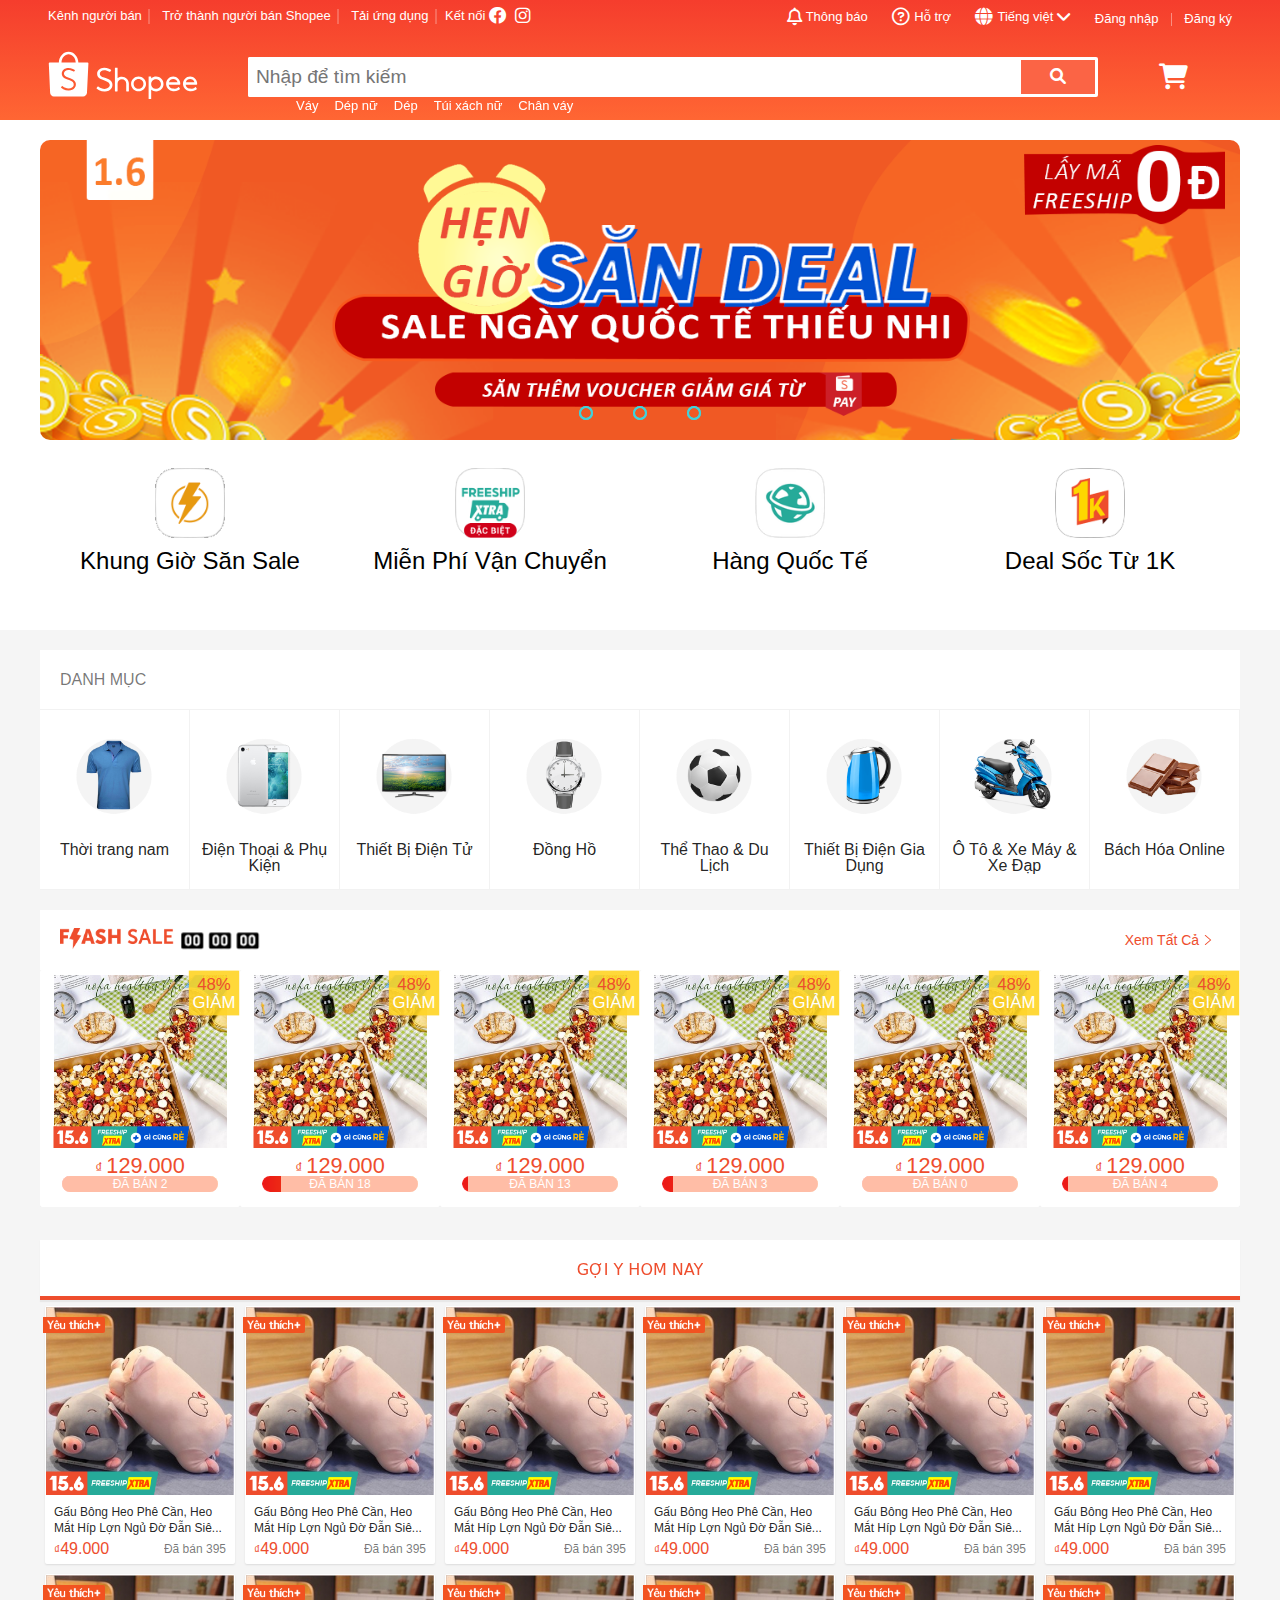
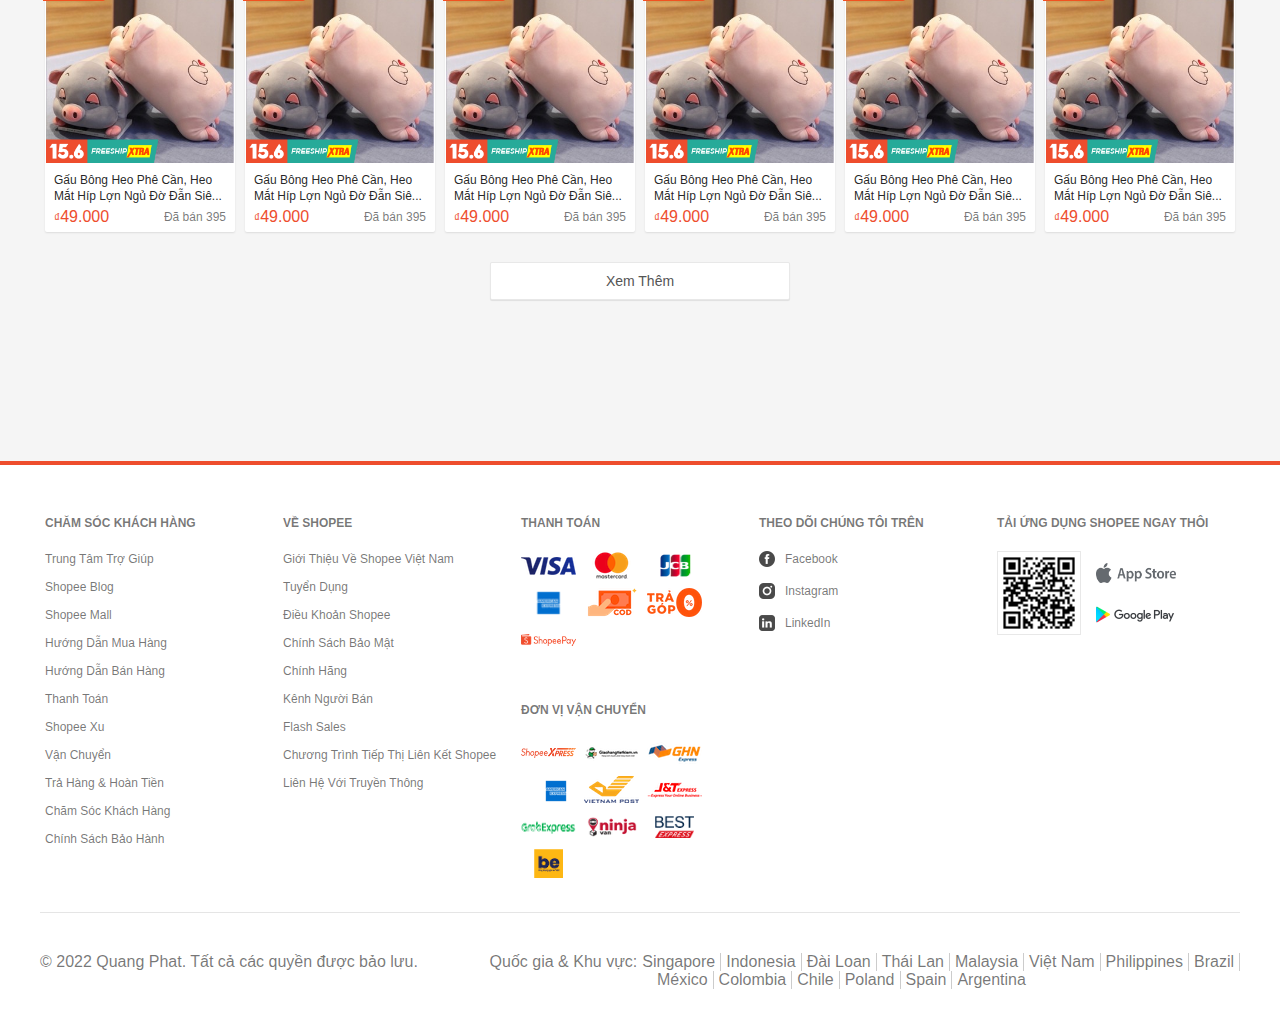
<file: index.html>
<!DOCTYPE html>
<html lang="en">

<head>
    <meta charset="UTF-8">
    <meta http-equiv="X-UA-Compatible" content="IE=edge">
    <meta name="viewport" content="width=device-width, initial-scale=1.0">
    <title>Document</title>
    <link rel="stylesheet" href="./CSS/fontawesome-free-6.1.1-web/css/all.min.css">
    <link rel="stylesheet" href="./CSS/main.css">
    <link rel="stylesheet" href="./CSS/base.css">
</head>

<body>
    <div class="main">
        <header class="header">
            <div class="grid">
                <nav class="header__navbar">
                    <ul class="header__navbar-list">
                        <li class="header__navbar-item">
                            <a href="" class="header__navbar-item-link">Kênh người bán</a>
                        </li>
                        <li class="header__navbar-item header__navbar-item--separate">
                            <a href="" class="header__navbar-item-link">Trở thành người bán Shopee</a>
                        </li>
                        <li class="header__navbar-item header__navbar-item--has-qr header__navbar-item--separate">
                            <a href="" class="header__navbar-item-link">
                                Tải ứng dụng
                            </a>
                            <div class="header__qr">
                                <img src="./images/qrcode.png" alt="QR code" class="header__qr-img">
                                <div class="header__qr-apps">
                                    <a href="" class="header__qr-link appstore">
                                        <img src="./images/appstore.png" alt="appstore" class="header__qr-download-img">
                                    </a>
                                    <a href="" class="header__qr-link googleplay">
                                        <img src="./images/googleplay.png" alt="googleplay"
                                            class="header__qr-download-img">
                                    </a>
                                </div>
                            </div>
                        </li>
                        <li class="header__navbar-item header__navbar-item--separate">
                            Kết nối
                            <a href="" class="header__navbar-icon-link">
                                <i class="color_icon header__navbar-icon fa-brands fa-facebook"></i>
                            </a>
                            <a href="" class="header__navbar-icon-link">
                                <i class="color_icon header__navbar-icon fa-brands fa-instagram"></i>
                            </a>
                        </li>
                    </ul>
                    <ul class="header__navbar-list">
                        <li class="header__navbar-item  header__navbar-item--has-notify">
                            <a href="" class="header__navbar-item-link">
                                <i class="header__navbar-icon fa-regular fa-bell"></i>
                                Thông báo
                            </a>
                            <div class="header__notify">
                                <div class="header__notify-top">
                                    <div class="header__notify-img">
                                        <img src="./images/thongbao.png" alt="" class="">
                                    </div>
                                    <p class="header__notify-note">Đăng nhập để xem Thông báo</p>
                                </div>
                                <div class="header__notify-bottom">
                                    <button onclick="window.location.href='./page/login.html'" class="header__notify-create">
                                        <div>Đăng Ký</div>
                                    </button>
                                   <button  onclick="window.location.href='./page/createacc.html'"class="header__notify-login">
                                        <div>Đăng Nhập</div>
                                    </button>
                                </div>
                            </div>
                        </li>
                        <li class="header__navbar-item">
                            <a href="" class="header__navbar-item-link">
                                <i class="header__navbar-icon fa-regular fa-circle-question"></i>
                                Hỗ trợ
                            </a>
                        </li>
                        <li class="header__navbar-item header__navbar-item--has-langguage">
                            <a href="" class="header__navbar-item-link">
                                <i class="header__navbar-icon fa-solid fa-globe"></i>
                                Tiếng việt
                                <i class="header__navbar-icon fa-solid fa-angle-down"></i>
                            </a>
                            <div class="header__langguage">
                                <button class="header__langguage-list">
                                    <span>Tiếng Việt</span>
                                </button>
                                <button class="header__langguage-list">
                                    <span>English</span>
                                </button>
                            </div>
                        </li>
                        <li class="header__navbar-item">
                            <a href="./page/login.html" class="header__navbar-item-link ">Đăng nhập</a>
                        </li>
                        <li class="header__navbar-item header__navbar-item-link--separate"></li>
                        <li class="header__navbar-item">
                            <a href="./page/createacc.html" class="header__navbar-item-link">Đăng ký</a>
                        </li>
                    </ul>
                </nav>
                <div class="header_with_search">
                    <a href="./index.html" class="header__logo">
                        <svg viewBox="0 0 192 65" class="header__logo-img">
                            <g fill-rule="evenodd">
                                <path fill="#ffffff"
                                    d="M35.6717403 44.953764c-.3333497 2.7510509-2.0003116 4.9543414-4.5823845 6.0575984-1.4379707.6145919-3.36871.9463856-4.896954.8421628-2.3840266-.0911143-4.6237865-.6708937-6.6883352-1.7307424-.7375522-.3788551-1.8370513-1.1352759-2.6813095-1.8437757-.213839-.1790053-.239235-.2937577-.0977428-.4944671.0764015-.1151823.2172535-.3229831.5286218-.7791994.45158-.6616533.5079208-.7446018.5587128-.8221779.14448-.2217688.3792333-.2411091.6107855-.0588804.0243289.0189105.0243289.0189105.0426824.0333083.0379873.0294402.0379873.0294402.1276204.0990653.0907002.0706996.14448.1123887.166248.1287205 2.2265285 1.7438508 4.8196989 2.7495466 7.4376251 2.8501162 3.6423042-.0496401 6.2615109-1.6873341 6.7308041-4.2020035.5160305-2.7675977-1.6565047-5.1582742-5.9070334-6.4908212-1.329344-.4166762-4.6895175-1.7616869-5.3090528-2.1250697-2.9094471-1.7071043-4.2697358-3.9430584-4.0763845-6.7048539.296216-3.8283059 3.8501677-6.6835796 8.340785-6.702705 2.0082079-.004083 4.0121475.4132378 5.937338 1.2244562.6816382.2873109 1.8987274.9496089 2.3189359 1.2633517.2420093.1777159.2898136.384872.1510957.60836-.0774686.12958-.2055158.3350171-.4754821.7632974l-.0029878.0047276c-.3553311.5640922-.3664286.5817134-.447952.7136572-.140852.2144625-.3064598.2344475-.5604202.0732783-2.0600669-1.3839063-4.3437898-2.0801572-6.8554368-2.130442-3.126914.061889-5.4706057 1.9228561-5.6246892 4.4579402-.0409751 2.2896772 1.676352 3.9613243 5.3858811 5.2358503 7.529819 2.4196871 10.4113092 5.25648 9.869029 9.7292478M26.3725216 5.42669372c4.9022893 0 8.8982174 4.65220288 9.0851664 10.47578358H17.2875686c.186949-5.8235807 4.1828771-10.47578358 9.084953-10.47578358m25.370857 11.57065968c0-.6047069-.4870064-1.0948761-1.0875481-1.0948761h-11.77736c-.28896-7.68927544-5.7774923-13.82058185-12.5059489-13.82058185-6.7282432 0-12.2167755 6.13130641-12.5057355 13.82058185l-11.79421958.0002149c-.59136492.0107446-1.06748731.4968309-1.06748731 1.0946612 0 .0285807.00106706.0569465.00320118.0848825H.99995732l1.6812605 37.0613963c.00021341.1031483.00405483.2071562.01173767.3118087.00170729.0236381.003628.0470614.00554871.0704847l.00362801.0782207.00405483.004083c.25545428 2.5789222 2.12707837 4.6560709 4.67201764 4.7519129l.00576212.0055872h37.4122078c.0177132.0002149.0354264.0004298.0531396.0004298.0177132 0 .0354264-.0002149.0531396-.0004298h.0796027l.0017073-.0015043c2.589329-.0706995 4.6867431-2.1768587 4.9082648-4.787585l.0012805-.0012893.0017073-.0350275c.0021341-.0275062.0040548-.0547975.0057621-.0823037.0040548-.065757.0068292-.1312992.0078963-.1964115l1.8344904-37.207738h-.0012805c.001067-.0186956.0014939-.0376062.0014939-.0565167M176.465457 41.1518926c.720839-2.3512494 2.900423-3.9186779 5.443734-3.9186779 2.427686 0 4.739107 1.6486899 5.537598 3.9141989l.054826.1556978h-11.082664l.046506-.1512188zm13.50267 3.4063683c.014933.0006399.014933.0006399.036906.0008531.021973-.0002132.021973-.0002132.044372-.0008531.53055-.0243144.950595-.4766911.950595-1.0271786 0-.0266606-.000853-.0496953-.00256-.0865936.000427-.0068251.000427-.020262.000427-.0635588 0-5.1926268-4.070748-9.4007319-9.09145-9.4007319-5.020488 0-9.091235 4.2081051-9.091235 9.4007319 0 .3871116.022399.7731567.067838 1.1568557l.00256.0204753.01408.1013102c.250022 1.8683731 1.047233 3.5831812 2.306302 4.9708108-.00064-.0006399.00064.0006399.007253.0078915 1.396026 1.536289 3.291455 2.5833031 5.393601 2.9748936l.02752.0053321v-.0027727l.13653.0228215c.070186.0119439.144211.0236746.243409.039031 2.766879.332724 5.221231-.0661182 7.299484-1.1127057.511777-.2578611.971928-.5423827 1.37064-.8429007.128211-.0968312.243622-.1904632.34346-.2781231.051412-.0452164.092372-.083181.114131-.1051493.468898-.4830897.498124-.6543572.215249-1.0954297-.31146-.4956734-.586228-.9179769-.821744-1.2675504-.082345-.1224254-.154023-.2267215-.214396-.3133151-.033279-.0475624-.033279-.0475624-.054399-.0776356-.008319-.0117306-.008319-.0117306-.013866-.0191956l-.00256-.0038391c-.256208-.3188605-.431565-.3480805-.715933-.0970445-.030292.0268739-.131624.1051493-.14997.1245582-1.999321 1.775381-4.729508 2.3465571-7.455854 1.7760208-.507724-.1362888-.982595-.3094759-1.419919-.5184948-1.708127-.8565509-2.918343-2.3826022-3.267563-4.1490253l-.02752-.1394881h13.754612zM154.831964 41.1518926c.720831-2.3512494 2.900389-3.9186779 5.44367-3.9186779 2.427657 0 4.739052 1.6486899 5.537747 3.9141989l.054612.1556978h-11.082534l.046505-.1512188zm13.502512 3.4063683c.015146.0006399.015146.0006399.037118.0008531.02176-.0002132.02176-.0002132.044159-.0008531.530543-.0243144.950584-.4766911.950584-1.0271786 0-.0266606-.000854-.0496953-.00256-.0865936.000426-.0068251.000426-.020262.000426-.0635588 0-5.1926268-4.070699-9.4007319-9.091342-9.4007319-5.020217 0-9.091343 4.2081051-9.091343 9.4007319 0 .3871116.022826.7731567.068051 1.1568557l.00256.0204753.01408.1013102c.250019 1.8683731 1.04722 3.5831812 2.306274 4.9708108-.00064-.0006399.00064.0006399.007254.0078915 1.396009 1.536289 3.291417 2.5833031 5.393538 2.9748936l.027519.0053321v-.0027727l.136529.0228215c.070184.0119439.144209.0236746.243619.039031 2.766847.332724 5.22117-.0661182 7.299185-1.1127057.511771-.2578611.971917-.5423827 1.370624-.8429007.128209-.0968312.243619-.1904632.343456-.2781231.051412-.0452164.09237-.083181.11413-.1051493.468892-.4830897.498118-.6543572.215246-1.0954297-.311457-.4956734-.586221-.9179769-.821734-1.2675504-.082344-.1224254-.154022-.2267215-.21418-.3133151-.033492-.0475624-.033492-.0475624-.054612-.0776356-.008319-.0117306-.008319-.0117306-.013866-.0191956l-.002346-.0038391c-.256419-.3188605-.431774-.3480805-.716138-.0970445-.030292.0268739-.131623.1051493-.149969.1245582-1.999084 1.775381-4.729452 2.3465571-7.455767 1.7760208-.507717-.1362888-.982582-.3094759-1.419902-.5184948-1.708107-.8565509-2.918095-2.3826022-3.267311-4.1490253l-.027733-.1394881h13.754451zM138.32144123 49.7357905c-3.38129629 0-6.14681004-2.6808521-6.23169343-6.04042014v-.31621743c.08401943-3.35418649 2.85039714-6.03546919 6.23169343-6.03546919 3.44242097 0 6.23320537 2.7740599 6.23320537 6.1960534 0 3.42199346-2.7907844 6.19605336-6.23320537 6.19605336m.00172791-15.67913203c-2.21776751 0-4.33682838.7553485-6.03989586 2.140764l-.19352548.1573553V34.6208558c0-.4623792-.0993546-.56419733-.56740117-.56419733h-2.17651376c-.47409424 0-.56761716.09428403-.56761716.56419733v27.6400724c0 .4539841.10583425.5641973.56761716.5641973h2.17651376c.46351081 0 .56740117-.1078454.56740117-.5641973V50.734168l.19352548.1573553c1.70328347 1.3856307 3.82234434 2.1409792 6.03989586 2.1409792 5.27140956 0 9.54473746-4.2479474 9.54473746-9.48802964 0-5.239867-4.2733279-9.48781439-9.54473746-9.48781439M115.907646 49.5240292c-3.449458 0-6.245805-2.7496948-6.245805-6.1425854 0-3.3928907 2.79656-6.1427988 6.245805-6.1427988 3.448821 0 6.24538 2.7499081 6.24538 6.1427988 0 3.3926772-2.796346 6.1425854-6.24538 6.1425854m.001914-15.5438312c-5.28187 0-9.563025 4.2112903-9.563025 9.4059406 0 5.1944369 4.281155 9.4059406 9.563025 9.4059406 5.281657 0 9.562387-4.2115037 9.562387-9.4059406 0-5.1946503-4.280517-9.4059406-9.562387-9.4059406M94.5919049 34.1890939c-1.9281307 0-3.7938902.6198995-5.3417715 1.7656047l-.188189.1393105V23.2574169c0-.4254677-.1395825-.5643476-.5649971-.5643476h-2.2782698c-.4600414 0-.5652122.1100273-.5652122.5643476v29.2834155c0 .443339.1135587.5647782.5652122.5647782h2.2782698c.4226187 0 .5649971-.1457701.5649971-.5647782v-9.5648406c.023658-3.011002 2.4931278-5.4412923 5.5299605-5.4412923 3.0445753 0 5.516841 2.4421328 5.5297454 5.4630394v9.5430935c0 .4844647.0806524.5645628.5652122.5645628h2.2726775c.481764 0 .565212-.0824666.565212-.5645628v-9.5710848c-.018066-4.8280677-4.0440197-8.7806537-8.9328471-8.7806537M62.8459442 47.7938061l-.0053397.0081519c-.3248668.4921188-.4609221.6991347-.5369593.8179812-.2560916.3812097-.224267.551113.1668119.8816949.91266.7358184 2.0858968 1.508535 2.8774525 1.8955369 2.2023021 1.076912 4.5810275 1.646045 7.1017886 1.6975309 1.6283921.0821628 3.6734936-.3050536 5.1963734-.9842376 2.7569891-1.2298679 4.5131066-3.6269626 4.8208863-6.5794607.4985136-4.7841067-2.6143125-7.7747902-10.6321784-10.1849709l-.0021359-.0006435c-3.7356476-1.2047686-5.4904836-2.8064071-5.4911243-5.0426086.1099976-2.4715346 2.4015793-4.3179454 5.4932602-4.4331449 2.4904317.0062212 4.6923065.6675996 6.8557356 2.0598624.4562232.2767364.666607.2256796.9733188-.172263.035242-.0587797.1332787-.2012238.543367-.790093l.0012815-.0019308c.3829626-.5500403.5089793-.7336731.5403767-.7879478.258441-.4863266.2214903-.6738208-.244985-1.0046173-.459427-.3290803-1.7535544-1.0024722-2.4936356-1.2978721-2.0583439-.8211991-4.1863175-1.2199998-6.3042524-1.1788111-4.8198184.1046878-8.578747 3.2393171-8.8265087 7.3515337-.1572005 2.9703036 1.350301 5.3588174 4.5000778 7.124567.8829712.4661613 4.1115618 1.6865902 5.6184225 2.1278667 4.2847814 1.2547527 6.5186944 3.5630343 6.0571315 6.2864205-.4192725 2.4743234-3.0117991 4.1199394-6.6498372 4.2325647-2.6382344-.0549182-5.2963324-1.0217793-7.6043603-2.7562084-.0115337-.0083664-.0700567-.0519149-.1779185-.1323615-.1516472-.1130543-.1516472-.1130543-.1742875-.1300017-.4705335-.3247898-.7473431-.2977598-1.0346184.1302162-.0346012.0529875-.3919333.5963776-.5681431.8632459">
                                </path>
                            </g>
                        </svg>
                    </a>
                    <div class="header__search">
                        <input type="text" class="header__search-input" placeholder="Nhập để tìm kiếm">
                        <button class="header__search-btn">
                            <i class="header__search-btn-icon fa-solid fa-magnifying-glass"></i>
                        </button>
                        <ul class="header__suggest">
                            <li class="header__suggest-list">
                                <div class="header__suggest-item">
                                    <a href="" class="header__suggest-item-link">Váy</a>
                                </div>
                            </li>
                            <li class="header__suggest-list">
                                <div class="header__suggest-item">
                                    <a href="" class="header__suggest-item-link">Dép nữ</a>
                                </div>
                            </li>
                            <li class="header__suggest-list">
                                <div class="header__suggest-item">
                                    <a href="" class="header__suggest-item-link">Dép</a>
                                </div>
                            </li>
                            <li class="header__suggest-list">
                                <div class="header__suggest-item">
                                    <a href="" class="header__suggest-item-link">Túi xách nữ</a>
                                </div>
                            </li>
                            <li class="header__suggest-list">
                                <div class="header__suggest-item">
                                    <a href="" class="header__suggest-item-link">Chân váy</a>
                                </div>
                            </li>
                        </ul>
                    </div>
                    <div class="header__cart">
                        <a href="./page/cart.html"><i class="header__cart-icon fa-solid fa-cart-shopping"></i></a>
                    </div>
                </div>
            </div>
        </header>
        <div class="home">
            <div class="container">
                <div class="banner">
                    <div class="slider">
                        <div class="slides">
                            <!--radio buttons start-->
                            <input type="radio" name="radio-btn" id="radio1">
                            <input type="radio" name="radio-btn" id="radio2">
                            <input type="radio" name="radio-btn" id="radio3">
                            <!--radio buttons end-->
                            <!--slide images start-->
                            <div class="slide first">
                                <img src="./images/banner.png" alt="">
                            </div>
                            <div class="slide">
                                <img src="./images/banner1.png" alt="">
                            </div>
                            <div class="slide">
                                <img src="./images/banner2.png" alt="">
                            </div>

                            <!--slide images end-->
                            <!--automatic navigation start-->
                            <div class="navigation-auto">
                                <div class="auto-btn1"></div>
                                <div class="auto-btn2"></div>
                                <div class="auto-btn3"></div>
                            </div>
                            <!--automatic navigation end-->
                        </div>
                        <!--manual navigation start-->
                        <div class="navigation-manual">
                            <label for="radio1" class="manual-btn"></label>
                            <label for="radio2" class="manual-btn"></label>
                            <label for="radio3" class="manual-btn"></label>
                        </div>
                        <!--manual navigation end-->
                    </div>
                    <div class="banner__sale">
                        <a href="" class="banner__sale-item-link">
                            <div class="banner__sale-list">
                                <div class="banner__sale-item-img">
                                    <img src="./images/46a2a2c810622f314d78455da5e5d926_xhdpi.gif" alt="">
                                </div>
                                <div class="banner__sale-note">Khung Giờ Săn Sale</div>
                            </div>
                        </a>
                        <a href="" class="banner__sale-item-link">
                            <div class="banner__sale-list">
                                <div class="banner__sale-item-img">
                                    <img src="./images/2.png" alt="">
                                </div>
                                <div class="banner__sale-note">Miễn Phí Vận Chuyển</div>
                            </div>
                        </a>
                        <a href="" class="banner__sale-item-link">
                            <div class="banner__sale-list">
                                <div class="banner__sale-item-img">
                                    <img src="./images/3.png" alt="">
                                </div>
                                <div class="banner__sale-note">Hàng Quốc Tế</div>
                            </div>
                        </a>
                        <a href="" class="banner__sale-item-link">
                            <div class="banner__sale-list">
                                <div class="banner__sale-item-img">
                                    <img src="./images/4.png" alt="">
                                </div>
                                <div class="banner__sale-note">Deal Sốc Từ 1K</div>
                            </div>
                        </a>
                    </div>
                </div>
                <div class="product">
                    <div class="grid">
                        <div class="menu">
                            <div class="menu__section">
                                <div class="menu__section-top">
                                    <div class="menu__section-top-title">Danh Mục</div>
                                </div>
                                <div class="menu__section-bottom">
                                    <ul class="menu__section-bottom-list">
                                        <li class="menu__section-bottom-item">
                                            <a href="./page/thoitrangnam.html" class="menu__section-bottom-link">
                                                <div class="menu__section-grid">
                                                    <div class="menu__section-img">
                                                        <img src="./images/687f3967b7c2fe6a134a2c11894eea4b_tn.png"
                                                            alt="">
                                                    </div>
                                                    <div class="menu__section-note">
                                                        <div class="menu__section-note-text">
                                                            Thời trang nam
                                                        </div>
                                                    </div>
                                                </div>
                                            </a>
                                        </li>
                                        <li class="menu__section-bottom-item">
                                            <a href="" class="menu__section-bottom-link">
                                                <div class="menu__section-grid">
                                                    <div class="menu__section-img">
                                                        <img src="./images/31234a27876fb89cd522d7e3db1ba5ca_tn.png"
                                                            alt="">
                                                    </div>
                                                    <div class="menu__section-note">
                                                        <div class="menu__section-note-text">
                                                            Điện Thoại & Phụ Kiện
                                                        </div>
                                                    </div>
                                                </div>
                                            </a>
                                        </li>
                                        <li class="menu__section-bottom-item">
                                            <a href="" class="menu__section-bottom-link">
                                                <div class="menu__section-grid">
                                                    <div class="menu__section-img">
                                                        <img src="./images/11.png" alt="">
                                                    </div>
                                                    <div class="menu__section-note">
                                                        <div class="menu__section-note-text">
                                                            Thiết Bị Điện Tử
                                                        </div>
                                                    </div>
                                                </div>
                                            </a>
                                        </li>
                                        <li class="menu__section-bottom-item"><a href=""
                                                class="menu__section-bottom-link">
                                                <div class="menu__section-grid">
                                                    <div class="menu__section-img">
                                                        <img src="./images/12.png" alt="">
                                                    </div>
                                                    <div class="menu__section-note">
                                                        <div class="menu__section-note-text">
                                                            Đồng Hồ
                                                        </div>
                                                    </div>
                                                </div>
                                            </a></li>
                                        <li class="menu__section-bottom-item">
                                            <a href="" class="menu__section-bottom-link">
                                                <div class="menu__section-grid">
                                                    <div class="menu__section-img">
                                                        <img src="./images/13.png" alt="">
                                                    </div>
                                                    <div class="menu__section-note">
                                                        <div class="menu__section-note-text">
                                                            Thể Thao & Du Lịch
                                                        </div>
                                                    </div>
                                                </div>
                                            </a>
                                        </li>
                                        <li class="menu__section-bottom-item">
                                            <a href="" class="menu__section-bottom-link">
                                                <div class="menu__section-grid">
                                                    <div class="menu__section-img">
                                                        <img src="./images/14.png" alt="">
                                                    </div>
                                                    <div class="menu__section-note">
                                                        <div class="menu__section-note-text">
                                                            Thiết Bị Điện Gia Dụng
                                                        </div>
                                                    </div>
                                                </div>
                                            </a>
                                        </li>
                                        <li class="menu__section-bottom-item"><a href=""
                                                class="menu__section-bottom-link">
                                                <div class="menu__section-grid">
                                                    <div class="menu__section-img">
                                                        <img src="./images/15.png" alt="">
                                                    </div>
                                                    <div class="menu__section-note">
                                                        <div class="menu__section-note-text">
                                                            Ô Tô & Xe Máy & Xe Đạp
                                                        </div>
                                                    </div>
                                                </div>
                                            </a></li>
                                        <li class="menu__section-bottom-item">
                                            <a href="" class="menu__section-bottom-link">
                                                <div class="menu__section-grid">
                                                    <div class="menu__section-img">
                                                        <img src="./images/16.png" alt="">
                                                    </div>
                                                    <div class="menu__section-note">
                                                        <div class="menu__section-note-text">
                                                            Bách Hóa Online
                                                        </div>
                                                    </div>
                                                </div>
                                            </a>
                                        </li>
                                    </ul>
                                </div>
                            </div>
                        </div>
                        <div style="display: contents;">
                            <div class="section__sale-grid">
                                <div class="section__sale-box section__sale-simple">
                                    <div class="section__header">
                                        <div class="section__header-title">
                                            <div
                                                class="flash-sale-header-with-countdown-timer flash-sale-header-with-countdown-timer--undefined">
                                                <div
                                                    class="flash-sale-header-with-countdown-timer__wrapper flash-sale-header-with-countdown-timer__wrapper--undefined">
                                                    <div
                                                        class="flash-sale-header-with-countdown-timer__header flash-sale-header-with-countdown-timer__header--vn">
                                                    </div>
                                                    <div
                                                        class="countdown-timer flash-sale-header-with-countdown-timer__countdown-timer">
                                                        <div class="countdown-timer__number">
                                                            <div class="countdown-timer__number__hexa countdown-timer__number__hexa--hour"
                                                                style="animation-delay: -392703s;">
                                                                <div class="countdown-timer__number__item"><svg
                                                                        viewBox="0 0 41.701 69.001" role="img"
                                                                        class="stardust-icon stardust-icon-zoom">
                                                                        <path fill-rule="evenodd" stroke-linecap="round"
                                                                            stroke-width=".945"
                                                                            d="M.001 23.201v21.3a86.087 86.087 0 0 0 .141 5.239c.24 3.911.8 6.807 1.788 9.131a13.986 13.986 0 0 0 3.071 4.53c3.183 3.183 8.009 5.116 13.716 5.52a32.308 32.308 0 0 0 2.284.08 27.934 27.934 0 0 0 6.391-.693c2.999-.704 5.593-1.942 7.767-3.697a17.608 17.608 0 0 0 1.042-.91 16.219 16.219 0 0 0 4.725-8.397c.365-1.533.594-3.225.702-5.11a47.264 47.264 0 0 0 .073-2.693v-25.9c0-4.153-.458-7.389-1.5-10.073a15.929 15.929 0 0 0-4.5-6.327A20.063 20.063 0 0 0 26.805.689a27.077 27.077 0 0 0-6.204-.688c-6.7 0-12.5 2.2-16.1 6.2C1.536 9.443.202 13.886.022 21.359a76.328 76.328 0 0 0-.021 1.842zm29.1-.6v23.2a49.403 49.403 0 0 1-.043 2.168c-.07 1.589-.23 2.783-.497 3.768a8.197 8.197 0 0 1-.86 2.064 7.193 7.193 0 0 1-3.81 2.919 8.858 8.858 0 0 1-2.89.481 8.941 8.941 0 0 1-5.066-1.538 6.167 6.167 0 0 1-1.634-1.662 8.307 8.307 0 0 1-.297-.421c-.937-1.425-1.103-2.85-1.103-7.679v-22.7c0-2.681.162-4.465.54-5.847a8.234 8.234 0 0 1 .86-2.053c1.2-2.1 3.7-3.3 6.7-3.3a9.192 9.192 0 0 1 3.315.591 7.04 7.04 0 0 1 2.785 1.909 6.754 6.754 0 0 1 1.558 2.985c.316 1.252.442 2.856.442 5.115z">
                                                                        </path>
                                                                    </svg></div>
                                                                <div class="countdown-timer__number__item"><svg
                                                                        viewBox="0 0 43.503 67.701" role="img"
                                                                        class="stardust-icon stardust-icon-zoom">
                                                                        <path fill-rule="evenodd" stroke-linecap="round"
                                                                            stroke-width=".945"
                                                                            d="M5.501 67.701h14.4l16.4-26.1c4.512-7.165 6.676-12.531 7.115-17.896a25.743 25.743 0 0 0 .085-2.104c0-11.759-8.183-20.64-19.519-21.527a24.115 24.115 0 0 0-1.881-.073c-12.5 0-22.1 9.5-22.1 22 0 11.3 8.3 19.9 19.3 19.9.851 0 1.523-.089 2.777-.352a55.135 55.135 0 0 0 .223-.048l-16.8 26.2zm25.797-46.447a9.47 9.47 0 0 0-9.297-9.353 10.339 10.339 0 0 0-.503.013 9.524 9.524 0 0 0-9.197 9.487c0 5.4 4.1 9.6 9.4 9.6 2.785 0 5.25-1.09 6.985-2.886a9.421 9.421 0 0 0 2.615-6.614 10.005 10.005 0 0 0-.003-.247z"
                                                                            vector-effect="non-scaling-stroke">
                                                                        </path>
                                                                    </svg></div>
                                                                <div class="countdown-timer__number__item"><svg
                                                                        viewBox="0 0 43.204 69.004" role="img"
                                                                        class="stardust-icon stardust-icon-zoom">
                                                                        <path fill-rule="evenodd" stroke-linecap="round"
                                                                            stroke-width=".945"
                                                                            d="M33.603 32.802a31.686 31.686 0 0 0 .79-.423c2.107-1.169 3.051-2.091 4.378-4.03a32.68 32.68 0 0 0 .032-.047c1.9-2.9 2.8-6.1 2.8-9.7 0-10.8-8.2-18.6-19.6-18.6-11.335 0-19.479 7.414-19.976 17.97a21.882 21.882 0 0 0-.024 1.03 17.926 17.926 0 0 0 1.016 6.155 13.457 13.457 0 0 0 6.884 7.645C4.606 35.049 1.434 38.971.389 44.62a24.628 24.628 0 0 0-.386 4.482c0 11.8 8.7 19.9 21.4 19.9a24.237 24.237 0 0 0 11.074-2.514c6.306-3.218 10.335-9.304 10.699-16.947a23.948 23.948 0 0 0 .027-1.139 20.81 20.81 0 0 0-.846-6.134c-1.294-4.206-4.073-7.299-8.337-9.278a20.642 20.642 0 0 0-.417-.188zm-11.9 6.1c4.9 0 9.1 4.2 9.1 9.3 0 5.1-4.1 9.2-9.2 9.2a9.644 9.644 0 0 1-5.269-1.484c-2.255-1.453-3.734-3.872-3.991-6.794a10.51 10.51 0 0 1-.04-.922 9.237 9.237 0 0 1 2.404-6.318c1.703-1.853 4.18-2.982 6.996-2.982zm.2-27.9c4.5 0 8.4 3.8 8.4 8.2 0 4.4-4 8.2-8.5 8.2-4.6 0-8.2-3.7-8.2-8.4a7.892 7.892 0 0 1 1.919-5.273c1.232-1.404 2.986-2.353 5.055-2.638a9.726 9.726 0 0 1 1.326-.089z">
                                                                        </path>
                                                                    </svg></div>
                                                                <div class="countdown-timer__number__item"><svg
                                                                        viewBox="0 0 39.5 66.3" role="img"
                                                                        class="stardust-icon stardust-icon-zoom">
                                                                        <path fill-rule="evenodd" stroke-linecap="round"
                                                                            stroke-width=".945"
                                                                            d="M21.6 11.6L0 66.3h13.3L39.5 0H.1v11.6h21.5z">
                                                                        </path>
                                                                    </svg></div>
                                                                <div class="countdown-timer__number__item"><svg
                                                                        viewBox="0 0 43.402 67.6" role="img"
                                                                        class="stardust-icon stardust-icon-zoom">
                                                                        <path fill-rule="evenodd" stroke-linecap="round"
                                                                            stroke-width=".945"
                                                                            d="M38.501 0h-14.6l-16.6 26.2a87.112 87.112 0 0 0-2.841 4.806C1.956 35.606.636 39.352.184 43.098A25.786 25.786 0 0 0 .001 46.2c0 11.983 8.875 21.071 20.561 21.391a23.329 23.329 0 0 0 .639.009c12.3 0 22.2-9.9 22.2-22.2a20.356 20.356 0 0 0-5.04-13.557 17.916 17.916 0 0 0-13.46-6.143c-1.043 0-1.817.09-3.26.526a26.98 26.98 0 0 0-.24.074L38.501 0zm-7.326 44.352a9.309 9.309 0 0 0-9.274-8.052 10.442 10.442 0 0 0-.638.019A9.653 9.653 0 0 0 12.101 46a10.844 10.844 0 0 0 .031.817c.196 2.596 1.324 4.831 3.063 6.396a9.473 9.473 0 0 0 6.406 2.387c5.4 0 9.7-4.3 9.7-9.6a10.703 10.703 0 0 0-.126-1.648z">
                                                                        </path>
                                                                    </svg></div>
                                                                <div class="countdown-timer__number__item"><svg
                                                                        viewBox="0 0 42.8 67.6" role="img"
                                                                        class="stardust-icon stardust-icon-zoom">
                                                                        <path fill-rule="evenodd" stroke-linecap="round"
                                                                            stroke-width=".945"
                                                                            d="M15.2 11.6h22.3V0h-34v39.5h8.4a13.796 13.796 0 0 1 2.081-2.256A9.364 9.364 0 0 1 20.4 35c5.6 0 9.9 4.5 9.9 10.3 0 5.8-4.3 10.2-9.8 10.2a9.594 9.594 0 0 1-3.975-.775c-2.283-1.024-3.971-3.081-5.231-6.281a22.17 22.17 0 0 1-.094-.244L0 52.4a62.066 62.066 0 0 0 .565 1.425c1.46 3.548 2.682 5.38 4.659 7.484a37.124 37.124 0 0 0 .276.291 21.422 21.422 0 0 0 13.729 5.945 25.179 25.179 0 0 0 1.671.055 21.976 21.976 0 0 0 13.258-4.2c4.31-3.202 7.279-8.057 8.275-13.942A26.715 26.715 0 0 0 42.8 45c0-11.9-8.3-20.9-19.4-20.9a20.186 20.186 0 0 0-2.2.112c-1.856.203-3.576.691-5.716 1.57a41.606 41.606 0 0 0-.284.118V11.6z">
                                                                        </path>
                                                                    </svg></div>
                                                                <div class="countdown-timer__number__item"><svg
                                                                        viewBox="0 0 42.9 66.9" role="img"
                                                                        class="stardust-icon stardust-icon-zoom">
                                                                        <path fill-rule="evenodd" stroke-linecap="round"
                                                                            stroke-width=".945"
                                                                            d="M24.5 53.2v13.7h12.3V53.2h6.1v-11h-6.1V0H23.4L0 42.5v10.7h24.5zm0-11h-14l14-24.8v24.8z">
                                                                        </path>
                                                                    </svg></div>
                                                                <div class="countdown-timer__number__item"><svg
                                                                        viewBox="0 0 43 67" role="img"
                                                                        class="stardust-icon stardust-icon-zoom">
                                                                        <path fill-rule="evenodd" stroke-linecap="round"
                                                                            stroke-width=".945"
                                                                            d="M22.5 11L7.3 31.3l7.2 6.1c1.9-1.2 3.8-1.7 6.1-1.7a10.732 10.732 0 0 1 5.741 1.573c2.816 1.762 4.559 4.87 4.559 8.627a10.175 10.175 0 0 1-2.626 6.924A10.165 10.165 0 0 1 20.7 56.1c-4.086 0-7.199-2.156-8.584-5.887A12.3 12.3 0 0 1 11.5 47.8L0 48.2c.595 4.955 1.386 7.553 3.347 10.52a24.795 24.795 0 0 0 .053.08 19.859 19.859 0 0 0 13.535 8.466A24.541 24.541 0 0 0 21 67.6c11.745 0 20.628-8.083 22.012-19.459A25.999 25.999 0 0 0 43.2 45a22.484 22.484 0 0 0-2.049-9.694c-2.825-5.949-8.41-9.794-15.751-10.406L43.9 0H3.3v11h19.2z">
                                                                        </path>
                                                                    </svg></div>
                                                                <div class="countdown-timer__number__item"><svg
                                                                        viewBox="0 0 42.3 67.703" role="img"
                                                                        class="stardust-icon stardust-icon-zoom">
                                                                        <path fill-rule="evenodd" stroke-linecap="round"
                                                                            stroke-width=".945"
                                                                            d="M21.6 56.403l12.5-18.3c5.081-7.491 7.492-12.684 8.063-17.877a22.986 22.986 0 0 0 .137-2.523A17.062 17.062 0 0 0 30.133 1.242 24.304 24.304 0 0 0 22.3.003a23.551 23.551 0 0 0-9.787 1.948C5.323 5.212 1.199 12.42 1.199 22.443a36.776 36.776 0 0 0 .001.26H13a70.067 70.067 0 0 1 .052-1.368c.118-2.398.351-3.497.948-5.032a7.181 7.181 0 0 1 5.187-4.431 9.74 9.74 0 0 1 2.313-.269c4.599 0 7.899 3.099 7.9 7.398a5.467 5.467 0 0 1 0 .002 11.162 11.162 0 0 1-.092 1.496c-.29 2.167-1.352 4.335-4.331 9.011a261.731 261.731 0 0 1-1.677 2.593L0 67.703h40.5v-11.3H21.6z">
                                                                        </path>
                                                                    </svg></div>
                                                                <div class="countdown-timer__number__item"><svg
                                                                        viewBox="0 0 25 68.1" role="img"
                                                                        class="stardust-icon stardust-icon-zoom">
                                                                        <path fill-rule="evenodd" stroke-linecap="round"
                                                                            stroke-width=".945"
                                                                            d="M12.1 18.4v49.7H25V0L0 13v11.9l12.1-6.5z">
                                                                        </path>
                                                                    </svg></div>
                                                                <div class="countdown-timer__number__item"><svg
                                                                        viewBox="0 0 41.701 69.001" role="img"
                                                                        class="stardust-icon stardust-icon-zoom">
                                                                        <path fill-rule="evenodd" stroke-linecap="round"
                                                                            stroke-width=".945"
                                                                            d="M.001 23.201v21.3a86.087 86.087 0 0 0 .141 5.239c.24 3.911.8 6.807 1.788 9.131a13.986 13.986 0 0 0 3.071 4.53c3.183 3.183 8.009 5.116 13.716 5.52a32.308 32.308 0 0 0 2.284.08 27.934 27.934 0 0 0 6.391-.693c2.999-.704 5.593-1.942 7.767-3.697a17.608 17.608 0 0 0 1.042-.91 16.219 16.219 0 0 0 4.725-8.397c.365-1.533.594-3.225.702-5.11a47.264 47.264 0 0 0 .073-2.693v-25.9c0-4.153-.458-7.389-1.5-10.073a15.929 15.929 0 0 0-4.5-6.327A20.063 20.063 0 0 0 26.805.689a27.077 27.077 0 0 0-6.204-.688c-6.7 0-12.5 2.2-16.1 6.2C1.536 9.443.202 13.886.022 21.359a76.328 76.328 0 0 0-.021 1.842zm29.1-.6v23.2a49.403 49.403 0 0 1-.043 2.168c-.07 1.589-.23 2.783-.497 3.768a8.197 8.197 0 0 1-.86 2.064 7.193 7.193 0 0 1-3.81 2.919 8.858 8.858 0 0 1-2.89.481 8.941 8.941 0 0 1-5.066-1.538 6.167 6.167 0 0 1-1.634-1.662 8.307 8.307 0 0 1-.297-.421c-.937-1.425-1.103-2.85-1.103-7.679v-22.7c0-2.681.162-4.465.54-5.847a8.234 8.234 0 0 1 .86-2.053c1.2-2.1 3.7-3.3 6.7-3.3a9.192 9.192 0 0 1 3.315.591 7.04 7.04 0 0 1 2.785 1.909 6.754 6.754 0 0 1 1.558 2.985c.316 1.252.442 2.856.442 5.115z">
                                                                        </path>
                                                                    </svg></div>
                                                            </div>
                                                            <div class="countdown-timer__number__deca countdown-timer__number__deca--hour"
                                                                style="animation-delay: -36303s;">
                                                                <div class="countdown-timer__number__item"><svg
                                                                        viewBox="0 0 41.701 69.001" role="img"
                                                                        class="stardust-icon stardust-icon-zoom">
                                                                        <path fill-rule="evenodd" stroke-linecap="round"
                                                                            stroke-width=".945"
                                                                            d="M.001 23.201v21.3a86.087 86.087 0 0 0 .141 5.239c.24 3.911.8 6.807 1.788 9.131a13.986 13.986 0 0 0 3.071 4.53c3.183 3.183 8.009 5.116 13.716 5.52a32.308 32.308 0 0 0 2.284.08 27.934 27.934 0 0 0 6.391-.693c2.999-.704 5.593-1.942 7.767-3.697a17.608 17.608 0 0 0 1.042-.91 16.219 16.219 0 0 0 4.725-8.397c.365-1.533.594-3.225.702-5.11a47.264 47.264 0 0 0 .073-2.693v-25.9c0-4.153-.458-7.389-1.5-10.073a15.929 15.929 0 0 0-4.5-6.327A20.063 20.063 0 0 0 26.805.689a27.077 27.077 0 0 0-6.204-.688c-6.7 0-12.5 2.2-16.1 6.2C1.536 9.443.202 13.886.022 21.359a76.328 76.328 0 0 0-.021 1.842zm29.1-.6v23.2a49.403 49.403 0 0 1-.043 2.168c-.07 1.589-.23 2.783-.497 3.768a8.197 8.197 0 0 1-.86 2.064 7.193 7.193 0 0 1-3.81 2.919 8.858 8.858 0 0 1-2.89.481 8.941 8.941 0 0 1-5.066-1.538 6.167 6.167 0 0 1-1.634-1.662 8.307 8.307 0 0 1-.297-.421c-.937-1.425-1.103-2.85-1.103-7.679v-22.7c0-2.681.162-4.465.54-5.847a8.234 8.234 0 0 1 .86-2.053c1.2-2.1 3.7-3.3 6.7-3.3a9.192 9.192 0 0 1 3.315.591 7.04 7.04 0 0 1 2.785 1.909 6.754 6.754 0 0 1 1.558 2.985c.316 1.252.442 2.856.442 5.115z">
                                                                        </path>
                                                                    </svg></div>
                                                                <div class="countdown-timer__number__item"><svg
                                                                        viewBox="0 0 43.503 67.701" role="img"
                                                                        class="stardust-icon stardust-icon-zoom">
                                                                        <path fill-rule="evenodd" stroke-linecap="round"
                                                                            stroke-width=".945"
                                                                            d="M5.501 67.701h14.4l16.4-26.1c4.512-7.165 6.676-12.531 7.115-17.896a25.743 25.743 0 0 0 .085-2.104c0-11.759-8.183-20.64-19.519-21.527a24.115 24.115 0 0 0-1.881-.073c-12.5 0-22.1 9.5-22.1 22 0 11.3 8.3 19.9 19.3 19.9.851 0 1.523-.089 2.777-.352a55.135 55.135 0 0 0 .223-.048l-16.8 26.2zm25.797-46.447a9.47 9.47 0 0 0-9.297-9.353 10.339 10.339 0 0 0-.503.013 9.524 9.524 0 0 0-9.197 9.487c0 5.4 4.1 9.6 9.4 9.6 2.785 0 5.25-1.09 6.985-2.886a9.421 9.421 0 0 0 2.615-6.614 10.005 10.005 0 0 0-.003-.247z"
                                                                            vector-effect="non-scaling-stroke">
                                                                        </path>
                                                                    </svg></div>
                                                                <div class="countdown-timer__number__item"><svg
                                                                        viewBox="0 0 43.204 69.004" role="img"
                                                                        class="stardust-icon stardust-icon-zoom">
                                                                        <path fill-rule="evenodd" stroke-linecap="round"
                                                                            stroke-width=".945"
                                                                            d="M33.603 32.802a31.686 31.686 0 0 0 .79-.423c2.107-1.169 3.051-2.091 4.378-4.03a32.68 32.68 0 0 0 .032-.047c1.9-2.9 2.8-6.1 2.8-9.7 0-10.8-8.2-18.6-19.6-18.6-11.335 0-19.479 7.414-19.976 17.97a21.882 21.882 0 0 0-.024 1.03 17.926 17.926 0 0 0 1.016 6.155 13.457 13.457 0 0 0 6.884 7.645C4.606 35.049 1.434 38.971.389 44.62a24.628 24.628 0 0 0-.386 4.482c0 11.8 8.7 19.9 21.4 19.9a24.237 24.237 0 0 0 11.074-2.514c6.306-3.218 10.335-9.304 10.699-16.947a23.948 23.948 0 0 0 .027-1.139 20.81 20.81 0 0 0-.846-6.134c-1.294-4.206-4.073-7.299-8.337-9.278a20.642 20.642 0 0 0-.417-.188zm-11.9 6.1c4.9 0 9.1 4.2 9.1 9.3 0 5.1-4.1 9.2-9.2 9.2a9.644 9.644 0 0 1-5.269-1.484c-2.255-1.453-3.734-3.872-3.991-6.794a10.51 10.51 0 0 1-.04-.922 9.237 9.237 0 0 1 2.404-6.318c1.703-1.853 4.18-2.982 6.996-2.982zm.2-27.9c4.5 0 8.4 3.8 8.4 8.2 0 4.4-4 8.2-8.5 8.2-4.6 0-8.2-3.7-8.2-8.4a7.892 7.892 0 0 1 1.919-5.273c1.232-1.404 2.986-2.353 5.055-2.638a9.726 9.726 0 0 1 1.326-.089z">
                                                                        </path>
                                                                    </svg></div>
                                                                <div class="countdown-timer__number__item"><svg
                                                                        viewBox="0 0 39.5 66.3" role="img"
                                                                        class="stardust-icon stardust-icon-zoom">
                                                                        <path fill-rule="evenodd" stroke-linecap="round"
                                                                            stroke-width=".945"
                                                                            d="M21.6 11.6L0 66.3h13.3L39.5 0H.1v11.6h21.5z">
                                                                        </path>
                                                                    </svg></div>
                                                                <div class="countdown-timer__number__item"><svg
                                                                        viewBox="0 0 43.402 67.6" role="img"
                                                                        class="stardust-icon stardust-icon-zoom">
                                                                        <path fill-rule="evenodd" stroke-linecap="round"
                                                                            stroke-width=".945"
                                                                            d="M38.501 0h-14.6l-16.6 26.2a87.112 87.112 0 0 0-2.841 4.806C1.956 35.606.636 39.352.184 43.098A25.786 25.786 0 0 0 .001 46.2c0 11.983 8.875 21.071 20.561 21.391a23.329 23.329 0 0 0 .639.009c12.3 0 22.2-9.9 22.2-22.2a20.356 20.356 0 0 0-5.04-13.557 17.916 17.916 0 0 0-13.46-6.143c-1.043 0-1.817.09-3.26.526a26.98 26.98 0 0 0-.24.074L38.501 0zm-7.326 44.352a9.309 9.309 0 0 0-9.274-8.052 10.442 10.442 0 0 0-.638.019A9.653 9.653 0 0 0 12.101 46a10.844 10.844 0 0 0 .031.817c.196 2.596 1.324 4.831 3.063 6.396a9.473 9.473 0 0 0 6.406 2.387c5.4 0 9.7-4.3 9.7-9.6a10.703 10.703 0 0 0-.126-1.648z">
                                                                        </path>
                                                                    </svg></div>
                                                                <div class="countdown-timer__number__item"><svg
                                                                        viewBox="0 0 42.8 67.6" role="img"
                                                                        class="stardust-icon stardust-icon-zoom">
                                                                        <path fill-rule="evenodd" stroke-linecap="round"
                                                                            stroke-width=".945"
                                                                            d="M15.2 11.6h22.3V0h-34v39.5h8.4a13.796 13.796 0 0 1 2.081-2.256A9.364 9.364 0 0 1 20.4 35c5.6 0 9.9 4.5 9.9 10.3 0 5.8-4.3 10.2-9.8 10.2a9.594 9.594 0 0 1-3.975-.775c-2.283-1.024-3.971-3.081-5.231-6.281a22.17 22.17 0 0 1-.094-.244L0 52.4a62.066 62.066 0 0 0 .565 1.425c1.46 3.548 2.682 5.38 4.659 7.484a37.124 37.124 0 0 0 .276.291 21.422 21.422 0 0 0 13.729 5.945 25.179 25.179 0 0 0 1.671.055 21.976 21.976 0 0 0 13.258-4.2c4.31-3.202 7.279-8.057 8.275-13.942A26.715 26.715 0 0 0 42.8 45c0-11.9-8.3-20.9-19.4-20.9a20.186 20.186 0 0 0-2.2.112c-1.856.203-3.576.691-5.716 1.57a41.606 41.606 0 0 0-.284.118V11.6z">
                                                                        </path>
                                                                    </svg></div>
                                                                <div class="countdown-timer__number__item"><svg
                                                                        viewBox="0 0 42.9 66.9" role="img"
                                                                        class="stardust-icon stardust-icon-zoom">
                                                                        <path fill-rule="evenodd" stroke-linecap="round"
                                                                            stroke-width=".945"
                                                                            d="M24.5 53.2v13.7h12.3V53.2h6.1v-11h-6.1V0H23.4L0 42.5v10.7h24.5zm0-11h-14l14-24.8v24.8z">
                                                                        </path>
                                                                    </svg></div>
                                                                <div class="countdown-timer__number__item"><svg
                                                                        viewBox="0 0 43 67" role="img"
                                                                        class="stardust-icon stardust-icon-zoom">
                                                                        <path fill-rule="evenodd" stroke-linecap="round"
                                                                            stroke-width=".945"
                                                                            d="M22.5 11L7.3 31.3l7.2 6.1c1.9-1.2 3.8-1.7 6.1-1.7a10.732 10.732 0 0 1 5.741 1.573c2.816 1.762 4.559 4.87 4.559 8.627a10.175 10.175 0 0 1-2.626 6.924A10.165 10.165 0 0 1 20.7 56.1c-4.086 0-7.199-2.156-8.584-5.887A12.3 12.3 0 0 1 11.5 47.8L0 48.2c.595 4.955 1.386 7.553 3.347 10.52a24.795 24.795 0 0 0 .053.08 19.859 19.859 0 0 0 13.535 8.466A24.541 24.541 0 0 0 21 67.6c11.745 0 20.628-8.083 22.012-19.459A25.999 25.999 0 0 0 43.2 45a22.484 22.484 0 0 0-2.049-9.694c-2.825-5.949-8.41-9.794-15.751-10.406L43.9 0H3.3v11h19.2z">
                                                                        </path>
                                                                    </svg></div>
                                                                <div class="countdown-timer__number__item"><svg
                                                                        viewBox="0 0 42.3 67.703" role="img"
                                                                        class="stardust-icon stardust-icon-zoom">
                                                                        <path fill-rule="evenodd" stroke-linecap="round"
                                                                            stroke-width=".945"
                                                                            d="M21.6 56.403l12.5-18.3c5.081-7.491 7.492-12.684 8.063-17.877a22.986 22.986 0 0 0 .137-2.523A17.062 17.062 0 0 0 30.133 1.242 24.304 24.304 0 0 0 22.3.003a23.551 23.551 0 0 0-9.787 1.948C5.323 5.212 1.199 12.42 1.199 22.443a36.776 36.776 0 0 0 .001.26H13a70.067 70.067 0 0 1 .052-1.368c.118-2.398.351-3.497.948-5.032a7.181 7.181 0 0 1 5.187-4.431 9.74 9.74 0 0 1 2.313-.269c4.599 0 7.899 3.099 7.9 7.398a5.467 5.467 0 0 1 0 .002 11.162 11.162 0 0 1-.092 1.496c-.29 2.167-1.352 4.335-4.331 9.011a261.731 261.731 0 0 1-1.677 2.593L0 67.703h40.5v-11.3H21.6z">
                                                                        </path>
                                                                    </svg></div>
                                                                <div class="countdown-timer__number__item"><svg
                                                                        viewBox="0 0 25 68.1" role="img"
                                                                        class="stardust-icon stardust-icon-zoom">
                                                                        <path fill-rule="evenodd" stroke-linecap="round"
                                                                            stroke-width=".945"
                                                                            d="M12.1 18.4v49.7H25V0L0 13v11.9l12.1-6.5z">
                                                                        </path>
                                                                    </svg></div>
                                                                <div class="countdown-timer__number__item"><svg
                                                                        viewBox="0 0 41.701 69.001" role="img"
                                                                        class="stardust-icon stardust-icon-zoom">
                                                                        <path fill-rule="evenodd" stroke-linecap="round"
                                                                            stroke-width=".945"
                                                                            d="M.001 23.201v21.3a86.087 86.087 0 0 0 .141 5.239c.24 3.911.8 6.807 1.788 9.131a13.986 13.986 0 0 0 3.071 4.53c3.183 3.183 8.009 5.116 13.716 5.52a32.308 32.308 0 0 0 2.284.08 27.934 27.934 0 0 0 6.391-.693c2.999-.704 5.593-1.942 7.767-3.697a17.608 17.608 0 0 0 1.042-.91 16.219 16.219 0 0 0 4.725-8.397c.365-1.533.594-3.225.702-5.11a47.264 47.264 0 0 0 .073-2.693v-25.9c0-4.153-.458-7.389-1.5-10.073a15.929 15.929 0 0 0-4.5-6.327A20.063 20.063 0 0 0 26.805.689a27.077 27.077 0 0 0-6.204-.688c-6.7 0-12.5 2.2-16.1 6.2C1.536 9.443.202 13.886.022 21.359a76.328 76.328 0 0 0-.021 1.842zm29.1-.6v23.2a49.403 49.403 0 0 1-.043 2.168c-.07 1.589-.23 2.783-.497 3.768a8.197 8.197 0 0 1-.86 2.064 7.193 7.193 0 0 1-3.81 2.919 8.858 8.858 0 0 1-2.89.481 8.941 8.941 0 0 1-5.066-1.538 6.167 6.167 0 0 1-1.634-1.662 8.307 8.307 0 0 1-.297-.421c-.937-1.425-1.103-2.85-1.103-7.679v-22.7c0-2.681.162-4.465.54-5.847a8.234 8.234 0 0 1 .86-2.053c1.2-2.1 3.7-3.3 6.7-3.3a9.192 9.192 0 0 1 3.315.591 7.04 7.04 0 0 1 2.785 1.909 6.754 6.754 0 0 1 1.558 2.985c.316 1.252.442 2.856.442 5.115z">
                                                                        </path>
                                                                    </svg></div>
                                                            </div>
                                                        </div>
                                                        <div
                                                            class="countdown-timer__colon countdown-timer__colon--flashing-off">
                                                            <div class="colon-dot__wrapper"><span
                                                                    class="colon-dot"></span>
                                                            </div>
                                                            <div class="colon-dot__wrapper"><span
                                                                    class="colon-dot"></span>
                                                            </div>
                                                        </div>
                                                        <div class="countdown-timer__number">
                                                            <div class="countdown-timer__number__hexa countdown-timer__number__hexa--minute"
                                                                style="animation-delay: -903s;">
                                                                <div class="countdown-timer__number__item"><svg
                                                                        viewBox="0 0 41.701 69.001" role="img"
                                                                        class="stardust-icon stardust-icon-zoom">
                                                                        <path fill-rule="evenodd" stroke-linecap="round"
                                                                            stroke-width=".945"
                                                                            d="M.001 23.201v21.3a86.087 86.087 0 0 0 .141 5.239c.24 3.911.8 6.807 1.788 9.131a13.986 13.986 0 0 0 3.071 4.53c3.183 3.183 8.009 5.116 13.716 5.52a32.308 32.308 0 0 0 2.284.08 27.934 27.934 0 0 0 6.391-.693c2.999-.704 5.593-1.942 7.767-3.697a17.608 17.608 0 0 0 1.042-.91 16.219 16.219 0 0 0 4.725-8.397c.365-1.533.594-3.225.702-5.11a47.264 47.264 0 0 0 .073-2.693v-25.9c0-4.153-.458-7.389-1.5-10.073a15.929 15.929 0 0 0-4.5-6.327A20.063 20.063 0 0 0 26.805.689a27.077 27.077 0 0 0-6.204-.688c-6.7 0-12.5 2.2-16.1 6.2C1.536 9.443.202 13.886.022 21.359a76.328 76.328 0 0 0-.021 1.842zm29.1-.6v23.2a49.403 49.403 0 0 1-.043 2.168c-.07 1.589-.23 2.783-.497 3.768a8.197 8.197 0 0 1-.86 2.064 7.193 7.193 0 0 1-3.81 2.919 8.858 8.858 0 0 1-2.89.481 8.941 8.941 0 0 1-5.066-1.538 6.167 6.167 0 0 1-1.634-1.662 8.307 8.307 0 0 1-.297-.421c-.937-1.425-1.103-2.85-1.103-7.679v-22.7c0-2.681.162-4.465.54-5.847a8.234 8.234 0 0 1 .86-2.053c1.2-2.1 3.7-3.3 6.7-3.3a9.192 9.192 0 0 1 3.315.591 7.04 7.04 0 0 1 2.785 1.909 6.754 6.754 0 0 1 1.558 2.985c.316 1.252.442 2.856.442 5.115z">
                                                                        </path>
                                                                    </svg></div>
                                                                <div class="countdown-timer__number__item"><svg
                                                                        viewBox="0 0 42.8 67.6" role="img"
                                                                        class="stardust-icon stardust-icon-zoom">
                                                                        <path fill-rule="evenodd" stroke-linecap="round"
                                                                            stroke-width=".945"
                                                                            d="M15.2 11.6h22.3V0h-34v39.5h8.4a13.796 13.796 0 0 1 2.081-2.256A9.364 9.364 0 0 1 20.4 35c5.6 0 9.9 4.5 9.9 10.3 0 5.8-4.3 10.2-9.8 10.2a9.594 9.594 0 0 1-3.975-.775c-2.283-1.024-3.971-3.081-5.231-6.281a22.17 22.17 0 0 1-.094-.244L0 52.4a62.066 62.066 0 0 0 .565 1.425c1.46 3.548 2.682 5.38 4.659 7.484a37.124 37.124 0 0 0 .276.291 21.422 21.422 0 0 0 13.729 5.945 25.179 25.179 0 0 0 1.671.055 21.976 21.976 0 0 0 13.258-4.2c4.31-3.202 7.279-8.057 8.275-13.942A26.715 26.715 0 0 0 42.8 45c0-11.9-8.3-20.9-19.4-20.9a20.186 20.186 0 0 0-2.2.112c-1.856.203-3.576.691-5.716 1.57a41.606 41.606 0 0 0-.284.118V11.6z">
                                                                        </path>
                                                                    </svg></div>
                                                                <div class="countdown-timer__number__item"><svg
                                                                        viewBox="0 0 42.9 66.9" role="img"
                                                                        class="stardust-icon stardust-icon-zoom">
                                                                        <path fill-rule="evenodd" stroke-linecap="round"
                                                                            stroke-width=".945"
                                                                            d="M24.5 53.2v13.7h12.3V53.2h6.1v-11h-6.1V0H23.4L0 42.5v10.7h24.5zm0-11h-14l14-24.8v24.8z">
                                                                        </path>
                                                                    </svg></div>
                                                                <div class="countdown-timer__number__item"><svg
                                                                        viewBox="0 0 43 67" role="img"
                                                                        class="stardust-icon stardust-icon-zoom">
                                                                        <path fill-rule="evenodd" stroke-linecap="round"
                                                                            stroke-width=".945"
                                                                            d="M22.5 11L7.3 31.3l7.2 6.1c1.9-1.2 3.8-1.7 6.1-1.7a10.732 10.732 0 0 1 5.741 1.573c2.816 1.762 4.559 4.87 4.559 8.627a10.175 10.175 0 0 1-2.626 6.924A10.165 10.165 0 0 1 20.7 56.1c-4.086 0-7.199-2.156-8.584-5.887A12.3 12.3 0 0 1 11.5 47.8L0 48.2c.595 4.955 1.386 7.553 3.347 10.52a24.795 24.795 0 0 0 .053.08 19.859 19.859 0 0 0 13.535 8.466A24.541 24.541 0 0 0 21 67.6c11.745 0 20.628-8.083 22.012-19.459A25.999 25.999 0 0 0 43.2 45a22.484 22.484 0 0 0-2.049-9.694c-2.825-5.949-8.41-9.794-15.751-10.406L43.9 0H3.3v11h19.2z">
                                                                        </path>
                                                                    </svg></div>
                                                                <div class="countdown-timer__number__item"><svg
                                                                        viewBox="0 0 42.3 67.703" role="img"
                                                                        class="stardust-icon stardust-icon-zoom">
                                                                        <path fill-rule="evenodd" stroke-linecap="round"
                                                                            stroke-width=".945"
                                                                            d="M21.6 56.403l12.5-18.3c5.081-7.491 7.492-12.684 8.063-17.877a22.986 22.986 0 0 0 .137-2.523A17.062 17.062 0 0 0 30.133 1.242 24.304 24.304 0 0 0 22.3.003a23.551 23.551 0 0 0-9.787 1.948C5.323 5.212 1.199 12.42 1.199 22.443a36.776 36.776 0 0 0 .001.26H13a70.067 70.067 0 0 1 .052-1.368c.118-2.398.351-3.497.948-5.032a7.181 7.181 0 0 1 5.187-4.431 9.74 9.74 0 0 1 2.313-.269c4.599 0 7.899 3.099 7.9 7.398a5.467 5.467 0 0 1 0 .002 11.162 11.162 0 0 1-.092 1.496c-.29 2.167-1.352 4.335-4.331 9.011a261.731 261.731 0 0 1-1.677 2.593L0 67.703h40.5v-11.3H21.6z">
                                                                        </path>
                                                                    </svg></div>
                                                                <div class="countdown-timer__number__item"><svg
                                                                        viewBox="0 0 25 68.1" role="img"
                                                                        class="stardust-icon stardust-icon-zoom">
                                                                        <path fill-rule="evenodd" stroke-linecap="round"
                                                                            stroke-width=".945"
                                                                            d="M12.1 18.4v49.7H25V0L0 13v11.9l12.1-6.5z">
                                                                        </path>
                                                                    </svg></div>
                                                                <div class="countdown-timer__number__item"><svg
                                                                        viewBox="0 0 41.701 69.001" role="img"
                                                                        class="stardust-icon stardust-icon-zoom">
                                                                        <path fill-rule="evenodd" stroke-linecap="round"
                                                                            stroke-width=".945"
                                                                            d="M.001 23.201v21.3a86.087 86.087 0 0 0 .141 5.239c.24 3.911.8 6.807 1.788 9.131a13.986 13.986 0 0 0 3.071 4.53c3.183 3.183 8.009 5.116 13.716 5.52a32.308 32.308 0 0 0 2.284.08 27.934 27.934 0 0 0 6.391-.693c2.999-.704 5.593-1.942 7.767-3.697a17.608 17.608 0 0 0 1.042-.91 16.219 16.219 0 0 0 4.725-8.397c.365-1.533.594-3.225.702-5.11a47.264 47.264 0 0 0 .073-2.693v-25.9c0-4.153-.458-7.389-1.5-10.073a15.929 15.929 0 0 0-4.5-6.327A20.063 20.063 0 0 0 26.805.689a27.077 27.077 0 0 0-6.204-.688c-6.7 0-12.5 2.2-16.1 6.2C1.536 9.443.202 13.886.022 21.359a76.328 76.328 0 0 0-.021 1.842zm29.1-.6v23.2a49.403 49.403 0 0 1-.043 2.168c-.07 1.589-.23 2.783-.497 3.768a8.197 8.197 0 0 1-.86 2.064 7.193 7.193 0 0 1-3.81 2.919 8.858 8.858 0 0 1-2.89.481 8.941 8.941 0 0 1-5.066-1.538 6.167 6.167 0 0 1-1.634-1.662 8.307 8.307 0 0 1-.297-.421c-.937-1.425-1.103-2.85-1.103-7.679v-22.7c0-2.681.162-4.465.54-5.847a8.234 8.234 0 0 1 .86-2.053c1.2-2.1 3.7-3.3 6.7-3.3a9.192 9.192 0 0 1 3.315.591 7.04 7.04 0 0 1 2.785 1.909 6.754 6.754 0 0 1 1.558 2.985c.316 1.252.442 2.856.442 5.115z">
                                                                        </path>
                                                                    </svg></div>
                                                            </div>
                                                            <div class="countdown-timer__number__deca countdown-timer__number__deca--minute"
                                                                style="animation-delay: -363s;">
                                                                <div class="countdown-timer__number__item"><svg
                                                                        viewBox="0 0 41.701 69.001" role="img"
                                                                        class="stardust-icon stardust-icon-zoom">
                                                                        <path fill-rule="evenodd" stroke-linecap="round"
                                                                            stroke-width=".945"
                                                                            d="M.001 23.201v21.3a86.087 86.087 0 0 0 .141 5.239c.24 3.911.8 6.807 1.788 9.131a13.986 13.986 0 0 0 3.071 4.53c3.183 3.183 8.009 5.116 13.716 5.52a32.308 32.308 0 0 0 2.284.08 27.934 27.934 0 0 0 6.391-.693c2.999-.704 5.593-1.942 7.767-3.697a17.608 17.608 0 0 0 1.042-.91 16.219 16.219 0 0 0 4.725-8.397c.365-1.533.594-3.225.702-5.11a47.264 47.264 0 0 0 .073-2.693v-25.9c0-4.153-.458-7.389-1.5-10.073a15.929 15.929 0 0 0-4.5-6.327A20.063 20.063 0 0 0 26.805.689a27.077 27.077 0 0 0-6.204-.688c-6.7 0-12.5 2.2-16.1 6.2C1.536 9.443.202 13.886.022 21.359a76.328 76.328 0 0 0-.021 1.842zm29.1-.6v23.2a49.403 49.403 0 0 1-.043 2.168c-.07 1.589-.23 2.783-.497 3.768a8.197 8.197 0 0 1-.86 2.064 7.193 7.193 0 0 1-3.81 2.919 8.858 8.858 0 0 1-2.89.481 8.941 8.941 0 0 1-5.066-1.538 6.167 6.167 0 0 1-1.634-1.662 8.307 8.307 0 0 1-.297-.421c-.937-1.425-1.103-2.85-1.103-7.679v-22.7c0-2.681.162-4.465.54-5.847a8.234 8.234 0 0 1 .86-2.053c1.2-2.1 3.7-3.3 6.7-3.3a9.192 9.192 0 0 1 3.315.591 7.04 7.04 0 0 1 2.785 1.909 6.754 6.754 0 0 1 1.558 2.985c.316 1.252.442 2.856.442 5.115z">
                                                                        </path>
                                                                    </svg></div>
                                                                <div class="countdown-timer__number__item"><svg
                                                                        viewBox="0 0 43.503 67.701" role="img"
                                                                        class="stardust-icon stardust-icon-zoom">
                                                                        <path fill-rule="evenodd" stroke-linecap="round"
                                                                            stroke-width=".945"
                                                                            d="M5.501 67.701h14.4l16.4-26.1c4.512-7.165 6.676-12.531 7.115-17.896a25.743 25.743 0 0 0 .085-2.104c0-11.759-8.183-20.64-19.519-21.527a24.115 24.115 0 0 0-1.881-.073c-12.5 0-22.1 9.5-22.1 22 0 11.3 8.3 19.9 19.3 19.9.851 0 1.523-.089 2.777-.352a55.135 55.135 0 0 0 .223-.048l-16.8 26.2zm25.797-46.447a9.47 9.47 0 0 0-9.297-9.353 10.339 10.339 0 0 0-.503.013 9.524 9.524 0 0 0-9.197 9.487c0 5.4 4.1 9.6 9.4 9.6 2.785 0 5.25-1.09 6.985-2.886a9.421 9.421 0 0 0 2.615-6.614 10.005 10.005 0 0 0-.003-.247z"
                                                                            vector-effect="non-scaling-stroke">
                                                                        </path>
                                                                    </svg></div>
                                                                <div class="countdown-timer__number__item"><svg
                                                                        viewBox="0 0 43.204 69.004" role="img"
                                                                        class="stardust-icon stardust-icon-zoom">
                                                                        <path fill-rule="evenodd" stroke-linecap="round"
                                                                            stroke-width=".945"
                                                                            d="M33.603 32.802a31.686 31.686 0 0 0 .79-.423c2.107-1.169 3.051-2.091 4.378-4.03a32.68 32.68 0 0 0 .032-.047c1.9-2.9 2.8-6.1 2.8-9.7 0-10.8-8.2-18.6-19.6-18.6-11.335 0-19.479 7.414-19.976 17.97a21.882 21.882 0 0 0-.024 1.03 17.926 17.926 0 0 0 1.016 6.155 13.457 13.457 0 0 0 6.884 7.645C4.606 35.049 1.434 38.971.389 44.62a24.628 24.628 0 0 0-.386 4.482c0 11.8 8.7 19.9 21.4 19.9a24.237 24.237 0 0 0 11.074-2.514c6.306-3.218 10.335-9.304 10.699-16.947a23.948 23.948 0 0 0 .027-1.139 20.81 20.81 0 0 0-.846-6.134c-1.294-4.206-4.073-7.299-8.337-9.278a20.642 20.642 0 0 0-.417-.188zm-11.9 6.1c4.9 0 9.1 4.2 9.1 9.3 0 5.1-4.1 9.2-9.2 9.2a9.644 9.644 0 0 1-5.269-1.484c-2.255-1.453-3.734-3.872-3.991-6.794a10.51 10.51 0 0 1-.04-.922 9.237 9.237 0 0 1 2.404-6.318c1.703-1.853 4.18-2.982 6.996-2.982zm.2-27.9c4.5 0 8.4 3.8 8.4 8.2 0 4.4-4 8.2-8.5 8.2-4.6 0-8.2-3.7-8.2-8.4a7.892 7.892 0 0 1 1.919-5.273c1.232-1.404 2.986-2.353 5.055-2.638a9.726 9.726 0 0 1 1.326-.089z">
                                                                        </path>
                                                                    </svg></div>
                                                                <div class="countdown-timer__number__item"><svg
                                                                        viewBox="0 0 39.5 66.3" role="img"
                                                                        class="stardust-icon stardust-icon-zoom">
                                                                        <path fill-rule="evenodd" stroke-linecap="round"
                                                                            stroke-width=".945"
                                                                            d="M21.6 11.6L0 66.3h13.3L39.5 0H.1v11.6h21.5z">
                                                                        </path>
                                                                    </svg></div>
                                                                <div class="countdown-timer__number__item"><svg
                                                                        viewBox="0 0 43.402 67.6" role="img"
                                                                        class="stardust-icon stardust-icon-zoom">
                                                                        <path fill-rule="evenodd" stroke-linecap="round"
                                                                            stroke-width=".945"
                                                                            d="M38.501 0h-14.6l-16.6 26.2a87.112 87.112 0 0 0-2.841 4.806C1.956 35.606.636 39.352.184 43.098A25.786 25.786 0 0 0 .001 46.2c0 11.983 8.875 21.071 20.561 21.391a23.329 23.329 0 0 0 .639.009c12.3 0 22.2-9.9 22.2-22.2a20.356 20.356 0 0 0-5.04-13.557 17.916 17.916 0 0 0-13.46-6.143c-1.043 0-1.817.09-3.26.526a26.98 26.98 0 0 0-.24.074L38.501 0zm-7.326 44.352a9.309 9.309 0 0 0-9.274-8.052 10.442 10.442 0 0 0-.638.019A9.653 9.653 0 0 0 12.101 46a10.844 10.844 0 0 0 .031.817c.196 2.596 1.324 4.831 3.063 6.396a9.473 9.473 0 0 0 6.406 2.387c5.4 0 9.7-4.3 9.7-9.6a10.703 10.703 0 0 0-.126-1.648z">
                                                                        </path>
                                                                    </svg></div>
                                                                <div class="countdown-timer__number__item"><svg
                                                                        viewBox="0 0 42.8 67.6" role="img"
                                                                        class="stardust-icon stardust-icon-zoom">
                                                                        <path fill-rule="evenodd" stroke-linecap="round"
                                                                            stroke-width=".945"
                                                                            d="M15.2 11.6h22.3V0h-34v39.5h8.4a13.796 13.796 0 0 1 2.081-2.256A9.364 9.364 0 0 1 20.4 35c5.6 0 9.9 4.5 9.9 10.3 0 5.8-4.3 10.2-9.8 10.2a9.594 9.594 0 0 1-3.975-.775c-2.283-1.024-3.971-3.081-5.231-6.281a22.17 22.17 0 0 1-.094-.244L0 52.4a62.066 62.066 0 0 0 .565 1.425c1.46 3.548 2.682 5.38 4.659 7.484a37.124 37.124 0 0 0 .276.291 21.422 21.422 0 0 0 13.729 5.945 25.179 25.179 0 0 0 1.671.055 21.976 21.976 0 0 0 13.258-4.2c4.31-3.202 7.279-8.057 8.275-13.942A26.715 26.715 0 0 0 42.8 45c0-11.9-8.3-20.9-19.4-20.9a20.186 20.186 0 0 0-2.2.112c-1.856.203-3.576.691-5.716 1.57a41.606 41.606 0 0 0-.284.118V11.6z">
                                                                        </path>
                                                                    </svg></div>
                                                                <div class="countdown-timer__number__item"><svg
                                                                        viewBox="0 0 42.9 66.9" role="img"
                                                                        class="stardust-icon stardust-icon-zoom">
                                                                        <path fill-rule="evenodd" stroke-linecap="round"
                                                                            stroke-width=".945"
                                                                            d="M24.5 53.2v13.7h12.3V53.2h6.1v-11h-6.1V0H23.4L0 42.5v10.7h24.5zm0-11h-14l14-24.8v24.8z">
                                                                        </path>
                                                                    </svg></div>
                                                                <div class="countdown-timer__number__item"><svg
                                                                        viewBox="0 0 43 67" role="img"
                                                                        class="stardust-icon stardust-icon-zoom">
                                                                        <path fill-rule="evenodd" stroke-linecap="round"
                                                                            stroke-width=".945"
                                                                            d="M22.5 11L7.3 31.3l7.2 6.1c1.9-1.2 3.8-1.7 6.1-1.7a10.732 10.732 0 0 1 5.741 1.573c2.816 1.762 4.559 4.87 4.559 8.627a10.175 10.175 0 0 1-2.626 6.924A10.165 10.165 0 0 1 20.7 56.1c-4.086 0-7.199-2.156-8.584-5.887A12.3 12.3 0 0 1 11.5 47.8L0 48.2c.595 4.955 1.386 7.553 3.347 10.52a24.795 24.795 0 0 0 .053.08 19.859 19.859 0 0 0 13.535 8.466A24.541 24.541 0 0 0 21 67.6c11.745 0 20.628-8.083 22.012-19.459A25.999 25.999 0 0 0 43.2 45a22.484 22.484 0 0 0-2.049-9.694c-2.825-5.949-8.41-9.794-15.751-10.406L43.9 0H3.3v11h19.2z">
                                                                        </path>
                                                                    </svg></div>
                                                                <div class="countdown-timer__number__item"><svg
                                                                        viewBox="0 0 42.3 67.703" role="img"
                                                                        class="stardust-icon stardust-icon-zoom">
                                                                        <path fill-rule="evenodd" stroke-linecap="round"
                                                                            stroke-width=".945"
                                                                            d="M21.6 56.403l12.5-18.3c5.081-7.491 7.492-12.684 8.063-17.877a22.986 22.986 0 0 0 .137-2.523A17.062 17.062 0 0 0 30.133 1.242 24.304 24.304 0 0 0 22.3.003a23.551 23.551 0 0 0-9.787 1.948C5.323 5.212 1.199 12.42 1.199 22.443a36.776 36.776 0 0 0 .001.26H13a70.067 70.067 0 0 1 .052-1.368c.118-2.398.351-3.497.948-5.032a7.181 7.181 0 0 1 5.187-4.431 9.74 9.74 0 0 1 2.313-.269c4.599 0 7.899 3.099 7.9 7.398a5.467 5.467 0 0 1 0 .002 11.162 11.162 0 0 1-.092 1.496c-.29 2.167-1.352 4.335-4.331 9.011a261.731 261.731 0 0 1-1.677 2.593L0 67.703h40.5v-11.3H21.6z">
                                                                        </path>
                                                                    </svg></div>
                                                                <div class="countdown-timer__number__item"><svg
                                                                        viewBox="0 0 25 68.1" role="img"
                                                                        class="stardust-icon stardust-icon-zoom">
                                                                        <path fill-rule="evenodd" stroke-linecap="round"
                                                                            stroke-width=".945"
                                                                            d="M12.1 18.4v49.7H25V0L0 13v11.9l12.1-6.5z">
                                                                        </path>
                                                                    </svg></div>
                                                                <div class="countdown-timer__number__item"><svg
                                                                        viewBox="0 0 41.701 69.001" role="img"
                                                                        class="stardust-icon stardust-icon-zoom">
                                                                        <path fill-rule="evenodd" stroke-linecap="round"
                                                                            stroke-width=".945"
                                                                            d="M.001 23.201v21.3a86.087 86.087 0 0 0 .141 5.239c.24 3.911.8 6.807 1.788 9.131a13.986 13.986 0 0 0 3.071 4.53c3.183 3.183 8.009 5.116 13.716 5.52a32.308 32.308 0 0 0 2.284.08 27.934 27.934 0 0 0 6.391-.693c2.999-.704 5.593-1.942 7.767-3.697a17.608 17.608 0 0 0 1.042-.91 16.219 16.219 0 0 0 4.725-8.397c.365-1.533.594-3.225.702-5.11a47.264 47.264 0 0 0 .073-2.693v-25.9c0-4.153-.458-7.389-1.5-10.073a15.929 15.929 0 0 0-4.5-6.327A20.063 20.063 0 0 0 26.805.689a27.077 27.077 0 0 0-6.204-.688c-6.7 0-12.5 2.2-16.1 6.2C1.536 9.443.202 13.886.022 21.359a76.328 76.328 0 0 0-.021 1.842zm29.1-.6v23.2a49.403 49.403 0 0 1-.043 2.168c-.07 1.589-.23 2.783-.497 3.768a8.197 8.197 0 0 1-.86 2.064 7.193 7.193 0 0 1-3.81 2.919 8.858 8.858 0 0 1-2.89.481 8.941 8.941 0 0 1-5.066-1.538 6.167 6.167 0 0 1-1.634-1.662 8.307 8.307 0 0 1-.297-.421c-.937-1.425-1.103-2.85-1.103-7.679v-22.7c0-2.681.162-4.465.54-5.847a8.234 8.234 0 0 1 .86-2.053c1.2-2.1 3.7-3.3 6.7-3.3a9.192 9.192 0 0 1 3.315.591 7.04 7.04 0 0 1 2.785 1.909 6.754 6.754 0 0 1 1.558 2.985c.316 1.252.442 2.856.442 5.115z">
                                                                        </path>
                                                                    </svg></div>
                                                            </div>
                                                        </div>
                                                        <div
                                                            class="countdown-timer__colon countdown-timer__colon--flashing-off">
                                                            <div class="colon-dot__wrapper"><span
                                                                    class="colon-dot"></span>
                                                            </div>
                                                            <div class="colon-dot__wrapper"><span
                                                                    class="colon-dot"></span>
                                                            </div>
                                                        </div>
                                                        <div class="countdown-timer__number">
                                                            <div class="countdown-timer__number__hexa countdown-timer__number__hexa--second"
                                                                style="animation-delay: -13s;">
                                                                <div class="countdown-timer__number__item"><svg
                                                                        viewBox="0 0 41.701 69.001" role="img"
                                                                        class="stardust-icon stardust-icon-zoom">
                                                                        <path fill-rule="evenodd" stroke-linecap="round"
                                                                            stroke-width=".945"
                                                                            d="M.001 23.201v21.3a86.087 86.087 0 0 0 .141 5.239c.24 3.911.8 6.807 1.788 9.131a13.986 13.986 0 0 0 3.071 4.53c3.183 3.183 8.009 5.116 13.716 5.52a32.308 32.308 0 0 0 2.284.08 27.934 27.934 0 0 0 6.391-.693c2.999-.704 5.593-1.942 7.767-3.697a17.608 17.608 0 0 0 1.042-.91 16.219 16.219 0 0 0 4.725-8.397c.365-1.533.594-3.225.702-5.11a47.264 47.264 0 0 0 .073-2.693v-25.9c0-4.153-.458-7.389-1.5-10.073a15.929 15.929 0 0 0-4.5-6.327A20.063 20.063 0 0 0 26.805.689a27.077 27.077 0 0 0-6.204-.688c-6.7 0-12.5 2.2-16.1 6.2C1.536 9.443.202 13.886.022 21.359a76.328 76.328 0 0 0-.021 1.842zm29.1-.6v23.2a49.403 49.403 0 0 1-.043 2.168c-.07 1.589-.23 2.783-.497 3.768a8.197 8.197 0 0 1-.86 2.064 7.193 7.193 0 0 1-3.81 2.919 8.858 8.858 0 0 1-2.89.481 8.941 8.941 0 0 1-5.066-1.538 6.167 6.167 0 0 1-1.634-1.662 8.307 8.307 0 0 1-.297-.421c-.937-1.425-1.103-2.85-1.103-7.679v-22.7c0-2.681.162-4.465.54-5.847a8.234 8.234 0 0 1 .86-2.053c1.2-2.1 3.7-3.3 6.7-3.3a9.192 9.192 0 0 1 3.315.591 7.04 7.04 0 0 1 2.785 1.909 6.754 6.754 0 0 1 1.558 2.985c.316 1.252.442 2.856.442 5.115z">
                                                                        </path>
                                                                    </svg></div>
                                                                <div class="countdown-timer__number__item"><svg
                                                                        viewBox="0 0 42.8 67.6" role="img"
                                                                        class="stardust-icon stardust-icon-zoom">
                                                                        <path fill-rule="evenodd" stroke-linecap="round"
                                                                            stroke-width=".945"
                                                                            d="M15.2 11.6h22.3V0h-34v39.5h8.4a13.796 13.796 0 0 1 2.081-2.256A9.364 9.364 0 0 1 20.4 35c5.6 0 9.9 4.5 9.9 10.3 0 5.8-4.3 10.2-9.8 10.2a9.594 9.594 0 0 1-3.975-.775c-2.283-1.024-3.971-3.081-5.231-6.281a22.17 22.17 0 0 1-.094-.244L0 52.4a62.066 62.066 0 0 0 .565 1.425c1.46 3.548 2.682 5.38 4.659 7.484a37.124 37.124 0 0 0 .276.291 21.422 21.422 0 0 0 13.729 5.945 25.179 25.179 0 0 0 1.671.055 21.976 21.976 0 0 0 13.258-4.2c4.31-3.202 7.279-8.057 8.275-13.942A26.715 26.715 0 0 0 42.8 45c0-11.9-8.3-20.9-19.4-20.9a20.186 20.186 0 0 0-2.2.112c-1.856.203-3.576.691-5.716 1.57a41.606 41.606 0 0 0-.284.118V11.6z">
                                                                        </path>
                                                                    </svg></div>
                                                                <div class="countdown-timer__number__item"><svg
                                                                        viewBox="0 0 42.9 66.9" role="img"
                                                                        class="stardust-icon stardust-icon-zoom">
                                                                        <path fill-rule="evenodd" stroke-linecap="round"
                                                                            stroke-width=".945"
                                                                            d="M24.5 53.2v13.7h12.3V53.2h6.1v-11h-6.1V0H23.4L0 42.5v10.7h24.5zm0-11h-14l14-24.8v24.8z">
                                                                        </path>
                                                                    </svg></div>
                                                                <div class="countdown-timer__number__item"><svg
                                                                        viewBox="0 0 43 67" role="img"
                                                                        class="stardust-icon stardust-icon-zoom">
                                                                        <path fill-rule="evenodd" stroke-linecap="round"
                                                                            stroke-width=".945"
                                                                            d="M22.5 11L7.3 31.3l7.2 6.1c1.9-1.2 3.8-1.7 6.1-1.7a10.732 10.732 0 0 1 5.741 1.573c2.816 1.762 4.559 4.87 4.559 8.627a10.175 10.175 0 0 1-2.626 6.924A10.165 10.165 0 0 1 20.7 56.1c-4.086 0-7.199-2.156-8.584-5.887A12.3 12.3 0 0 1 11.5 47.8L0 48.2c.595 4.955 1.386 7.553 3.347 10.52a24.795 24.795 0 0 0 .053.08 19.859 19.859 0 0 0 13.535 8.466A24.541 24.541 0 0 0 21 67.6c11.745 0 20.628-8.083 22.012-19.459A25.999 25.999 0 0 0 43.2 45a22.484 22.484 0 0 0-2.049-9.694c-2.825-5.949-8.41-9.794-15.751-10.406L43.9 0H3.3v11h19.2z">
                                                                        </path>
                                                                    </svg></div>
                                                                <div class="countdown-timer__number__item"><svg
                                                                        viewBox="0 0 42.3 67.703" role="img"
                                                                        class="stardust-icon stardust-icon-zoom">
                                                                        <path fill-rule="evenodd" stroke-linecap="round"
                                                                            stroke-width=".945"
                                                                            d="M21.6 56.403l12.5-18.3c5.081-7.491 7.492-12.684 8.063-17.877a22.986 22.986 0 0 0 .137-2.523A17.062 17.062 0 0 0 30.133 1.242 24.304 24.304 0 0 0 22.3.003a23.551 23.551 0 0 0-9.787 1.948C5.323 5.212 1.199 12.42 1.199 22.443a36.776 36.776 0 0 0 .001.26H13a70.067 70.067 0 0 1 .052-1.368c.118-2.398.351-3.497.948-5.032a7.181 7.181 0 0 1 5.187-4.431 9.74 9.74 0 0 1 2.313-.269c4.599 0 7.899 3.099 7.9 7.398a5.467 5.467 0 0 1 0 .002 11.162 11.162 0 0 1-.092 1.496c-.29 2.167-1.352 4.335-4.331 9.011a261.731 261.731 0 0 1-1.677 2.593L0 67.703h40.5v-11.3H21.6z">
                                                                        </path>
                                                                    </svg></div>
                                                                <div class="countdown-timer__number__item"><svg
                                                                        viewBox="0 0 25 68.1" role="img"
                                                                        class="stardust-icon stardust-icon-zoom">
                                                                        <path fill-rule="evenodd" stroke-linecap="round"
                                                                            stroke-width=".945"
                                                                            d="M12.1 18.4v49.7H25V0L0 13v11.9l12.1-6.5z">
                                                                        </path>
                                                                    </svg></div>
                                                                <div class="countdown-timer__number__item"><svg
                                                                        viewBox="0 0 41.701 69.001" role="img"
                                                                        class="stardust-icon stardust-icon-zoom">
                                                                        <path fill-rule="evenodd" stroke-linecap="round"
                                                                            stroke-width=".945"
                                                                            d="M.001 23.201v21.3a86.087 86.087 0 0 0 .141 5.239c.24 3.911.8 6.807 1.788 9.131a13.986 13.986 0 0 0 3.071 4.53c3.183 3.183 8.009 5.116 13.716 5.52a32.308 32.308 0 0 0 2.284.08 27.934 27.934 0 0 0 6.391-.693c2.999-.704 5.593-1.942 7.767-3.697a17.608 17.608 0 0 0 1.042-.91 16.219 16.219 0 0 0 4.725-8.397c.365-1.533.594-3.225.702-5.11a47.264 47.264 0 0 0 .073-2.693v-25.9c0-4.153-.458-7.389-1.5-10.073a15.929 15.929 0 0 0-4.5-6.327A20.063 20.063 0 0 0 26.805.689a27.077 27.077 0 0 0-6.204-.688c-6.7 0-12.5 2.2-16.1 6.2C1.536 9.443.202 13.886.022 21.359a76.328 76.328 0 0 0-.021 1.842zm29.1-.6v23.2a49.403 49.403 0 0 1-.043 2.168c-.07 1.589-.23 2.783-.497 3.768a8.197 8.197 0 0 1-.86 2.064 7.193 7.193 0 0 1-3.81 2.919 8.858 8.858 0 0 1-2.89.481 8.941 8.941 0 0 1-5.066-1.538 6.167 6.167 0 0 1-1.634-1.662 8.307 8.307 0 0 1-.297-.421c-.937-1.425-1.103-2.85-1.103-7.679v-22.7c0-2.681.162-4.465.54-5.847a8.234 8.234 0 0 1 .86-2.053c1.2-2.1 3.7-3.3 6.7-3.3a9.192 9.192 0 0 1 3.315.591 7.04 7.04 0 0 1 2.785 1.909 6.754 6.754 0 0 1 1.558 2.985c.316 1.252.442 2.856.442 5.115z">
                                                                        </path>
                                                                    </svg></div>
                                                            </div>
                                                            <div class="countdown-timer__number__deca countdown-timer__number__deca--second"
                                                                style="animation-delay: -4s;">
                                                                <div class="countdown-timer__number__item"><svg
                                                                        viewBox="0 0 41.701 69.001" role="img"
                                                                        class="stardust-icon stardust-icon-zoom">
                                                                        <path fill-rule="evenodd" stroke-linecap="round"
                                                                            stroke-width=".945"
                                                                            d="M.001 23.201v21.3a86.087 86.087 0 0 0 .141 5.239c.24 3.911.8 6.807 1.788 9.131a13.986 13.986 0 0 0 3.071 4.53c3.183 3.183 8.009 5.116 13.716 5.52a32.308 32.308 0 0 0 2.284.08 27.934 27.934 0 0 0 6.391-.693c2.999-.704 5.593-1.942 7.767-3.697a17.608 17.608 0 0 0 1.042-.91 16.219 16.219 0 0 0 4.725-8.397c.365-1.533.594-3.225.702-5.11a47.264 47.264 0 0 0 .073-2.693v-25.9c0-4.153-.458-7.389-1.5-10.073a15.929 15.929 0 0 0-4.5-6.327A20.063 20.063 0 0 0 26.805.689a27.077 27.077 0 0 0-6.204-.688c-6.7 0-12.5 2.2-16.1 6.2C1.536 9.443.202 13.886.022 21.359a76.328 76.328 0 0 0-.021 1.842zm29.1-.6v23.2a49.403 49.403 0 0 1-.043 2.168c-.07 1.589-.23 2.783-.497 3.768a8.197 8.197 0 0 1-.86 2.064 7.193 7.193 0 0 1-3.81 2.919 8.858 8.858 0 0 1-2.89.481 8.941 8.941 0 0 1-5.066-1.538 6.167 6.167 0 0 1-1.634-1.662 8.307 8.307 0 0 1-.297-.421c-.937-1.425-1.103-2.85-1.103-7.679v-22.7c0-2.681.162-4.465.54-5.847a8.234 8.234 0 0 1 .86-2.053c1.2-2.1 3.7-3.3 6.7-3.3a9.192 9.192 0 0 1 3.315.591 7.04 7.04 0 0 1 2.785 1.909 6.754 6.754 0 0 1 1.558 2.985c.316 1.252.442 2.856.442 5.115z">
                                                                        </path>
                                                                    </svg></div>
                                                                <div class="countdown-timer__number__item"><svg
                                                                        viewBox="0 0 43.503 67.701" role="img"
                                                                        class="stardust-icon stardust-icon-zoom">
                                                                        <path fill-rule="evenodd" stroke-linecap="round"
                                                                            stroke-width=".945"
                                                                            d="M5.501 67.701h14.4l16.4-26.1c4.512-7.165 6.676-12.531 7.115-17.896a25.743 25.743 0 0 0 .085-2.104c0-11.759-8.183-20.64-19.519-21.527a24.115 24.115 0 0 0-1.881-.073c-12.5 0-22.1 9.5-22.1 22 0 11.3 8.3 19.9 19.3 19.9.851 0 1.523-.089 2.777-.352a55.135 55.135 0 0 0 .223-.048l-16.8 26.2zm25.797-46.447a9.47 9.47 0 0 0-9.297-9.353 10.339 10.339 0 0 0-.503.013 9.524 9.524 0 0 0-9.197 9.487c0 5.4 4.1 9.6 9.4 9.6 2.785 0 5.25-1.09 6.985-2.886a9.421 9.421 0 0 0 2.615-6.614 10.005 10.005 0 0 0-.003-.247z"
                                                                            vector-effect="non-scaling-stroke">
                                                                        </path>
                                                                    </svg></div>
                                                                <div class="countdown-timer__number__item"><svg
                                                                        viewBox="0 0 43.204 69.004" role="img"
                                                                        class="stardust-icon stardust-icon-zoom">
                                                                        <path fill-rule="evenodd" stroke-linecap="round"
                                                                            stroke-width=".945"
                                                                            d="M33.603 32.802a31.686 31.686 0 0 0 .79-.423c2.107-1.169 3.051-2.091 4.378-4.03a32.68 32.68 0 0 0 .032-.047c1.9-2.9 2.8-6.1 2.8-9.7 0-10.8-8.2-18.6-19.6-18.6-11.335 0-19.479 7.414-19.976 17.97a21.882 21.882 0 0 0-.024 1.03 17.926 17.926 0 0 0 1.016 6.155 13.457 13.457 0 0 0 6.884 7.645C4.606 35.049 1.434 38.971.389 44.62a24.628 24.628 0 0 0-.386 4.482c0 11.8 8.7 19.9 21.4 19.9a24.237 24.237 0 0 0 11.074-2.514c6.306-3.218 10.335-9.304 10.699-16.947a23.948 23.948 0 0 0 .027-1.139 20.81 20.81 0 0 0-.846-6.134c-1.294-4.206-4.073-7.299-8.337-9.278a20.642 20.642 0 0 0-.417-.188zm-11.9 6.1c4.9 0 9.1 4.2 9.1 9.3 0 5.1-4.1 9.2-9.2 9.2a9.644 9.644 0 0 1-5.269-1.484c-2.255-1.453-3.734-3.872-3.991-6.794a10.51 10.51 0 0 1-.04-.922 9.237 9.237 0 0 1 2.404-6.318c1.703-1.853 4.18-2.982 6.996-2.982zm.2-27.9c4.5 0 8.4 3.8 8.4 8.2 0 4.4-4 8.2-8.5 8.2-4.6 0-8.2-3.7-8.2-8.4a7.892 7.892 0 0 1 1.919-5.273c1.232-1.404 2.986-2.353 5.055-2.638a9.726 9.726 0 0 1 1.326-.089z">
                                                                        </path>
                                                                    </svg></div>
                                                                <div class="countdown-timer__number__item"><svg
                                                                        viewBox="0 0 39.5 66.3" role="img"
                                                                        class="stardust-icon stardust-icon-zoom">
                                                                        <path fill-rule="evenodd" stroke-linecap="round"
                                                                            stroke-width=".945"
                                                                            d="M21.6 11.6L0 66.3h13.3L39.5 0H.1v11.6h21.5z">
                                                                        </path>
                                                                    </svg></div>
                                                                <div class="countdown-timer__number__item"><svg
                                                                        viewBox="0 0 43.402 67.6" role="img"
                                                                        class="stardust-icon stardust-icon-zoom">
                                                                        <path fill-rule="evenodd" stroke-linecap="round"
                                                                            stroke-width=".945"
                                                                            d="M38.501 0h-14.6l-16.6 26.2a87.112 87.112 0 0 0-2.841 4.806C1.956 35.606.636 39.352.184 43.098A25.786 25.786 0 0 0 .001 46.2c0 11.983 8.875 21.071 20.561 21.391a23.329 23.329 0 0 0 .639.009c12.3 0 22.2-9.9 22.2-22.2a20.356 20.356 0 0 0-5.04-13.557 17.916 17.916 0 0 0-13.46-6.143c-1.043 0-1.817.09-3.26.526a26.98 26.98 0 0 0-.24.074L38.501 0zm-7.326 44.352a9.309 9.309 0 0 0-9.274-8.052 10.442 10.442 0 0 0-.638.019A9.653 9.653 0 0 0 12.101 46a10.844 10.844 0 0 0 .031.817c.196 2.596 1.324 4.831 3.063 6.396a9.473 9.473 0 0 0 6.406 2.387c5.4 0 9.7-4.3 9.7-9.6a10.703 10.703 0 0 0-.126-1.648z">
                                                                        </path>
                                                                    </svg></div>
                                                                <div class="countdown-timer__number__item"><svg
                                                                        viewBox="0 0 42.8 67.6" role="img"
                                                                        class="stardust-icon stardust-icon-zoom">
                                                                        <path fill-rule="evenodd" stroke-linecap="round"
                                                                            stroke-width=".945"
                                                                            d="M15.2 11.6h22.3V0h-34v39.5h8.4a13.796 13.796 0 0 1 2.081-2.256A9.364 9.364 0 0 1 20.4 35c5.6 0 9.9 4.5 9.9 10.3 0 5.8-4.3 10.2-9.8 10.2a9.594 9.594 0 0 1-3.975-.775c-2.283-1.024-3.971-3.081-5.231-6.281a22.17 22.17 0 0 1-.094-.244L0 52.4a62.066 62.066 0 0 0 .565 1.425c1.46 3.548 2.682 5.38 4.659 7.484a37.124 37.124 0 0 0 .276.291 21.422 21.422 0 0 0 13.729 5.945 25.179 25.179 0 0 0 1.671.055 21.976 21.976 0 0 0 13.258-4.2c4.31-3.202 7.279-8.057 8.275-13.942A26.715 26.715 0 0 0 42.8 45c0-11.9-8.3-20.9-19.4-20.9a20.186 20.186 0 0 0-2.2.112c-1.856.203-3.576.691-5.716 1.57a41.606 41.606 0 0 0-.284.118V11.6z">
                                                                        </path>
                                                                    </svg></div>
                                                                <div class="countdown-timer__number__item"><svg
                                                                        viewBox="0 0 42.9 66.9" role="img"
                                                                        class="stardust-icon stardust-icon-zoom">
                                                                        <path fill-rule="evenodd" stroke-linecap="round"
                                                                            stroke-width=".945"
                                                                            d="M24.5 53.2v13.7h12.3V53.2h6.1v-11h-6.1V0H23.4L0 42.5v10.7h24.5zm0-11h-14l14-24.8v24.8z">
                                                                        </path>
                                                                    </svg></div>
                                                                <div class="countdown-timer__number__item"><svg
                                                                        viewBox="0 0 43 67" role="img"
                                                                        class="stardust-icon stardust-icon-zoom">
                                                                        <path fill-rule="evenodd" stroke-linecap="round"
                                                                            stroke-width=".945"
                                                                            d="M22.5 11L7.3 31.3l7.2 6.1c1.9-1.2 3.8-1.7 6.1-1.7a10.732 10.732 0 0 1 5.741 1.573c2.816 1.762 4.559 4.87 4.559 8.627a10.175 10.175 0 0 1-2.626 6.924A10.165 10.165 0 0 1 20.7 56.1c-4.086 0-7.199-2.156-8.584-5.887A12.3 12.3 0 0 1 11.5 47.8L0 48.2c.595 4.955 1.386 7.553 3.347 10.52a24.795 24.795 0 0 0 .053.08 19.859 19.859 0 0 0 13.535 8.466A24.541 24.541 0 0 0 21 67.6c11.745 0 20.628-8.083 22.012-19.459A25.999 25.999 0 0 0 43.2 45a22.484 22.484 0 0 0-2.049-9.694c-2.825-5.949-8.41-9.794-15.751-10.406L43.9 0H3.3v11h19.2z">
                                                                        </path>
                                                                    </svg></div>
                                                                <div class="countdown-timer__number__item"><svg
                                                                        viewBox="0 0 42.3 67.703" role="img"
                                                                        class="stardust-icon stardust-icon-zoom">
                                                                        <path fill-rule="evenodd" stroke-linecap="round"
                                                                            stroke-width=".945"
                                                                            d="M21.6 56.403l12.5-18.3c5.081-7.491 7.492-12.684 8.063-17.877a22.986 22.986 0 0 0 .137-2.523A17.062 17.062 0 0 0 30.133 1.242 24.304 24.304 0 0 0 22.3.003a23.551 23.551 0 0 0-9.787 1.948C5.323 5.212 1.199 12.42 1.199 22.443a36.776 36.776 0 0 0 .001.26H13a70.067 70.067 0 0 1 .052-1.368c.118-2.398.351-3.497.948-5.032a7.181 7.181 0 0 1 5.187-4.431 9.74 9.74 0 0 1 2.313-.269c4.599 0 7.899 3.099 7.9 7.398a5.467 5.467 0 0 1 0 .002 11.162 11.162 0 0 1-.092 1.496c-.29 2.167-1.352 4.335-4.331 9.011a261.731 261.731 0 0 1-1.677 2.593L0 67.703h40.5v-11.3H21.6z">
                                                                        </path>
                                                                    </svg></div>
                                                                <div class="countdown-timer__number__item"><svg
                                                                        viewBox="0 0 25 68.1" role="img"
                                                                        class="stardust-icon stardust-icon-zoom">
                                                                        <path fill-rule="evenodd" stroke-linecap="round"
                                                                            stroke-width=".945"
                                                                            d="M12.1 18.4v49.7H25V0L0 13v11.9l12.1-6.5z">
                                                                        </path>
                                                                    </svg></div>
                                                                <div class="countdown-timer__number__item"><svg
                                                                        viewBox="0 0 41.701 69.001" role="img"
                                                                        class="stardust-icon stardust-icon-zoom">
                                                                        <path fill-rule="evenodd" stroke-linecap="round"
                                                                            stroke-width=".945"
                                                                            d="M.001 23.201v21.3a86.087 86.087 0 0 0 .141 5.239c.24 3.911.8 6.807 1.788 9.131a13.986 13.986 0 0 0 3.071 4.53c3.183 3.183 8.009 5.116 13.716 5.52a32.308 32.308 0 0 0 2.284.08 27.934 27.934 0 0 0 6.391-.693c2.999-.704 5.593-1.942 7.767-3.697a17.608 17.608 0 0 0 1.042-.91 16.219 16.219 0 0 0 4.725-8.397c.365-1.533.594-3.225.702-5.11a47.264 47.264 0 0 0 .073-2.693v-25.9c0-4.153-.458-7.389-1.5-10.073a15.929 15.929 0 0 0-4.5-6.327A20.063 20.063 0 0 0 26.805.689a27.077 27.077 0 0 0-6.204-.688c-6.7 0-12.5 2.2-16.1 6.2C1.536 9.443.202 13.886.022 21.359a76.328 76.328 0 0 0-.021 1.842zm29.1-.6v23.2a49.403 49.403 0 0 1-.043 2.168c-.07 1.589-.23 2.783-.497 3.768a8.197 8.197 0 0 1-.86 2.064 7.193 7.193 0 0 1-3.81 2.919 8.858 8.858 0 0 1-2.89.481 8.941 8.941 0 0 1-5.066-1.538 6.167 6.167 0 0 1-1.634-1.662 8.307 8.307 0 0 1-.297-.421c-.937-1.425-1.103-2.85-1.103-7.679v-22.7c0-2.681.162-4.465.54-5.847a8.234 8.234 0 0 1 .86-2.053c1.2-2.1 3.7-3.3 6.7-3.3a9.192 9.192 0 0 1 3.315.591 7.04 7.04 0 0 1 2.785 1.909 6.754 6.754 0 0 1 1.558 2.985c.316 1.252.442 2.856.442 5.115z">
                                                                        </path>
                                                                    </svg></div>
                                                            </div>
                                                        </div>
                                                    </div>
                                                </div>
                                            </div>
                                        </div><a class="section__header-link" tabindex="-1" href=""><button
                                                class="button-no-outline">Xem tất cả&nbsp;<svg
                                                    enable-background="new 0 0 11 11" viewBox="0 0 11 11" x="0" y="0"
                                                    class="svg-icon icon-arrow-right">
                                                    <path
                                                        d="m2.5 11c .1 0 .2 0 .3-.1l6-5c .1-.1.2-.3.2-.4s-.1-.3-.2-.4l-6-5c-.2-.2-.5-.1-.7.1s-.1.5.1.7l5.5 4.6-5.5 4.6c-.2.2-.2.5-.1.7.1.1.3.2.4.2z">
                                                    </path>
                                                </svg></button></a>
                                    </div>
                                    <div class="section__content">
                                        <div class="image-carousel">
                                            <div class="image-carousel__item-list-wrapper">
                                                <ul class="image-carousel__item-list"
                                                    style="width: 100%; transform: translate(0px, 0px);">
                                                    <li class="image-carousel__item"
                                                        style="padding: 0px; width: 16.6667%;">
                                                        <div class="product-recommend-items__item-wrapper">
                                                            <div
                                                                class="flash-sale-item-card flash-sale-item-card--home-page flash-sale-item-card--VN">
                                                                <a class="flash-sale-item-card-link" href="">
                                                                    <div
                                                                        class="flash-sale-item-card__image flash-sale-item-card__image--home-page">
                                                                        <div class="flashsale__box">
                                                                            <div class="flash-sale-item-card__image-overlay flash-sale-item-card__image-overlay--home-page LKoGAt"
                                                                                style="background-image: url(./images/khungsale.png); background-size: contain; background-repeat: no-repeat;">
                                                                            </div>
                                                                        </div>
                                                                        <div class="flashsale__box">
                                                                            <div class="flash-sale-item-card__animated-image LKoGAt"
                                                                                style="background-image: url(./images/imgsale.jpg); background-size: contain; background-repeat: no-repeat;">
                                                                            </div>
                                                                        </div>
                                                                    </div>
                                                                    <div
                                                                        class="flash-sale-item-card__lower-wrapper flash-sale-item-card__lower-wrapper--VN flash-sale-item-card__lower-wrapper--home-page">
                                                                        <div class="flash-sale-item-card__lower-left">
                                                                            <div
                                                                                class="flash-sale-item-card__current-price flash-sale-item-card__current-price--home-page">
                                                                                <div class="flashsele-price">
                                                                                    <span class="price-">₫
                                                                                    </span><span
                                                                                        class="flashsele-item-price">129.000</span>
                                                                                </div>
                                                                            </div>
                                                                            <div
                                                                                class="flash-sale-progress-bar__wrapper flash-sale-progress-bar__wrapper--home-page">
                                                                                <div
                                                                                    class="flash-sale-progress-bar flash-sale-progress-bar--home-page">
                                                                                    <div
                                                                                        class="flash-sale-progress-bar__text flash-sale-progress-bar__text--home-page">
                                                                                        Đã bán 2</div>
                                                                                    <div
                                                                                        class="flash-sale-progress-bar__complement-wrapper flash-sale-progress-bar__complement-wrapper--home-page">
                                                                                        <div class="flash-sale-progress-bar__complement-sizer flash-sale-progress-bar__complement-sizer--home-page"
                                                                                            style="width: 100%;">
                                                                                            <div
                                                                                                class="flash-sale-progress-bar__complement-color">
                                                                                            </div>
                                                                                        </div>
                                                                                    </div>
                                                                                </div>
                                                                            </div>
                                                                        </div>
                                                                        <div class="flash-sale-item-card__lower-right">
                                                                        </div>
                                                                        <div
                                                                            class="item-card__badge-wrapper fs-item-card__badge-wrapper fs-item-card__badge-wrapper--home-page">
                                                                            <div class="_5ICO3M yV54ZD X7gzZ7 badge">
                                                                                <div class="_8PundJ"><span
                                                                                        class="percent">48%</span><span
                                                                                        class="tSV5KQ">giảm</span>
                                                                                </div>
                                                                            </div>
                                                                        </div>
                                                                    </div>
                                                                </a>
                                                            </div>
                                                        </div>
                                                    </li>
                                                    <li class="image-carousel__item"
                                                        style="padding: 0px; width: 16.6667%;">
                                                        <div class="product-recommend-items__item-wrapper">
                                                            <div
                                                                class="flash-sale-item-card flash-sale-item-card--home-page flash-sale-item-card--VN">
                                                                <a class="flash-sale-item-card-link" href="">
                                                                    <div
                                                                        class="flash-sale-item-card__image flash-sale-item-card__image--home-page">
                                                                        <div class="flashsale__box">
                                                                            <div class="flash-sale-item-card__image-overlay flash-sale-item-card__image-overlay--home-page LKoGAt"
                                                                                style="background-image: url(./images/khungsale.png); background-size: contain; background-repeat: no-repeat;">
                                                                            </div>
                                                                        </div>
                                                                        <div class="flashsale__box">
                                                                            <div class="flash-sale-item-card__animated-image LKoGAt"
                                                                                style="background-image: url(./images/imgsale.jpg); background-size: contain; background-repeat: no-repeat;">
                                                                            </div>
                                                                        </div>
                                                                    </div>
                                                                    <div
                                                                        class="flash-sale-item-card__lower-wrapper flash-sale-item-card__lower-wrapper--VN flash-sale-item-card__lower-wrapper--home-page">
                                                                        <div class="flash-sale-item-card__lower-left">
                                                                            <div
                                                                                class="flash-sale-item-card__current-price flash-sale-item-card__current-price--home-page">
                                                                                <div class="flashsele-price">
                                                                                    <span class="price-">₫
                                                                                    </span><span
                                                                                        class="flashsele-item-price">129.000</span>
                                                                                </div>
                                                                            </div>
                                                                            <div
                                                                                class="flash-sale-progress-bar__wrapper flash-sale-progress-bar__wrapper--home-page">
                                                                                <div
                                                                                    class="flash-sale-progress-bar flash-sale-progress-bar--home-page">
                                                                                    <div
                                                                                        class="flash-sale-progress-bar__text flash-sale-progress-bar__text--home-page">
                                                                                        Đã bán 18</div>
                                                                                    <div
                                                                                        class="flash-sale-progress-bar__complement-wrapper flash-sale-progress-bar__complement-wrapper--home-page">
                                                                                        <div class="flash-sale-progress-bar__complement-sizer flash-sale-progress-bar__complement-sizer--home-page"
                                                                                            style="width: 88%;">
                                                                                            <div
                                                                                                class="flash-sale-progress-bar__complement-color">
                                                                                            </div>
                                                                                        </div>
                                                                                    </div>
                                                                                </div>
                                                                            </div>
                                                                        </div>
                                                                        <div class="flash-sale-item-card__lower-right">
                                                                        </div>
                                                                        <div
                                                                            class="item-card__badge-wrapper fs-item-card__badge-wrapper fs-item-card__badge-wrapper--home-page">
                                                                            <div class="_5ICO3M yV54ZD X7gzZ7 badge">
                                                                                <div class="_8PundJ"><span
                                                                                        class="percent">48%</span><span
                                                                                        class="tSV5KQ">giảm</span>
                                                                                </div>
                                                                            </div>
                                                                        </div>
                                                                    </div>
                                                                </a>
                                                            </div>
                                                        </div>
                                                    </li>
                                                    <li class="image-carousel__item"
                                                        style="padding: 0px; width: 16.6667%;">
                                                        <div class="product-recommend-items__item-wrapper">
                                                            <div
                                                                class="flash-sale-item-card flash-sale-item-card--home-page flash-sale-item-card--VN">
                                                                <a class="flash-sale-item-card-link" href="">
                                                                    <div
                                                                        class="flash-sale-item-card__image flash-sale-item-card__image--home-page">
                                                                        <div class="flashsale__box">
                                                                            <div class="flash-sale-item-card__image-overlay flash-sale-item-card__image-overlay--home-page LKoGAt"
                                                                                style="background-image: url(./images/khungsale.png); background-size: contain; background-repeat: no-repeat;">
                                                                            </div>
                                                                        </div>
                                                                        <div class="flashsale__box">
                                                                            <div class="flash-sale-item-card__animated-image LKoGAt"
                                                                                style="background-image: url(./images/imgsale.jpg); background-size: contain; background-repeat: no-repeat;">
                                                                            </div>
                                                                        </div>
                                                                    </div>
                                                                    <div
                                                                        class="flash-sale-item-card__lower-wrapper flash-sale-item-card__lower-wrapper--VN flash-sale-item-card__lower-wrapper--home-page">
                                                                        <div class="flash-sale-item-card__lower-left">
                                                                            <div
                                                                                class="flash-sale-item-card__current-price flash-sale-item-card__current-price--home-page">
                                                                                <div class="flashsele-price">
                                                                                    <span class="price-">₫
                                                                                    </span><span
                                                                                        class="flashsele-item-price">129.000</span>
                                                                                </div>
                                                                            </div>
                                                                            <div
                                                                                class="flash-sale-progress-bar__wrapper flash-sale-progress-bar__wrapper--home-page">
                                                                                <div
                                                                                    class="flash-sale-progress-bar flash-sale-progress-bar--home-page">
                                                                                    <div
                                                                                        class="flash-sale-progress-bar__text flash-sale-progress-bar__text--home-page">
                                                                                        Đã bán 13</div>
                                                                                    <div
                                                                                        class="flash-sale-progress-bar__complement-wrapper flash-sale-progress-bar__complement-wrapper--home-page">
                                                                                        <div class="flash-sale-progress-bar__complement-sizer flash-sale-progress-bar__complement-sizer--home-page"
                                                                                            style="width: 96%;">
                                                                                            <div
                                                                                                class="flash-sale-progress-bar__complement-color">
                                                                                            </div>
                                                                                        </div>
                                                                                    </div>
                                                                                </div>
                                                                            </div>
                                                                        </div>
                                                                        <div class="flash-sale-item-card__lower-right">
                                                                        </div>
                                                                        <div
                                                                            class="item-card__badge-wrapper fs-item-card__badge-wrapper fs-item-card__badge-wrapper--home-page">
                                                                            <div class="_5ICO3M yV54ZD X7gzZ7 badge">
                                                                                <div class="_8PundJ"><span
                                                                                        class="percent">48%</span><span
                                                                                        class="tSV5KQ">giảm</span>
                                                                                </div>
                                                                            </div>
                                                                        </div>
                                                                    </div>
                                                                </a>
                                                            </div>
                                                        </div>
                                                    </li>
                                                    <li class="image-carousel__item"
                                                        style="padding: 0px; width: 16.6667%;">
                                                        <div class="product-recommend-items__item-wrapper">
                                                            <div
                                                                class="flash-sale-item-card flash-sale-item-card--home-page flash-sale-item-card--VN">
                                                                <a class="flash-sale-item-card-link" href="">
                                                                    <div
                                                                        class="flash-sale-item-card__image flash-sale-item-card__image--home-page">
                                                                        <div class="flashsale__box">
                                                                            <div class="flash-sale-item-card__image-overlay flash-sale-item-card__image-overlay--home-page LKoGAt"
                                                                                style="background-image: url(./images/khungsale.png); background-size: contain; background-repeat: no-repeat;">
                                                                            </div>
                                                                        </div>
                                                                        <div class="flashsale__box">
                                                                            <div class="flash-sale-item-card__animated-image LKoGAt"
                                                                                style="background-image: url(./images/imgsale.jpg); background-size: contain; background-repeat: no-repeat;">
                                                                            </div>
                                                                        </div>
                                                                    </div>
                                                                    <div
                                                                        class="flash-sale-item-card__lower-wrapper flash-sale-item-card__lower-wrapper--VN flash-sale-item-card__lower-wrapper--home-page">
                                                                        <div class="flash-sale-item-card__lower-left">
                                                                            <div
                                                                                class="flash-sale-item-card__current-price flash-sale-item-card__current-price--home-page">
                                                                                <div class="flashsele-price">
                                                                                    <span class="price-">₫
                                                                                    </span><span
                                                                                        class="flashsele-item-price">129.000</span>
                                                                                </div>
                                                                            </div>
                                                                            <div
                                                                                class="flash-sale-progress-bar__wrapper flash-sale-progress-bar__wrapper--home-page">
                                                                                <div
                                                                                    class="flash-sale-progress-bar flash-sale-progress-bar--home-page">
                                                                                    <div
                                                                                        class="flash-sale-progress-bar__text flash-sale-progress-bar__text--home-page">
                                                                                        Đã bán 3</div>
                                                                                    <div
                                                                                        class="flash-sale-progress-bar__complement-wrapper flash-sale-progress-bar__complement-wrapper--home-page">
                                                                                        <div class="flash-sale-progress-bar__complement-sizer flash-sale-progress-bar__complement-sizer--home-page"
                                                                                            style="width: 93%;">
                                                                                            <div
                                                                                                class="flash-sale-progress-bar__complement-color">
                                                                                            </div>
                                                                                        </div>
                                                                                    </div>
                                                                                </div>
                                                                            </div>
                                                                        </div>
                                                                        <div class="flash-sale-item-card__lower-right">
                                                                        </div>
                                                                        <div
                                                                            class="item-card__badge-wrapper fs-item-card__badge-wrapper fs-item-card__badge-wrapper--home-page">
                                                                            <div class="_5ICO3M yV54ZD X7gzZ7 badge">
                                                                                <div class="_8PundJ"><span
                                                                                        class="percent">48%</span><span
                                                                                        class="tSV5KQ">giảm</span>
                                                                                </div>
                                                                            </div>
                                                                        </div>
                                                                    </div>
                                                                </a>
                                                            </div>
                                                        </div>
                                                    </li>
                                                    <li class="image-carousel__item"
                                                        style="padding: 0px; width: 16.6667%;">
                                                        <div class="product-recommend-items__item-wrapper">
                                                            <div
                                                                class="flash-sale-item-card flash-sale-item-card--home-page flash-sale-item-card--VN">
                                                                <a class="flash-sale-item-card-link" href="">
                                                                    <div
                                                                        class="flash-sale-item-card__image flash-sale-item-card__image--home-page">
                                                                        <div class="flashsale__box">
                                                                            <div class="flash-sale-item-card__image-overlay flash-sale-item-card__image-overlay--home-page LKoGAt"
                                                                                style="background-image: url(./images/khungsale.png); background-size: contain; background-repeat: no-repeat;">
                                                                            </div>
                                                                        </div>
                                                                        <div class="flashsale__box">
                                                                            <div class="flash-sale-item-card__animated-image LKoGAt"
                                                                                style="background-image: url(./images/imgsale.jpg); background-size: contain; background-repeat: no-repeat;">
                                                                            </div>
                                                                        </div>
                                                                    </div>
                                                                    <div
                                                                        class="flash-sale-item-card__lower-wrapper flash-sale-item-card__lower-wrapper--VN flash-sale-item-card__lower-wrapper--home-page">
                                                                        <div class="flash-sale-item-card__lower-left">
                                                                            <div
                                                                                class="flash-sale-item-card__current-price flash-sale-item-card__current-price--home-page">
                                                                                <div class="flashsele-price">
                                                                                    <span class="price-">₫
                                                                                    </span><span
                                                                                        class="flashsele-item-price">129.000</span>
                                                                                </div>
                                                                            </div>
                                                                            <div
                                                                                class="flash-sale-progress-bar__wrapper flash-sale-progress-bar__wrapper--home-page">
                                                                                <div
                                                                                    class="flash-sale-progress-bar flash-sale-progress-bar--home-page">
                                                                                    <div
                                                                                        class="flash-sale-progress-bar__text flash-sale-progress-bar__text--home-page">
                                                                                        Đã bán 0</div>
                                                                                    <div
                                                                                        class="flash-sale-progress-bar__complement-wrapper flash-sale-progress-bar__complement-wrapper--home-page">
                                                                                        <div class="flash-sale-progress-bar__complement-sizer flash-sale-progress-bar__complement-sizer--home-page"
                                                                                            style="width: 100%;">
                                                                                            <div
                                                                                                class="flash-sale-progress-bar__complement-color">
                                                                                            </div>
                                                                                        </div>
                                                                                    </div>
                                                                                </div>
                                                                            </div>
                                                                        </div>
                                                                        <div class="flash-sale-item-card__lower-right">
                                                                        </div>
                                                                        <div
                                                                            class="item-card__badge-wrapper fs-item-card__badge-wrapper fs-item-card__badge-wrapper--home-page">
                                                                            <div class="_5ICO3M yV54ZD X7gzZ7 badge">
                                                                                <div class="_8PundJ"><span
                                                                                        class="percent">48%</span><span
                                                                                        class="tSV5KQ">giảm</span>
                                                                                </div>
                                                                            </div>
                                                                        </div>
                                                                    </div>
                                                                </a>
                                                            </div>
                                                        </div>
                                                    </li>
                                                    <li class="image-carousel__item"
                                                        style="padding: 0px; width: 16.6667%;">
                                                        <div class="product-recommend-items__item-wrapper">
                                                            <div
                                                                class="flash-sale-item-card flash-sale-item-card--home-page flash-sale-item-card--VN">
                                                                <a class="flash-sale-item-card-link" href="">
                                                                    <div
                                                                        class="flash-sale-item-card__image flash-sale-item-card__image--home-page">
                                                                        <div class="flashsale__box">
                                                                            <div class="flash-sale-item-card__image-overlay flash-sale-item-card__image-overlay--home-page LKoGAt"
                                                                                style="background-image: url(./images/khungsale.png); background-size: contain; background-repeat: no-repeat;">
                                                                            </div>
                                                                        </div>
                                                                        <div class="flashsale__box">
                                                                            <div class="flash-sale-item-card__animated-image LKoGAt"
                                                                                style="background-image: url(./images/imgsale.jpg); background-size: contain; background-repeat: no-repeat;">
                                                                            </div>
                                                                        </div>
                                                                    </div>
                                                                    <div
                                                                        class="flash-sale-item-card__lower-wrapper flash-sale-item-card__lower-wrapper--VN flash-sale-item-card__lower-wrapper--home-page">
                                                                        <div class="flash-sale-item-card__lower-left">
                                                                            <div
                                                                                class="flash-sale-item-card__current-price flash-sale-item-card__current-price--home-page">
                                                                                <div class="flashsele-price">
                                                                                    <span class="price-">₫
                                                                                    </span><span
                                                                                        class="flashsele-item-price">129.000</span>
                                                                                </div>
                                                                            </div>
                                                                            <div
                                                                                class="flash-sale-progress-bar__wrapper flash-sale-progress-bar__wrapper--home-page">
                                                                                <div
                                                                                    class="flash-sale-progress-bar flash-sale-progress-bar--home-page">
                                                                                    <div
                                                                                        class="flash-sale-progress-bar__text flash-sale-progress-bar__text--home-page">
                                                                                        Đã bán 4</div>
                                                                                    <div
                                                                                        class="flash-sale-progress-bar__complement-wrapper flash-sale-progress-bar__complement-wrapper--home-page">
                                                                                        <div class="flash-sale-progress-bar__complement-sizer flash-sale-progress-bar__complement-sizer--home-page"
                                                                                            style="width: 96%;">
                                                                                            <div
                                                                                                class="flash-sale-progress-bar__complement-color">
                                                                                            </div>
                                                                                        </div>
                                                                                    </div>
                                                                                </div>
                                                                            </div>
                                                                        </div>
                                                                        <div class="flash-sale-item-card__lower-right">
                                                                        </div>
                                                                        <div
                                                                            class="item-card__badge-wrapper fs-item-card__badge-wrapper fs-item-card__badge-wrapper--home-page">
                                                                            <div class="_5ICO3M yV54ZD X7gzZ7 badge">
                                                                                <div class="_8PundJ"><span
                                                                                        class="percent">48%</span><span
                                                                                        class="tSV5KQ">giảm</span>
                                                                                </div>
                                                                            </div>
                                                                        </div>
                                                                    </div>
                                                                </a>
                                                            </div>
                                                        </div>
                                                    </li>
                                                </ul>
                                            </div>
                                        </div>
                                    </div>
                                </div>
                            </div>
                        </div>
                        <div class="section__product">
                            <div>
                                <div class="section__product-box">
                                    <nav class="section__product-header" style="top: 118px;">
                                        <ul class="section__product-header-box">
                                            <li class="section__product-header-title">
                                                <div class="section__product-header-cross"
                                                    style="background: rgb(238, 77, 45);"></div>
                                                <div class="section__product-header-note"><span
                                                        style="color: rgb(238, 77, 45);">GỢI Ý HÔM NAY</span>
                                                </div>
                                            </li>
                                        </ul><i class="stardust-tabs-header__tab-indicator"
                                            style="display: none; width: 100%; transform: translateX(0%);"></i>
                                    </nav>
                                    <div class="section__product-panels">
                                        <section class="section__product-panels-panel" style="display: block;">
                                            <div class="section__product-column">
                                                <div class="section__product-area"><a data-sqe="link" href="">
                                                        <div class="yZLQT4 YbTQos">
                                                            <div class="uA1waf _4QQ4Ir">
                                                                <div style="pointer-events: none;">
                                                                    <div class="n-CE6j iR+sxV"><img
                                                                            width="invalid-value" height="invalid-value"
                                                                            alt="Gấu Bông Heo Phê Cần, Heo Mắt Híp Lợn Ngủ Đờ Đẫn Siê..."
                                                                            class="Vz6gJ3 edy5hG"
                                                                            style="object-fit: contain"
                                                                            src="./images/heo.jpg">
                                                                        <div class="X5j9y1">
                                                                            <div class="VGupoO _7zJYfY"
                                                                                style="color: rgb(242, 82, 32);">
                                                                                <div class="e8AcC7 t7oRm5"></div>
                                                                            </div>
                                                                        </div>
                                                                        <div class="PhrpPs">
                                                                            <div class="customized-overlay-image"><img
                                                                                    src="./images/khungsale2.png"
                                                                                    width="" height="">
                                                                            </div>
                                                                        </div>
                                                                    </div>
                                                                </div>
                                                                <div class="W3bJfG">
                                                                    <div class="qUEEG4">
                                                                        <div class="hPc1Pf">
                                                                            <div class="vc0PvV AxYdVM">Gấu Bông Heo Phê
                                                                                Cần, Heo Mắt Híp Lợn Ngủ Đờ Đẫn Siê...
                                                                            </div>
                                                                        </div>
                                                                    </div>
                                                                    <div class="imdVqB _2fuFWg">
                                                                        <div class="WSVId4 fepoRf"><span
                                                                                class="Fea6JM">₫</span><span
                                                                                class="j0vBz2">49.000</span></div>
                                                                        <div class="upl8wJ _82UoSS">Đã bán 395</div>
                                                                    </div>
                                                                </div>
                                                            </div>
                                                        </div>
                                                    </a></div>
                                                <div class="section__product-area"><a data-sqe="link" href="">
                                                        <div class="yZLQT4 YbTQos">
                                                            <div class="uA1waf _4QQ4Ir">
                                                                <div style="pointer-events: none;">
                                                                    <div class="n-CE6j iR+sxV"><img
                                                                            width="invalid-value" height="invalid-value"
                                                                            alt="Gấu Bông Heo Phê Cần, Heo Mắt Híp Lợn Ngủ Đờ Đẫn Siê..."
                                                                            class="Vz6gJ3 edy5hG"
                                                                            style="object-fit: contain"
                                                                            src="./images/heo.jpg">
                                                                        <div class="X5j9y1">
                                                                            <div class="VGupoO _7zJYfY"
                                                                                style="color: rgb(242, 82, 32);">
                                                                                <div class="e8AcC7 t7oRm5"></div>
                                                                            </div>
                                                                        </div>
                                                                        <div class="PhrpPs">
                                                                            <div class="customized-overlay-image"><img
                                                                                    src="./images/khungsale2.png"
                                                                                    width="" height="">
                                                                            </div>
                                                                        </div>
                                                                    </div>
                                                                </div>
                                                                <div class="W3bJfG">
                                                                    <div class="qUEEG4">
                                                                        <div class="hPc1Pf">
                                                                            <div class="vc0PvV AxYdVM">Gấu Bông Heo Phê
                                                                                Cần, Heo Mắt Híp Lợn Ngủ Đờ Đẫn Siê...
                                                                            </div>
                                                                        </div>
                                                                    </div>
                                                                    <div class="imdVqB _2fuFWg">
                                                                        <div class="WSVId4 fepoRf"><span
                                                                                class="Fea6JM">₫</span><span
                                                                                class="j0vBz2">49.000</span></div>
                                                                        <div class="upl8wJ _82UoSS">Đã bán 395</div>
                                                                    </div>
                                                                </div>
                                                            </div>
                                                        </div>
                                                    </a></div>
                                                <div class="section__product-area"><a data-sqe="link" href="">
                                                        <div class="yZLQT4 YbTQos">
                                                            <div class="uA1waf _4QQ4Ir">
                                                                <div style="pointer-events: none;">
                                                                    <div class="n-CE6j iR+sxV"><img
                                                                            width="invalid-value" height="invalid-value"
                                                                            alt="Gấu Bông Heo Phê Cần, Heo Mắt Híp Lợn Ngủ Đờ Đẫn Siê..."
                                                                            class="Vz6gJ3 edy5hG"
                                                                            style="object-fit: contain"
                                                                            src="./images/heo.jpg">
                                                                        <div class="X5j9y1">
                                                                            <div class="VGupoO _7zJYfY"
                                                                                style="color: rgb(242, 82, 32);">
                                                                                <div class="e8AcC7 t7oRm5"></div>
                                                                            </div>
                                                                        </div>
                                                                        <div class="PhrpPs">
                                                                            <div class="customized-overlay-image"><img
                                                                                    src="./images/khungsale2.png"
                                                                                    width="" height="">
                                                                            </div>
                                                                        </div>
                                                                    </div>
                                                                </div>
                                                                <div class="W3bJfG">
                                                                    <div class="qUEEG4">
                                                                        <div class="hPc1Pf">
                                                                            <div class="vc0PvV AxYdVM">Gấu Bông Heo Phê
                                                                                Cần, Heo Mắt Híp Lợn Ngủ Đờ Đẫn Siê...
                                                                            </div>
                                                                        </div>
                                                                    </div>
                                                                    <div class="imdVqB _2fuFWg">
                                                                        <div class="WSVId4 fepoRf"><span
                                                                                class="Fea6JM">₫</span><span
                                                                                class="j0vBz2">49.000</span></div>
                                                                        <div class="upl8wJ _82UoSS">Đã bán 395</div>
                                                                    </div>
                                                                </div>
                                                            </div>
                                                        </div>
                                                    </a></div>
                                                <div class="section__product-area"><a data-sqe="link" href="">
                                                        <div class="yZLQT4 YbTQos">
                                                            <div class="uA1waf _4QQ4Ir">
                                                                <div style="pointer-events: none;">
                                                                    <div class="n-CE6j iR+sxV"><img
                                                                            width="invalid-value" height="invalid-value"
                                                                            alt="Gấu Bông Heo Phê Cần, Heo Mắt Híp Lợn Ngủ Đờ Đẫn Siê..."
                                                                            class="Vz6gJ3 edy5hG"
                                                                            style="object-fit: contain"
                                                                            src="./images/heo.jpg">
                                                                        <div class="X5j9y1">
                                                                            <div class="VGupoO _7zJYfY"
                                                                                style="color: rgb(242, 82, 32);">
                                                                                <div class="e8AcC7 t7oRm5"></div>
                                                                            </div>
                                                                        </div>
                                                                        <div class="PhrpPs">
                                                                            <div class="customized-overlay-image"><img
                                                                                    src="./images/khungsale2.png"
                                                                                    width="" height="">
                                                                            </div>
                                                                        </div>
                                                                    </div>
                                                                </div>
                                                                <div class="W3bJfG">
                                                                    <div class="qUEEG4">
                                                                        <div class="hPc1Pf">
                                                                            <div class="vc0PvV AxYdVM">Gấu Bông Heo Phê
                                                                                Cần, Heo Mắt Híp Lợn Ngủ Đờ Đẫn Siê...
                                                                            </div>
                                                                        </div>
                                                                    </div>
                                                                    <div class="imdVqB _2fuFWg">
                                                                        <div class="WSVId4 fepoRf"><span
                                                                                class="Fea6JM">₫</span><span
                                                                                class="j0vBz2">49.000</span></div>
                                                                        <div class="upl8wJ _82UoSS">Đã bán 395</div>
                                                                    </div>
                                                                </div>
                                                            </div>
                                                        </div>
                                                    </a></div>
                                                <div class="section__product-area"><a data-sqe="link" href="">
                                                        <div class="yZLQT4 YbTQos">
                                                            <div class="uA1waf _4QQ4Ir">
                                                                <div style="pointer-events: none;">
                                                                    <div class="n-CE6j iR+sxV"><img
                                                                            width="invalid-value" height="invalid-value"
                                                                            alt="Gấu Bông Heo Phê Cần, Heo Mắt Híp Lợn Ngủ Đờ Đẫn Siê..."
                                                                            class="Vz6gJ3 edy5hG"
                                                                            style="object-fit: contain"
                                                                            src="./images/heo.jpg">
                                                                        <div class="X5j9y1">
                                                                            <div class="VGupoO _7zJYfY"
                                                                                style="color: rgb(242, 82, 32);">
                                                                                <div class="e8AcC7 t7oRm5"></div>
                                                                            </div>
                                                                        </div>
                                                                        <div class="PhrpPs">
                                                                            <div class="customized-overlay-image"><img
                                                                                    src="./images/khungsale2.png"
                                                                                    width="" height="">
                                                                            </div>
                                                                        </div>
                                                                    </div>
                                                                </div>
                                                                <div class="W3bJfG">
                                                                    <div class="qUEEG4">
                                                                        <div class="hPc1Pf">
                                                                            <div class="vc0PvV AxYdVM">Gấu Bông Heo Phê
                                                                                Cần, Heo Mắt Híp Lợn Ngủ Đờ Đẫn Siê...
                                                                            </div>
                                                                        </div>
                                                                    </div>
                                                                    <div class="imdVqB _2fuFWg">
                                                                        <div class="WSVId4 fepoRf"><span
                                                                                class="Fea6JM">₫</span><span
                                                                                class="j0vBz2">49.000</span></div>
                                                                        <div class="upl8wJ _82UoSS">Đã bán 395</div>
                                                                    </div>
                                                                </div>
                                                            </div>
                                                        </div>
                                                    </a></div>
                                                <div class="section__product-area"><a data-sqe="link" href="">
                                                        <div class="yZLQT4 YbTQos">
                                                            <div class="uA1waf _4QQ4Ir">
                                                                <div style="pointer-events: none;">
                                                                    <div class="n-CE6j iR+sxV"><img
                                                                            width="invalid-value" height="invalid-value"
                                                                            alt="Gấu Bông Heo Phê Cần, Heo Mắt Híp Lợn Ngủ Đờ Đẫn Siê..."
                                                                            class="Vz6gJ3 edy5hG"
                                                                            style="object-fit: contain"
                                                                            src="./images/heo.jpg">
                                                                        <div class="X5j9y1">
                                                                            <div class="VGupoO _7zJYfY"
                                                                                style="color: rgb(242, 82, 32);">
                                                                                <div class="e8AcC7 t7oRm5"></div>
                                                                            </div>
                                                                        </div>
                                                                        <div class="PhrpPs">
                                                                            <div class="customized-overlay-image"><img
                                                                                    src="./images/khungsale2.png"
                                                                                    width="" height="">
                                                                            </div>
                                                                        </div>
                                                                    </div>
                                                                </div>
                                                                <div class="W3bJfG">
                                                                    <div class="qUEEG4">
                                                                        <div class="hPc1Pf">
                                                                            <div class="vc0PvV AxYdVM">Gấu Bông Heo Phê
                                                                                Cần, Heo Mắt Híp Lợn Ngủ Đờ Đẫn Siê...
                                                                            </div>
                                                                        </div>
                                                                    </div>
                                                                    <div class="imdVqB _2fuFWg">
                                                                        <div class="WSVId4 fepoRf"><span
                                                                                class="Fea6JM">₫</span><span
                                                                                class="j0vBz2">49.000</span></div>
                                                                        <div class="upl8wJ _82UoSS">Đã bán 395</div>
                                                                    </div>
                                                                </div>
                                                            </div>
                                                        </div>
                                                    </a></div>
                                                <div class="section__product-area"><a data-sqe="link" href="">
                                                        <div class="yZLQT4 YbTQos">
                                                            <div class="uA1waf _4QQ4Ir">
                                                                <div style="pointer-events: none;">
                                                                    <div class="n-CE6j iR+sxV"><img
                                                                            width="invalid-value" height="invalid-value"
                                                                            alt="Gấu Bông Heo Phê Cần, Heo Mắt Híp Lợn Ngủ Đờ Đẫn Siê..."
                                                                            class="Vz6gJ3 edy5hG"
                                                                            style="object-fit: contain"
                                                                            src="./images/heo.jpg">
                                                                        <div class="X5j9y1">
                                                                            <div class="VGupoO _7zJYfY"
                                                                                style="color: rgb(242, 82, 32);">
                                                                                <div class="e8AcC7 t7oRm5"></div>
                                                                            </div>
                                                                        </div>
                                                                        <div class="PhrpPs">
                                                                            <div class="customized-overlay-image"><img
                                                                                    src="./images/khungsale2.png"
                                                                                    width="" height="">
                                                                            </div>
                                                                        </div>
                                                                    </div>
                                                                </div>
                                                                <div class="W3bJfG">
                                                                    <div class="qUEEG4">
                                                                        <div class="hPc1Pf">
                                                                            <div class="vc0PvV AxYdVM">Gấu Bông Heo Phê
                                                                                Cần, Heo Mắt Híp Lợn Ngủ Đờ Đẫn Siê...
                                                                            </div>
                                                                        </div>
                                                                    </div>
                                                                    <div class="imdVqB _2fuFWg">
                                                                        <div class="WSVId4 fepoRf"><span
                                                                                class="Fea6JM">₫</span><span
                                                                                class="j0vBz2">49.000</span></div>
                                                                        <div class="upl8wJ _82UoSS">Đã bán 395</div>
                                                                    </div>
                                                                </div>
                                                            </div>
                                                        </div>
                                                    </a></div>
                                                <div class="section__product-area"><a data-sqe="link" href="">
                                                        <div class="yZLQT4 YbTQos">
                                                            <div class="uA1waf _4QQ4Ir">
                                                                <div style="pointer-events: none;">
                                                                    <div class="n-CE6j iR+sxV"><img
                                                                            width="invalid-value" height="invalid-value"
                                                                            alt="Gấu Bông Heo Phê Cần, Heo Mắt Híp Lợn Ngủ Đờ Đẫn Siê..."
                                                                            class="Vz6gJ3 edy5hG"
                                                                            style="object-fit: contain"
                                                                            src="./images/heo.jpg">
                                                                        <div class="X5j9y1">
                                                                            <div class="VGupoO _7zJYfY"
                                                                                style="color: rgb(242, 82, 32);">
                                                                                <div class="e8AcC7 t7oRm5"></div>
                                                                            </div>
                                                                        </div>
                                                                        <div class="PhrpPs">
                                                                            <div class="customized-overlay-image"><img
                                                                                    src="./images/khungsale2.png"
                                                                                    width="" height="">
                                                                            </div>
                                                                        </div>
                                                                    </div>
                                                                </div>
                                                                <div class="W3bJfG">
                                                                    <div class="qUEEG4">
                                                                        <div class="hPc1Pf">
                                                                            <div class="vc0PvV AxYdVM">Gấu Bông Heo Phê
                                                                                Cần, Heo Mắt Híp Lợn Ngủ Đờ Đẫn Siê...
                                                                            </div>
                                                                        </div>
                                                                    </div>
                                                                    <div class="imdVqB _2fuFWg">
                                                                        <div class="WSVId4 fepoRf"><span
                                                                                class="Fea6JM">₫</span><span
                                                                                class="j0vBz2">49.000</span></div>
                                                                        <div class="upl8wJ _82UoSS">Đã bán 395</div>
                                                                    </div>
                                                                </div>
                                                            </div>
                                                        </div>
                                                    </a></div>
                                                <div class="section__product-area"><a data-sqe="link" href="">
                                                        <div class="yZLQT4 YbTQos">
                                                            <div class="uA1waf _4QQ4Ir">
                                                                <div style="pointer-events: none;">
                                                                    <div class="n-CE6j iR+sxV"><img
                                                                            width="invalid-value" height="invalid-value"
                                                                            alt="Gấu Bông Heo Phê Cần, Heo Mắt Híp Lợn Ngủ Đờ Đẫn Siê..."
                                                                            class="Vz6gJ3 edy5hG"
                                                                            style="object-fit: contain"
                                                                            src="./images/heo.jpg">
                                                                        <div class="X5j9y1">
                                                                            <div class="VGupoO _7zJYfY"
                                                                                style="color: rgb(242, 82, 32);">
                                                                                <div class="e8AcC7 t7oRm5"></div>
                                                                            </div>
                                                                        </div>
                                                                        <div class="PhrpPs">
                                                                            <div class="customized-overlay-image"><img
                                                                                    src="./images/khungsale2.png"
                                                                                    width="" height="">
                                                                            </div>
                                                                        </div>
                                                                    </div>
                                                                </div>
                                                                <div class="W3bJfG">
                                                                    <div class="qUEEG4">
                                                                        <div class="hPc1Pf">
                                                                            <div class="vc0PvV AxYdVM">Gấu Bông Heo Phê
                                                                                Cần, Heo Mắt Híp Lợn Ngủ Đờ Đẫn Siê...
                                                                            </div>
                                                                        </div>
                                                                    </div>
                                                                    <div class="imdVqB _2fuFWg">
                                                                        <div class="WSVId4 fepoRf"><span
                                                                                class="Fea6JM">₫</span><span
                                                                                class="j0vBz2">49.000</span></div>
                                                                        <div class="upl8wJ _82UoSS">Đã bán 395</div>
                                                                    </div>
                                                                </div>
                                                            </div>
                                                        </div>
                                                    </a></div>
                                                <div class="section__product-area"><a data-sqe="link" href="">
                                                        <div class="yZLQT4 YbTQos">
                                                            <div class="uA1waf _4QQ4Ir">
                                                                <div style="pointer-events: none;">
                                                                    <div class="n-CE6j iR+sxV"><img
                                                                            width="invalid-value" height="invalid-value"
                                                                            alt="Gấu Bông Heo Phê Cần, Heo Mắt Híp Lợn Ngủ Đờ Đẫn Siê..."
                                                                            class="Vz6gJ3 edy5hG"
                                                                            style="object-fit: contain"
                                                                            src="./images/heo.jpg">
                                                                        <div class="X5j9y1">
                                                                            <div class="VGupoO _7zJYfY"
                                                                                style="color: rgb(242, 82, 32);">
                                                                                <div class="e8AcC7 t7oRm5"></div>
                                                                            </div>
                                                                        </div>
                                                                        <div class="PhrpPs">
                                                                            <div class="customized-overlay-image"><img
                                                                                    src="./images/khungsale2.png"
                                                                                    width="" height="">
                                                                            </div>
                                                                        </div>
                                                                    </div>
                                                                </div>
                                                                <div class="W3bJfG">
                                                                    <div class="qUEEG4">
                                                                        <div class="hPc1Pf">
                                                                            <div class="vc0PvV AxYdVM">Gấu Bông Heo Phê
                                                                                Cần, Heo Mắt Híp Lợn Ngủ Đờ Đẫn Siê...
                                                                            </div>
                                                                        </div>
                                                                    </div>
                                                                    <div class="imdVqB _2fuFWg">
                                                                        <div class="WSVId4 fepoRf"><span
                                                                                class="Fea6JM">₫</span><span
                                                                                class="j0vBz2">49.000</span></div>
                                                                        <div class="upl8wJ _82UoSS">Đã bán 395</div>
                                                                    </div>
                                                                </div>
                                                            </div>
                                                        </div>
                                                    </a></div>
                                                <div class="section__product-area"><a data-sqe="link" href="">
                                                        <div class="yZLQT4 YbTQos">
                                                            <div class="uA1waf _4QQ4Ir">
                                                                <div style="pointer-events: none;">
                                                                    <div class="n-CE6j iR+sxV"><img
                                                                            width="invalid-value" height="invalid-value"
                                                                            alt="Gấu Bông Heo Phê Cần, Heo Mắt Híp Lợn Ngủ Đờ Đẫn Siê..."
                                                                            class="Vz6gJ3 edy5hG"
                                                                            style="object-fit: contain"
                                                                            src="./images/heo.jpg">
                                                                        <div class="X5j9y1">
                                                                            <div class="VGupoO _7zJYfY"
                                                                                style="color: rgb(242, 82, 32);">
                                                                                <div class="e8AcC7 t7oRm5"></div>
                                                                            </div>
                                                                        </div>
                                                                        <div class="PhrpPs">
                                                                            <div class="customized-overlay-image"><img
                                                                                    src="./images/khungsale2.png"
                                                                                    width="" height="">
                                                                            </div>
                                                                        </div>
                                                                    </div>
                                                                </div>
                                                                <div class="W3bJfG">
                                                                    <div class="qUEEG4">
                                                                        <div class="hPc1Pf">
                                                                            <div class="vc0PvV AxYdVM">Gấu Bông Heo Phê
                                                                                Cần, Heo Mắt Híp Lợn Ngủ Đờ Đẫn Siê...
                                                                            </div>
                                                                        </div>
                                                                    </div>
                                                                    <div class="imdVqB _2fuFWg">
                                                                        <div class="WSVId4 fepoRf"><span
                                                                                class="Fea6JM">₫</span><span
                                                                                class="j0vBz2">49.000</span></div>
                                                                        <div class="upl8wJ _82UoSS">Đã bán 395</div>
                                                                    </div>
                                                                </div>
                                                            </div>
                                                        </div>
                                                    </a></div>
                                                <div class="section__product-area"><a data-sqe="link" href="">
                                                        <div class="yZLQT4 YbTQos">
                                                            <div class="uA1waf _4QQ4Ir">
                                                                <div style="pointer-events: none;">
                                                                    <div class="n-CE6j iR+sxV"><img
                                                                            width="invalid-value" height="invalid-value"
                                                                            alt="Gấu Bông Heo Phê Cần, Heo Mắt Híp Lợn Ngủ Đờ Đẫn Siê..."
                                                                            class="Vz6gJ3 edy5hG"
                                                                            style="object-fit: contain"
                                                                            src="./images/heo.jpg">
                                                                        <div class="X5j9y1">
                                                                            <div class="VGupoO _7zJYfY"
                                                                                style="color: rgb(242, 82, 32);">
                                                                                <div class="e8AcC7 t7oRm5"></div>
                                                                            </div>
                                                                        </div>
                                                                        <div class="PhrpPs">
                                                                            <div class="customized-overlay-image"><img
                                                                                    src="./images/khungsale2.png"
                                                                                    width="" height="">
                                                                            </div>
                                                                        </div>
                                                                    </div>
                                                                </div>
                                                                <div class="W3bJfG">
                                                                    <div class="qUEEG4">
                                                                        <div class="hPc1Pf">
                                                                            <div class="vc0PvV AxYdVM">Gấu Bông Heo Phê
                                                                                Cần, Heo Mắt Híp Lợn Ngủ Đờ Đẫn Siê...
                                                                            </div>
                                                                        </div>
                                                                    </div>
                                                                    <div class="imdVqB _2fuFWg">
                                                                        <div class="WSVId4 fepoRf"><span
                                                                                class="Fea6JM">₫</span><span
                                                                                class="j0vBz2">49.000</span></div>
                                                                        <div class="upl8wJ _82UoSS">Đã bán 395</div>
                                                                    </div>
                                                                </div>
                                                            </div>
                                                        </div>
                                                    </a></div>
                                                <div class="qqV7Rl"><a class="btn-hover btn btn-light btn--m btn--inline btn-light--link FA8aij"
                                                href="">Xem thêm</a></div>
                                            </div>
                                        </section>
                                    </div>
                                </div>
                            </div>
                        </div>
                    </div>
                </div>
            </div>
        </div>


        <footer class="footer">
            <div class="grid">
                <div class="footer__box">
                    <div class="footer__box-column">
                        <div class="footer__section">
                            <div class="footer__section-title">Chăm sóc khách hàng</div>
                            <ul class="footer__section-list">
                                <li class="footer__section-item font-text"><a href="" class="footer__section-link"
                                        title="">Trung tâm trợ
                                        giúp</a></li>
                                <li class="footer__section-item font-text"><a href="" class="footer__section-link"
                                        title="">Shopee
                                        Blog</a></li>
                                <li class="footer__section-item font-text"><a href="" class="footer__section-link"
                                        title="">Shopee Mall</a></li>
                                <li class="footer__section-item font-text"><a href="" class="footer__section-link"
                                        title="">Hướng dẫn mua hàng</a></li>
                                <li class="footer__section-item font-text"><a href="" class="footer__section-link"
                                        title="">Hướng dẫn bán hàng</a></li>
                                <li class="footer__section-item font-text"><a href="" class="footer__section-link"
                                        title="">Thanh toán</a></li>
                                <li class="footer__section-item font-text"><a href="" class="footer__section-link"
                                        title="">Shopee Xu</a></li>
                                <li class="footer__section-item font-text"><a href="" class="footer__section-link"
                                        title="">Vận chuyển</a></li>
                                <li class="footer__section-item font-text"><a href="" class="footer__section-link"
                                        title="">Trả hàng &amp; Hoàn tiền</a></li>
                                <li class="footer__section-item font-text"><a href="" class="footer__section-link"
                                        title="">Chăm
                                        sóc khách hàng</a></li>
                                <li class="footer__section-item font-text"><a href="" class="footer__section-link"
                                        title="">Chính sách bảo hành</a></li>
                            </ul>
                        </div>
                        <div class="footer__section">
                            <div class="footer__section-title">Về Shopee</div>
                            <ul class="footer__section-list">
                                <li class="footer__section-item font-text"><a href="" class="footer__section-link"
                                        title="">Giới thiệu
                                        về Shopee Việt Nam</a></li>
                                <li class="footer__section-item font-text"><a href="" class="footer__section-link"
                                        title="">Tuyển
                                        dụng</a></li>
                                <li class="footer__section-item font-text"><a href="" class="footer__section-link"
                                        title="">Điều
                                        Khoản Shopee</a></li>
                                <li class="footer__section-item font-text"><a href="" class="footer__section-link"
                                        title="">Chính sách bảo
                                        mật</a></li>
                                <li class="footer__section-item font-text"><a href="" class="footer__section-link"
                                        title="">Chính
                                        Hãng</a></li>
                                <li class="footer__section-item font-text"><a href="" class="footer__section-link"
                                        title="">Kênh
                                        Người bán</a></li>
                                <li class="footer__section-item font-text"><a href="" class="footer__section-link"
                                        title="">Flash
                                        Sales</a></li>
                                <li class="footer__section-item font-text"><a href="" class="footer__section-link"
                                        title="">Chương trình
                                        Tiếp thị liên kết Shopee</a></li>
                                <li class="footer__section-item font-text"><a href="" class="footer__section-link"
                                        title="">Liên Hệ Với Truyền Thông</a></li>
                            </ul>
                        </div>
                        <div class="footer__section">
                            <div class="footer__section-title">Thanh toán</div>
                            <ul class="footer__section-list-icon">
                                <li class="footer__section-icon">
                                    <div class="footer-vn-background footer-vn-visa-png"
                                        style="width: 55px; height: 18px;">
                                    </div>
                                </li>
                                <li class="footer__section-icon">
                                    <div class="footer-vn-background footer-vn-mastercard-png"
                                        style="width: 55px; height: 29px;"></div>
                                </li>
                                <li class="footer__section-icon">
                                    <div class="footer-vn-background footer-vn-jcb-png"
                                        style="width: 55px; height: 23px;">
                                    </div>
                                </li>
                                <li class="footer__section-icon">
                                    <div class="footer-vn-background footer-vn-amex-png"
                                        style="width: 55px; height: 24px;">
                                    </div>
                                </li>
                                <li class="footer__section-icon">
                                    <div class="footer-vn-background footer-vn-vn_cod_footer-png"
                                        style="width: 50px; height: 29px;">
                                    </div>
                                </li>
                                <li class="footer__section-icon">
                                    <div class="footer-vn-background footer-vn-vn_installment_footer-png"
                                        style="width: 55px; height: 29px;"></div>
                                </li>
                                <li class="footer__section-icon">
                                    <div class="footer-vn-background footer-vn-shopeepay-png"
                                        style="width: 55px; height: 12px;"></div>
                                </li>
                            </ul>
                            <div class="footer__section-title Jsj-pE">Đơn vị vận chuyển</div>
                            <ul class="footer__section-list-icon">
                                <li class="footer__section-icon">
                                    <div class="footer-vn-background footer-vn-express-png"
                                        style="width: 55px; height: 10px;">
                                    </div>
                                </li>
                                <li class="footer__section-icon">
                                    <div class="footer-vn-background footer-vn-ghtk-png"
                                        style="width: 55px; height: 18px;">
                                    </div>
                                </li>
                                <li class="footer__section-icon">
                                    <div class="footer-vn-background footer-vn-ghn-png"
                                        style="width: 55px; height: 29px;">
                                    </div>
                                </li>
                                <li class="footer__section-icon">
                                    <div class="footer-vn-background footer-vn-viettel_post-png"
                                        style="width: 55px; height: 40px;">
                                    </div>
                                </li>
                                <li class="footer__section-icon">
                                    <div class="footer-vn-background footer-vn-vnpost-png"
                                        style="width: 55px; height: 27px;"></div>
                                </li>
                                <li class="footer__section-icon">
                                    <div class="footer-vn-background footer-vn-vn_jnt_footer-png"
                                        style="width: 55px; height: 16px;">
                                    </div>
                                </li>
                                <li class="footer__section-icon">
                                    <div class="footer-vn-background footer-vn-grab_express-png"
                                        style="width: 55px; height: 15px;">
                                    </div>
                                </li>
                                <li class="footer__section-icon">
                                    <div class="footer-vn-background footer-vn-ninja-van-png"
                                        style="width: 50px; height: 20px;"></div>
                                </li>
                                <li class="footer__section-icon">
                                    <div class="footer-vn-background footer-vn-best-express-png"
                                        style="width: 39px; height: 22px;">
                                    </div>
                                </li>
                                <li class="footer__section-icon">
                                    <div class="footer-vn-background footer-vn-be-delivery-png"
                                        style="width: 29px; height: 29px;">
                                    </div>
                                </li>
                            </ul>
                        </div>
                        <div class="footer__section">
                            <div class="footer__section-title">Theo dõi chúng tôi trên</div>
                            <ul class="footer__section-list">
                                <li class="footer__section-item font-text"><a href="" class="footer__section-link"
                                        title="" target="_blank">
                                        <div class="footer-vn-background footer-vn-f-png footer__section-icon-small">
                                        </div>Facebook
                                    </a></li>
                                <li class="footer__section-item font-text"><a href="" class="footer__section-link"
                                        title="" target="_blank">
                                        <div class="footer-vn-background footer-vn-ins-png footer__section-icon-small">
                                        </div>Instagram
                                    </a></li>
                                <li class="footer__section-item font-text"><a href="" class="footer__section-link"
                                        title="" target="_blank">
                                        <div class="footer-vn-background footer-vn-lin-png footer__section-icon-small">
                                        </div>LinkedIn
                                    </a></li>
                            </ul>
                        </div>
                        <div class="footer__section">
                            <div class="footer__section-title">Tải ứng dụng Shopee ngay thôi</div><a
                                class="footer__section-download-list" href="" target="_blank"
                                rel="noopener noreferrer"><img src="./images/qrcode.png" alt="download_qr_code"
                                    class="footer__section-qrcode">
                                <div class="footer__section-download"><img class="footer__section-download-icon"
                                        src="./images/appstore.png" alt="App Store"><img
                                        class="footer__section-download-icon" src="./images/googleplay.png"
                                        alt="Play Store"></div>
                            </a>
                        </div>
                    </div>
                    <div class="footer__section-bottom">
                        <div class="footer__section-bottom-left ">© 2022 Quang Phat. Tất cả các quyền được bảo lưu.
                        </div>
                        <div class="footer__section-bottom-right">
                            <div class="footer__section-bottom-title ">Quốc gia &amp; Khu vực:</div>
                            <div class="footer__section-bottom-list"><a href=""
                                    class=" footer__section-bottom-link">Singapore</a></div>
                            <div class="footer__section-bottom-list"><a href=""
                                    class=" footer__section-bottom-link">Indonesia</a>
                            </div>
                            <div class="footer__section-bottom-list"><a href="" class=" footer__section-bottom-link">Đài
                                    Loan</a></div>
                            <div class="footer__section-bottom-list"><a href=""
                                    class=" footer__section-bottom-link">Thái Lan</a></div>
                            <div class="footer__section-bottom-list"><a href=""
                                    class=" footer__section-bottom-link">Malaysia</a>
                            </div>
                            <div class="footer__section-bottom-list"><a href=""
                                    class=" footer__section-bottom-link">Việt Nam</a></div>
                            <div class="footer__section-bottom-list"><a href=""
                                    class=" footer__section-bottom-link">Philippines</a></div>
                            <div class="footer__section-bottom-list"><a href=""
                                    class=" footer__section-bottom-link">Brazil</a></div>
                            <div class="footer__section-bottom-list"><a href=""
                                    class=" footer__section-bottom-link">México</a></div>
                            <div class="footer__section-bottom-list"><a href=""
                                    class=" footer__section-bottom-link">Colombia</a>
                            </div>
                            <div class="footer__section-bottom-list"><a href=""
                                    class=" footer__section-bottom-link">Chile</a></div>
                            <div class="footer__section-bottom-list"><a href=""
                                    class=" footer__section-bottom-link">Poland</a></div>
                            <div class="footer__section-bottom-list"><a href=""
                                    class=" footer__section-bottom-link">Spain</a></div>
                            <div class="footer__section-bottom-list"><a href=""
                                    class=" footer__section-bottom-link">Argentina</a>
                            </div>
                        </div>
                    </div>
                </div>
            </div>

        </footer>
    </div>
    <script type="text/javascript">
        var counter = 1;
        setInterval(function () {
            document.getElementById('radio' + counter).checked = true;
            counter++;
            if (counter > 3) {
                counter = 1;
            }
        }, 5000);
        let hour = 4;
        let min = 0;
        let sec = 0;
        let countDown = setInterval(
            function () {
                sec--;
                if (sec < 0) {
                    sec = 59;
                    min--;
                    if (min < 0) {
                        min = 59;
                        hour--;
                        if (hour == 0) {
                            hour = 4;
                            min = sec = 0;
                        }
                    }
                }
                if (sec < 10) {
                    document.querySelector(".count-down-cell > .sec").innerText = "0" + sec;
                } else {
                    document.querySelector(".count-down-cell > .sec").innerText = sec;
                }
                if (min < 10) {
                    document.querySelector(".count-down-cell > .min").innerText = "0" + min;
                } else {
                    document.querySelector(".count-down-cell > .min").innerText = min;
                }
                document.querySelector(".count-down-cell > .hour").innerText = "0" + hour;
            },
            1000)
    </script>
</body>

</html>
</file>
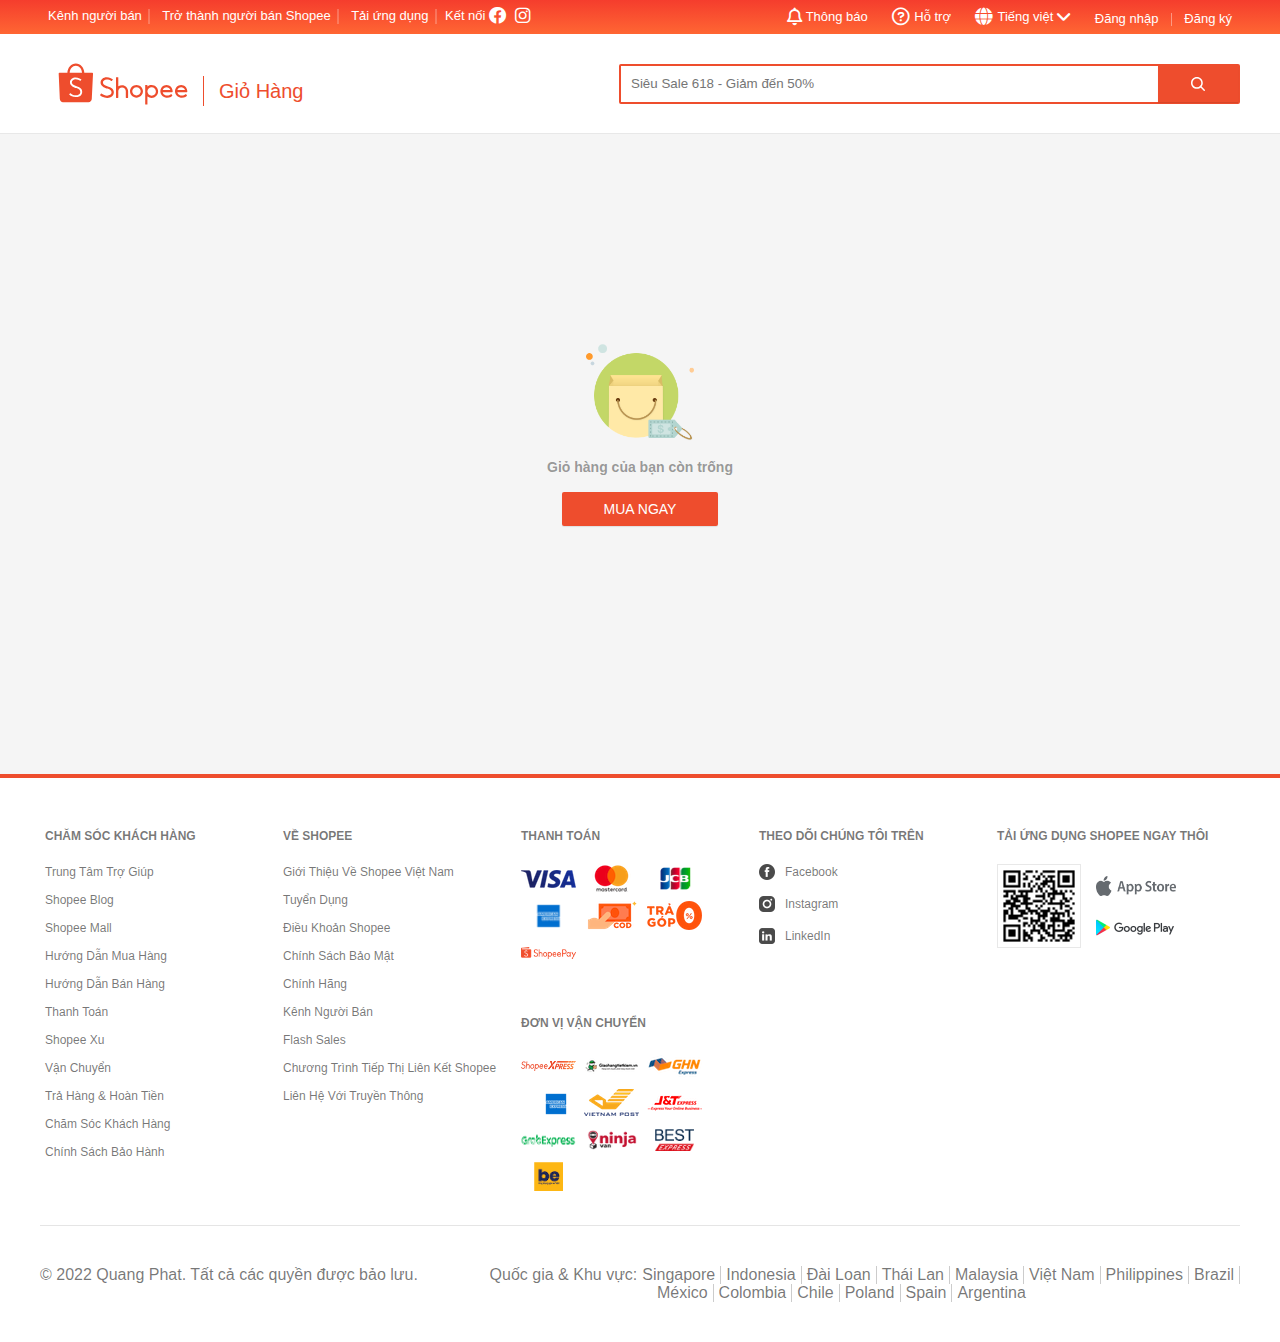
<file: page/cart.html>
<!DOCTYPE html>
<html lang="en">

<head>
    <meta charset="UTF-8">
    <meta http-equiv="X-UA-Compatible" content="IE=edge">
    <meta name="viewport" content="width=device-width, initial-scale=1.0">
    <title>Document</title>
    <link rel="stylesheet" href="../CSS/fontawesome-free-6.1.1-web/css/all.min.css">
    <link rel="stylesheet" href="../CSS/main.css">
    <link rel="stylesheet" href="../CSS/base.css">
    <link rel="stylesheet" href="../CSS/cart.css">
</head>

<body>
    <div class="main">
        <header class="header header__cart">
            <div class="grid">
                <nav class="header__navbar">
                    <ul class="header__navbar-list">
                        <li class="header__navbar-item">
                            <a href="" class="header__navbar-item-link">Kênh người bán</a>
                        </li>
                        <li class="header__navbar-item header__navbar-item--separate">
                            <a href="" class="header__navbar-item-link">Trở thành người bán Shopee</a>
                        </li>
                        <li class="header__navbar-item header__navbar-item--has-qr header__navbar-item--separate">
                            <a href="" class="header__navbar-item-link">
                                Tải ứng dụng
                            </a>
                            <div class="header__qr">
                                <img src="../images/qrcode.png" alt="QR code" class="header__qr-img">
                                <div class="header__qr-apps">
                                    <a href="" class="header__qr-link appstore">
                                        <img src="../images/appstore.png" alt="appstore"
                                            class="header__qr-download-img">
                                    </a>
                                    <a href="" class="header__qr-link googleplay">
                                        <img src="../images/googleplay.png" alt="googleplay"
                                            class="header__qr-download-img">
                                    </a>
                                </div>
                            </div>
                        </li>
                        <li class="header__navbar-item header__navbar-item--separate">
                            Kết nối
                            <a href="" class="header__navbar-icon-link">
                                <i class="color_icon header__navbar-icon fa-brands fa-facebook"></i>
                            </a>
                            <a href="" class="header__navbar-icon-link">
                                <i class="color_icon header__navbar-icon fa-brands fa-instagram"></i>
                            </a>
                        </li>
                    </ul>
                    <ul class="header__navbar-list">
                        <li class="header__navbar-item  header__navbar-item--has-notify">
                            <a href="" class="header__navbar-item-link">
                                <i class="header__navbar-icon fa-regular fa-bell"></i>
                                Thông báo
                            </a>
                            <div class="header__notify">
                                <div class="header__notify-top">
                                    <div class="header__notify-img">
                                        <img src="../images/thongbao.png" alt="" class="">
                                    </div>
                                    <p class="header__notify-note">Đăng nhập để xem Thông báo</p>
                                </div>
                                <div class="header__notify-bottom">
                                    <button onclick="window.location.href='../page/login.html'"
                                        class="header__notify-create">
                                        <div>Đăng Ký</div>
                                    </button>
                                    <button onclick="window.location.href='../page/createacc.html'"
                                        class="header__notify-login">
                                        <div>Đăng Nhập</div>
                                    </button>
                                </div>
                            </div>
                        </li>
                        <li class="header__navbar-item">
                            <a href="" class="header__navbar-item-link">
                                <i class="header__navbar-icon fa-regular fa-circle-question"></i>
                                Hỗ trợ
                            </a>
                        </li>
                        <li class="header__navbar-item header__navbar-item--has-langguage">
                            <a href="" class="header__navbar-item-link">
                                <i class="header__navbar-icon fa-solid fa-globe"></i>
                                Tiếng việt
                                <i class="header__navbar-icon fa-solid fa-angle-down"></i>
                            </a>
                            <div class="header__langguage">
                                <button class="header__langguage-list">
                                    <span>Tiếng Việt</span>
                                </button>
                                <button class="header__langguage-list">
                                    <span>English</span>
                                </button>
                            </div>
                        </li>
                        <li class="header__navbar-item">
                            <a href="../page/login.html" class="header__navbar-item-link ">Đăng nhập</a>
                        </li>
                        <li class="header__navbar-item header__navbar-item-link--separate"></li>
                        <li class="header__navbar-item">
                            <a href="../page/createacc.html" class="header__navbar-item-link">Đăng ký</a>
                        </li>
                    </ul>
                </nav>
            </div>
        </header>
        <div class="home home__cart">
            <div class="container">
                <div class="cart-page-header-wrapper container-wrapper">
                    <div class="container__cart">
                        <div style="display: flex; align-items: center;">
                            <div class="cart-page-header"><a class="cart-page-logo" href="../index.html">
                                    <div></div><svg viewBox="0 0 192 65" class="shopee-svg-icon icon-shopee-logo">
                                        <g fill-rule="evenodd">
                                            <path
                                                d="M35.6717403 44.953764c-.3333497 2.7510509-2.0003116 4.9543414-4.5823845 6.0575984-1.4379707.6145919-3.36871.9463856-4.896954.8421628-2.3840266-.0911143-4.6237865-.6708937-6.6883352-1.7307424-.7375522-.3788551-1.8370513-1.1352759-2.6813095-1.8437757-.213839-.1790053-.239235-.2937577-.0977428-.4944671.0764015-.1151823.2172535-.3229831.5286218-.7791994.45158-.6616533.5079208-.7446018.5587128-.8221779.14448-.2217688.3792333-.2411091.6107855-.0588804.0243289.0189105.0243289.0189105.0426824.0333083.0379873.0294402.0379873.0294402.1276204.0990653.0907002.0706996.14448.1123887.166248.1287205 2.2265285 1.7438508 4.8196989 2.7495466 7.4376251 2.8501162 3.6423042-.0496401 6.2615109-1.6873341 6.7308041-4.2020035.5160305-2.7675977-1.6565047-5.1582742-5.9070334-6.4908212-1.329344-.4166762-4.6895175-1.7616869-5.3090528-2.1250697-2.9094471-1.7071043-4.2697358-3.9430584-4.0763845-6.7048539.296216-3.8283059 3.8501677-6.6835796 8.340785-6.702705 2.0082079-.004083 4.0121475.4132378 5.937338 1.2244562.6816382.2873109 1.8987274.9496089 2.3189359 1.2633517.2420093.1777159.2898136.384872.1510957.60836-.0774686.12958-.2055158.3350171-.4754821.7632974l-.0029878.0047276c-.3553311.5640922-.3664286.5817134-.447952.7136572-.140852.2144625-.3064598.2344475-.5604202.0732783-2.0600669-1.3839063-4.3437898-2.0801572-6.8554368-2.130442-3.126914.061889-5.4706057 1.9228561-5.6246892 4.4579402-.0409751 2.2896772 1.676352 3.9613243 5.3858811 5.2358503 7.529819 2.4196871 10.4113092 5.25648 9.869029 9.7292478M26.3725216 5.42669372c4.9022893 0 8.8982174 4.65220288 9.0851664 10.47578358H17.2875686c.186949-5.8235807 4.1828771-10.47578358 9.084953-10.47578358m25.370857 11.57065968c0-.6047069-.4870064-1.0948761-1.0875481-1.0948761h-11.77736c-.28896-7.68927544-5.7774923-13.82058185-12.5059489-13.82058185-6.7282432 0-12.2167755 6.13130641-12.5057355 13.82058185l-11.79421958.0002149c-.59136492.0107446-1.06748731.4968309-1.06748731 1.0946612 0 .0285807.00106706.0569465.00320118.0848825H.99995732l1.6812605 37.0613963c.00021341.1031483.00405483.2071562.01173767.3118087.00170729.0236381.003628.0470614.00554871.0704847l.00362801.0782207.00405483.004083c.25545428 2.5789222 2.12707837 4.6560709 4.67201764 4.7519129l.00576212.0055872h37.4122078c.0177132.0002149.0354264.0004298.0531396.0004298.0177132 0 .0354264-.0002149.0531396-.0004298h.0796027l.0017073-.0015043c2.589329-.0706995 4.6867431-2.1768587 4.9082648-4.787585l.0012805-.0012893.0017073-.0350275c.0021341-.0275062.0040548-.0547975.0057621-.0823037.0040548-.065757.0068292-.1312992.0078963-.1964115l1.8344904-37.207738h-.0012805c.001067-.0186956.0014939-.0376062.0014939-.0565167M176.465457 41.1518926c.720839-2.3512494 2.900423-3.9186779 5.443734-3.9186779 2.427686 0 4.739107 1.6486899 5.537598 3.9141989l.054826.1556978h-11.082664l.046506-.1512188zm13.50267 3.4063683c.014933.0006399.014933.0006399.036906.0008531.021973-.0002132.021973-.0002132.044372-.0008531.53055-.0243144.950595-.4766911.950595-1.0271786 0-.0266606-.000853-.0496953-.00256-.0865936.000427-.0068251.000427-.020262.000427-.0635588 0-5.1926268-4.070748-9.4007319-9.09145-9.4007319-5.020488 0-9.091235 4.2081051-9.091235 9.4007319 0 .3871116.022399.7731567.067838 1.1568557l.00256.0204753.01408.1013102c.250022 1.8683731 1.047233 3.5831812 2.306302 4.9708108-.00064-.0006399.00064.0006399.007253.0078915 1.396026 1.536289 3.291455 2.5833031 5.393601 2.9748936l.02752.0053321v-.0027727l.13653.0228215c.070186.0119439.144211.0236746.243409.039031 2.766879.332724 5.221231-.0661182 7.299484-1.1127057.511777-.2578611.971928-.5423827 1.37064-.8429007.128211-.0968312.243622-.1904632.34346-.2781231.051412-.0452164.092372-.083181.114131-.1051493.468898-.4830897.498124-.6543572.215249-1.0954297-.31146-.4956734-.586228-.9179769-.821744-1.2675504-.082345-.1224254-.154023-.2267215-.214396-.3133151-.033279-.0475624-.033279-.0475624-.054399-.0776356-.008319-.0117306-.008319-.0117306-.013866-.0191956l-.00256-.0038391c-.256208-.3188605-.431565-.3480805-.715933-.0970445-.030292.0268739-.131624.1051493-.14997.1245582-1.999321 1.775381-4.729508 2.3465571-7.455854 1.7760208-.507724-.1362888-.982595-.3094759-1.419919-.5184948-1.708127-.8565509-2.918343-2.3826022-3.267563-4.1490253l-.02752-.1394881h13.754612zM154.831964 41.1518926c.720831-2.3512494 2.900389-3.9186779 5.44367-3.9186779 2.427657 0 4.739052 1.6486899 5.537747 3.9141989l.054612.1556978h-11.082534l.046505-.1512188zm13.502512 3.4063683c.015146.0006399.015146.0006399.037118.0008531.02176-.0002132.02176-.0002132.044159-.0008531.530543-.0243144.950584-.4766911.950584-1.0271786 0-.0266606-.000854-.0496953-.00256-.0865936.000426-.0068251.000426-.020262.000426-.0635588 0-5.1926268-4.070699-9.4007319-9.091342-9.4007319-5.020217 0-9.091343 4.2081051-9.091343 9.4007319 0 .3871116.022826.7731567.068051 1.1568557l.00256.0204753.01408.1013102c.250019 1.8683731 1.04722 3.5831812 2.306274 4.9708108-.00064-.0006399.00064.0006399.007254.0078915 1.396009 1.536289 3.291417 2.5833031 5.393538 2.9748936l.027519.0053321v-.0027727l.136529.0228215c.070184.0119439.144209.0236746.243619.039031 2.766847.332724 5.22117-.0661182 7.299185-1.1127057.511771-.2578611.971917-.5423827 1.370624-.8429007.128209-.0968312.243619-.1904632.343456-.2781231.051412-.0452164.09237-.083181.11413-.1051493.468892-.4830897.498118-.6543572.215246-1.0954297-.311457-.4956734-.586221-.9179769-.821734-1.2675504-.082344-.1224254-.154022-.2267215-.21418-.3133151-.033492-.0475624-.033492-.0475624-.054612-.0776356-.008319-.0117306-.008319-.0117306-.013866-.0191956l-.002346-.0038391c-.256419-.3188605-.431774-.3480805-.716138-.0970445-.030292.0268739-.131623.1051493-.149969.1245582-1.999084 1.775381-4.729452 2.3465571-7.455767 1.7760208-.507717-.1362888-.982582-.3094759-1.419902-.5184948-1.708107-.8565509-2.918095-2.3826022-3.267311-4.1490253l-.027733-.1394881h13.754451zM138.32144123 49.7357905c-3.38129629 0-6.14681004-2.6808521-6.23169343-6.04042014v-.31621743c.08401943-3.35418649 2.85039714-6.03546919 6.23169343-6.03546919 3.44242097 0 6.23320537 2.7740599 6.23320537 6.1960534 0 3.42199346-2.7907844 6.19605336-6.23320537 6.19605336m.00172791-15.67913203c-2.21776751 0-4.33682838.7553485-6.03989586 2.140764l-.19352548.1573553V34.6208558c0-.4623792-.0993546-.56419733-.56740117-.56419733h-2.17651376c-.47409424 0-.56761716.09428403-.56761716.56419733v27.6400724c0 .4539841.10583425.5641973.56761716.5641973h2.17651376c.46351081 0 .56740117-.1078454.56740117-.5641973V50.734168l.19352548.1573553c1.70328347 1.3856307 3.82234434 2.1409792 6.03989586 2.1409792 5.27140956 0 9.54473746-4.2479474 9.54473746-9.48802964 0-5.239867-4.2733279-9.48781439-9.54473746-9.48781439M115.907646 49.5240292c-3.449458 0-6.245805-2.7496948-6.245805-6.1425854 0-3.3928907 2.79656-6.1427988 6.245805-6.1427988 3.448821 0 6.24538 2.7499081 6.24538 6.1427988 0 3.3926772-2.796346 6.1425854-6.24538 6.1425854m.001914-15.5438312c-5.28187 0-9.563025 4.2112903-9.563025 9.4059406 0 5.1944369 4.281155 9.4059406 9.563025 9.4059406 5.281657 0 9.562387-4.2115037 9.562387-9.4059406 0-5.1946503-4.280517-9.4059406-9.562387-9.4059406M94.5919049 34.1890939c-1.9281307 0-3.7938902.6198995-5.3417715 1.7656047l-.188189.1393105V23.2574169c0-.4254677-.1395825-.5643476-.5649971-.5643476h-2.2782698c-.4600414 0-.5652122.1100273-.5652122.5643476v29.2834155c0 .443339.1135587.5647782.5652122.5647782h2.2782698c.4226187 0 .5649971-.1457701.5649971-.5647782v-9.5648406c.023658-3.011002 2.4931278-5.4412923 5.5299605-5.4412923 3.0445753 0 5.516841 2.4421328 5.5297454 5.4630394v9.5430935c0 .4844647.0806524.5645628.5652122.5645628h2.2726775c.481764 0 .565212-.0824666.565212-.5645628v-9.5710848c-.018066-4.8280677-4.0440197-8.7806537-8.9328471-8.7806537M62.8459442 47.7938061l-.0053397.0081519c-.3248668.4921188-.4609221.6991347-.5369593.8179812-.2560916.3812097-.224267.551113.1668119.8816949.91266.7358184 2.0858968 1.508535 2.8774525 1.8955369 2.2023021 1.076912 4.5810275 1.646045 7.1017886 1.6975309 1.6283921.0821628 3.6734936-.3050536 5.1963734-.9842376 2.7569891-1.2298679 4.5131066-3.6269626 4.8208863-6.5794607.4985136-4.7841067-2.6143125-7.7747902-10.6321784-10.1849709l-.0021359-.0006435c-3.7356476-1.2047686-5.4904836-2.8064071-5.4911243-5.0426086.1099976-2.4715346 2.4015793-4.3179454 5.4932602-4.4331449 2.4904317.0062212 4.6923065.6675996 6.8557356 2.0598624.4562232.2767364.666607.2256796.9733188-.172263.035242-.0587797.1332787-.2012238.543367-.790093l.0012815-.0019308c.3829626-.5500403.5089793-.7336731.5403767-.7879478.258441-.4863266.2214903-.6738208-.244985-1.0046173-.459427-.3290803-1.7535544-1.0024722-2.4936356-1.2978721-2.0583439-.8211991-4.1863175-1.2199998-6.3042524-1.1788111-4.8198184.1046878-8.578747 3.2393171-8.8265087 7.3515337-.1572005 2.9703036 1.350301 5.3588174 4.5000778 7.124567.8829712.4661613 4.1115618 1.6865902 5.6184225 2.1278667 4.2847814 1.2547527 6.5186944 3.5630343 6.0571315 6.2864205-.4192725 2.4743234-3.0117991 4.1199394-6.6498372 4.2325647-2.6382344-.0549182-5.2963324-1.0217793-7.6043603-2.7562084-.0115337-.0083664-.0700567-.0519149-.1779185-.1323615-.1516472-.1130543-.1516472-.1130543-.1742875-.1300017-.4705335-.3247898-.7473431-.2977598-1.0346184.1302162-.0346012.0529875-.3919333.5963776-.5681431.8632459">
                                            </path>
                                        </g>
                                    </svg>
                                    <div class="cart-page-logo__page-name">Giỏ hàng</div>
                                </a></div>
                            <div class="cart-page-searchbar">
                                <div class="shopee-searchbar" role="combobox" aria-expanded="false"
                                    aria-owns="shopee-searchbar-listbox">
                                    <div class="shopee-searchbar__main">
                                        <form role="search" class="shopee-searchbar-input" autocomplete="off"><input
                                                aria-label="Siêu Sale 618 - Giảm đến 50%" class="shopee-searchbar-input__input"
                                                maxlength="128" placeholder="Siêu Sale 618 - Giảm đến 50%" autocomplete="off"
                                                aria-autocomplete="list" aria-controls="shopee-searchbar-listbox" value=""></form>
                                    </div><button type="button"
                                        class="btn btn-solid-primary btn--s btn--inline shopee-searchbar__search-button"><svg
                                            height="19" viewBox="0 0 19 19" width="19" class="shopee-svg-icon">
                                            <g fill-rule="evenodd" stroke="none" stroke-width="1">
                                                <g transform="translate(-1016 -32)">
                                                    <g>
                                                        <g transform="translate(405 21)">
                                                            <g transform="translate(611 11)">
                                                                <path
                                                                    d="m8 16c4.418278 0 8-3.581722 8-8s-3.581722-8-8-8-8 3.581722-8 8 3.581722 8 8 8zm0-2c-3.3137085 0-6-2.6862915-6-6s2.6862915-6 6-6 6 2.6862915 6 6-2.6862915 6-6 6z">
                                                                </path>
                                                                <path
                                                                    d="m12.2972351 13.7114222 4.9799555 4.919354c.3929077.3881263 1.0260608.3842503 1.4141871-.0086574.3881263-.3929076.3842503-1.0260607-.0086574-1.414187l-4.9799554-4.919354c-.3929077-.3881263-1.0260608-.3842503-1.4141871.0086573-.3881263.3929077-.3842503 1.0260608.0086573 1.4141871z">
                                                                </path>
                                                            </g>
                                                        </g>
                                                    </g>
                                                </g>
                                            </g>
                                        </svg></button>
                                </div>
                            </div>
                        </div>
                    </div>
                </div>
                <div>
                    <div class="container__cart">
                        <div class="_1GvJNw _1zPmQi">
                            <div class="_1y4Fn4"></div>
                            <div class="xkMOGx">Giỏ hàng của bạn còn trống</div><a class="_10uf5U" href="/"><button
                                    class="shopee-button-solid shopee-button-solid--primary"><span class="rCJzoB">MUA
                                        NGAY</span></button></a>
                        </div>
                        <div style="display: contents;">
                            <div class="_03zJAw"></div>
                        </div>
                    </div>
                </div>
            </div>
        </div>


        <footer class="footer">
            <div class="grid">
                <div class="footer__box">
                    <div class="footer__box-column">
                        <div class="footer__section">
                            <div class="footer__section-title">Chăm sóc khách hàng</div>
                            <ul class="footer__section-list">
                                <li class="footer__section-item font-text"><a href="" class="footer__section-link"
                                        title="">Trung tâm trợ
                                        giúp</a></li>
                                <li class="footer__section-item font-text"><a href="" class="footer__section-link"
                                        title="">Shopee
                                        Blog</a></li>
                                <li class="footer__section-item font-text"><a href="" class="footer__section-link"
                                        title="">Shopee Mall</a></li>
                                <li class="footer__section-item font-text"><a href="" class="footer__section-link"
                                        title="">Hướng dẫn mua hàng</a></li>
                                <li class="footer__section-item font-text"><a href="" class="footer__section-link"
                                        title="">Hướng dẫn bán hàng</a></li>
                                <li class="footer__section-item font-text"><a href="" class="footer__section-link"
                                        title="">Thanh toán</a></li>
                                <li class="footer__section-item font-text"><a href="" class="footer__section-link"
                                        title="">Shopee Xu</a></li>
                                <li class="footer__section-item font-text"><a href="" class="footer__section-link"
                                        title="">Vận chuyển</a></li>
                                <li class="footer__section-item font-text"><a href="" class="footer__section-link"
                                        title="">Trả hàng &amp; Hoàn tiền</a></li>
                                <li class="footer__section-item font-text"><a href="" class="footer__section-link"
                                        title="">Chăm
                                        sóc khách hàng</a></li>
                                <li class="footer__section-item font-text"><a href="" class="footer__section-link"
                                        title="">Chính sách bảo hành</a></li>
                            </ul>
                        </div>
                        <div class="footer__section">
                            <div class="footer__section-title">Về Shopee</div>
                            <ul class="footer__section-list">
                                <li class="footer__section-item font-text"><a href="" class="footer__section-link"
                                        title="">Giới thiệu
                                        về Shopee Việt Nam</a></li>
                                <li class="footer__section-item font-text"><a href="" class="footer__section-link"
                                        title="">Tuyển
                                        dụng</a></li>
                                <li class="footer__section-item font-text"><a href="" class="footer__section-link"
                                        title="">Điều
                                        Khoản Shopee</a></li>
                                <li class="footer__section-item font-text"><a href="" class="footer__section-link"
                                        title="">Chính sách bảo
                                        mật</a></li>
                                <li class="footer__section-item font-text"><a href="" class="footer__section-link"
                                        title="">Chính
                                        Hãng</a></li>
                                <li class="footer__section-item font-text"><a href="" class="footer__section-link"
                                        title="">Kênh
                                        Người bán</a></li>
                                <li class="footer__section-item font-text"><a href="" class="footer__section-link"
                                        title="">Flash
                                        Sales</a></li>
                                <li class="footer__section-item font-text"><a href="" class="footer__section-link"
                                        title="">Chương trình
                                        Tiếp thị liên kết Shopee</a></li>
                                <li class="footer__section-item font-text"><a href="" class="footer__section-link"
                                        title="">Liên Hệ Với Truyền Thông</a></li>
                            </ul>
                        </div>
                        <div class="footer__section">
                            <div class="footer__section-title">Thanh toán</div>
                            <ul class="footer__section-list-icon">
                                <li class="footer__section-icon">
                                    <div class="footer-vn-background footer-vn-visa-png"
                                        style="width: 55px; height: 18px;">
                                    </div>
                                </li>
                                <li class="footer__section-icon">
                                    <div class="footer-vn-background footer-vn-mastercard-png"
                                        style="width: 55px; height: 29px;"></div>
                                </li>
                                <li class="footer__section-icon">
                                    <div class="footer-vn-background footer-vn-jcb-png"
                                        style="width: 55px; height: 23px;">
                                    </div>
                                </li>
                                <li class="footer__section-icon">
                                    <div class="footer-vn-background footer-vn-amex-png"
                                        style="width: 55px; height: 24px;">
                                    </div>
                                </li>
                                <li class="footer__section-icon">
                                    <div class="footer-vn-background footer-vn-vn_cod_footer-png"
                                        style="width: 50px; height: 29px;">
                                    </div>
                                </li>
                                <li class="footer__section-icon">
                                    <div class="footer-vn-background footer-vn-vn_installment_footer-png"
                                        style="width: 55px; height: 29px;"></div>
                                </li>
                                <li class="footer__section-icon">
                                    <div class="footer-vn-background footer-vn-shopeepay-png"
                                        style="width: 55px; height: 12px;"></div>
                                </li>
                            </ul>
                            <div class="footer__section-title Jsj-pE">Đơn vị vận chuyển</div>
                            <ul class="footer__section-list-icon">
                                <li class="footer__section-icon">
                                    <div class="footer-vn-background footer-vn-express-png"
                                        style="width: 55px; height: 10px;">
                                    </div>
                                </li>
                                <li class="footer__section-icon">
                                    <div class="footer-vn-background footer-vn-ghtk-png"
                                        style="width: 55px; height: 18px;">
                                    </div>
                                </li>
                                <li class="footer__section-icon">
                                    <div class="footer-vn-background footer-vn-ghn-png"
                                        style="width: 55px; height: 29px;">
                                    </div>
                                </li>
                                <li class="footer__section-icon">
                                    <div class="footer-vn-background footer-vn-viettel_post-png"
                                        style="width: 55px; height: 40px;">
                                    </div>
                                </li>
                                <li class="footer__section-icon">
                                    <div class="footer-vn-background footer-vn-vnpost-png"
                                        style="width: 55px; height: 27px;"></div>
                                </li>
                                <li class="footer__section-icon">
                                    <div class="footer-vn-background footer-vn-vn_jnt_footer-png"
                                        style="width: 55px; height: 16px;">
                                    </div>
                                </li>
                                <li class="footer__section-icon">
                                    <div class="footer-vn-background footer-vn-grab_express-png"
                                        style="width: 55px; height: 15px;">
                                    </div>
                                </li>
                                <li class="footer__section-icon">
                                    <div class="footer-vn-background footer-vn-ninja-van-png"
                                        style="width: 50px; height: 20px;"></div>
                                </li>
                                <li class="footer__section-icon">
                                    <div class="footer-vn-background footer-vn-best-express-png"
                                        style="width: 39px; height: 22px;">
                                    </div>
                                </li>
                                <li class="footer__section-icon">
                                    <div class="footer-vn-background footer-vn-be-delivery-png"
                                        style="width: 29px; height: 29px;">
                                    </div>
                                </li>
                            </ul>
                        </div>
                        <div class="footer__section">
                            <div class="footer__section-title">Theo dõi chúng tôi trên</div>
                            <ul class="footer__section-list">
                                <li class="footer__section-item font-text"><a href="" class="footer__section-link"
                                        title="" target="_blank">
                                        <div class="footer-vn-background footer-vn-f-png footer__section-icon-small">
                                        </div>Facebook
                                    </a></li>
                                <li class="footer__section-item font-text"><a href="" class="footer__section-link"
                                        title="" target="_blank">
                                        <div class="footer-vn-background footer-vn-ins-png footer__section-icon-small">
                                        </div>Instagram
                                    </a></li>
                                <li class="footer__section-item font-text"><a href="" class="footer__section-link"
                                        title="" target="_blank">
                                        <div class="footer-vn-background footer-vn-lin-png footer__section-icon-small">
                                        </div>LinkedIn
                                    </a></li>
                            </ul>
                        </div>
                        <div class="footer__section">
                            <div class="footer__section-title">Tải ứng dụng Shopee ngay thôi</div><a
                                class="footer__section-download-list" href="" target="_blank"
                                rel="noopener noreferrer"><img src="../images/qrcode.png" alt="download_qr_code"
                                    class="footer__section-qrcode">
                                <div class="footer__section-download"><img class="footer__section-download-icon"
                                        src="../images/appstore.png" alt="App Store"><img
                                        class="footer__section-download-icon" src="../images/googleplay.png"
                                        alt="Play Store">
                                </div>
                            </a>
                        </div>
                    </div>
                    <div class="footer__section-bottom">
                        <div class="footer__section-bottom-left ">© 2022 Quang Phat. Tất cả các quyền được bảo lưu.
                        </div>
                        <div class="footer__section-bottom-right">
                            <div class="footer__section-bottom-title ">Quốc gia &amp; Khu vực:</div>
                            <div class="footer__section-bottom-list"><a href=""
                                    class=" footer__section-bottom-link">Singapore</a></div>
                            <div class="footer__section-bottom-list"><a href=""
                                    class=" footer__section-bottom-link">Indonesia</a>
                            </div>
                            <div class="footer__section-bottom-list"><a href="" class=" footer__section-bottom-link">Đài
                                    Loan</a></div>
                            <div class="footer__section-bottom-list"><a href=""
                                    class=" footer__section-bottom-link">Thái
                                    Lan</a></div>
                            <div class="footer__section-bottom-list"><a href=""
                                    class=" footer__section-bottom-link">Malaysia</a>
                            </div>
                            <div class="footer__section-bottom-list"><a href=""
                                    class=" footer__section-bottom-link">Việt
                                    Nam</a></div>
                            <div class="footer__section-bottom-list"><a href=""
                                    class=" footer__section-bottom-link">Philippines</a></div>
                            <div class="footer__section-bottom-list"><a href=""
                                    class=" footer__section-bottom-link">Brazil</a></div>
                            <div class="footer__section-bottom-list"><a href=""
                                    class=" footer__section-bottom-link">México</a></div>
                            <div class="footer__section-bottom-list"><a href=""
                                    class=" footer__section-bottom-link">Colombia</a>
                            </div>
                            <div class="footer__section-bottom-list"><a href=""
                                    class=" footer__section-bottom-link">Chile</a></div>
                            <div class="footer__section-bottom-list"><a href=""
                                    class=" footer__section-bottom-link">Poland</a></div>
                            <div class="footer__section-bottom-list"><a href=""
                                    class=" footer__section-bottom-link">Spain</a></div>
                            <div class="footer__section-bottom-list"><a href=""
                                    class=" footer__section-bottom-link">Argentina</a>
                            </div>
                        </div>
                    </div>
                </div>
            </div>

        </footer>
    </div>
    <script type="text/javascript">
        var counter = 1;
        setInterval(function () {
            document.getElementById('radio' + counter).checked = true;
            counter++;
            if (counter > 3) {
                counter = 1;
            }
        }, 5000);
    </script>
</body>

</html>
</file>
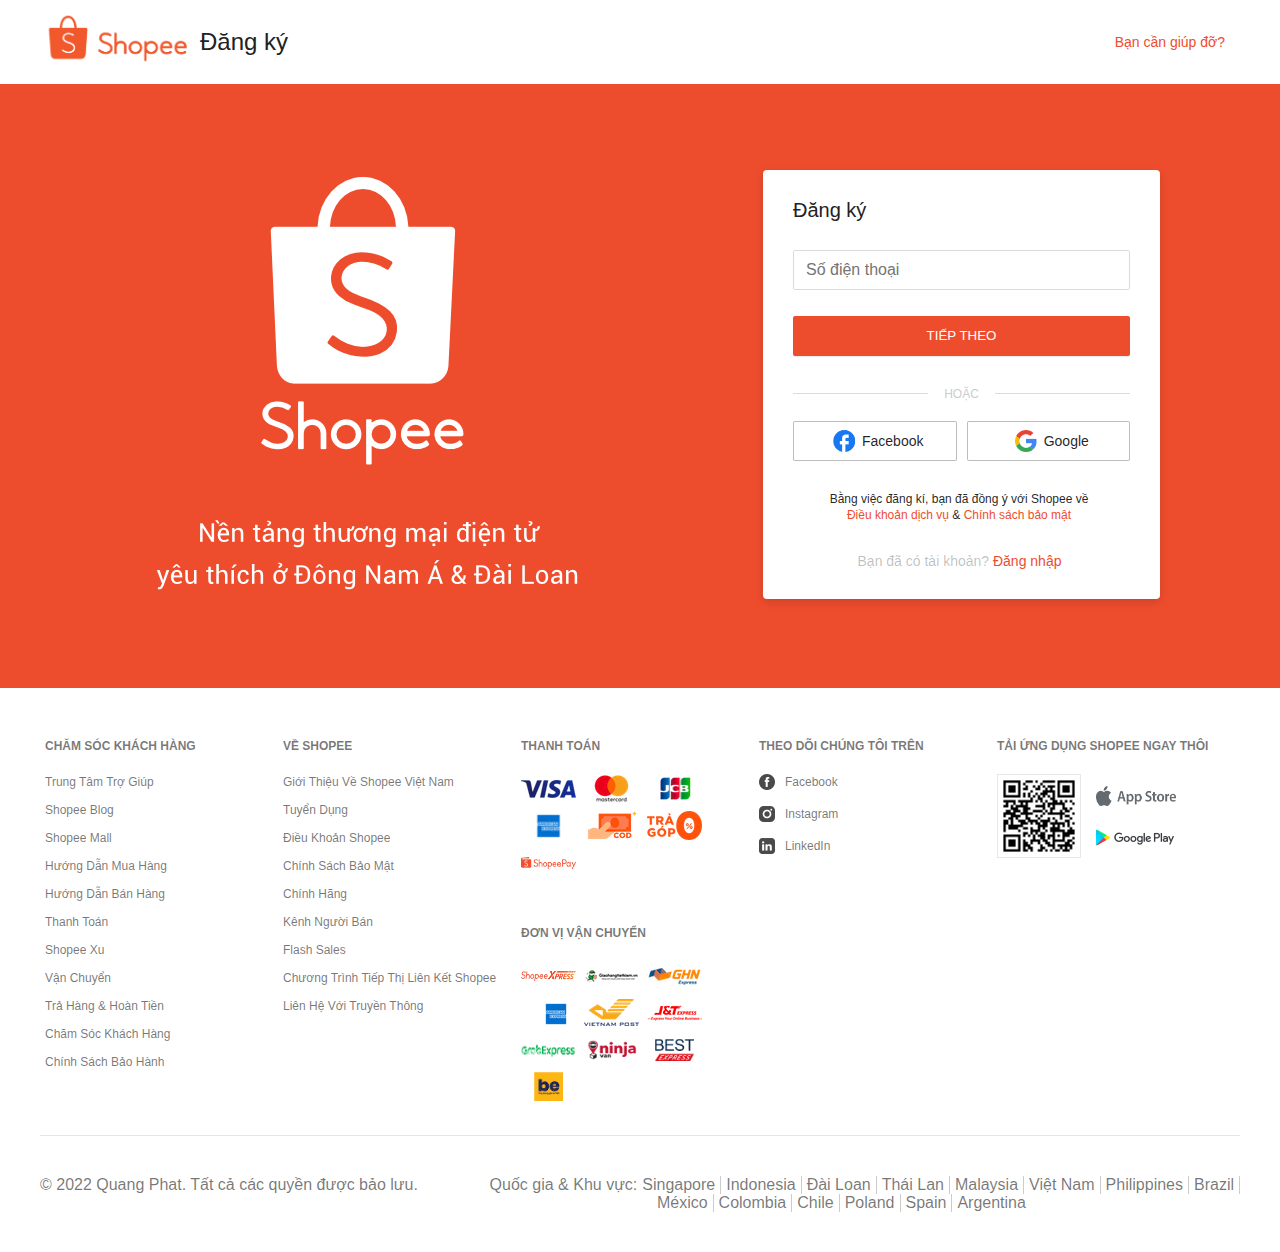
<file: page/createacc.html>
<!DOCTYPE html>
<html lang="en">
<head>
    <meta charset="UTF-8">
    <meta http-equiv="X-UA-Compatible" content="IE=edge">
    <meta name="viewport" content="width=device-width, initial-scale=1.0">
    <title>Document</title>
    <link rel="stylesheet" href="../CSS/base.css">
    <link rel="stylesheet" href="../CSS/main.css">
    <link rel="stylesheet" href="../CSS/login.css">
</head>
<body>
    <div class="main">
        <nav class="login__header">
                <div class="login__header-list">
                    <div class="login__header-item"><a class="login__header-item-link" href="../index.html">
                        <img class="login__header-logo-img" src="../images/logo.png" alt="">
                                </a>
                        <div class="u9tve2">Đăng ký</div>
                    </div><a href="" target="_blank" rel="noopener noreferrer" class="login__header-help">Bạn cần
                        giúp đỡ?</a>
                </div>
        </nav>
        <div style="background-color: rgb(238, 77, 45);">
            <div class="login__header-background"
                style=" background-size: cover; background-repeat: no-repeat; background-position: center center;">
                <form>
                    <div class="create__form">
                        <div class="create__form-header">
                            <div class="create__form-nav">
                                <div class="create__form-title">Đăng ký</div>
                            </div>
                        </div>
                        <div class="create__fill-in">
                            <div></div>
                            <div class="create__fill">
                                <div class="yup5K8"><input class="pDzPRp" type="text" placeholder="Số điện thoại" autocomplete="tel"
                                        name="phone" value=""></div>
                                <div class="pYVjxt"></div>
                            </div><button class="wyhvVD _1EApiB hq6WM5 L-VL8Q KgaLSo cepDQ1 _7w24N1" disabled="">Tiếp theo</button>
                            <div>
                                <div class="lhhucE">
                                    <div class="lreZhl"></div><span class="PqS8vj">HOẶC</span>
                                    <div class="lreZhl"></div>
                                </div>
                                <div class="_3051nA"><button class="nGTAZw lyJbNT bQ2eCN">
                                    <div class="Bq4Bra">
                                        <div class="_1a550J social-white-background social-white-fb-blue-png"></div>
                                    </div>
                                    <div class="">Facebook</div>
                                </button><button class="nGTAZw lyJbNT bQ2eCN">
                                    <div class="Bq4Bra">
                                        <div class="_1a550J social-white-background social-white-google-png"></div>
                                    </div>
                                    <div class="">Google</div>
                                </button></div>
                            </div>
                            <div class="btS4Qu">
                                <div class="XZg02F">Bằng việc đăng kí, bạn đã đồng ý với Shopee về <a
                                        href="" class="TVFtd9" target="_blank"
                                        rel="noopener noreferrer">Điều khoản dịch vụ</a> &amp; <a
                                        href="" class="TVFtd9" target="_blank"
                                        rel="noopener noreferrer">Chính sách bảo mật</a></div>
                            </div>
                        </div>
                        <div class="XLzpXt">
                            <div class="Oug9xv Z8OMtU">Bạn đã có tài khoản? <a class="wzgwUg"
                                    href="../page/login.html">Đăng nhập</a></div>
                        </div>
                    </div>
                </form>
            </div>
        </div>
        <footer class="footer">
            <div class="grid">
                <div class="footer__box">
                    <div class="footer__box-column">
                        <div class="footer__section">
                            <div class="footer__section-title">Chăm sóc khách hàng</div>
                            <ul class="footer__section-list">
                                <li class="footer__section-item font-text"><a href="" class="footer__section-link"
                                        title="">Trung tâm trợ
                                        giúp</a></li>
                                <li class="footer__section-item font-text"><a href="" class="footer__section-link"
                                        title="">Shopee
                                        Blog</a></li>
                                <li class="footer__section-item font-text"><a href="" class="footer__section-link"
                                        title="">Shopee Mall</a></li>
                                <li class="footer__section-item font-text"><a href="" class="footer__section-link"
                                        title="">Hướng dẫn mua hàng</a></li>
                                <li class="footer__section-item font-text"><a href="" class="footer__section-link"
                                        title="">Hướng dẫn bán hàng</a></li>
                                <li class="footer__section-item font-text"><a href="" class="footer__section-link"
                                        title="">Thanh toán</a></li>
                                <li class="footer__section-item font-text"><a href="" class="footer__section-link"
                                        title="">Shopee Xu</a></li>
                                <li class="footer__section-item font-text"><a href="" class="footer__section-link"
                                        title="">Vận chuyển</a></li>
                                <li class="footer__section-item font-text"><a href="" class="footer__section-link"
                                        title="">Trả hàng &amp; Hoàn tiền</a></li>
                                <li class="footer__section-item font-text"><a href="" class="footer__section-link"
                                        title="">Chăm
                                        sóc khách hàng</a></li>
                                <li class="footer__section-item font-text"><a href="" class="footer__section-link"
                                        title="">Chính sách bảo hành</a></li>
                            </ul>
                        </div>
                        <div class="footer__section">
                            <div class="footer__section-title">Về Shopee</div>
                            <ul class="footer__section-list">
                                <li class="footer__section-item font-text"><a href="" class="footer__section-link"
                                        title="">Giới thiệu
                                        về Shopee Việt Nam</a></li>
                                <li class="footer__section-item font-text"><a href="" class="footer__section-link"
                                        title="">Tuyển
                                        dụng</a></li>
                                <li class="footer__section-item font-text"><a href="" class="footer__section-link"
                                        title="">Điều
                                        Khoản Shopee</a></li>
                                <li class="footer__section-item font-text"><a href="" class="footer__section-link"
                                        title="">Chính sách bảo
                                        mật</a></li>
                                <li class="footer__section-item font-text"><a href="" class="footer__section-link"
                                        title="">Chính
                                        Hãng</a></li>
                                <li class="footer__section-item font-text"><a href="" class="footer__section-link"
                                        title="">Kênh
                                        Người bán</a></li>
                                <li class="footer__section-item font-text"><a href="" class="footer__section-link"
                                        title="">Flash
                                        Sales</a></li>
                                <li class="footer__section-item font-text"><a href="" class="footer__section-link"
                                        title="">Chương trình
                                        Tiếp thị liên kết Shopee</a></li>
                                <li class="footer__section-item font-text"><a href="" class="footer__section-link"
                                        title="">Liên Hệ Với Truyền Thông</a></li>
                            </ul>
                        </div>
                        <div class="footer__section">
                            <div class="footer__section-title">Thanh toán</div>
                            <ul class="footer__section-list-icon">
                                <li class="footer__section-icon">
                                    <div class="footer-vn-background footer-vn-visa-png"
                                        style="width: 55px; height: 18px;">
                                    </div>
                                </li>
                                <li class="footer__section-icon">
                                    <div class="footer-vn-background footer-vn-mastercard-png"
                                        style="width: 55px; height: 29px;"></div>
                                </li>
                                <li class="footer__section-icon">
                                    <div class="footer-vn-background footer-vn-jcb-png"
                                        style="width: 55px; height: 23px;">
                                    </div>
                                </li>
                                <li class="footer__section-icon">
                                    <div class="footer-vn-background footer-vn-amex-png"
                                        style="width: 55px; height: 24px;">
                                    </div>
                                </li>
                                <li class="footer__section-icon">
                                    <div class="footer-vn-background footer-vn-vn_cod_footer-png"
                                        style="width: 50px; height: 29px;">
                                    </div>
                                </li>
                                <li class="footer__section-icon">
                                    <div class="footer-vn-background footer-vn-vn_installment_footer-png"
                                        style="width: 55px; height: 29px;"></div>
                                </li>
                                <li class="footer__section-icon">
                                    <div class="footer-vn-background footer-vn-shopeepay-png"
                                        style="width: 55px; height: 12px;"></div>
                                </li>
                            </ul>
                            <div class="footer__section-title Jsj-pE">Đơn vị vận chuyển</div>
                            <ul class="footer__section-list-icon">
                                <li class="footer__section-icon">
                                    <div class="footer-vn-background footer-vn-express-png"
                                        style="width: 55px; height: 10px;">
                                    </div>
                                </li>
                                <li class="footer__section-icon">
                                    <div class="footer-vn-background footer-vn-ghtk-png"
                                        style="width: 55px; height: 18px;">
                                    </div>
                                </li>
                                <li class="footer__section-icon">
                                    <div class="footer-vn-background footer-vn-ghn-png"
                                        style="width: 55px; height: 29px;">
                                    </div>
                                </li>
                                <li class="footer__section-icon">
                                    <div class="footer-vn-background footer-vn-viettel_post-png"
                                        style="width: 55px; height: 40px;">
                                    </div>
                                </li>
                                <li class="footer__section-icon">
                                    <div class="footer-vn-background footer-vn-vnpost-png"
                                        style="width: 55px; height: 27px;"></div>
                                </li>
                                <li class="footer__section-icon">
                                    <div class="footer-vn-background footer-vn-vn_jnt_footer-png"
                                        style="width: 55px; height: 16px;">
                                    </div>
                                </li>
                                <li class="footer__section-icon">
                                    <div class="footer-vn-background footer-vn-grab_express-png"
                                        style="width: 55px; height: 15px;">
                                    </div>
                                </li>
                                <li class="footer__section-icon">
                                    <div class="footer-vn-background footer-vn-ninja-van-png"
                                        style="width: 50px; height: 20px;"></div>
                                </li>
                                <li class="footer__section-icon">
                                    <div class="footer-vn-background footer-vn-best-express-png"
                                        style="width: 39px; height: 22px;">
                                    </div>
                                </li>
                                <li class="footer__section-icon">
                                    <div class="footer-vn-background footer-vn-be-delivery-png"
                                        style="width: 29px; height: 29px;">
                                    </div>
                                </li>
                            </ul>
                        </div>
                        <div class="footer__section">
                            <div class="footer__section-title">Theo dõi chúng tôi trên</div>
                            <ul class="footer__section-list">
                                <li class="footer__section-item font-text"><a href="" class="footer__section-link"
                                        title="" target="_blank">
                                        <div class="footer-vn-background footer-vn-f-png footer__section-icon-small">
                                        </div>Facebook
                                    </a></li>
                                <li class="footer__section-item font-text"><a href="" class="footer__section-link"
                                        title="" target="_blank">
                                        <div class="footer-vn-background footer-vn-ins-png footer__section-icon-small">
                                        </div>Instagram
                                    </a></li>
                                <li class="footer__section-item font-text"><a href="" class="footer__section-link"
                                        title="" target="_blank">
                                        <div class="footer-vn-background footer-vn-lin-png footer__section-icon-small">
                                        </div>LinkedIn
                                    </a></li>
                            </ul>
                        </div>
                        <div class="footer__section">
                            <div class="footer__section-title">Tải ứng dụng Shopee ngay thôi</div><a
                                class="footer__section-download-list" href="" target="_blank"
                                rel="noopener noreferrer"><img src="../images/qrcode.png" alt="download_qr_code"
                                    class="footer__section-qrcode">
                                <div class="footer__section-download"><img class="footer__section-download-icon"
                                        src="../images/appstore.png" alt="App Store"><img
                                        class="footer__section-download-icon" src="../images/googleplay.png"
                                        alt="Play Store"></div>
                            </a>
                        </div>
                    </div>
                    <div class="footer__section-bottom">
                        <div class="footer__section-bottom-left ">© 2022 Quang Phat. Tất cả các quyền được bảo lưu.
                        </div>
                        <div class="footer__section-bottom-right">
                            <div class="footer__section-bottom-title ">Quốc gia &amp; Khu vực:</div>
                            <div class="footer__section-bottom-list"><a href=""
                                    class=" footer__section-bottom-link">Singapore</a></div>
                            <div class="footer__section-bottom-list"><a href=""
                                    class=" footer__section-bottom-link">Indonesia</a>
                            </div>
                            <div class="footer__section-bottom-list"><a href="" class=" footer__section-bottom-link">Đài
                                    Loan</a></div>
                            <div class="footer__section-bottom-list"><a href=""
                                    class=" footer__section-bottom-link">Thái Lan</a></div>
                            <div class="footer__section-bottom-list"><a href=""
                                    class=" footer__section-bottom-link">Malaysia</a>
                            </div>
                            <div class="footer__section-bottom-list"><a href=""
                                    class=" footer__section-bottom-link">Việt Nam</a></div>
                            <div class="footer__section-bottom-list"><a href=""
                                    class=" footer__section-bottom-link">Philippines</a></div>
                            <div class="footer__section-bottom-list"><a href=""
                                    class=" footer__section-bottom-link">Brazil</a></div>
                            <div class="footer__section-bottom-list"><a href=""
                                    class=" footer__section-bottom-link">México</a></div>
                            <div class="footer__section-bottom-list"><a href=""
                                    class=" footer__section-bottom-link">Colombia</a>
                            </div>
                            <div class="footer__section-bottom-list"><a href=""
                                    class=" footer__section-bottom-link">Chile</a></div>
                            <div class="footer__section-bottom-list"><a href=""
                                    class=" footer__section-bottom-link">Poland</a></div>
                            <div class="footer__section-bottom-list"><a href=""
                                    class=" footer__section-bottom-link">Spain</a></div>
                            <div class="footer__section-bottom-list"><a href=""
                                    class=" footer__section-bottom-link">Argentina</a>
                            </div>
                        </div>
                    </div>
                </div>
            </div>

        </footer>
    </div>
</body>
</html>
</file>
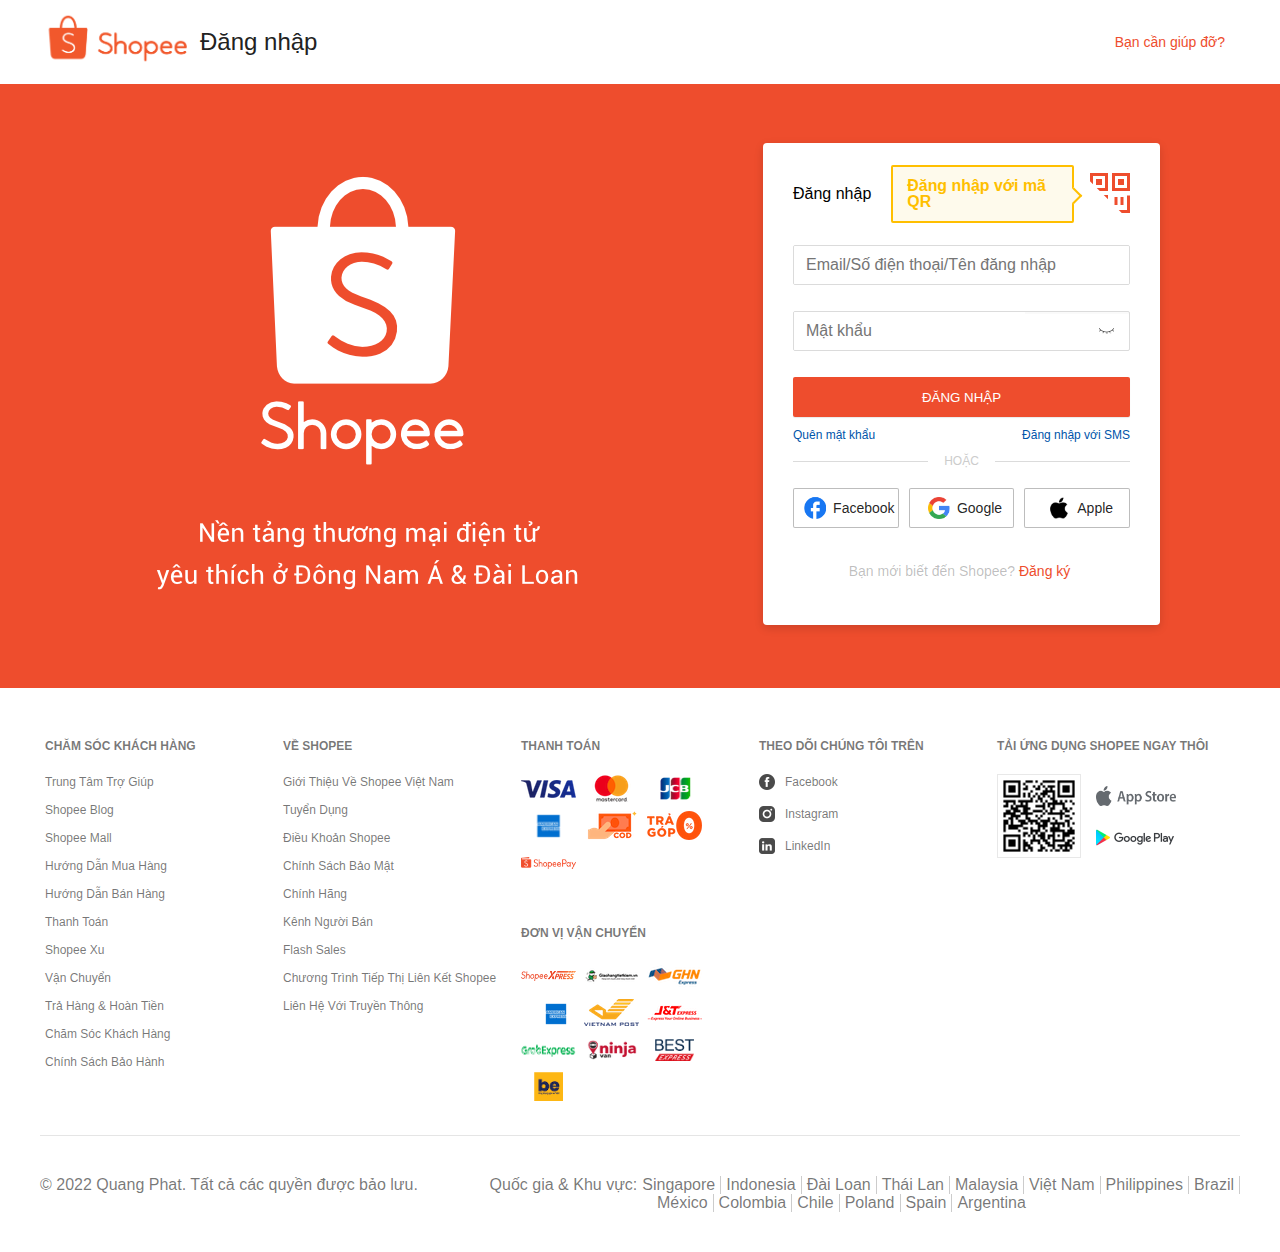
<file: page/login.html>
<!DOCTYPE html>
<html lang="en">
<head>
    <meta charset="UTF-8">
    <meta http-equiv="X-UA-Compatible" content="IE=edge">
    <meta name="viewport" content="width=device-width, initial-scale=1.0">
    <title>Document</title>
    <link rel="stylesheet" href="../CSS/base.css">
    <link rel="stylesheet" href="../CSS/main.css">
    <link rel="stylesheet" href="../CSS/login.css">
</head>
<body>
    <div class="main">
        <nav class="login__header">
                <div class="login__header-list">
                    <div class="login__header-item"><a class="login__header-item-link" href="../index.html">
                        <img class="login__header-logo-img" src="../images/logo.png" alt="">
                                </a>
                        <div class="u9tve2">Đăng nhập</div>
                    </div><a href="" target="_blank" rel="noopener noreferrer" class="login__header-help">Bạn cần
                        giúp đỡ?</a>
                </div>
        </nav>
        <div style="background-color: rgb(238, 77, 45);">
            <div class="login__header-background"
                style=" background-size: cover; background-repeat: no-repeat; background-position: center center;">
                <form>
                    <div class="login__header-form">
                        <div class="login__header-form-header">
                            <div class="login__header-form-nav">
                                <div class="login__header-form-title">Đăng nhập</div>
                                <div class="login__header-qr">
                                    <div class="login__header-qr-title">Đăng nhập với mã QR</div><a class="_7nvtMo"
                                        href=""><svg width="40" height="40"
                                            fill="none" class="sYzQJQ">
                                            <g clip-path="url(#clip0)">
                                                <path fill-rule="evenodd" clip-rule="evenodd"
                                                    d="M18 0H0v18h18V0zM3 15V3h12v12H3zM18 22H0v18h18V22zm-3 15H3V25h12v12zM40 0H22v18h18V0zm-3 15H25V3h12v12z"
                                                    fill="#EE4D2D"></path>
                                                <path d="M37 37H22.5v3H40V22.5h-3V37z" fill="#EE4D2D"></path>
                                                <path
                                                    d="M27.5 32v-8h-3v8h3zM33.5 32v-8h-3v8h3zM6 6h6v6H6zM6 28h6v6H6zM28 6h6v6h-6z"
                                                    fill="#EE4D2D"></path>
                                                <path fill="#fff" d="M-4.3 4l44 43.9-22.8 22.7-43.9-44z"></path>
                                            </g>
                                            <defs>
                                                <clipPath id="clip0">
                                                    <path fill="#fff" d="M0 0h40v40H0z"></path>
                                                </clipPath>
                                            </defs>
                                        </svg></a>
                                </div>
                            </div>
                        </div>
                        <div class="login__fill-in">
                            <div></div>
                            <div class="login__fill-name">
                                <div class="login__fill"><input class="login__input" type="text"
                                        placeholder="Email/Số điện thoại/Tên đăng nhập" autocomplete="on" name="loginKey"
                                        maxlength="128" value=""></div>
                                <div class="pYVjxt"></div>
                            </div>
                            <div class="login__fill-name">
                                <div class="login__fill"><input class="login__input" type="password" placeholder="Mật khẩu"
                                        autocomplete="current-password" name="password" maxlength="16" value=""><button
                                        class="SnLyxu"><img src="../images/ddbcccd8e9feb78303c726843d2bf587.png" alt=""></button></div>
                                <div class="pYVjxt"></div>
                            </div><button class="wyhvVD _1EApiB hq6WM5 L-VL8Q cepDQ1 _7w24N1" disabled="">Đăng nhập</button>
                            <div class="tRiWov"><a class="anLGcx" href="">Quên mật khẩu</a><a class="anLGcx"
                                    href="">Đăng nhập với SMS</a></div>
                            <div>
                                <div class="lhhucE">
                                    <div class="lreZhl"></div><span class="PqS8vj">HOẶC</span>
                                    <div class="lreZhl"></div>
                                </div>
                                <div class="_3051nA"><button class="nGTAZw lyJbNT bQ2eCN">
                                        <div class="Bq4Bra">
                                            <div class="_1a550J social-white-background social-white-fb-blue-png"></div>
                                        </div>
                                        <div class="">Facebook</div>
                                    </button><button class="nGTAZw lyJbNT bQ2eCN">
                                        <div class="Bq4Bra">
                                            <div class="_1a550J social-white-background social-white-google-png"></div>
                                        </div>
                                        <div class="">Google</div>
                                    </button><button class="nGTAZw lyJbNT bQ2eCN">
                                        <div class="Bq4Bra">
                                            <div class="_1a550J social-white-background social-white-apple-black-png"></div>
                                        </div>
                                        <div class="">Apple</div>
                                    </button></div>
                            </div>
                        </div>
                        <div class="XLzpXt">
                            <div class="Oug9xv Z8OMtU">Bạn mới biết đến Shopee? <a class="wzgwUg"
                                    href="../page/createacc.html">Đăng ký</a></div>
                        </div>
                    </div>
                </form>
            </div>
        </div>
        <footer class="footer">
            <div class="grid">
                <div class="footer__box">
                    <div class="footer__box-column">
                        <div class="footer__section">
                            <div class="footer__section-title">Chăm sóc khách hàng</div>
                            <ul class="footer__section-list">
                                <li class="footer__section-item font-text"><a href="" class="footer__section-link"
                                        title="">Trung tâm trợ
                                        giúp</a></li>
                                <li class="footer__section-item font-text"><a href="" class="footer__section-link"
                                        title="">Shopee
                                        Blog</a></li>
                                <li class="footer__section-item font-text"><a href="" class="footer__section-link"
                                        title="">Shopee Mall</a></li>
                                <li class="footer__section-item font-text"><a href="" class="footer__section-link"
                                        title="">Hướng dẫn mua hàng</a></li>
                                <li class="footer__section-item font-text"><a href="" class="footer__section-link"
                                        title="">Hướng dẫn bán hàng</a></li>
                                <li class="footer__section-item font-text"><a href="" class="footer__section-link"
                                        title="">Thanh toán</a></li>
                                <li class="footer__section-item font-text"><a href="" class="footer__section-link"
                                        title="">Shopee Xu</a></li>
                                <li class="footer__section-item font-text"><a href="" class="footer__section-link"
                                        title="">Vận chuyển</a></li>
                                <li class="footer__section-item font-text"><a href="" class="footer__section-link"
                                        title="">Trả hàng &amp; Hoàn tiền</a></li>
                                <li class="footer__section-item font-text"><a href="" class="footer__section-link"
                                        title="">Chăm
                                        sóc khách hàng</a></li>
                                <li class="footer__section-item font-text"><a href="" class="footer__section-link"
                                        title="">Chính sách bảo hành</a></li>
                            </ul>
                        </div>
                        <div class="footer__section">
                            <div class="footer__section-title">Về Shopee</div>
                            <ul class="footer__section-list">
                                <li class="footer__section-item font-text"><a href="" class="footer__section-link"
                                        title="">Giới thiệu
                                        về Shopee Việt Nam</a></li>
                                <li class="footer__section-item font-text"><a href="" class="footer__section-link"
                                        title="">Tuyển
                                        dụng</a></li>
                                <li class="footer__section-item font-text"><a href="" class="footer__section-link"
                                        title="">Điều
                                        Khoản Shopee</a></li>
                                <li class="footer__section-item font-text"><a href="" class="footer__section-link"
                                        title="">Chính sách bảo
                                        mật</a></li>
                                <li class="footer__section-item font-text"><a href="" class="footer__section-link"
                                        title="">Chính
                                        Hãng</a></li>
                                <li class="footer__section-item font-text"><a href="" class="footer__section-link"
                                        title="">Kênh
                                        Người bán</a></li>
                                <li class="footer__section-item font-text"><a href="" class="footer__section-link"
                                        title="">Flash
                                        Sales</a></li>
                                <li class="footer__section-item font-text"><a href="" class="footer__section-link"
                                        title="">Chương trình
                                        Tiếp thị liên kết Shopee</a></li>
                                <li class="footer__section-item font-text"><a href="" class="footer__section-link"
                                        title="">Liên Hệ Với Truyền Thông</a></li>
                            </ul>
                        </div>
                        <div class="footer__section">
                            <div class="footer__section-title">Thanh toán</div>
                            <ul class="footer__section-list-icon">
                                <li class="footer__section-icon">
                                    <div class="footer-vn-background footer-vn-visa-png"
                                        style="width: 55px; height: 18px;">
                                    </div>
                                </li>
                                <li class="footer__section-icon">
                                    <div class="footer-vn-background footer-vn-mastercard-png"
                                        style="width: 55px; height: 29px;"></div>
                                </li>
                                <li class="footer__section-icon">
                                    <div class="footer-vn-background footer-vn-jcb-png"
                                        style="width: 55px; height: 23px;">
                                    </div>
                                </li>
                                <li class="footer__section-icon">
                                    <div class="footer-vn-background footer-vn-amex-png"
                                        style="width: 55px; height: 24px;">
                                    </div>
                                </li>
                                <li class="footer__section-icon">
                                    <div class="footer-vn-background footer-vn-vn_cod_footer-png"
                                        style="width: 50px; height: 29px;">
                                    </div>
                                </li>
                                <li class="footer__section-icon">
                                    <div class="footer-vn-background footer-vn-vn_installment_footer-png"
                                        style="width: 55px; height: 29px;"></div>
                                </li>
                                <li class="footer__section-icon">
                                    <div class="footer-vn-background footer-vn-shopeepay-png"
                                        style="width: 55px; height: 12px;"></div>
                                </li>
                            </ul>
                            <div class="footer__section-title Jsj-pE">Đơn vị vận chuyển</div>
                            <ul class="footer__section-list-icon">
                                <li class="footer__section-icon">
                                    <div class="footer-vn-background footer-vn-express-png"
                                        style="width: 55px; height: 10px;">
                                    </div>
                                </li>
                                <li class="footer__section-icon">
                                    <div class="footer-vn-background footer-vn-ghtk-png"
                                        style="width: 55px; height: 18px;">
                                    </div>
                                </li>
                                <li class="footer__section-icon">
                                    <div class="footer-vn-background footer-vn-ghn-png"
                                        style="width: 55px; height: 29px;">
                                    </div>
                                </li>
                                <li class="footer__section-icon">
                                    <div class="footer-vn-background footer-vn-viettel_post-png"
                                        style="width: 55px; height: 40px;">
                                    </div>
                                </li>
                                <li class="footer__section-icon">
                                    <div class="footer-vn-background footer-vn-vnpost-png"
                                        style="width: 55px; height: 27px;"></div>
                                </li>
                                <li class="footer__section-icon">
                                    <div class="footer-vn-background footer-vn-vn_jnt_footer-png"
                                        style="width: 55px; height: 16px;">
                                    </div>
                                </li>
                                <li class="footer__section-icon">
                                    <div class="footer-vn-background footer-vn-grab_express-png"
                                        style="width: 55px; height: 15px;">
                                    </div>
                                </li>
                                <li class="footer__section-icon">
                                    <div class="footer-vn-background footer-vn-ninja-van-png"
                                        style="width: 50px; height: 20px;"></div>
                                </li>
                                <li class="footer__section-icon">
                                    <div class="footer-vn-background footer-vn-best-express-png"
                                        style="width: 39px; height: 22px;">
                                    </div>
                                </li>
                                <li class="footer__section-icon">
                                    <div class="footer-vn-background footer-vn-be-delivery-png"
                                        style="width: 29px; height: 29px;">
                                    </div>
                                </li>
                            </ul>
                        </div>
                        <div class="footer__section">
                            <div class="footer__section-title">Theo dõi chúng tôi trên</div>
                            <ul class="footer__section-list">
                                <li class="footer__section-item font-text"><a href="" class="footer__section-link"
                                        title="" target="_blank">
                                        <div class="footer-vn-background footer-vn-f-png footer__section-icon-small">
                                        </div>Facebook
                                    </a></li>
                                <li class="footer__section-item font-text"><a href="" class="footer__section-link"
                                        title="" target="_blank">
                                        <div class="footer-vn-background footer-vn-ins-png footer__section-icon-small">
                                        </div>Instagram
                                    </a></li>
                                <li class="footer__section-item font-text"><a href="" class="footer__section-link"
                                        title="" target="_blank">
                                        <div class="footer-vn-background footer-vn-lin-png footer__section-icon-small">
                                        </div>LinkedIn
                                    </a></li>
                            </ul>
                        </div>
                        <div class="footer__section">
                            <div class="footer__section-title">Tải ứng dụng Shopee ngay thôi</div><a
                                class="footer__section-download-list" href="" target="_blank"
                                rel="noopener noreferrer"><img src="../images/qrcode.png" alt="download_qr_code"
                                    class="footer__section-qrcode">
                                <div class="footer__section-download"><img class="footer__section-download-icon"
                                        src="../images/appstore.png" alt="App Store"><img
                                        class="footer__section-download-icon" src="../images/googleplay.png"
                                        alt="Play Store"></div>
                            </a>
                        </div>
                    </div>
                    <div class="footer__section-bottom">
                        <div class="footer__section-bottom-left ">© 2022 Quang Phat. Tất cả các quyền được bảo lưu.
                        </div>
                        <div class="footer__section-bottom-right">
                            <div class="footer__section-bottom-title ">Quốc gia &amp; Khu vực:</div>
                            <div class="footer__section-bottom-list"><a href=""
                                    class=" footer__section-bottom-link">Singapore</a></div>
                            <div class="footer__section-bottom-list"><a href=""
                                    class=" footer__section-bottom-link">Indonesia</a>
                            </div>
                            <div class="footer__section-bottom-list"><a href="" class=" footer__section-bottom-link">Đài
                                    Loan</a></div>
                            <div class="footer__section-bottom-list"><a href=""
                                    class=" footer__section-bottom-link">Thái Lan</a></div>
                            <div class="footer__section-bottom-list"><a href=""
                                    class=" footer__section-bottom-link">Malaysia</a>
                            </div>
                            <div class="footer__section-bottom-list"><a href=""
                                    class=" footer__section-bottom-link">Việt Nam</a></div>
                            <div class="footer__section-bottom-list"><a href=""
                                    class=" footer__section-bottom-link">Philippines</a></div>
                            <div class="footer__section-bottom-list"><a href=""
                                    class=" footer__section-bottom-link">Brazil</a></div>
                            <div class="footer__section-bottom-list"><a href=""
                                    class=" footer__section-bottom-link">México</a></div>
                            <div class="footer__section-bottom-list"><a href=""
                                    class=" footer__section-bottom-link">Colombia</a>
                            </div>
                            <div class="footer__section-bottom-list"><a href=""
                                    class=" footer__section-bottom-link">Chile</a></div>
                            <div class="footer__section-bottom-list"><a href=""
                                    class=" footer__section-bottom-link">Poland</a></div>
                            <div class="footer__section-bottom-list"><a href=""
                                    class=" footer__section-bottom-link">Spain</a></div>
                            <div class="footer__section-bottom-list"><a href=""
                                    class=" footer__section-bottom-link">Argentina</a>
                            </div>
                        </div>
                    </div>
                </div>
            </div>

        </footer>
    </div>
</body>
</html>
</file>
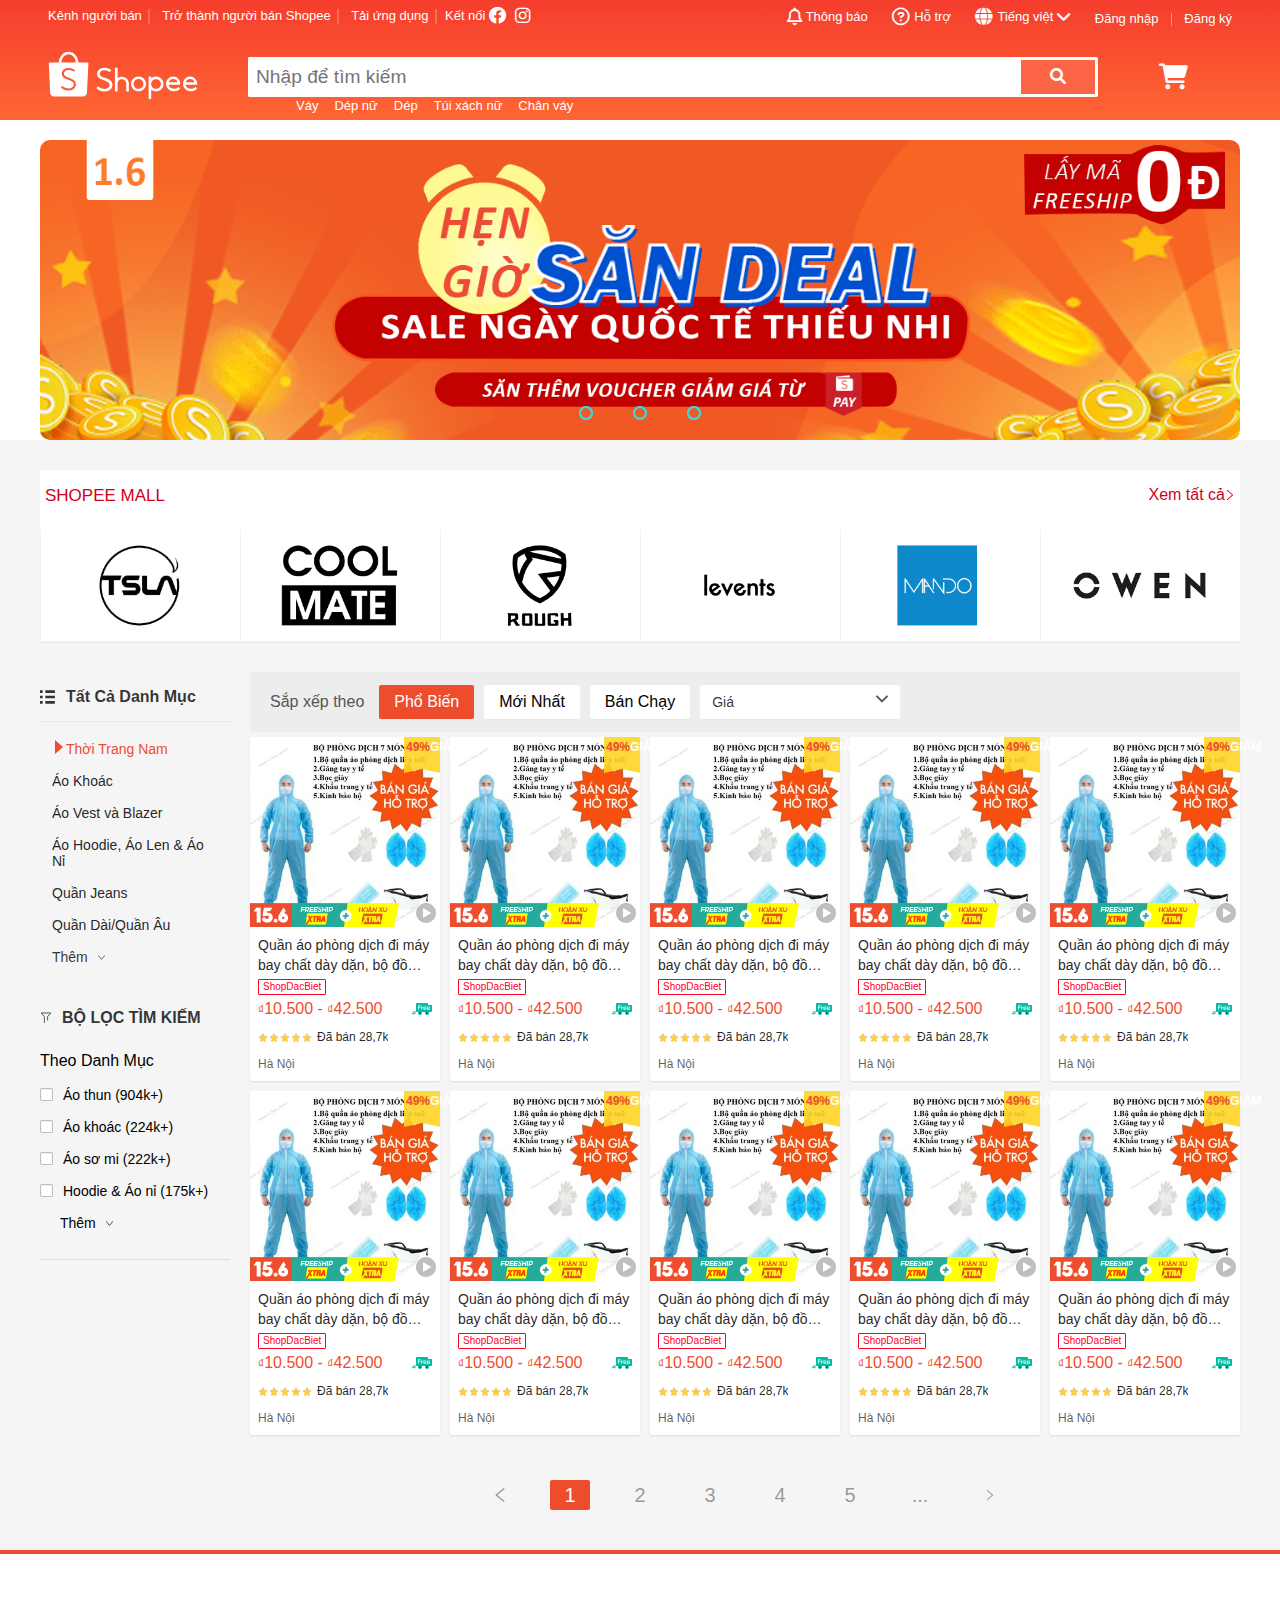
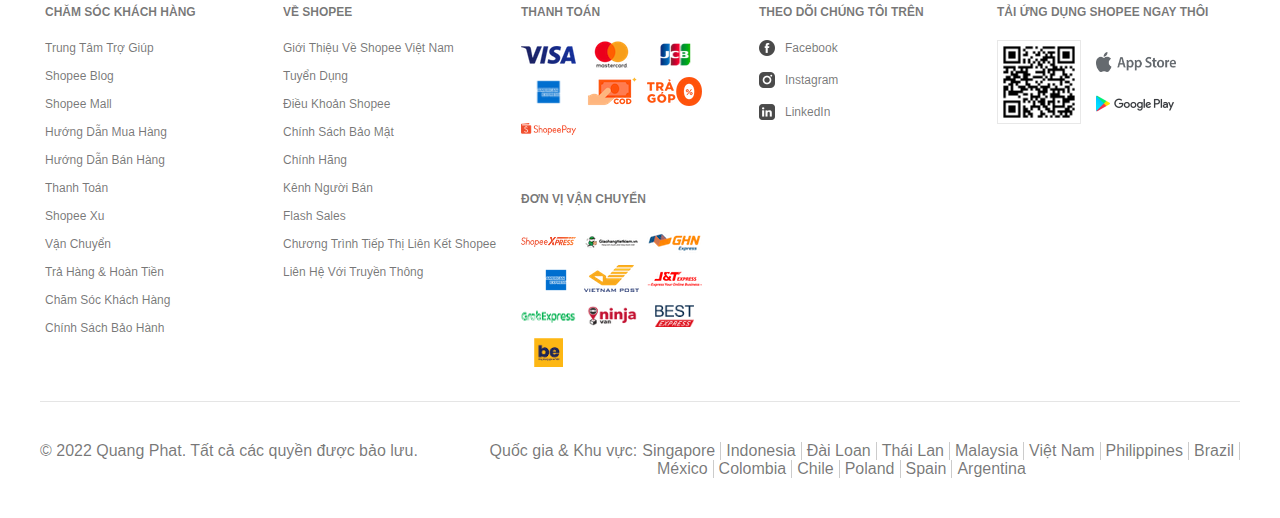
<file: page/thoitrangnam.html>
<!DOCTYPE html>
<html lang="en">

<head>
    <meta charset="UTF-8">
    <meta http-equiv="X-UA-Compatible" content="IE=edge">
    <meta name="viewport" content="width=device-width, initial-scale=1.0">
    <title>Document</title>
    <link rel="stylesheet" href="../CSS/fontawesome-free-6.1.1-web/css/all.min.css">
    <link rel="stylesheet" href="../CSS/main.css">
    <link rel="stylesheet" href="../CSS/base.css">
    <link rel="stylesheet" href="../CSS/ttn.css">
</head>

<body>
    <div class="main">
        <header class="header header__ttn">
            <div class="grid">
                <nav class="header__navbar">
                    <ul class="header__navbar-list">
                        <li class="header__navbar-item">
                            <a href="" class="header__navbar-item-link">Kênh người bán</a>
                        </li>
                        <li class="header__navbar-item header__navbar-item--separate">
                            <a href="" class="header__navbar-item-link">Trở thành người bán Shopee</a>
                        </li>
                        <li class="header__navbar-item header__navbar-item--has-qr header__navbar-item--separate">
                            <a href="" class="header__navbar-item-link">
                                Tải ứng dụng
                            </a>
                            <div class="header__qr">
                                <img src="../images/qrcode.png" alt="QR code" class="header__qr-img">
                                <div class="header__qr-apps">
                                    <a href="" class="header__qr-link appstore">
                                        <img src="../images/appstore.png" alt="appstore" class="header__qr-download-img">
                                    </a>
                                    <a href="" class="header__qr-link googleplay">
                                        <img src="../images/googleplay.png" alt="googleplay"
                                            class="header__qr-download-img">
                                    </a>
                                </div>
                            </div>
                        </li>
                        <li class="header__navbar-item header__navbar-item--separate">
                            Kết nối
                            <a href="" class="header__navbar-icon-link">
                                <i class="color_icon header__navbar-icon fa-brands fa-facebook"></i>
                            </a>
                            <a href="" class="header__navbar-icon-link">
                                <i class="color_icon header__navbar-icon fa-brands fa-instagram"></i>
                            </a>
                        </li>
                    </ul>
                    <ul class="header__navbar-list">
                        <li class="header__navbar-item  header__navbar-item--has-notify">
                            <a href="" class="header__navbar-item-link">
                                <i class="header__navbar-icon fa-regular fa-bell"></i>
                                Thông báo
                            </a>
                            <div class="header__notify">
                                <div class="header__notify-top">
                                    <div class="header__notify-img">
                                        <img src="../images/thongbao.png" alt="" class="">
                                    </div>
                                    <p class="header__notify-note">Đăng nhập để xem Thông báo</p>
                                </div>
                                <div class="header__notify-bottom">
                                    <button onclick="window.location.href='../page/login.html'"
                                        class="header__notify-create">
                                        <div>Đăng Ký</div>
                                    </button>
                                    <button onclick="window.location.href='../page/createacc.html'"
                                        class="header__notify-login">
                                        <div>Đăng Nhập</div>
                                    </button>
                                </div>
                            </div>
                        </li>
                        <li class="header__navbar-item">
                            <a href="" class="header__navbar-item-link">
                                <i class="header__navbar-icon fa-regular fa-circle-question"></i>
                                Hỗ trợ
                            </a>
                        </li>
                        <li class="header__navbar-item header__navbar-item--has-langguage">
                            <a href="" class="header__navbar-item-link">
                                <i class="header__navbar-icon fa-solid fa-globe"></i>
                                Tiếng việt
                                <i class="header__navbar-icon fa-solid fa-angle-down"></i>
                            </a>
                            <div class="header__langguage">
                                <button class="header__langguage-list">
                                    <span>Tiếng Việt</span>
                                </button>
                                <button class="header__langguage-list">
                                    <span>English</span>
                                </button>
                            </div>
                        </li>
                        <li class="header__navbar-item">
                            <a href="../page/login.html" class="header__navbar-item-link ">Đăng nhập</a>
                        </li>
                        <li class="header__navbar-item header__navbar-item-link--separate"></li>
                        <li class="header__navbar-item">
                            <a href="../page/createacc.html" class="header__navbar-item-link">Đăng ký</a>
                        </li>
                    </ul>
                </nav>
                <div class="header_with_search">
                    <a href="../index.html" class="header__logo">
                        <svg viewBox="0 0 192 65" class="header__logo-img">
                            <g fill-rule="evenodd">
                                <path fill="#ffffff"
                                    d="M35.6717403 44.953764c-.3333497 2.7510509-2.0003116 4.9543414-4.5823845 6.0575984-1.4379707.6145919-3.36871.9463856-4.896954.8421628-2.3840266-.0911143-4.6237865-.6708937-6.6883352-1.7307424-.7375522-.3788551-1.8370513-1.1352759-2.6813095-1.8437757-.213839-.1790053-.239235-.2937577-.0977428-.4944671.0764015-.1151823.2172535-.3229831.5286218-.7791994.45158-.6616533.5079208-.7446018.5587128-.8221779.14448-.2217688.3792333-.2411091.6107855-.0588804.0243289.0189105.0243289.0189105.0426824.0333083.0379873.0294402.0379873.0294402.1276204.0990653.0907002.0706996.14448.1123887.166248.1287205 2.2265285 1.7438508 4.8196989 2.7495466 7.4376251 2.8501162 3.6423042-.0496401 6.2615109-1.6873341 6.7308041-4.2020035.5160305-2.7675977-1.6565047-5.1582742-5.9070334-6.4908212-1.329344-.4166762-4.6895175-1.7616869-5.3090528-2.1250697-2.9094471-1.7071043-4.2697358-3.9430584-4.0763845-6.7048539.296216-3.8283059 3.8501677-6.6835796 8.340785-6.702705 2.0082079-.004083 4.0121475.4132378 5.937338 1.2244562.6816382.2873109 1.8987274.9496089 2.3189359 1.2633517.2420093.1777159.2898136.384872.1510957.60836-.0774686.12958-.2055158.3350171-.4754821.7632974l-.0029878.0047276c-.3553311.5640922-.3664286.5817134-.447952.7136572-.140852.2144625-.3064598.2344475-.5604202.0732783-2.0600669-1.3839063-4.3437898-2.0801572-6.8554368-2.130442-3.126914.061889-5.4706057 1.9228561-5.6246892 4.4579402-.0409751 2.2896772 1.676352 3.9613243 5.3858811 5.2358503 7.529819 2.4196871 10.4113092 5.25648 9.869029 9.7292478M26.3725216 5.42669372c4.9022893 0 8.8982174 4.65220288 9.0851664 10.47578358H17.2875686c.186949-5.8235807 4.1828771-10.47578358 9.084953-10.47578358m25.370857 11.57065968c0-.6047069-.4870064-1.0948761-1.0875481-1.0948761h-11.77736c-.28896-7.68927544-5.7774923-13.82058185-12.5059489-13.82058185-6.7282432 0-12.2167755 6.13130641-12.5057355 13.82058185l-11.79421958.0002149c-.59136492.0107446-1.06748731.4968309-1.06748731 1.0946612 0 .0285807.00106706.0569465.00320118.0848825H.99995732l1.6812605 37.0613963c.00021341.1031483.00405483.2071562.01173767.3118087.00170729.0236381.003628.0470614.00554871.0704847l.00362801.0782207.00405483.004083c.25545428 2.5789222 2.12707837 4.6560709 4.67201764 4.7519129l.00576212.0055872h37.4122078c.0177132.0002149.0354264.0004298.0531396.0004298.0177132 0 .0354264-.0002149.0531396-.0004298h.0796027l.0017073-.0015043c2.589329-.0706995 4.6867431-2.1768587 4.9082648-4.787585l.0012805-.0012893.0017073-.0350275c.0021341-.0275062.0040548-.0547975.0057621-.0823037.0040548-.065757.0068292-.1312992.0078963-.1964115l1.8344904-37.207738h-.0012805c.001067-.0186956.0014939-.0376062.0014939-.0565167M176.465457 41.1518926c.720839-2.3512494 2.900423-3.9186779 5.443734-3.9186779 2.427686 0 4.739107 1.6486899 5.537598 3.9141989l.054826.1556978h-11.082664l.046506-.1512188zm13.50267 3.4063683c.014933.0006399.014933.0006399.036906.0008531.021973-.0002132.021973-.0002132.044372-.0008531.53055-.0243144.950595-.4766911.950595-1.0271786 0-.0266606-.000853-.0496953-.00256-.0865936.000427-.0068251.000427-.020262.000427-.0635588 0-5.1926268-4.070748-9.4007319-9.09145-9.4007319-5.020488 0-9.091235 4.2081051-9.091235 9.4007319 0 .3871116.022399.7731567.067838 1.1568557l.00256.0204753.01408.1013102c.250022 1.8683731 1.047233 3.5831812 2.306302 4.9708108-.00064-.0006399.00064.0006399.007253.0078915 1.396026 1.536289 3.291455 2.5833031 5.393601 2.9748936l.02752.0053321v-.0027727l.13653.0228215c.070186.0119439.144211.0236746.243409.039031 2.766879.332724 5.221231-.0661182 7.299484-1.1127057.511777-.2578611.971928-.5423827 1.37064-.8429007.128211-.0968312.243622-.1904632.34346-.2781231.051412-.0452164.092372-.083181.114131-.1051493.468898-.4830897.498124-.6543572.215249-1.0954297-.31146-.4956734-.586228-.9179769-.821744-1.2675504-.082345-.1224254-.154023-.2267215-.214396-.3133151-.033279-.0475624-.033279-.0475624-.054399-.0776356-.008319-.0117306-.008319-.0117306-.013866-.0191956l-.00256-.0038391c-.256208-.3188605-.431565-.3480805-.715933-.0970445-.030292.0268739-.131624.1051493-.14997.1245582-1.999321 1.775381-4.729508 2.3465571-7.455854 1.7760208-.507724-.1362888-.982595-.3094759-1.419919-.5184948-1.708127-.8565509-2.918343-2.3826022-3.267563-4.1490253l-.02752-.1394881h13.754612zM154.831964 41.1518926c.720831-2.3512494 2.900389-3.9186779 5.44367-3.9186779 2.427657 0 4.739052 1.6486899 5.537747 3.9141989l.054612.1556978h-11.082534l.046505-.1512188zm13.502512 3.4063683c.015146.0006399.015146.0006399.037118.0008531.02176-.0002132.02176-.0002132.044159-.0008531.530543-.0243144.950584-.4766911.950584-1.0271786 0-.0266606-.000854-.0496953-.00256-.0865936.000426-.0068251.000426-.020262.000426-.0635588 0-5.1926268-4.070699-9.4007319-9.091342-9.4007319-5.020217 0-9.091343 4.2081051-9.091343 9.4007319 0 .3871116.022826.7731567.068051 1.1568557l.00256.0204753.01408.1013102c.250019 1.8683731 1.04722 3.5831812 2.306274 4.9708108-.00064-.0006399.00064.0006399.007254.0078915 1.396009 1.536289 3.291417 2.5833031 5.393538 2.9748936l.027519.0053321v-.0027727l.136529.0228215c.070184.0119439.144209.0236746.243619.039031 2.766847.332724 5.22117-.0661182 7.299185-1.1127057.511771-.2578611.971917-.5423827 1.370624-.8429007.128209-.0968312.243619-.1904632.343456-.2781231.051412-.0452164.09237-.083181.11413-.1051493.468892-.4830897.498118-.6543572.215246-1.0954297-.311457-.4956734-.586221-.9179769-.821734-1.2675504-.082344-.1224254-.154022-.2267215-.21418-.3133151-.033492-.0475624-.033492-.0475624-.054612-.0776356-.008319-.0117306-.008319-.0117306-.013866-.0191956l-.002346-.0038391c-.256419-.3188605-.431774-.3480805-.716138-.0970445-.030292.0268739-.131623.1051493-.149969.1245582-1.999084 1.775381-4.729452 2.3465571-7.455767 1.7760208-.507717-.1362888-.982582-.3094759-1.419902-.5184948-1.708107-.8565509-2.918095-2.3826022-3.267311-4.1490253l-.027733-.1394881h13.754451zM138.32144123 49.7357905c-3.38129629 0-6.14681004-2.6808521-6.23169343-6.04042014v-.31621743c.08401943-3.35418649 2.85039714-6.03546919 6.23169343-6.03546919 3.44242097 0 6.23320537 2.7740599 6.23320537 6.1960534 0 3.42199346-2.7907844 6.19605336-6.23320537 6.19605336m.00172791-15.67913203c-2.21776751 0-4.33682838.7553485-6.03989586 2.140764l-.19352548.1573553V34.6208558c0-.4623792-.0993546-.56419733-.56740117-.56419733h-2.17651376c-.47409424 0-.56761716.09428403-.56761716.56419733v27.6400724c0 .4539841.10583425.5641973.56761716.5641973h2.17651376c.46351081 0 .56740117-.1078454.56740117-.5641973V50.734168l.19352548.1573553c1.70328347 1.3856307 3.82234434 2.1409792 6.03989586 2.1409792 5.27140956 0 9.54473746-4.2479474 9.54473746-9.48802964 0-5.239867-4.2733279-9.48781439-9.54473746-9.48781439M115.907646 49.5240292c-3.449458 0-6.245805-2.7496948-6.245805-6.1425854 0-3.3928907 2.79656-6.1427988 6.245805-6.1427988 3.448821 0 6.24538 2.7499081 6.24538 6.1427988 0 3.3926772-2.796346 6.1425854-6.24538 6.1425854m.001914-15.5438312c-5.28187 0-9.563025 4.2112903-9.563025 9.4059406 0 5.1944369 4.281155 9.4059406 9.563025 9.4059406 5.281657 0 9.562387-4.2115037 9.562387-9.4059406 0-5.1946503-4.280517-9.4059406-9.562387-9.4059406M94.5919049 34.1890939c-1.9281307 0-3.7938902.6198995-5.3417715 1.7656047l-.188189.1393105V23.2574169c0-.4254677-.1395825-.5643476-.5649971-.5643476h-2.2782698c-.4600414 0-.5652122.1100273-.5652122.5643476v29.2834155c0 .443339.1135587.5647782.5652122.5647782h2.2782698c.4226187 0 .5649971-.1457701.5649971-.5647782v-9.5648406c.023658-3.011002 2.4931278-5.4412923 5.5299605-5.4412923 3.0445753 0 5.516841 2.4421328 5.5297454 5.4630394v9.5430935c0 .4844647.0806524.5645628.5652122.5645628h2.2726775c.481764 0 .565212-.0824666.565212-.5645628v-9.5710848c-.018066-4.8280677-4.0440197-8.7806537-8.9328471-8.7806537M62.8459442 47.7938061l-.0053397.0081519c-.3248668.4921188-.4609221.6991347-.5369593.8179812-.2560916.3812097-.224267.551113.1668119.8816949.91266.7358184 2.0858968 1.508535 2.8774525 1.8955369 2.2023021 1.076912 4.5810275 1.646045 7.1017886 1.6975309 1.6283921.0821628 3.6734936-.3050536 5.1963734-.9842376 2.7569891-1.2298679 4.5131066-3.6269626 4.8208863-6.5794607.4985136-4.7841067-2.6143125-7.7747902-10.6321784-10.1849709l-.0021359-.0006435c-3.7356476-1.2047686-5.4904836-2.8064071-5.4911243-5.0426086.1099976-2.4715346 2.4015793-4.3179454 5.4932602-4.4331449 2.4904317.0062212 4.6923065.6675996 6.8557356 2.0598624.4562232.2767364.666607.2256796.9733188-.172263.035242-.0587797.1332787-.2012238.543367-.790093l.0012815-.0019308c.3829626-.5500403.5089793-.7336731.5403767-.7879478.258441-.4863266.2214903-.6738208-.244985-1.0046173-.459427-.3290803-1.7535544-1.0024722-2.4936356-1.2978721-2.0583439-.8211991-4.1863175-1.2199998-6.3042524-1.1788111-4.8198184.1046878-8.578747 3.2393171-8.8265087 7.3515337-.1572005 2.9703036 1.350301 5.3588174 4.5000778 7.124567.8829712.4661613 4.1115618 1.6865902 5.6184225 2.1278667 4.2847814 1.2547527 6.5186944 3.5630343 6.0571315 6.2864205-.4192725 2.4743234-3.0117991 4.1199394-6.6498372 4.2325647-2.6382344-.0549182-5.2963324-1.0217793-7.6043603-2.7562084-.0115337-.0083664-.0700567-.0519149-.1779185-.1323615-.1516472-.1130543-.1516472-.1130543-.1742875-.1300017-.4705335-.3247898-.7473431-.2977598-1.0346184.1302162-.0346012.0529875-.3919333.5963776-.5681431.8632459">
                                </path>
                            </g>
                        </svg>
                    </a>
                    <div class="header__search">
                        <input type="text" class="header__search-input" placeholder="Nhập để tìm kiếm">
                        <button class="header__search-btn">
                            <i class="header__search-btn-icon fa-solid fa-magnifying-glass"></i>
                        </button>
                        <ul class="header__suggest">
                            <li class="header__suggest-list">
                                <div class="header__suggest-item">
                                    <a href="" class="header__suggest-item-link">Váy</a>
                                </div>
                            </li>
                            <li class="header__suggest-list">
                                <div class="header__suggest-item">
                                    <a href="" class="header__suggest-item-link">Dép nữ</a>
                                </div>
                            </li>
                            <li class="header__suggest-list">
                                <div class="header__suggest-item">
                                    <a href="" class="header__suggest-item-link">Dép</a>
                                </div>
                            </li>
                            <li class="header__suggest-list">
                                <div class="header__suggest-item">
                                    <a href="" class="header__suggest-item-link">Túi xách nữ</a>
                                </div>
                            </li>
                            <li class="header__suggest-list">
                                <div class="header__suggest-item">
                                    <a href="" class="header__suggest-item-link">Chân váy</a>
                                </div>
                            </li>
                        </ul>
                    </div>
                    <div class="header__cart"><a href="../page/cart.html"><i class="header__cart-icon fa-solid fa-cart-shopping"></i></a>  
                    </div>
                </div>
            </div>
        </header>
        <div class="home home__ttn">
            <div class="container">
                <div class="banner">
                    <div class="slider">
                        <div class="slides">
                            <!--radio buttons start-->
                            <input type="radio" name="radio-btn" id="radio1">
                            <input type="radio" name="radio-btn" id="radio2">
                            <input type="radio" name="radio-btn" id="radio3">
                            <!--radio buttons end-->
                            <!--slide images start-->
                            <div class="slide first">
                                <img src="../images/banner.png" alt="">
                            </div>
                            <div class="slide">
                                <img src="../images/banner1.png" alt="">
                            </div>
                            <div class="slide">
                                <img src="../images/banner2.png" alt="">
                            </div>

                            <!--slide images end-->
                            <!--automatic navigation start-->
                            <div class="navigation-auto">
                                <div class="auto-btn1"></div>
                                <div class="auto-btn2"></div>
                                <div class="auto-btn3"></div>
                            </div>
                            <!--automatic navigation end-->
                        </div>
                        <!--manual navigation start-->
                        <div class="navigation-manual">
                            <label for="radio1" class="manual-btn"></label>
                            <label for="radio2" class="manual-btn"></label>
                            <label for="radio3" class="manual-btn"></label>
                        </div>
                        <!--manual navigation end-->
                    </div>
                </div>
                <div class="menu__menu">
                    <div class="menu__menu-box">
                        <div class="menu__menu-header">
                            <a href="" class="menu__menu-header-left">Shopee Mall</a>
                            <a class="menu__menu-header-right" href="">
                                <div class="menu__menu-header-see-all">Xem tất cả<svg enable-background="new 0 0 11 11"
                                        viewBox="0 0 11 11" x="0" y="0" class="menu__menu-header-icon icon-arrow-right">
                                        <path
                                            d="m2.5 11c .1 0 .2 0 .3-.1l6-5c .1-.1.2-.3.2-.4s-.1-.3-.2-.4l-6-5c-.2-.2-.5-.1-.7.1s-.1.5.1.7l5.5 4.6-5.5 4.6c-.2.2-.2.5-.1.7.1.1.3.2.4.2z">
                                        </path>
                                    </svg></div>
                            </a>
                        </div>
                        <div class="menu__menu-item">
                            <div class="image-carousel">
                                <div class="image-carousel__item-list-wrapper">
                                    <ul class="image-carousel__item-list"
                                        style="width: 100%; transform: translate(0px, 0px);">
                                        <li class="image-carousel__item" style="padding: 0px; width: 16.6667%;">
                                            <div class="ofs-carousel__column ofs-carousel__column--two-row">
                                                <div class="ofs-carousel__item"><a
                                                        class="ofs-carousel__shop-cover-image" href="">
                                                        <div class="yvbeD6">
                                                            <div class="ofs-carousel__cover-image vc8g9F"
                                                                style="background-image: url(../images/1.jpg); background-size: contain; background-repeat: no-repeat;">
                                                            </div>
                                                        </div>
                                                    </a></div>
                                            </div>
                                        </li>
                                        <li class="image-carousel__item" style="padding: 0px; width: 16.6667%;">
                                            <div class="ofs-carousel__column ofs-carousel__column--two-row">
                                                <div class="ofs-carousel__item"><a
                                                        class="ofs-carousel__shop-cover-image" href="/coolmate.vn">
                                                        <div class="yvbeD6">
                                                            <div class="ofs-carousel__cover-image vc8g9F"
                                                                style="background-image: url(../images/2.jpg); background-size: contain; background-repeat: no-repeat;">
                                                            </div>
                                                        </div>
                                                    </a></div>
                                            </div>
                                        </li>
                                        <li class="image-carousel__item" style="padding: 0px; width: 16.6667%;">
                                            <div class="ofs-carousel__column ofs-carousel__column--two-row">
                                                <div class="ofs-carousel__item"><a
                                                        class="ofs-carousel__shop-cover-image" href="/rough.vn">
                                                        <div class="yvbeD6">
                                                            <div class="ofs-carousel__cover-image vc8g9F"
                                                                style="background-image: url(../images/3.jpg); background-size: contain; background-repeat: no-repeat;">
                                                            </div>
                                                        </div>
                                                    </a></div>
                                            </div>
                                        </li>
                                        <li class="image-carousel__item" style="padding: 0px; width: 16.6667%;">
                                            <div class="ofs-carousel__column ofs-carousel__column--two-row">
                                                <div class="ofs-carousel__item"><a
                                                        class="ofs-carousel__shop-cover-image" href="/levents.vn">
                                                        <div class="yvbeD6">
                                                            <div class="ofs-carousel__cover-image vc8g9F"
                                                                style="background-image: url(../images/4.jpg); background-size: contain; background-repeat: no-repeat;">
                                                            </div>
                                                        </div>
                                                    </a></div>
                                            </div>
                                        </li>
                                        <li class="image-carousel__item" style="padding: 0px; width: 16.6667%;">
                                            <div class="ofs-carousel__column ofs-carousel__column--two-row">
                                                <div class="ofs-carousel__item"><a
                                                        class="ofs-carousel__shop-cover-image" href="/thoitrangmando">
                                                        <div class="yvbeD6">
                                                            <div class="ofs-carousel__cover-image vc8g9F"
                                                                style="background-image: url(../images/5.jpg); background-size: contain; background-repeat: no-repeat;">
                                                            </div>
                                                        </div>
                                                    </a></div>
                                            </div>
                                        </li>
                                        <li class="image-carousel__item" style="padding: 0px; width: 16.6667%;">
                                            <div class="ofs-carousel__column ofs-carousel__column--two-row">
                                                <div class="ofs-carousel__item"><a
                                                        class="ofs-carousel__shop-cover-image" href="/owen.fashion">
                                                        <div class="yvbeD6">
                                                            <div class="ofs-carousel__cover-image vc8g9F"
                                                                style="background-image: url(../images/6.jpg); background-size: contain; background-repeat: no-repeat;">
                                                            </div>
                                                        </div>
                                                    </a></div>
                                            </div>
                                        </li>
                                    </ul>
                                </div>
                            </div>
                        </div>
                    </div>
                </div>
                <div class="product__ttn menu__menu">
                    <div class="product__ttn-left">
                        <div class="product__category-list"><a class="product__category-list__header" href=""><svg
                                    viewBox="0 0 12 10"
                                    class="product__svg-icon product__category-list__header-icon icon-all-cate">
                                    <g fill-rule="evenodd" stroke="none" stroke-width="1">
                                        <g transform="translate(-373 -208)">
                                            <g transform="translate(155 191)">
                                                <g transform="translate(218 17)">
                                                    <path d="m0 2h2v-2h-2zm4 0h7.1519633v-2h-7.1519633z"></path>
                                                    <path d="m0 6h2v-2h-2zm4 0h7.1519633v-2h-7.1519633z"></path>
                                                    <path d="m0 10h2v-2h-2zm4 0h7.1519633v-2h-7.1519633z"></path>
                                                </g>
                                            </g>
                                        </g>
                                    </g>
                                </svg>Tất cả Danh mục</a>
                            <div class="product__category-list__body">
                                <div class="product__category-list__category">
                                    <div
                                        class="product__category-list__main-category product__category-list__main-category--active">
                                        <a class="product__category-list__main-category__link" href=""><svg
                                                viewBox="0 0 4 7"
                                                class="product__svg-icon product__category-list__main-category__caret icon-down-arrow-right-filled">
                                                <polygon points="4 3.5 0 0 0 7"></polygon>
                                            </svg>Thời Trang Nam</a></div>
                                    <div
                                        class="folding-items product__category-list__sub-category-list folding-items--folded">
                                        <a class="product__category-list__sub-category" href="">Áo Khoác</a><a
                                            class="product__category-list__sub-category" href="">Áo Vest và Blazer</a><a
                                            class="product__category-list__sub-category" href="">Áo Hoodie, Áo Len &amp;
                                            Áo Nỉ</a><a class="product__category-list__sub-category" href="">Quần
                                            Jeans</a><a class="product__category-list__sub-category" href="">Quần
                                            Dài/Quần Âu</a>
                                        <div class="stardust-dropdown folding-items__toggle">
                                            <div class="stardust-dropdown__item-header">
                                                <div class="product__category-list__toggle-btn">Thêm<svg
                                                        enable-background="new 0 0 11 11" viewBox="0 0 11 11" role="img"
                                                        class="stardust-icon stardust-icon-arrow-down">
                                                        <path stroke="none"
                                                            d="m11 2.5c0 .1 0 .2-.1.3l-5 6c-.1.1-.3.2-.4.2s-.3-.1-.4-.2l-5-6c-.2-.2-.1-.5.1-.7s.5-.1.7.1l4.6 5.5 4.6-5.5c.2-.2.5-.2.7-.1.1.1.2.3.2.4z">
                                                        </path>
                                                    </svg></div>
                                            </div>
                                        </div>
                                    </div>
                                </div>
                            </div>
                        </div>
                        <div class="product__search-filter-status _3PEge0"><svg enable-background="new 0 0 15 15" viewBox="0 0 15 15" x="0" y="0"
                                class="product__svg-icon">
                                <g>
                                    <polyline fill="none" points="5.5 13.2 5.5 5.8 1.5 1.2 13.5 1.2 9.5 5.8 9.5 10.2" stroke-linecap="round"
                                        stroke-linejoin="round" stroke-miterlimit="10"></polyline>
                                </g>
                            </svg>
                            <div class="product__search-filter-status__text">Bộ lọc tìm kiếm</div>
                        </div>
                        <div class="product__filter-group product__facet-filter">
                            <div class="product__filter-group__header">Theo Danh Mục</div>
                            <div class="folding-items shopeee-filter-group__body folding-items--folded">
                                <div class="product__filter product__checkbox-filter">
                                    <div class="product__checkbox"><label class="product__checkbox__control"><input type="checkbox" name=""
                                                value="100244">
                                            <div class="product__checkbox__box"><i> </i></div><span class="product__checkbox__label">Áo thun
                                                (904k+)</span>
                                        </label></div>
                                </div>
                                <div class="product__filter product__checkbox-filter">
                                    <div class="product__checkbox"><label class="product__checkbox__control"><input type="checkbox" name=""
                                                value="100050">
                                            <div class="product__checkbox__box"><i> </i></div><span class="product__checkbox__label">Áo khoác
                                                (224k+)</span>
                                        </label></div>
                                </div>
                                <div class="product__filter product__checkbox-filter">
                                    <div class="product__checkbox"><label class="product__checkbox__control"><input type="checkbox" name=""
                                                value="100242">
                                            <div class="product__checkbox__box"><i> </i></div><span class="product__checkbox__label">Áo sơ mi
                                                (222k+)</span>
                                        </label></div>
                                </div>
                                <div class="product__filter product__checkbox-filter">
                                    <div class="product__checkbox"><label class="product__checkbox__control"><input type="checkbox" name=""
                                                value="100048">
                                            <div class="product__checkbox__box"><i> </i></div><span class="product__checkbox__label">Hoodie &amp; Áo
                                                nỉ (175k+)</span>
                                        </label></div>
                                </div>
                                <div class="stardust-dropdown folding-items__toggle">
                                    <div class="stardust-dropdown__item-header">
                                        <div class="product__filter-group__toggle-btn">Thêm<svg enable-background="new 0 0 11 11"
                                                viewBox="0 0 11 11" x="0" y="0" class="product__svg-icon icon-arrow-down">
                                                <g>
                                                    <path
                                                        d="m11 2.5c0 .1 0 .2-.1.3l-5 6c-.1.1-.3.2-.4.2s-.3-.1-.4-.2l-5-6c-.2-.2-.1-.5.1-.7s.5-.1.7.1l4.6 5.5 4.6-5.5c.2-.2.5-.2.7-.1.1.1.2.3.2.4z">
                                                    </path>
                                                </g>
                                            </svg></div>
                                    </div>
                                </div>
                            </div>
                        </div>
                    </div>
                    <div class="product__ttn-right">
                        <div class="product__ttn-right-box">
                            <div class="product__sort-bar"><span class="product__sort-bar__label">Sắp xếp theo</span>
                                <div class="product__sort-by-options">
                                    <div class="product__sort-by-options__option product__sort-by-options__option--selected"
                                        style="background-color: rgb(238, 77, 45);">Phổ biến</div>
                                    <div class="product__sort-by-options__option">Mới nhất</div>
                                    <div class="product__sort-by-options__option">Bán chạy</div>
                                    <div>
                                        <div class="select-with-status">
                                            <div class="select-with-status__holder select-with-status__box-shadow"><span
                                                    class="select-with-status__placeholder">Giá</span><span><svg viewBox="0 0 10 6"
                                                        class="product__svg-icon icon-arrow-down-small">
                                                        <path
                                                            d="M9.7503478 1.37413402L5.3649665 5.78112957c-.1947815.19574157-.511363.19651982-.7071046.00173827a.50153763.50153763 0 0 1-.0008702-.00086807L.2050664 1.33007451l.0007126-.00071253C.077901 1.18820749 0 1.0009341 0 .79546595 0 .35614224.3561422 0 .7954659 0c.2054682 0 .3927416.07790103.5338961.20577896l.0006632-.00066318.0226101.02261012a.80128317.80128317 0 0 1 .0105706.0105706l3.3619016 3.36190165c.1562097.15620972.4094757.15620972.5656855 0a.42598723.42598723 0 0 0 .0006944-.00069616L8.6678481.20650022l.0009529.0009482C8.8101657.07857935 8.9981733 0 9.2045341 0 9.6438578 0 10 .35614224 10 .79546595c0 .20495443-.077512.39180497-.2048207.53283641l.0003896.00038772-.0096728.00972053a.80044712.80044712 0 0 1-.0355483.03572341z"
                                                            fill-rule="nonzero"></path>
                                                    </svg></span>
                                                <div></div>
                                            </div>
                                        </div>
                                    </div>
                                </div>
                            </div>
                            <div class="row product_search-item-result__items">
                                <div class="col-xs-2-4 product__search-item-result__item" data-sqe="item"><a data-sqe="link"
                                        href="">
                                        <div class="tWpFe2">
                                            <div class="VTjd7p">
                                                <div style="pointer-events: none;">
                                                    <div class="yvbeD6 KUUypF"><img width="invalid-value" height="invalid-value"
                                                            alt="Quần áo phòng dịch đi máy bay chất dày dặn, bộ đồ bảo hộ phòng dịch đã kiểm định"
                                                            class="_7DTxhh vc8g9F" style="object-fit: contain"
                                                            src="../images/ttn.jpg">
                                                        <div class="GOgNtl">
                                                            <div class="NTmuqd _3NQO+7 WVxeBE"><span class="percent">49%</span><span
                                                                    class="Th6IF+">giảm</span></div>
                                                        </div>
                                                        <div class="F7xq8U"><svg viewBox="0 0 20 20" enable-background="new 0 0 20 20"
                                                                class="product__svg-icon W1KwtX icon-video-play2">
                                                                <path
                                                                    d="m10 20c5.5228 0 10-4.4772 10-10 0-5.5228-4.4772-10-10-10-5.5228 0-10 4.4772-10 10 0 5.5228 4.4772 10 10 10z"
                                                                    clip-rule="evenodd" fill-opacity=".5" fill-rule="evenodd"></path>
                                                                <path
                                                                    d="m7 6.1263c0-0.55798 0.4141-0.78618 0.91986-0.50718l6.6976 3.8599c0.506 0.27899 0.506 0.73534 0 1.0143l-6.6976 3.8876c-0.50603 0.279-0.91986 0.0508-0.91986-0.5072v-7.7474z"
                                                                    fill="#fff"></path>
                                                            </svg></div>
                                                        <div class="IpGwg7">
                                                            <div class="customized-overlay-image"><img
                                                                    src="../images/khungsale1.png" width="" height="">
                                                            </div>
                                                        </div>
                                                    </div>
                                                </div>
                                                <div class="KMyn8J">
                                                    <div class="dpiR4u" data-sqe="name">
                                                        <div class="FDn--+">
                                                            <div class="ie3A+n bM+7UW Cve6sh">Quần áo phòng dịch đi máy bay chất dày dặn, bộ đồ bảo hộ
                                                                phòng dịch đã kiểm định</div>
                                                        </div>
                                                        <div class="FD2XVZ">
                                                            <div class="INFECd" style="color: rgb(255, 0, 32);">ShopDacBiet</div>
                                                        </div>
                                                    </div>
                                                    <div class="hpDKMN">
                                                        <div class="vioxXd rVLWG6" style="max-width: calc(100% - 22px);"><span
                                                                class="recFju">₫</span><span class="ZEgDH9">10.500</span> - <span
                                                                class="recFju">₫</span><span class="ZEgDH9">42.500</span></div>
                                                        <div class="_8-xLHM"><svg height="12" viewBox="0 0 20 12" width="20"
                                                                class="product__svg-icon icon-free-shipping">
                                                                <g fill="none" fill-rule="evenodd" transform="">
                                                                    <rect fill="#00bfa5" fill-rule="evenodd" height="9" rx="1" width="12" x="4"></rect>
                                                                    <rect height="8" rx="1" stroke="#00bfa5" width="11" x="4.5" y=".5"></rect>
                                                                    <rect fill="#00bfa5" fill-rule="evenodd" height="7" rx="1" width="7" x="13" y="2">
                                                                    </rect>
                                                                    <rect height="6" rx="1" stroke="#00bfa5" width="6" x="13.5" y="2.5"></rect>
                                                                    <circle cx="8" cy="10" fill="#00bfa5" r="2"></circle>
                                                                    <circle cx="15" cy="10" fill="#00bfa5" r="2"></circle>
                                                                    <path
                                                                        d="m6.7082481 6.7999878h-.7082481v-4.2275391h2.8488017v.5976563h-2.1405536v1.2978515h1.9603297v.5800782h-1.9603297zm2.6762505 0v-3.1904297h.6544972v.4892578h.0505892c.0980164-.3134765.4774351-.5419922.9264138-.5419922.0980165 0 .2276512.0087891.3003731.0263672v.6210938c-.053751-.0175782-.2624312-.038086-.3762568-.038086-.5122152 0-.8758247.3017578-.8758247.75v1.8837891zm3.608988-2.7158203c-.5027297 0-.8536919.328125-.8916338.8261719h1.7390022c-.0158092-.5009766-.3446386-.8261719-.8473684-.8261719zm.8442065 1.8544922h.6544972c-.1549293.571289-.7050863.9228515-1.49238.9228515-.9864885 0-1.5903965-.6269531-1.5903965-1.6464843 0-1.0195313.6165553-1.6669922 1.5872347-1.6669922.9580321 0 1.5366455.6064453 1.5366455 1.6083984v.2197266h-2.4314412v.0351562c.0221328.5595703.373095.9140625.9169284.9140625.4110369 0 .6924391-.1376953.8189119-.3867187zm2.6224996-1.8544922c-.5027297 0-.853692.328125-.8916339.8261719h1.7390022c-.0158091-.5009766-.3446386-.8261719-.8473683-.8261719zm.8442064 1.8544922h.6544972c-.1549293.571289-.7050863.9228515-1.49238.9228515-.9864885 0-1.5903965-.6269531-1.5903965-1.6464843 0-1.0195313.6165553-1.6669922 1.5872347-1.6669922.9580321 0 1.5366455.6064453 1.5366455 1.6083984v.2197266h-2.4314412v.0351562c.0221328.5595703.373095.9140625.9169284.9140625.4110369 0 .6924391-.1376953.8189119-.3867187z"
                                                                        fill="#fff"></path>
                                                                    <path d="m .5 8.5h3.5v1h-3.5z" fill="#00bfa5"></path>
                                                                    <path d="m0 10.15674h3.5v1h-3.5z" fill="#00bfa5"></path>
                                                                    <circle cx="8" cy="10" fill="#047565" r="1"></circle>
                                                                    <circle cx="15" cy="10" fill="#047565" r="1"></circle>
                                                                </g>
                                                            </svg></div>
                                                    </div>
                                                    <div class="ZnrnMl">
                                                        <div class="RS7p+X" data-sqe="rating">
                                                            <div class="product__rating-stars">
                                                                <div class="product__rating-stars__stars">
                                                                    <div class="product__rating-stars__star-wrapper">
                                                                        <div class="product__rating-stars__lit" style="width: 100%;"><svg
                                                                                enable-background="new 0 0 15 15" viewBox="0 0 15 15" x="0" y="0"
                                                                                class="product__svg-icon product__rating-stars__gold-star icon-rating-solid">
                                                                                <polygon
                                                                                    points="7.5 .8 9.7 5.4 14.5 5.9 10.7 9.1 11.8 14.2 7.5 11.6 3.2 14.2 4.3 9.1 .5 5.9 5.3 5.4"
                                                                                    stroke-linecap="round" stroke-linejoin="round"
                                                                                    stroke-miterlimit="10"></polygon>
                                                                            </svg></div><svg enable-background="new 0 0 15 15" viewBox="0 0 15 15" x="0"
                                                                            y="0"
                                                                            class="product__svg-icon product__rating-stars__dark-star icon-rating-solid">
                                                                            <polygon
                                                                                points="7.5 .8 9.7 5.4 14.5 5.9 10.7 9.1 11.8 14.2 7.5 11.6 3.2 14.2 4.3 9.1 .5 5.9 5.3 5.4"
                                                                                stroke-linecap="round" stroke-linejoin="round" stroke-miterlimit="10">
                                                                            </polygon>
                                                                        </svg>
                                                                    </div>
                                                                    <div class="product__rating-stars__star-wrapper">
                                                                        <div class="product__rating-stars__lit" style="width: 100%;"><svg
                                                                                enable-background="new 0 0 15 15" viewBox="0 0 15 15" x="0" y="0"
                                                                                class="product__svg-icon product__rating-stars__gold-star icon-rating-solid">
                                                                                <polygon
                                                                                    points="7.5 .8 9.7 5.4 14.5 5.9 10.7 9.1 11.8 14.2 7.5 11.6 3.2 14.2 4.3 9.1 .5 5.9 5.3 5.4"
                                                                                    stroke-linecap="round" stroke-linejoin="round"
                                                                                    stroke-miterlimit="10"></polygon>
                                                                            </svg></div><svg enable-background="new 0 0 15 15" viewBox="0 0 15 15" x="0"
                                                                            y="0"
                                                                            class="product__svg-icon product__rating-stars__dark-star icon-rating-solid">
                                                                            <polygon
                                                                                points="7.5 .8 9.7 5.4 14.5 5.9 10.7 9.1 11.8 14.2 7.5 11.6 3.2 14.2 4.3 9.1 .5 5.9 5.3 5.4"
                                                                                stroke-linecap="round" stroke-linejoin="round" stroke-miterlimit="10">
                                                                            </polygon>
                                                                        </svg>
                                                                    </div>
                                                                    <div class="product__rating-stars__star-wrapper">
                                                                        <div class="product__rating-stars__lit" style="width: 100%;"><svg
                                                                                enable-background="new 0 0 15 15" viewBox="0 0 15 15" x="0" y="0"
                                                                                class="product__svg-icon product__rating-stars__gold-star icon-rating-solid">
                                                                                <polygon
                                                                                    points="7.5 .8 9.7 5.4 14.5 5.9 10.7 9.1 11.8 14.2 7.5 11.6 3.2 14.2 4.3 9.1 .5 5.9 5.3 5.4"
                                                                                    stroke-linecap="round" stroke-linejoin="round"
                                                                                    stroke-miterlimit="10"></polygon>
                                                                            </svg></div><svg enable-background="new 0 0 15 15" viewBox="0 0 15 15" x="0"
                                                                            y="0"
                                                                            class="product__svg-icon product__rating-stars__dark-star icon-rating-solid">
                                                                            <polygon
                                                                                points="7.5 .8 9.7 5.4 14.5 5.9 10.7 9.1 11.8 14.2 7.5 11.6 3.2 14.2 4.3 9.1 .5 5.9 5.3 5.4"
                                                                                stroke-linecap="round" stroke-linejoin="round" stroke-miterlimit="10">
                                                                            </polygon>
                                                                        </svg>
                                                                    </div>
                                                                    <div class="product__rating-stars__star-wrapper">
                                                                        <div class="product__rating-stars__lit" style="width: 100%;"><svg
                                                                                enable-background="new 0 0 15 15" viewBox="0 0 15 15" x="0" y="0"
                                                                                class="product__svg-icon product__rating-stars__gold-star icon-rating-solid">
                                                                                <polygon
                                                                                    points="7.5 .8 9.7 5.4 14.5 5.9 10.7 9.1 11.8 14.2 7.5 11.6 3.2 14.2 4.3 9.1 .5 5.9 5.3 5.4"
                                                                                    stroke-linecap="round" stroke-linejoin="round"
                                                                                    stroke-miterlimit="10"></polygon>
                                                                            </svg></div><svg enable-background="new 0 0 15 15" viewBox="0 0 15 15" x="0"
                                                                            y="0"
                                                                            class="product__svg-icon product__rating-stars__dark-star icon-rating-solid">
                                                                            <polygon
                                                                                points="7.5 .8 9.7 5.4 14.5 5.9 10.7 9.1 11.8 14.2 7.5 11.6 3.2 14.2 4.3 9.1 .5 5.9 5.3 5.4"
                                                                                stroke-linecap="round" stroke-linejoin="round" stroke-miterlimit="10">
                                                                            </polygon>
                                                                        </svg>
                                                                    </div>
                                                                    <div class="product__rating-stars__star-wrapper">
                                                                        <div class="product__rating-stars__lit" style="width: 87.2968%;"><svg
                                                                                enable-background="new 0 0 15 15" viewBox="0 0 15 15" x="0" y="0"
                                                                                class="product__svg-icon product__rating-stars__gold-star icon-rating-solid">
                                                                                <polygon
                                                                                    points="7.5 .8 9.7 5.4 14.5 5.9 10.7 9.1 11.8 14.2 7.5 11.6 3.2 14.2 4.3 9.1 .5 5.9 5.3 5.4"
                                                                                    stroke-linecap="round" stroke-linejoin="round"
                                                                                    stroke-miterlimit="10"></polygon>
                                                                            </svg></div><svg enable-background="new 0 0 15 15" viewBox="0 0 15 15" x="0"
                                                                            y="0"
                                                                            class="product__svg-icon product__rating-stars__dark-star icon-rating-solid">
                                                                            <polygon
                                                                                points="7.5 .8 9.7 5.4 14.5 5.9 10.7 9.1 11.8 14.2 7.5 11.6 3.2 14.2 4.3 9.1 .5 5.9 5.3 5.4"
                                                                                stroke-linecap="round" stroke-linejoin="round" stroke-miterlimit="10">
                                                                            </polygon>
                                                                        </svg>
                                                                    </div>
                                                                </div>
                                                            </div>
                                                        </div>
                                                        <div class="r6HknA uEPGHT">Đã bán 28,7k</div>
                                                    </div>
                                                    <div class="zGGwiV">Hà Nội</div>
                                                </div>
                                            </div>
                                        </div>
                                    </a></div>
                                    <div class="col-xs-2-4 product__search-item-result__item" data-sqe="item"><a data-sqe="link"
                                        href="">
                                        <div class="tWpFe2">
                                            <div class="VTjd7p">
                                                <div style="pointer-events: none;">
                                                    <div class="yvbeD6 KUUypF"><img width="invalid-value" height="invalid-value"
                                                            alt="Quần áo phòng dịch đi máy bay chất dày dặn, bộ đồ bảo hộ phòng dịch đã kiểm định"
                                                            class="_7DTxhh vc8g9F" style="object-fit: contain"
                                                            src="../images/ttn.jpg">
                                                        <div class="GOgNtl">
                                                            <div class="NTmuqd _3NQO+7 WVxeBE"><span class="percent">49%</span><span
                                                                    class="Th6IF+">giảm</span></div>
                                                        </div>
                                                        <div class="F7xq8U"><svg viewBox="0 0 20 20" enable-background="new 0 0 20 20"
                                                                class="product__svg-icon W1KwtX icon-video-play2">
                                                                <path
                                                                    d="m10 20c5.5228 0 10-4.4772 10-10 0-5.5228-4.4772-10-10-10-5.5228 0-10 4.4772-10 10 0 5.5228 4.4772 10 10 10z"
                                                                    clip-rule="evenodd" fill-opacity=".5" fill-rule="evenodd"></path>
                                                                <path
                                                                    d="m7 6.1263c0-0.55798 0.4141-0.78618 0.91986-0.50718l6.6976 3.8599c0.506 0.27899 0.506 0.73534 0 1.0143l-6.6976 3.8876c-0.50603 0.279-0.91986 0.0508-0.91986-0.5072v-7.7474z"
                                                                    fill="#fff"></path>
                                                            </svg></div>
                                                        <div class="IpGwg7">
                                                            <div class="customized-overlay-image"><img
                                                                    src="../images/khungsale1.png" width="" height="">
                                                            </div>
                                                        </div>
                                                    </div>
                                                </div>
                                                <div class="KMyn8J">
                                                    <div class="dpiR4u" data-sqe="name">
                                                        <div class="FDn--+">
                                                            <div class="ie3A+n bM+7UW Cve6sh">Quần áo phòng dịch đi máy bay chất dày dặn, bộ đồ bảo hộ
                                                                phòng dịch đã kiểm định</div>
                                                        </div>
                                                        <div class="FD2XVZ">
                                                            <div class="INFECd" style="color: rgb(255, 0, 32);">ShopDacBiet</div>
                                                        </div>
                                                    </div>
                                                    <div class="hpDKMN">
                                                        <div class="vioxXd rVLWG6" style="max-width: calc(100% - 22px);"><span
                                                                class="recFju">₫</span><span class="ZEgDH9">10.500</span> - <span
                                                                class="recFju">₫</span><span class="ZEgDH9">42.500</span></div>
                                                        <div class="_8-xLHM"><svg height="12" viewBox="0 0 20 12" width="20"
                                                                class="product__svg-icon icon-free-shipping">
                                                                <g fill="none" fill-rule="evenodd" transform="">
                                                                    <rect fill="#00bfa5" fill-rule="evenodd" height="9" rx="1" width="12" x="4"></rect>
                                                                    <rect height="8" rx="1" stroke="#00bfa5" width="11" x="4.5" y=".5"></rect>
                                                                    <rect fill="#00bfa5" fill-rule="evenodd" height="7" rx="1" width="7" x="13" y="2">
                                                                    </rect>
                                                                    <rect height="6" rx="1" stroke="#00bfa5" width="6" x="13.5" y="2.5"></rect>
                                                                    <circle cx="8" cy="10" fill="#00bfa5" r="2"></circle>
                                                                    <circle cx="15" cy="10" fill="#00bfa5" r="2"></circle>
                                                                    <path
                                                                        d="m6.7082481 6.7999878h-.7082481v-4.2275391h2.8488017v.5976563h-2.1405536v1.2978515h1.9603297v.5800782h-1.9603297zm2.6762505 0v-3.1904297h.6544972v.4892578h.0505892c.0980164-.3134765.4774351-.5419922.9264138-.5419922.0980165 0 .2276512.0087891.3003731.0263672v.6210938c-.053751-.0175782-.2624312-.038086-.3762568-.038086-.5122152 0-.8758247.3017578-.8758247.75v1.8837891zm3.608988-2.7158203c-.5027297 0-.8536919.328125-.8916338.8261719h1.7390022c-.0158092-.5009766-.3446386-.8261719-.8473684-.8261719zm.8442065 1.8544922h.6544972c-.1549293.571289-.7050863.9228515-1.49238.9228515-.9864885 0-1.5903965-.6269531-1.5903965-1.6464843 0-1.0195313.6165553-1.6669922 1.5872347-1.6669922.9580321 0 1.5366455.6064453 1.5366455 1.6083984v.2197266h-2.4314412v.0351562c.0221328.5595703.373095.9140625.9169284.9140625.4110369 0 .6924391-.1376953.8189119-.3867187zm2.6224996-1.8544922c-.5027297 0-.853692.328125-.8916339.8261719h1.7390022c-.0158091-.5009766-.3446386-.8261719-.8473683-.8261719zm.8442064 1.8544922h.6544972c-.1549293.571289-.7050863.9228515-1.49238.9228515-.9864885 0-1.5903965-.6269531-1.5903965-1.6464843 0-1.0195313.6165553-1.6669922 1.5872347-1.6669922.9580321 0 1.5366455.6064453 1.5366455 1.6083984v.2197266h-2.4314412v.0351562c.0221328.5595703.373095.9140625.9169284.9140625.4110369 0 .6924391-.1376953.8189119-.3867187z"
                                                                        fill="#fff"></path>
                                                                    <path d="m .5 8.5h3.5v1h-3.5z" fill="#00bfa5"></path>
                                                                    <path d="m0 10.15674h3.5v1h-3.5z" fill="#00bfa5"></path>
                                                                    <circle cx="8" cy="10" fill="#047565" r="1"></circle>
                                                                    <circle cx="15" cy="10" fill="#047565" r="1"></circle>
                                                                </g>
                                                            </svg></div>
                                                    </div>
                                                    <div class="ZnrnMl">
                                                        <div class="RS7p+X" data-sqe="rating">
                                                            <div class="product__rating-stars">
                                                                <div class="product__rating-stars__stars">
                                                                    <div class="product__rating-stars__star-wrapper">
                                                                        <div class="product__rating-stars__lit" style="width: 100%;"><svg
                                                                                enable-background="new 0 0 15 15" viewBox="0 0 15 15" x="0" y="0"
                                                                                class="product__svg-icon product__rating-stars__gold-star icon-rating-solid">
                                                                                <polygon
                                                                                    points="7.5 .8 9.7 5.4 14.5 5.9 10.7 9.1 11.8 14.2 7.5 11.6 3.2 14.2 4.3 9.1 .5 5.9 5.3 5.4"
                                                                                    stroke-linecap="round" stroke-linejoin="round"
                                                                                    stroke-miterlimit="10"></polygon>
                                                                            </svg></div><svg enable-background="new 0 0 15 15" viewBox="0 0 15 15" x="0"
                                                                            y="0"
                                                                            class="product__svg-icon product__rating-stars__dark-star icon-rating-solid">
                                                                            <polygon
                                                                                points="7.5 .8 9.7 5.4 14.5 5.9 10.7 9.1 11.8 14.2 7.5 11.6 3.2 14.2 4.3 9.1 .5 5.9 5.3 5.4"
                                                                                stroke-linecap="round" stroke-linejoin="round" stroke-miterlimit="10">
                                                                            </polygon>
                                                                        </svg>
                                                                    </div>
                                                                    <div class="product__rating-stars__star-wrapper">
                                                                        <div class="product__rating-stars__lit" style="width: 100%;"><svg
                                                                                enable-background="new 0 0 15 15" viewBox="0 0 15 15" x="0" y="0"
                                                                                class="product__svg-icon product__rating-stars__gold-star icon-rating-solid">
                                                                                <polygon
                                                                                    points="7.5 .8 9.7 5.4 14.5 5.9 10.7 9.1 11.8 14.2 7.5 11.6 3.2 14.2 4.3 9.1 .5 5.9 5.3 5.4"
                                                                                    stroke-linecap="round" stroke-linejoin="round"
                                                                                    stroke-miterlimit="10"></polygon>
                                                                            </svg></div><svg enable-background="new 0 0 15 15" viewBox="0 0 15 15" x="0"
                                                                            y="0"
                                                                            class="product__svg-icon product__rating-stars__dark-star icon-rating-solid">
                                                                            <polygon
                                                                                points="7.5 .8 9.7 5.4 14.5 5.9 10.7 9.1 11.8 14.2 7.5 11.6 3.2 14.2 4.3 9.1 .5 5.9 5.3 5.4"
                                                                                stroke-linecap="round" stroke-linejoin="round" stroke-miterlimit="10">
                                                                            </polygon>
                                                                        </svg>
                                                                    </div>
                                                                    <div class="product__rating-stars__star-wrapper">
                                                                        <div class="product__rating-stars__lit" style="width: 100%;"><svg
                                                                                enable-background="new 0 0 15 15" viewBox="0 0 15 15" x="0" y="0"
                                                                                class="product__svg-icon product__rating-stars__gold-star icon-rating-solid">
                                                                                <polygon
                                                                                    points="7.5 .8 9.7 5.4 14.5 5.9 10.7 9.1 11.8 14.2 7.5 11.6 3.2 14.2 4.3 9.1 .5 5.9 5.3 5.4"
                                                                                    stroke-linecap="round" stroke-linejoin="round"
                                                                                    stroke-miterlimit="10"></polygon>
                                                                            </svg></div><svg enable-background="new 0 0 15 15" viewBox="0 0 15 15" x="0"
                                                                            y="0"
                                                                            class="product__svg-icon product__rating-stars__dark-star icon-rating-solid">
                                                                            <polygon
                                                                                points="7.5 .8 9.7 5.4 14.5 5.9 10.7 9.1 11.8 14.2 7.5 11.6 3.2 14.2 4.3 9.1 .5 5.9 5.3 5.4"
                                                                                stroke-linecap="round" stroke-linejoin="round" stroke-miterlimit="10">
                                                                            </polygon>
                                                                        </svg>
                                                                    </div>
                                                                    <div class="product__rating-stars__star-wrapper">
                                                                        <div class="product__rating-stars__lit" style="width: 100%;"><svg
                                                                                enable-background="new 0 0 15 15" viewBox="0 0 15 15" x="0" y="0"
                                                                                class="product__svg-icon product__rating-stars__gold-star icon-rating-solid">
                                                                                <polygon
                                                                                    points="7.5 .8 9.7 5.4 14.5 5.9 10.7 9.1 11.8 14.2 7.5 11.6 3.2 14.2 4.3 9.1 .5 5.9 5.3 5.4"
                                                                                    stroke-linecap="round" stroke-linejoin="round"
                                                                                    stroke-miterlimit="10"></polygon>
                                                                            </svg></div><svg enable-background="new 0 0 15 15" viewBox="0 0 15 15" x="0"
                                                                            y="0"
                                                                            class="product__svg-icon product__rating-stars__dark-star icon-rating-solid">
                                                                            <polygon
                                                                                points="7.5 .8 9.7 5.4 14.5 5.9 10.7 9.1 11.8 14.2 7.5 11.6 3.2 14.2 4.3 9.1 .5 5.9 5.3 5.4"
                                                                                stroke-linecap="round" stroke-linejoin="round" stroke-miterlimit="10">
                                                                            </polygon>
                                                                        </svg>
                                                                    </div>
                                                                    <div class="product__rating-stars__star-wrapper">
                                                                        <div class="product__rating-stars__lit" style="width: 87.2968%;"><svg
                                                                                enable-background="new 0 0 15 15" viewBox="0 0 15 15" x="0" y="0"
                                                                                class="product__svg-icon product__rating-stars__gold-star icon-rating-solid">
                                                                                <polygon
                                                                                    points="7.5 .8 9.7 5.4 14.5 5.9 10.7 9.1 11.8 14.2 7.5 11.6 3.2 14.2 4.3 9.1 .5 5.9 5.3 5.4"
                                                                                    stroke-linecap="round" stroke-linejoin="round"
                                                                                    stroke-miterlimit="10"></polygon>
                                                                            </svg></div><svg enable-background="new 0 0 15 15" viewBox="0 0 15 15" x="0"
                                                                            y="0"
                                                                            class="product__svg-icon product__rating-stars__dark-star icon-rating-solid">
                                                                            <polygon
                                                                                points="7.5 .8 9.7 5.4 14.5 5.9 10.7 9.1 11.8 14.2 7.5 11.6 3.2 14.2 4.3 9.1 .5 5.9 5.3 5.4"
                                                                                stroke-linecap="round" stroke-linejoin="round" stroke-miterlimit="10">
                                                                            </polygon>
                                                                        </svg>
                                                                    </div>
                                                                </div>
                                                            </div>
                                                        </div>
                                                        <div class="r6HknA uEPGHT">Đã bán 28,7k</div>
                                                    </div>
                                                    <div class="zGGwiV">Hà Nội</div>
                                                </div>
                                            </div>
                                        </div>
                                    </a></div>
                                    <div class="col-xs-2-4 product__search-item-result__item" data-sqe="item"><a data-sqe="link"
                                        href="">
                                        <div class="tWpFe2">
                                            <div class="VTjd7p">
                                                <div style="pointer-events: none;">
                                                    <div class="yvbeD6 KUUypF"><img width="invalid-value" height="invalid-value"
                                                            alt="Quần áo phòng dịch đi máy bay chất dày dặn, bộ đồ bảo hộ phòng dịch đã kiểm định"
                                                            class="_7DTxhh vc8g9F" style="object-fit: contain"
                                                            src="../images/ttn.jpg">
                                                        <div class="GOgNtl">
                                                            <div class="NTmuqd _3NQO+7 WVxeBE"><span class="percent">49%</span><span
                                                                    class="Th6IF+">giảm</span></div>
                                                        </div>
                                                        <div class="F7xq8U"><svg viewBox="0 0 20 20" enable-background="new 0 0 20 20"
                                                                class="product__svg-icon W1KwtX icon-video-play2">
                                                                <path
                                                                    d="m10 20c5.5228 0 10-4.4772 10-10 0-5.5228-4.4772-10-10-10-5.5228 0-10 4.4772-10 10 0 5.5228 4.4772 10 10 10z"
                                                                    clip-rule="evenodd" fill-opacity=".5" fill-rule="evenodd"></path>
                                                                <path
                                                                    d="m7 6.1263c0-0.55798 0.4141-0.78618 0.91986-0.50718l6.6976 3.8599c0.506 0.27899 0.506 0.73534 0 1.0143l-6.6976 3.8876c-0.50603 0.279-0.91986 0.0508-0.91986-0.5072v-7.7474z"
                                                                    fill="#fff"></path>
                                                            </svg></div>
                                                        <div class="IpGwg7">
                                                            <div class="customized-overlay-image"><img
                                                                    src="../images/khungsale1.png" width="" height="">
                                                            </div>
                                                        </div>
                                                    </div>
                                                </div>
                                                <div class="KMyn8J">
                                                    <div class="dpiR4u" data-sqe="name">
                                                        <div class="FDn--+">
                                                            <div class="ie3A+n bM+7UW Cve6sh">Quần áo phòng dịch đi máy bay chất dày dặn, bộ đồ bảo hộ
                                                                phòng dịch đã kiểm định</div>
                                                        </div>
                                                        <div class="FD2XVZ">
                                                            <div class="INFECd" style="color: rgb(255, 0, 32);">ShopDacBiet</div>
                                                        </div>
                                                    </div>
                                                    <div class="hpDKMN">
                                                        <div class="vioxXd rVLWG6" style="max-width: calc(100% - 22px);"><span
                                                                class="recFju">₫</span><span class="ZEgDH9">10.500</span> - <span
                                                                class="recFju">₫</span><span class="ZEgDH9">42.500</span></div>
                                                        <div class="_8-xLHM"><svg height="12" viewBox="0 0 20 12" width="20"
                                                                class="product__svg-icon icon-free-shipping">
                                                                <g fill="none" fill-rule="evenodd" transform="">
                                                                    <rect fill="#00bfa5" fill-rule="evenodd" height="9" rx="1" width="12" x="4"></rect>
                                                                    <rect height="8" rx="1" stroke="#00bfa5" width="11" x="4.5" y=".5"></rect>
                                                                    <rect fill="#00bfa5" fill-rule="evenodd" height="7" rx="1" width="7" x="13" y="2">
                                                                    </rect>
                                                                    <rect height="6" rx="1" stroke="#00bfa5" width="6" x="13.5" y="2.5"></rect>
                                                                    <circle cx="8" cy="10" fill="#00bfa5" r="2"></circle>
                                                                    <circle cx="15" cy="10" fill="#00bfa5" r="2"></circle>
                                                                    <path
                                                                        d="m6.7082481 6.7999878h-.7082481v-4.2275391h2.8488017v.5976563h-2.1405536v1.2978515h1.9603297v.5800782h-1.9603297zm2.6762505 0v-3.1904297h.6544972v.4892578h.0505892c.0980164-.3134765.4774351-.5419922.9264138-.5419922.0980165 0 .2276512.0087891.3003731.0263672v.6210938c-.053751-.0175782-.2624312-.038086-.3762568-.038086-.5122152 0-.8758247.3017578-.8758247.75v1.8837891zm3.608988-2.7158203c-.5027297 0-.8536919.328125-.8916338.8261719h1.7390022c-.0158092-.5009766-.3446386-.8261719-.8473684-.8261719zm.8442065 1.8544922h.6544972c-.1549293.571289-.7050863.9228515-1.49238.9228515-.9864885 0-1.5903965-.6269531-1.5903965-1.6464843 0-1.0195313.6165553-1.6669922 1.5872347-1.6669922.9580321 0 1.5366455.6064453 1.5366455 1.6083984v.2197266h-2.4314412v.0351562c.0221328.5595703.373095.9140625.9169284.9140625.4110369 0 .6924391-.1376953.8189119-.3867187zm2.6224996-1.8544922c-.5027297 0-.853692.328125-.8916339.8261719h1.7390022c-.0158091-.5009766-.3446386-.8261719-.8473683-.8261719zm.8442064 1.8544922h.6544972c-.1549293.571289-.7050863.9228515-1.49238.9228515-.9864885 0-1.5903965-.6269531-1.5903965-1.6464843 0-1.0195313.6165553-1.6669922 1.5872347-1.6669922.9580321 0 1.5366455.6064453 1.5366455 1.6083984v.2197266h-2.4314412v.0351562c.0221328.5595703.373095.9140625.9169284.9140625.4110369 0 .6924391-.1376953.8189119-.3867187z"
                                                                        fill="#fff"></path>
                                                                    <path d="m .5 8.5h3.5v1h-3.5z" fill="#00bfa5"></path>
                                                                    <path d="m0 10.15674h3.5v1h-3.5z" fill="#00bfa5"></path>
                                                                    <circle cx="8" cy="10" fill="#047565" r="1"></circle>
                                                                    <circle cx="15" cy="10" fill="#047565" r="1"></circle>
                                                                </g>
                                                            </svg></div>
                                                    </div>
                                                    <div class="ZnrnMl">
                                                        <div class="RS7p+X" data-sqe="rating">
                                                            <div class="product__rating-stars">
                                                                <div class="product__rating-stars__stars">
                                                                    <div class="product__rating-stars__star-wrapper">
                                                                        <div class="product__rating-stars__lit" style="width: 100%;"><svg
                                                                                enable-background="new 0 0 15 15" viewBox="0 0 15 15" x="0" y="0"
                                                                                class="product__svg-icon product__rating-stars__gold-star icon-rating-solid">
                                                                                <polygon
                                                                                    points="7.5 .8 9.7 5.4 14.5 5.9 10.7 9.1 11.8 14.2 7.5 11.6 3.2 14.2 4.3 9.1 .5 5.9 5.3 5.4"
                                                                                    stroke-linecap="round" stroke-linejoin="round"
                                                                                    stroke-miterlimit="10"></polygon>
                                                                            </svg></div><svg enable-background="new 0 0 15 15" viewBox="0 0 15 15" x="0"
                                                                            y="0"
                                                                            class="product__svg-icon product__rating-stars__dark-star icon-rating-solid">
                                                                            <polygon
                                                                                points="7.5 .8 9.7 5.4 14.5 5.9 10.7 9.1 11.8 14.2 7.5 11.6 3.2 14.2 4.3 9.1 .5 5.9 5.3 5.4"
                                                                                stroke-linecap="round" stroke-linejoin="round" stroke-miterlimit="10">
                                                                            </polygon>
                                                                        </svg>
                                                                    </div>
                                                                    <div class="product__rating-stars__star-wrapper">
                                                                        <div class="product__rating-stars__lit" style="width: 100%;"><svg
                                                                                enable-background="new 0 0 15 15" viewBox="0 0 15 15" x="0" y="0"
                                                                                class="product__svg-icon product__rating-stars__gold-star icon-rating-solid">
                                                                                <polygon
                                                                                    points="7.5 .8 9.7 5.4 14.5 5.9 10.7 9.1 11.8 14.2 7.5 11.6 3.2 14.2 4.3 9.1 .5 5.9 5.3 5.4"
                                                                                    stroke-linecap="round" stroke-linejoin="round"
                                                                                    stroke-miterlimit="10"></polygon>
                                                                            </svg></div><svg enable-background="new 0 0 15 15" viewBox="0 0 15 15" x="0"
                                                                            y="0"
                                                                            class="product__svg-icon product__rating-stars__dark-star icon-rating-solid">
                                                                            <polygon
                                                                                points="7.5 .8 9.7 5.4 14.5 5.9 10.7 9.1 11.8 14.2 7.5 11.6 3.2 14.2 4.3 9.1 .5 5.9 5.3 5.4"
                                                                                stroke-linecap="round" stroke-linejoin="round" stroke-miterlimit="10">
                                                                            </polygon>
                                                                        </svg>
                                                                    </div>
                                                                    <div class="product__rating-stars__star-wrapper">
                                                                        <div class="product__rating-stars__lit" style="width: 100%;"><svg
                                                                                enable-background="new 0 0 15 15" viewBox="0 0 15 15" x="0" y="0"
                                                                                class="product__svg-icon product__rating-stars__gold-star icon-rating-solid">
                                                                                <polygon
                                                                                    points="7.5 .8 9.7 5.4 14.5 5.9 10.7 9.1 11.8 14.2 7.5 11.6 3.2 14.2 4.3 9.1 .5 5.9 5.3 5.4"
                                                                                    stroke-linecap="round" stroke-linejoin="round"
                                                                                    stroke-miterlimit="10"></polygon>
                                                                            </svg></div><svg enable-background="new 0 0 15 15" viewBox="0 0 15 15" x="0"
                                                                            y="0"
                                                                            class="product__svg-icon product__rating-stars__dark-star icon-rating-solid">
                                                                            <polygon
                                                                                points="7.5 .8 9.7 5.4 14.5 5.9 10.7 9.1 11.8 14.2 7.5 11.6 3.2 14.2 4.3 9.1 .5 5.9 5.3 5.4"
                                                                                stroke-linecap="round" stroke-linejoin="round" stroke-miterlimit="10">
                                                                            </polygon>
                                                                        </svg>
                                                                    </div>
                                                                    <div class="product__rating-stars__star-wrapper">
                                                                        <div class="product__rating-stars__lit" style="width: 100%;"><svg
                                                                                enable-background="new 0 0 15 15" viewBox="0 0 15 15" x="0" y="0"
                                                                                class="product__svg-icon product__rating-stars__gold-star icon-rating-solid">
                                                                                <polygon
                                                                                    points="7.5 .8 9.7 5.4 14.5 5.9 10.7 9.1 11.8 14.2 7.5 11.6 3.2 14.2 4.3 9.1 .5 5.9 5.3 5.4"
                                                                                    stroke-linecap="round" stroke-linejoin="round"
                                                                                    stroke-miterlimit="10"></polygon>
                                                                            </svg></div><svg enable-background="new 0 0 15 15" viewBox="0 0 15 15" x="0"
                                                                            y="0"
                                                                            class="product__svg-icon product__rating-stars__dark-star icon-rating-solid">
                                                                            <polygon
                                                                                points="7.5 .8 9.7 5.4 14.5 5.9 10.7 9.1 11.8 14.2 7.5 11.6 3.2 14.2 4.3 9.1 .5 5.9 5.3 5.4"
                                                                                stroke-linecap="round" stroke-linejoin="round" stroke-miterlimit="10">
                                                                            </polygon>
                                                                        </svg>
                                                                    </div>
                                                                    <div class="product__rating-stars__star-wrapper">
                                                                        <div class="product__rating-stars__lit" style="width: 87.2968%;"><svg
                                                                                enable-background="new 0 0 15 15" viewBox="0 0 15 15" x="0" y="0"
                                                                                class="product__svg-icon product__rating-stars__gold-star icon-rating-solid">
                                                                                <polygon
                                                                                    points="7.5 .8 9.7 5.4 14.5 5.9 10.7 9.1 11.8 14.2 7.5 11.6 3.2 14.2 4.3 9.1 .5 5.9 5.3 5.4"
                                                                                    stroke-linecap="round" stroke-linejoin="round"
                                                                                    stroke-miterlimit="10"></polygon>
                                                                            </svg></div><svg enable-background="new 0 0 15 15" viewBox="0 0 15 15" x="0"
                                                                            y="0"
                                                                            class="product__svg-icon product__rating-stars__dark-star icon-rating-solid">
                                                                            <polygon
                                                                                points="7.5 .8 9.7 5.4 14.5 5.9 10.7 9.1 11.8 14.2 7.5 11.6 3.2 14.2 4.3 9.1 .5 5.9 5.3 5.4"
                                                                                stroke-linecap="round" stroke-linejoin="round" stroke-miterlimit="10">
                                                                            </polygon>
                                                                        </svg>
                                                                    </div>
                                                                </div>
                                                            </div>
                                                        </div>
                                                        <div class="r6HknA uEPGHT">Đã bán 28,7k</div>
                                                    </div>
                                                    <div class="zGGwiV">Hà Nội</div>
                                                </div>
                                            </div>
                                        </div>
                                    </a></div>
                                    <div class="col-xs-2-4 product__search-item-result__item" data-sqe="item"><a data-sqe="link"
                                        href="">
                                        <div class="tWpFe2">
                                            <div class="VTjd7p">
                                                <div style="pointer-events: none;">
                                                    <div class="yvbeD6 KUUypF"><img width="invalid-value" height="invalid-value"
                                                            alt="Quần áo phòng dịch đi máy bay chất dày dặn, bộ đồ bảo hộ phòng dịch đã kiểm định"
                                                            class="_7DTxhh vc8g9F" style="object-fit: contain"
                                                            src="../images/ttn.jpg">
                                                        <div class="GOgNtl">
                                                            <div class="NTmuqd _3NQO+7 WVxeBE"><span class="percent">49%</span><span
                                                                    class="Th6IF+">giảm</span></div>
                                                        </div>
                                                        <div class="F7xq8U"><svg viewBox="0 0 20 20" enable-background="new 0 0 20 20"
                                                                class="product__svg-icon W1KwtX icon-video-play2">
                                                                <path
                                                                    d="m10 20c5.5228 0 10-4.4772 10-10 0-5.5228-4.4772-10-10-10-5.5228 0-10 4.4772-10 10 0 5.5228 4.4772 10 10 10z"
                                                                    clip-rule="evenodd" fill-opacity=".5" fill-rule="evenodd"></path>
                                                                <path
                                                                    d="m7 6.1263c0-0.55798 0.4141-0.78618 0.91986-0.50718l6.6976 3.8599c0.506 0.27899 0.506 0.73534 0 1.0143l-6.6976 3.8876c-0.50603 0.279-0.91986 0.0508-0.91986-0.5072v-7.7474z"
                                                                    fill="#fff"></path>
                                                            </svg></div>
                                                        <div class="IpGwg7">
                                                            <div class="customized-overlay-image"><img
                                                                    src="../images/khungsale1.png" width="" height="">
                                                            </div>
                                                        </div>
                                                    </div>
                                                </div>
                                                <div class="KMyn8J">
                                                    <div class="dpiR4u" data-sqe="name">
                                                        <div class="FDn--+">
                                                            <div class="ie3A+n bM+7UW Cve6sh">Quần áo phòng dịch đi máy bay chất dày dặn, bộ đồ bảo hộ
                                                                phòng dịch đã kiểm định</div>
                                                        </div>
                                                        <div class="FD2XVZ">
                                                            <div class="INFECd" style="color: rgb(255, 0, 32);">ShopDacBiet</div>
                                                        </div>
                                                    </div>
                                                    <div class="hpDKMN">
                                                        <div class="vioxXd rVLWG6" style="max-width: calc(100% - 22px);"><span
                                                                class="recFju">₫</span><span class="ZEgDH9">10.500</span> - <span
                                                                class="recFju">₫</span><span class="ZEgDH9">42.500</span></div>
                                                        <div class="_8-xLHM"><svg height="12" viewBox="0 0 20 12" width="20"
                                                                class="product__svg-icon icon-free-shipping">
                                                                <g fill="none" fill-rule="evenodd" transform="">
                                                                    <rect fill="#00bfa5" fill-rule="evenodd" height="9" rx="1" width="12" x="4"></rect>
                                                                    <rect height="8" rx="1" stroke="#00bfa5" width="11" x="4.5" y=".5"></rect>
                                                                    <rect fill="#00bfa5" fill-rule="evenodd" height="7" rx="1" width="7" x="13" y="2">
                                                                    </rect>
                                                                    <rect height="6" rx="1" stroke="#00bfa5" width="6" x="13.5" y="2.5"></rect>
                                                                    <circle cx="8" cy="10" fill="#00bfa5" r="2"></circle>
                                                                    <circle cx="15" cy="10" fill="#00bfa5" r="2"></circle>
                                                                    <path
                                                                        d="m6.7082481 6.7999878h-.7082481v-4.2275391h2.8488017v.5976563h-2.1405536v1.2978515h1.9603297v.5800782h-1.9603297zm2.6762505 0v-3.1904297h.6544972v.4892578h.0505892c.0980164-.3134765.4774351-.5419922.9264138-.5419922.0980165 0 .2276512.0087891.3003731.0263672v.6210938c-.053751-.0175782-.2624312-.038086-.3762568-.038086-.5122152 0-.8758247.3017578-.8758247.75v1.8837891zm3.608988-2.7158203c-.5027297 0-.8536919.328125-.8916338.8261719h1.7390022c-.0158092-.5009766-.3446386-.8261719-.8473684-.8261719zm.8442065 1.8544922h.6544972c-.1549293.571289-.7050863.9228515-1.49238.9228515-.9864885 0-1.5903965-.6269531-1.5903965-1.6464843 0-1.0195313.6165553-1.6669922 1.5872347-1.6669922.9580321 0 1.5366455.6064453 1.5366455 1.6083984v.2197266h-2.4314412v.0351562c.0221328.5595703.373095.9140625.9169284.9140625.4110369 0 .6924391-.1376953.8189119-.3867187zm2.6224996-1.8544922c-.5027297 0-.853692.328125-.8916339.8261719h1.7390022c-.0158091-.5009766-.3446386-.8261719-.8473683-.8261719zm.8442064 1.8544922h.6544972c-.1549293.571289-.7050863.9228515-1.49238.9228515-.9864885 0-1.5903965-.6269531-1.5903965-1.6464843 0-1.0195313.6165553-1.6669922 1.5872347-1.6669922.9580321 0 1.5366455.6064453 1.5366455 1.6083984v.2197266h-2.4314412v.0351562c.0221328.5595703.373095.9140625.9169284.9140625.4110369 0 .6924391-.1376953.8189119-.3867187z"
                                                                        fill="#fff"></path>
                                                                    <path d="m .5 8.5h3.5v1h-3.5z" fill="#00bfa5"></path>
                                                                    <path d="m0 10.15674h3.5v1h-3.5z" fill="#00bfa5"></path>
                                                                    <circle cx="8" cy="10" fill="#047565" r="1"></circle>
                                                                    <circle cx="15" cy="10" fill="#047565" r="1"></circle>
                                                                </g>
                                                            </svg></div>
                                                    </div>
                                                    <div class="ZnrnMl">
                                                        <div class="RS7p+X" data-sqe="rating">
                                                            <div class="product__rating-stars">
                                                                <div class="product__rating-stars__stars">
                                                                    <div class="product__rating-stars__star-wrapper">
                                                                        <div class="product__rating-stars__lit" style="width: 100%;"><svg
                                                                                enable-background="new 0 0 15 15" viewBox="0 0 15 15" x="0" y="0"
                                                                                class="product__svg-icon product__rating-stars__gold-star icon-rating-solid">
                                                                                <polygon
                                                                                    points="7.5 .8 9.7 5.4 14.5 5.9 10.7 9.1 11.8 14.2 7.5 11.6 3.2 14.2 4.3 9.1 .5 5.9 5.3 5.4"
                                                                                    stroke-linecap="round" stroke-linejoin="round"
                                                                                    stroke-miterlimit="10"></polygon>
                                                                            </svg></div><svg enable-background="new 0 0 15 15" viewBox="0 0 15 15" x="0"
                                                                            y="0"
                                                                            class="product__svg-icon product__rating-stars__dark-star icon-rating-solid">
                                                                            <polygon
                                                                                points="7.5 .8 9.7 5.4 14.5 5.9 10.7 9.1 11.8 14.2 7.5 11.6 3.2 14.2 4.3 9.1 .5 5.9 5.3 5.4"
                                                                                stroke-linecap="round" stroke-linejoin="round" stroke-miterlimit="10">
                                                                            </polygon>
                                                                        </svg>
                                                                    </div>
                                                                    <div class="product__rating-stars__star-wrapper">
                                                                        <div class="product__rating-stars__lit" style="width: 100%;"><svg
                                                                                enable-background="new 0 0 15 15" viewBox="0 0 15 15" x="0" y="0"
                                                                                class="product__svg-icon product__rating-stars__gold-star icon-rating-solid">
                                                                                <polygon
                                                                                    points="7.5 .8 9.7 5.4 14.5 5.9 10.7 9.1 11.8 14.2 7.5 11.6 3.2 14.2 4.3 9.1 .5 5.9 5.3 5.4"
                                                                                    stroke-linecap="round" stroke-linejoin="round"
                                                                                    stroke-miterlimit="10"></polygon>
                                                                            </svg></div><svg enable-background="new 0 0 15 15" viewBox="0 0 15 15" x="0"
                                                                            y="0"
                                                                            class="product__svg-icon product__rating-stars__dark-star icon-rating-solid">
                                                                            <polygon
                                                                                points="7.5 .8 9.7 5.4 14.5 5.9 10.7 9.1 11.8 14.2 7.5 11.6 3.2 14.2 4.3 9.1 .5 5.9 5.3 5.4"
                                                                                stroke-linecap="round" stroke-linejoin="round" stroke-miterlimit="10">
                                                                            </polygon>
                                                                        </svg>
                                                                    </div>
                                                                    <div class="product__rating-stars__star-wrapper">
                                                                        <div class="product__rating-stars__lit" style="width: 100%;"><svg
                                                                                enable-background="new 0 0 15 15" viewBox="0 0 15 15" x="0" y="0"
                                                                                class="product__svg-icon product__rating-stars__gold-star icon-rating-solid">
                                                                                <polygon
                                                                                    points="7.5 .8 9.7 5.4 14.5 5.9 10.7 9.1 11.8 14.2 7.5 11.6 3.2 14.2 4.3 9.1 .5 5.9 5.3 5.4"
                                                                                    stroke-linecap="round" stroke-linejoin="round"
                                                                                    stroke-miterlimit="10"></polygon>
                                                                            </svg></div><svg enable-background="new 0 0 15 15" viewBox="0 0 15 15" x="0"
                                                                            y="0"
                                                                            class="product__svg-icon product__rating-stars__dark-star icon-rating-solid">
                                                                            <polygon
                                                                                points="7.5 .8 9.7 5.4 14.5 5.9 10.7 9.1 11.8 14.2 7.5 11.6 3.2 14.2 4.3 9.1 .5 5.9 5.3 5.4"
                                                                                stroke-linecap="round" stroke-linejoin="round" stroke-miterlimit="10">
                                                                            </polygon>
                                                                        </svg>
                                                                    </div>
                                                                    <div class="product__rating-stars__star-wrapper">
                                                                        <div class="product__rating-stars__lit" style="width: 100%;"><svg
                                                                                enable-background="new 0 0 15 15" viewBox="0 0 15 15" x="0" y="0"
                                                                                class="product__svg-icon product__rating-stars__gold-star icon-rating-solid">
                                                                                <polygon
                                                                                    points="7.5 .8 9.7 5.4 14.5 5.9 10.7 9.1 11.8 14.2 7.5 11.6 3.2 14.2 4.3 9.1 .5 5.9 5.3 5.4"
                                                                                    stroke-linecap="round" stroke-linejoin="round"
                                                                                    stroke-miterlimit="10"></polygon>
                                                                            </svg></div><svg enable-background="new 0 0 15 15" viewBox="0 0 15 15" x="0"
                                                                            y="0"
                                                                            class="product__svg-icon product__rating-stars__dark-star icon-rating-solid">
                                                                            <polygon
                                                                                points="7.5 .8 9.7 5.4 14.5 5.9 10.7 9.1 11.8 14.2 7.5 11.6 3.2 14.2 4.3 9.1 .5 5.9 5.3 5.4"
                                                                                stroke-linecap="round" stroke-linejoin="round" stroke-miterlimit="10">
                                                                            </polygon>
                                                                        </svg>
                                                                    </div>
                                                                    <div class="product__rating-stars__star-wrapper">
                                                                        <div class="product__rating-stars__lit" style="width: 87.2968%;"><svg
                                                                                enable-background="new 0 0 15 15" viewBox="0 0 15 15" x="0" y="0"
                                                                                class="product__svg-icon product__rating-stars__gold-star icon-rating-solid">
                                                                                <polygon
                                                                                    points="7.5 .8 9.7 5.4 14.5 5.9 10.7 9.1 11.8 14.2 7.5 11.6 3.2 14.2 4.3 9.1 .5 5.9 5.3 5.4"
                                                                                    stroke-linecap="round" stroke-linejoin="round"
                                                                                    stroke-miterlimit="10"></polygon>
                                                                            </svg></div><svg enable-background="new 0 0 15 15" viewBox="0 0 15 15" x="0"
                                                                            y="0"
                                                                            class="product__svg-icon product__rating-stars__dark-star icon-rating-solid">
                                                                            <polygon
                                                                                points="7.5 .8 9.7 5.4 14.5 5.9 10.7 9.1 11.8 14.2 7.5 11.6 3.2 14.2 4.3 9.1 .5 5.9 5.3 5.4"
                                                                                stroke-linecap="round" stroke-linejoin="round" stroke-miterlimit="10">
                                                                            </polygon>
                                                                        </svg>
                                                                    </div>
                                                                </div>
                                                            </div>
                                                        </div>
                                                        <div class="r6HknA uEPGHT">Đã bán 28,7k</div>
                                                    </div>
                                                    <div class="zGGwiV">Hà Nội</div>
                                                </div>
                                            </div>
                                        </div>
                                    </a></div>
                                    <div class="col-xs-2-4 product__search-item-result__item" data-sqe="item"><a data-sqe="link"
                                        href="">
                                        <div class="tWpFe2">
                                            <div class="VTjd7p">
                                                <div style="pointer-events: none;">
                                                    <div class="yvbeD6 KUUypF"><img width="invalid-value" height="invalid-value"
                                                            alt="Quần áo phòng dịch đi máy bay chất dày dặn, bộ đồ bảo hộ phòng dịch đã kiểm định"
                                                            class="_7DTxhh vc8g9F" style="object-fit: contain"
                                                            src="../images/ttn.jpg">
                                                        <div class="GOgNtl">
                                                            <div class="NTmuqd _3NQO+7 WVxeBE"><span class="percent">49%</span><span
                                                                    class="Th6IF+">giảm</span></div>
                                                        </div>
                                                        <div class="F7xq8U"><svg viewBox="0 0 20 20" enable-background="new 0 0 20 20"
                                                                class="product__svg-icon W1KwtX icon-video-play2">
                                                                <path
                                                                    d="m10 20c5.5228 0 10-4.4772 10-10 0-5.5228-4.4772-10-10-10-5.5228 0-10 4.4772-10 10 0 5.5228 4.4772 10 10 10z"
                                                                    clip-rule="evenodd" fill-opacity=".5" fill-rule="evenodd"></path>
                                                                <path
                                                                    d="m7 6.1263c0-0.55798 0.4141-0.78618 0.91986-0.50718l6.6976 3.8599c0.506 0.27899 0.506 0.73534 0 1.0143l-6.6976 3.8876c-0.50603 0.279-0.91986 0.0508-0.91986-0.5072v-7.7474z"
                                                                    fill="#fff"></path>
                                                            </svg></div>
                                                        <div class="IpGwg7">
                                                            <div class="customized-overlay-image"><img
                                                                    src="../images/khungsale1.png" width="" height="">
                                                            </div>
                                                        </div>
                                                    </div>
                                                </div>
                                                <div class="KMyn8J">
                                                    <div class="dpiR4u" data-sqe="name">
                                                        <div class="FDn--+">
                                                            <div class="ie3A+n bM+7UW Cve6sh">Quần áo phòng dịch đi máy bay chất dày dặn, bộ đồ bảo hộ
                                                                phòng dịch đã kiểm định</div>
                                                        </div>
                                                        <div class="FD2XVZ">
                                                            <div class="INFECd" style="color: rgb(255, 0, 32);">ShopDacBiet</div>
                                                        </div>
                                                    </div>
                                                    <div class="hpDKMN">
                                                        <div class="vioxXd rVLWG6" style="max-width: calc(100% - 22px);"><span
                                                                class="recFju">₫</span><span class="ZEgDH9">10.500</span> - <span
                                                                class="recFju">₫</span><span class="ZEgDH9">42.500</span></div>
                                                        <div class="_8-xLHM"><svg height="12" viewBox="0 0 20 12" width="20"
                                                                class="product__svg-icon icon-free-shipping">
                                                                <g fill="none" fill-rule="evenodd" transform="">
                                                                    <rect fill="#00bfa5" fill-rule="evenodd" height="9" rx="1" width="12" x="4"></rect>
                                                                    <rect height="8" rx="1" stroke="#00bfa5" width="11" x="4.5" y=".5"></rect>
                                                                    <rect fill="#00bfa5" fill-rule="evenodd" height="7" rx="1" width="7" x="13" y="2">
                                                                    </rect>
                                                                    <rect height="6" rx="1" stroke="#00bfa5" width="6" x="13.5" y="2.5"></rect>
                                                                    <circle cx="8" cy="10" fill="#00bfa5" r="2"></circle>
                                                                    <circle cx="15" cy="10" fill="#00bfa5" r="2"></circle>
                                                                    <path
                                                                        d="m6.7082481 6.7999878h-.7082481v-4.2275391h2.8488017v.5976563h-2.1405536v1.2978515h1.9603297v.5800782h-1.9603297zm2.6762505 0v-3.1904297h.6544972v.4892578h.0505892c.0980164-.3134765.4774351-.5419922.9264138-.5419922.0980165 0 .2276512.0087891.3003731.0263672v.6210938c-.053751-.0175782-.2624312-.038086-.3762568-.038086-.5122152 0-.8758247.3017578-.8758247.75v1.8837891zm3.608988-2.7158203c-.5027297 0-.8536919.328125-.8916338.8261719h1.7390022c-.0158092-.5009766-.3446386-.8261719-.8473684-.8261719zm.8442065 1.8544922h.6544972c-.1549293.571289-.7050863.9228515-1.49238.9228515-.9864885 0-1.5903965-.6269531-1.5903965-1.6464843 0-1.0195313.6165553-1.6669922 1.5872347-1.6669922.9580321 0 1.5366455.6064453 1.5366455 1.6083984v.2197266h-2.4314412v.0351562c.0221328.5595703.373095.9140625.9169284.9140625.4110369 0 .6924391-.1376953.8189119-.3867187zm2.6224996-1.8544922c-.5027297 0-.853692.328125-.8916339.8261719h1.7390022c-.0158091-.5009766-.3446386-.8261719-.8473683-.8261719zm.8442064 1.8544922h.6544972c-.1549293.571289-.7050863.9228515-1.49238.9228515-.9864885 0-1.5903965-.6269531-1.5903965-1.6464843 0-1.0195313.6165553-1.6669922 1.5872347-1.6669922.9580321 0 1.5366455.6064453 1.5366455 1.6083984v.2197266h-2.4314412v.0351562c.0221328.5595703.373095.9140625.9169284.9140625.4110369 0 .6924391-.1376953.8189119-.3867187z"
                                                                        fill="#fff"></path>
                                                                    <path d="m .5 8.5h3.5v1h-3.5z" fill="#00bfa5"></path>
                                                                    <path d="m0 10.15674h3.5v1h-3.5z" fill="#00bfa5"></path>
                                                                    <circle cx="8" cy="10" fill="#047565" r="1"></circle>
                                                                    <circle cx="15" cy="10" fill="#047565" r="1"></circle>
                                                                </g>
                                                            </svg></div>
                                                    </div>
                                                    <div class="ZnrnMl">
                                                        <div class="RS7p+X" data-sqe="rating">
                                                            <div class="product__rating-stars">
                                                                <div class="product__rating-stars__stars">
                                                                    <div class="product__rating-stars__star-wrapper">
                                                                        <div class="product__rating-stars__lit" style="width: 100%;"><svg
                                                                                enable-background="new 0 0 15 15" viewBox="0 0 15 15" x="0" y="0"
                                                                                class="product__svg-icon product__rating-stars__gold-star icon-rating-solid">
                                                                                <polygon
                                                                                    points="7.5 .8 9.7 5.4 14.5 5.9 10.7 9.1 11.8 14.2 7.5 11.6 3.2 14.2 4.3 9.1 .5 5.9 5.3 5.4"
                                                                                    stroke-linecap="round" stroke-linejoin="round"
                                                                                    stroke-miterlimit="10"></polygon>
                                                                            </svg></div><svg enable-background="new 0 0 15 15" viewBox="0 0 15 15" x="0"
                                                                            y="0"
                                                                            class="product__svg-icon product__rating-stars__dark-star icon-rating-solid">
                                                                            <polygon
                                                                                points="7.5 .8 9.7 5.4 14.5 5.9 10.7 9.1 11.8 14.2 7.5 11.6 3.2 14.2 4.3 9.1 .5 5.9 5.3 5.4"
                                                                                stroke-linecap="round" stroke-linejoin="round" stroke-miterlimit="10">
                                                                            </polygon>
                                                                        </svg>
                                                                    </div>
                                                                    <div class="product__rating-stars__star-wrapper">
                                                                        <div class="product__rating-stars__lit" style="width: 100%;"><svg
                                                                                enable-background="new 0 0 15 15" viewBox="0 0 15 15" x="0" y="0"
                                                                                class="product__svg-icon product__rating-stars__gold-star icon-rating-solid">
                                                                                <polygon
                                                                                    points="7.5 .8 9.7 5.4 14.5 5.9 10.7 9.1 11.8 14.2 7.5 11.6 3.2 14.2 4.3 9.1 .5 5.9 5.3 5.4"
                                                                                    stroke-linecap="round" stroke-linejoin="round"
                                                                                    stroke-miterlimit="10"></polygon>
                                                                            </svg></div><svg enable-background="new 0 0 15 15" viewBox="0 0 15 15" x="0"
                                                                            y="0"
                                                                            class="product__svg-icon product__rating-stars__dark-star icon-rating-solid">
                                                                            <polygon
                                                                                points="7.5 .8 9.7 5.4 14.5 5.9 10.7 9.1 11.8 14.2 7.5 11.6 3.2 14.2 4.3 9.1 .5 5.9 5.3 5.4"
                                                                                stroke-linecap="round" stroke-linejoin="round" stroke-miterlimit="10">
                                                                            </polygon>
                                                                        </svg>
                                                                    </div>
                                                                    <div class="product__rating-stars__star-wrapper">
                                                                        <div class="product__rating-stars__lit" style="width: 100%;"><svg
                                                                                enable-background="new 0 0 15 15" viewBox="0 0 15 15" x="0" y="0"
                                                                                class="product__svg-icon product__rating-stars__gold-star icon-rating-solid">
                                                                                <polygon
                                                                                    points="7.5 .8 9.7 5.4 14.5 5.9 10.7 9.1 11.8 14.2 7.5 11.6 3.2 14.2 4.3 9.1 .5 5.9 5.3 5.4"
                                                                                    stroke-linecap="round" stroke-linejoin="round"
                                                                                    stroke-miterlimit="10"></polygon>
                                                                            </svg></div><svg enable-background="new 0 0 15 15" viewBox="0 0 15 15" x="0"
                                                                            y="0"
                                                                            class="product__svg-icon product__rating-stars__dark-star icon-rating-solid">
                                                                            <polygon
                                                                                points="7.5 .8 9.7 5.4 14.5 5.9 10.7 9.1 11.8 14.2 7.5 11.6 3.2 14.2 4.3 9.1 .5 5.9 5.3 5.4"
                                                                                stroke-linecap="round" stroke-linejoin="round" stroke-miterlimit="10">
                                                                            </polygon>
                                                                        </svg>
                                                                    </div>
                                                                    <div class="product__rating-stars__star-wrapper">
                                                                        <div class="product__rating-stars__lit" style="width: 100%;"><svg
                                                                                enable-background="new 0 0 15 15" viewBox="0 0 15 15" x="0" y="0"
                                                                                class="product__svg-icon product__rating-stars__gold-star icon-rating-solid">
                                                                                <polygon
                                                                                    points="7.5 .8 9.7 5.4 14.5 5.9 10.7 9.1 11.8 14.2 7.5 11.6 3.2 14.2 4.3 9.1 .5 5.9 5.3 5.4"
                                                                                    stroke-linecap="round" stroke-linejoin="round"
                                                                                    stroke-miterlimit="10"></polygon>
                                                                            </svg></div><svg enable-background="new 0 0 15 15" viewBox="0 0 15 15" x="0"
                                                                            y="0"
                                                                            class="product__svg-icon product__rating-stars__dark-star icon-rating-solid">
                                                                            <polygon
                                                                                points="7.5 .8 9.7 5.4 14.5 5.9 10.7 9.1 11.8 14.2 7.5 11.6 3.2 14.2 4.3 9.1 .5 5.9 5.3 5.4"
                                                                                stroke-linecap="round" stroke-linejoin="round" stroke-miterlimit="10">
                                                                            </polygon>
                                                                        </svg>
                                                                    </div>
                                                                    <div class="product__rating-stars__star-wrapper">
                                                                        <div class="product__rating-stars__lit" style="width: 87.2968%;"><svg
                                                                                enable-background="new 0 0 15 15" viewBox="0 0 15 15" x="0" y="0"
                                                                                class="product__svg-icon product__rating-stars__gold-star icon-rating-solid">
                                                                                <polygon
                                                                                    points="7.5 .8 9.7 5.4 14.5 5.9 10.7 9.1 11.8 14.2 7.5 11.6 3.2 14.2 4.3 9.1 .5 5.9 5.3 5.4"
                                                                                    stroke-linecap="round" stroke-linejoin="round"
                                                                                    stroke-miterlimit="10"></polygon>
                                                                            </svg></div><svg enable-background="new 0 0 15 15" viewBox="0 0 15 15" x="0"
                                                                            y="0"
                                                                            class="product__svg-icon product__rating-stars__dark-star icon-rating-solid">
                                                                            <polygon
                                                                                points="7.5 .8 9.7 5.4 14.5 5.9 10.7 9.1 11.8 14.2 7.5 11.6 3.2 14.2 4.3 9.1 .5 5.9 5.3 5.4"
                                                                                stroke-linecap="round" stroke-linejoin="round" stroke-miterlimit="10">
                                                                            </polygon>
                                                                        </svg>
                                                                    </div>
                                                                </div>
                                                            </div>
                                                        </div>
                                                        <div class="r6HknA uEPGHT">Đã bán 28,7k</div>
                                                    </div>
                                                    <div class="zGGwiV">Hà Nội</div>
                                                </div>
                                            </div>
                                        </div>
                                    </a></div>
                                    <div class="col-xs-2-4 product__search-item-result__item" data-sqe="item"><a data-sqe="link"
                                        href="">
                                        <div class="tWpFe2">
                                            <div class="VTjd7p">
                                                <div style="pointer-events: none;">
                                                    <div class="yvbeD6 KUUypF"><img width="invalid-value" height="invalid-value"
                                                            alt="Quần áo phòng dịch đi máy bay chất dày dặn, bộ đồ bảo hộ phòng dịch đã kiểm định"
                                                            class="_7DTxhh vc8g9F" style="object-fit: contain"
                                                            src="../images/ttn.jpg">
                                                        <div class="GOgNtl">
                                                            <div class="NTmuqd _3NQO+7 WVxeBE"><span class="percent">49%</span><span
                                                                    class="Th6IF+">giảm</span></div>
                                                        </div>
                                                        <div class="F7xq8U"><svg viewBox="0 0 20 20" enable-background="new 0 0 20 20"
                                                                class="product__svg-icon W1KwtX icon-video-play2">
                                                                <path
                                                                    d="m10 20c5.5228 0 10-4.4772 10-10 0-5.5228-4.4772-10-10-10-5.5228 0-10 4.4772-10 10 0 5.5228 4.4772 10 10 10z"
                                                                    clip-rule="evenodd" fill-opacity=".5" fill-rule="evenodd"></path>
                                                                <path
                                                                    d="m7 6.1263c0-0.55798 0.4141-0.78618 0.91986-0.50718l6.6976 3.8599c0.506 0.27899 0.506 0.73534 0 1.0143l-6.6976 3.8876c-0.50603 0.279-0.91986 0.0508-0.91986-0.5072v-7.7474z"
                                                                    fill="#fff"></path>
                                                            </svg></div>
                                                        <div class="IpGwg7">
                                                            <div class="customized-overlay-image"><img
                                                                    src="../images/khungsale1.png" width="" height="">
                                                            </div>
                                                        </div>
                                                    </div>
                                                </div>
                                                <div class="KMyn8J">
                                                    <div class="dpiR4u" data-sqe="name">
                                                        <div class="FDn--+">
                                                            <div class="ie3A+n bM+7UW Cve6sh">Quần áo phòng dịch đi máy bay chất dày dặn, bộ đồ bảo hộ
                                                                phòng dịch đã kiểm định</div>
                                                        </div>
                                                        <div class="FD2XVZ">
                                                            <div class="INFECd" style="color: rgb(255, 0, 32);">ShopDacBiet</div>
                                                        </div>
                                                    </div>
                                                    <div class="hpDKMN">
                                                        <div class="vioxXd rVLWG6" style="max-width: calc(100% - 22px);"><span
                                                                class="recFju">₫</span><span class="ZEgDH9">10.500</span> - <span
                                                                class="recFju">₫</span><span class="ZEgDH9">42.500</span></div>
                                                        <div class="_8-xLHM"><svg height="12" viewBox="0 0 20 12" width="20"
                                                                class="product__svg-icon icon-free-shipping">
                                                                <g fill="none" fill-rule="evenodd" transform="">
                                                                    <rect fill="#00bfa5" fill-rule="evenodd" height="9" rx="1" width="12" x="4"></rect>
                                                                    <rect height="8" rx="1" stroke="#00bfa5" width="11" x="4.5" y=".5"></rect>
                                                                    <rect fill="#00bfa5" fill-rule="evenodd" height="7" rx="1" width="7" x="13" y="2">
                                                                    </rect>
                                                                    <rect height="6" rx="1" stroke="#00bfa5" width="6" x="13.5" y="2.5"></rect>
                                                                    <circle cx="8" cy="10" fill="#00bfa5" r="2"></circle>
                                                                    <circle cx="15" cy="10" fill="#00bfa5" r="2"></circle>
                                                                    <path
                                                                        d="m6.7082481 6.7999878h-.7082481v-4.2275391h2.8488017v.5976563h-2.1405536v1.2978515h1.9603297v.5800782h-1.9603297zm2.6762505 0v-3.1904297h.6544972v.4892578h.0505892c.0980164-.3134765.4774351-.5419922.9264138-.5419922.0980165 0 .2276512.0087891.3003731.0263672v.6210938c-.053751-.0175782-.2624312-.038086-.3762568-.038086-.5122152 0-.8758247.3017578-.8758247.75v1.8837891zm3.608988-2.7158203c-.5027297 0-.8536919.328125-.8916338.8261719h1.7390022c-.0158092-.5009766-.3446386-.8261719-.8473684-.8261719zm.8442065 1.8544922h.6544972c-.1549293.571289-.7050863.9228515-1.49238.9228515-.9864885 0-1.5903965-.6269531-1.5903965-1.6464843 0-1.0195313.6165553-1.6669922 1.5872347-1.6669922.9580321 0 1.5366455.6064453 1.5366455 1.6083984v.2197266h-2.4314412v.0351562c.0221328.5595703.373095.9140625.9169284.9140625.4110369 0 .6924391-.1376953.8189119-.3867187zm2.6224996-1.8544922c-.5027297 0-.853692.328125-.8916339.8261719h1.7390022c-.0158091-.5009766-.3446386-.8261719-.8473683-.8261719zm.8442064 1.8544922h.6544972c-.1549293.571289-.7050863.9228515-1.49238.9228515-.9864885 0-1.5903965-.6269531-1.5903965-1.6464843 0-1.0195313.6165553-1.6669922 1.5872347-1.6669922.9580321 0 1.5366455.6064453 1.5366455 1.6083984v.2197266h-2.4314412v.0351562c.0221328.5595703.373095.9140625.9169284.9140625.4110369 0 .6924391-.1376953.8189119-.3867187z"
                                                                        fill="#fff"></path>
                                                                    <path d="m .5 8.5h3.5v1h-3.5z" fill="#00bfa5"></path>
                                                                    <path d="m0 10.15674h3.5v1h-3.5z" fill="#00bfa5"></path>
                                                                    <circle cx="8" cy="10" fill="#047565" r="1"></circle>
                                                                    <circle cx="15" cy="10" fill="#047565" r="1"></circle>
                                                                </g>
                                                            </svg></div>
                                                    </div>
                                                    <div class="ZnrnMl">
                                                        <div class="RS7p+X" data-sqe="rating">
                                                            <div class="product__rating-stars">
                                                                <div class="product__rating-stars__stars">
                                                                    <div class="product__rating-stars__star-wrapper">
                                                                        <div class="product__rating-stars__lit" style="width: 100%;"><svg
                                                                                enable-background="new 0 0 15 15" viewBox="0 0 15 15" x="0" y="0"
                                                                                class="product__svg-icon product__rating-stars__gold-star icon-rating-solid">
                                                                                <polygon
                                                                                    points="7.5 .8 9.7 5.4 14.5 5.9 10.7 9.1 11.8 14.2 7.5 11.6 3.2 14.2 4.3 9.1 .5 5.9 5.3 5.4"
                                                                                    stroke-linecap="round" stroke-linejoin="round"
                                                                                    stroke-miterlimit="10"></polygon>
                                                                            </svg></div><svg enable-background="new 0 0 15 15" viewBox="0 0 15 15" x="0"
                                                                            y="0"
                                                                            class="product__svg-icon product__rating-stars__dark-star icon-rating-solid">
                                                                            <polygon
                                                                                points="7.5 .8 9.7 5.4 14.5 5.9 10.7 9.1 11.8 14.2 7.5 11.6 3.2 14.2 4.3 9.1 .5 5.9 5.3 5.4"
                                                                                stroke-linecap="round" stroke-linejoin="round" stroke-miterlimit="10">
                                                                            </polygon>
                                                                        </svg>
                                                                    </div>
                                                                    <div class="product__rating-stars__star-wrapper">
                                                                        <div class="product__rating-stars__lit" style="width: 100%;"><svg
                                                                                enable-background="new 0 0 15 15" viewBox="0 0 15 15" x="0" y="0"
                                                                                class="product__svg-icon product__rating-stars__gold-star icon-rating-solid">
                                                                                <polygon
                                                                                    points="7.5 .8 9.7 5.4 14.5 5.9 10.7 9.1 11.8 14.2 7.5 11.6 3.2 14.2 4.3 9.1 .5 5.9 5.3 5.4"
                                                                                    stroke-linecap="round" stroke-linejoin="round"
                                                                                    stroke-miterlimit="10"></polygon>
                                                                            </svg></div><svg enable-background="new 0 0 15 15" viewBox="0 0 15 15" x="0"
                                                                            y="0"
                                                                            class="product__svg-icon product__rating-stars__dark-star icon-rating-solid">
                                                                            <polygon
                                                                                points="7.5 .8 9.7 5.4 14.5 5.9 10.7 9.1 11.8 14.2 7.5 11.6 3.2 14.2 4.3 9.1 .5 5.9 5.3 5.4"
                                                                                stroke-linecap="round" stroke-linejoin="round" stroke-miterlimit="10">
                                                                            </polygon>
                                                                        </svg>
                                                                    </div>
                                                                    <div class="product__rating-stars__star-wrapper">
                                                                        <div class="product__rating-stars__lit" style="width: 100%;"><svg
                                                                                enable-background="new 0 0 15 15" viewBox="0 0 15 15" x="0" y="0"
                                                                                class="product__svg-icon product__rating-stars__gold-star icon-rating-solid">
                                                                                <polygon
                                                                                    points="7.5 .8 9.7 5.4 14.5 5.9 10.7 9.1 11.8 14.2 7.5 11.6 3.2 14.2 4.3 9.1 .5 5.9 5.3 5.4"
                                                                                    stroke-linecap="round" stroke-linejoin="round"
                                                                                    stroke-miterlimit="10"></polygon>
                                                                            </svg></div><svg enable-background="new 0 0 15 15" viewBox="0 0 15 15" x="0"
                                                                            y="0"
                                                                            class="product__svg-icon product__rating-stars__dark-star icon-rating-solid">
                                                                            <polygon
                                                                                points="7.5 .8 9.7 5.4 14.5 5.9 10.7 9.1 11.8 14.2 7.5 11.6 3.2 14.2 4.3 9.1 .5 5.9 5.3 5.4"
                                                                                stroke-linecap="round" stroke-linejoin="round" stroke-miterlimit="10">
                                                                            </polygon>
                                                                        </svg>
                                                                    </div>
                                                                    <div class="product__rating-stars__star-wrapper">
                                                                        <div class="product__rating-stars__lit" style="width: 100%;"><svg
                                                                                enable-background="new 0 0 15 15" viewBox="0 0 15 15" x="0" y="0"
                                                                                class="product__svg-icon product__rating-stars__gold-star icon-rating-solid">
                                                                                <polygon
                                                                                    points="7.5 .8 9.7 5.4 14.5 5.9 10.7 9.1 11.8 14.2 7.5 11.6 3.2 14.2 4.3 9.1 .5 5.9 5.3 5.4"
                                                                                    stroke-linecap="round" stroke-linejoin="round"
                                                                                    stroke-miterlimit="10"></polygon>
                                                                            </svg></div><svg enable-background="new 0 0 15 15" viewBox="0 0 15 15" x="0"
                                                                            y="0"
                                                                            class="product__svg-icon product__rating-stars__dark-star icon-rating-solid">
                                                                            <polygon
                                                                                points="7.5 .8 9.7 5.4 14.5 5.9 10.7 9.1 11.8 14.2 7.5 11.6 3.2 14.2 4.3 9.1 .5 5.9 5.3 5.4"
                                                                                stroke-linecap="round" stroke-linejoin="round" stroke-miterlimit="10">
                                                                            </polygon>
                                                                        </svg>
                                                                    </div>
                                                                    <div class="product__rating-stars__star-wrapper">
                                                                        <div class="product__rating-stars__lit" style="width: 87.2968%;"><svg
                                                                                enable-background="new 0 0 15 15" viewBox="0 0 15 15" x="0" y="0"
                                                                                class="product__svg-icon product__rating-stars__gold-star icon-rating-solid">
                                                                                <polygon
                                                                                    points="7.5 .8 9.7 5.4 14.5 5.9 10.7 9.1 11.8 14.2 7.5 11.6 3.2 14.2 4.3 9.1 .5 5.9 5.3 5.4"
                                                                                    stroke-linecap="round" stroke-linejoin="round"
                                                                                    stroke-miterlimit="10"></polygon>
                                                                            </svg></div><svg enable-background="new 0 0 15 15" viewBox="0 0 15 15" x="0"
                                                                            y="0"
                                                                            class="product__svg-icon product__rating-stars__dark-star icon-rating-solid">
                                                                            <polygon
                                                                                points="7.5 .8 9.7 5.4 14.5 5.9 10.7 9.1 11.8 14.2 7.5 11.6 3.2 14.2 4.3 9.1 .5 5.9 5.3 5.4"
                                                                                stroke-linecap="round" stroke-linejoin="round" stroke-miterlimit="10">
                                                                            </polygon>
                                                                        </svg>
                                                                    </div>
                                                                </div>
                                                            </div>
                                                        </div>
                                                        <div class="r6HknA uEPGHT">Đã bán 28,7k</div>
                                                    </div>
                                                    <div class="zGGwiV">Hà Nội</div>
                                                </div>
                                            </div>
                                        </div>
                                    </a></div>
                                    <div class="col-xs-2-4 product__search-item-result__item" data-sqe="item"><a data-sqe="link"
                                        href="">
                                        <div class="tWpFe2">
                                            <div class="VTjd7p">
                                                <div style="pointer-events: none;">
                                                    <div class="yvbeD6 KUUypF"><img width="invalid-value" height="invalid-value"
                                                            alt="Quần áo phòng dịch đi máy bay chất dày dặn, bộ đồ bảo hộ phòng dịch đã kiểm định"
                                                            class="_7DTxhh vc8g9F" style="object-fit: contain"
                                                            src="../images/ttn.jpg">
                                                        <div class="GOgNtl">
                                                            <div class="NTmuqd _3NQO+7 WVxeBE"><span class="percent">49%</span><span
                                                                    class="Th6IF+">giảm</span></div>
                                                        </div>
                                                        <div class="F7xq8U"><svg viewBox="0 0 20 20" enable-background="new 0 0 20 20"
                                                                class="product__svg-icon W1KwtX icon-video-play2">
                                                                <path
                                                                    d="m10 20c5.5228 0 10-4.4772 10-10 0-5.5228-4.4772-10-10-10-5.5228 0-10 4.4772-10 10 0 5.5228 4.4772 10 10 10z"
                                                                    clip-rule="evenodd" fill-opacity=".5" fill-rule="evenodd"></path>
                                                                <path
                                                                    d="m7 6.1263c0-0.55798 0.4141-0.78618 0.91986-0.50718l6.6976 3.8599c0.506 0.27899 0.506 0.73534 0 1.0143l-6.6976 3.8876c-0.50603 0.279-0.91986 0.0508-0.91986-0.5072v-7.7474z"
                                                                    fill="#fff"></path>
                                                            </svg></div>
                                                        <div class="IpGwg7">
                                                            <div class="customized-overlay-image"><img
                                                                    src="../images/khungsale1.png" width="" height="">
                                                            </div>
                                                        </div>
                                                    </div>
                                                </div>
                                                <div class="KMyn8J">
                                                    <div class="dpiR4u" data-sqe="name">
                                                        <div class="FDn--+">
                                                            <div class="ie3A+n bM+7UW Cve6sh">Quần áo phòng dịch đi máy bay chất dày dặn, bộ đồ bảo hộ
                                                                phòng dịch đã kiểm định</div>
                                                        </div>
                                                        <div class="FD2XVZ">
                                                            <div class="INFECd" style="color: rgb(255, 0, 32);">ShopDacBiet</div>
                                                        </div>
                                                    </div>
                                                    <div class="hpDKMN">
                                                        <div class="vioxXd rVLWG6" style="max-width: calc(100% - 22px);"><span
                                                                class="recFju">₫</span><span class="ZEgDH9">10.500</span> - <span
                                                                class="recFju">₫</span><span class="ZEgDH9">42.500</span></div>
                                                        <div class="_8-xLHM"><svg height="12" viewBox="0 0 20 12" width="20"
                                                                class="product__svg-icon icon-free-shipping">
                                                                <g fill="none" fill-rule="evenodd" transform="">
                                                                    <rect fill="#00bfa5" fill-rule="evenodd" height="9" rx="1" width="12" x="4"></rect>
                                                                    <rect height="8" rx="1" stroke="#00bfa5" width="11" x="4.5" y=".5"></rect>
                                                                    <rect fill="#00bfa5" fill-rule="evenodd" height="7" rx="1" width="7" x="13" y="2">
                                                                    </rect>
                                                                    <rect height="6" rx="1" stroke="#00bfa5" width="6" x="13.5" y="2.5"></rect>
                                                                    <circle cx="8" cy="10" fill="#00bfa5" r="2"></circle>
                                                                    <circle cx="15" cy="10" fill="#00bfa5" r="2"></circle>
                                                                    <path
                                                                        d="m6.7082481 6.7999878h-.7082481v-4.2275391h2.8488017v.5976563h-2.1405536v1.2978515h1.9603297v.5800782h-1.9603297zm2.6762505 0v-3.1904297h.6544972v.4892578h.0505892c.0980164-.3134765.4774351-.5419922.9264138-.5419922.0980165 0 .2276512.0087891.3003731.0263672v.6210938c-.053751-.0175782-.2624312-.038086-.3762568-.038086-.5122152 0-.8758247.3017578-.8758247.75v1.8837891zm3.608988-2.7158203c-.5027297 0-.8536919.328125-.8916338.8261719h1.7390022c-.0158092-.5009766-.3446386-.8261719-.8473684-.8261719zm.8442065 1.8544922h.6544972c-.1549293.571289-.7050863.9228515-1.49238.9228515-.9864885 0-1.5903965-.6269531-1.5903965-1.6464843 0-1.0195313.6165553-1.6669922 1.5872347-1.6669922.9580321 0 1.5366455.6064453 1.5366455 1.6083984v.2197266h-2.4314412v.0351562c.0221328.5595703.373095.9140625.9169284.9140625.4110369 0 .6924391-.1376953.8189119-.3867187zm2.6224996-1.8544922c-.5027297 0-.853692.328125-.8916339.8261719h1.7390022c-.0158091-.5009766-.3446386-.8261719-.8473683-.8261719zm.8442064 1.8544922h.6544972c-.1549293.571289-.7050863.9228515-1.49238.9228515-.9864885 0-1.5903965-.6269531-1.5903965-1.6464843 0-1.0195313.6165553-1.6669922 1.5872347-1.6669922.9580321 0 1.5366455.6064453 1.5366455 1.6083984v.2197266h-2.4314412v.0351562c.0221328.5595703.373095.9140625.9169284.9140625.4110369 0 .6924391-.1376953.8189119-.3867187z"
                                                                        fill="#fff"></path>
                                                                    <path d="m .5 8.5h3.5v1h-3.5z" fill="#00bfa5"></path>
                                                                    <path d="m0 10.15674h3.5v1h-3.5z" fill="#00bfa5"></path>
                                                                    <circle cx="8" cy="10" fill="#047565" r="1"></circle>
                                                                    <circle cx="15" cy="10" fill="#047565" r="1"></circle>
                                                                </g>
                                                            </svg></div>
                                                    </div>
                                                    <div class="ZnrnMl">
                                                        <div class="RS7p+X" data-sqe="rating">
                                                            <div class="product__rating-stars">
                                                                <div class="product__rating-stars__stars">
                                                                    <div class="product__rating-stars__star-wrapper">
                                                                        <div class="product__rating-stars__lit" style="width: 100%;"><svg
                                                                                enable-background="new 0 0 15 15" viewBox="0 0 15 15" x="0" y="0"
                                                                                class="product__svg-icon product__rating-stars__gold-star icon-rating-solid">
                                                                                <polygon
                                                                                    points="7.5 .8 9.7 5.4 14.5 5.9 10.7 9.1 11.8 14.2 7.5 11.6 3.2 14.2 4.3 9.1 .5 5.9 5.3 5.4"
                                                                                    stroke-linecap="round" stroke-linejoin="round"
                                                                                    stroke-miterlimit="10"></polygon>
                                                                            </svg></div><svg enable-background="new 0 0 15 15" viewBox="0 0 15 15" x="0"
                                                                            y="0"
                                                                            class="product__svg-icon product__rating-stars__dark-star icon-rating-solid">
                                                                            <polygon
                                                                                points="7.5 .8 9.7 5.4 14.5 5.9 10.7 9.1 11.8 14.2 7.5 11.6 3.2 14.2 4.3 9.1 .5 5.9 5.3 5.4"
                                                                                stroke-linecap="round" stroke-linejoin="round" stroke-miterlimit="10">
                                                                            </polygon>
                                                                        </svg>
                                                                    </div>
                                                                    <div class="product__rating-stars__star-wrapper">
                                                                        <div class="product__rating-stars__lit" style="width: 100%;"><svg
                                                                                enable-background="new 0 0 15 15" viewBox="0 0 15 15" x="0" y="0"
                                                                                class="product__svg-icon product__rating-stars__gold-star icon-rating-solid">
                                                                                <polygon
                                                                                    points="7.5 .8 9.7 5.4 14.5 5.9 10.7 9.1 11.8 14.2 7.5 11.6 3.2 14.2 4.3 9.1 .5 5.9 5.3 5.4"
                                                                                    stroke-linecap="round" stroke-linejoin="round"
                                                                                    stroke-miterlimit="10"></polygon>
                                                                            </svg></div><svg enable-background="new 0 0 15 15" viewBox="0 0 15 15" x="0"
                                                                            y="0"
                                                                            class="product__svg-icon product__rating-stars__dark-star icon-rating-solid">
                                                                            <polygon
                                                                                points="7.5 .8 9.7 5.4 14.5 5.9 10.7 9.1 11.8 14.2 7.5 11.6 3.2 14.2 4.3 9.1 .5 5.9 5.3 5.4"
                                                                                stroke-linecap="round" stroke-linejoin="round" stroke-miterlimit="10">
                                                                            </polygon>
                                                                        </svg>
                                                                    </div>
                                                                    <div class="product__rating-stars__star-wrapper">
                                                                        <div class="product__rating-stars__lit" style="width: 100%;"><svg
                                                                                enable-background="new 0 0 15 15" viewBox="0 0 15 15" x="0" y="0"
                                                                                class="product__svg-icon product__rating-stars__gold-star icon-rating-solid">
                                                                                <polygon
                                                                                    points="7.5 .8 9.7 5.4 14.5 5.9 10.7 9.1 11.8 14.2 7.5 11.6 3.2 14.2 4.3 9.1 .5 5.9 5.3 5.4"
                                                                                    stroke-linecap="round" stroke-linejoin="round"
                                                                                    stroke-miterlimit="10"></polygon>
                                                                            </svg></div><svg enable-background="new 0 0 15 15" viewBox="0 0 15 15" x="0"
                                                                            y="0"
                                                                            class="product__svg-icon product__rating-stars__dark-star icon-rating-solid">
                                                                            <polygon
                                                                                points="7.5 .8 9.7 5.4 14.5 5.9 10.7 9.1 11.8 14.2 7.5 11.6 3.2 14.2 4.3 9.1 .5 5.9 5.3 5.4"
                                                                                stroke-linecap="round" stroke-linejoin="round" stroke-miterlimit="10">
                                                                            </polygon>
                                                                        </svg>
                                                                    </div>
                                                                    <div class="product__rating-stars__star-wrapper">
                                                                        <div class="product__rating-stars__lit" style="width: 100%;"><svg
                                                                                enable-background="new 0 0 15 15" viewBox="0 0 15 15" x="0" y="0"
                                                                                class="product__svg-icon product__rating-stars__gold-star icon-rating-solid">
                                                                                <polygon
                                                                                    points="7.5 .8 9.7 5.4 14.5 5.9 10.7 9.1 11.8 14.2 7.5 11.6 3.2 14.2 4.3 9.1 .5 5.9 5.3 5.4"
                                                                                    stroke-linecap="round" stroke-linejoin="round"
                                                                                    stroke-miterlimit="10"></polygon>
                                                                            </svg></div><svg enable-background="new 0 0 15 15" viewBox="0 0 15 15" x="0"
                                                                            y="0"
                                                                            class="product__svg-icon product__rating-stars__dark-star icon-rating-solid">
                                                                            <polygon
                                                                                points="7.5 .8 9.7 5.4 14.5 5.9 10.7 9.1 11.8 14.2 7.5 11.6 3.2 14.2 4.3 9.1 .5 5.9 5.3 5.4"
                                                                                stroke-linecap="round" stroke-linejoin="round" stroke-miterlimit="10">
                                                                            </polygon>
                                                                        </svg>
                                                                    </div>
                                                                    <div class="product__rating-stars__star-wrapper">
                                                                        <div class="product__rating-stars__lit" style="width: 87.2968%;"><svg
                                                                                enable-background="new 0 0 15 15" viewBox="0 0 15 15" x="0" y="0"
                                                                                class="product__svg-icon product__rating-stars__gold-star icon-rating-solid">
                                                                                <polygon
                                                                                    points="7.5 .8 9.7 5.4 14.5 5.9 10.7 9.1 11.8 14.2 7.5 11.6 3.2 14.2 4.3 9.1 .5 5.9 5.3 5.4"
                                                                                    stroke-linecap="round" stroke-linejoin="round"
                                                                                    stroke-miterlimit="10"></polygon>
                                                                            </svg></div><svg enable-background="new 0 0 15 15" viewBox="0 0 15 15" x="0"
                                                                            y="0"
                                                                            class="product__svg-icon product__rating-stars__dark-star icon-rating-solid">
                                                                            <polygon
                                                                                points="7.5 .8 9.7 5.4 14.5 5.9 10.7 9.1 11.8 14.2 7.5 11.6 3.2 14.2 4.3 9.1 .5 5.9 5.3 5.4"
                                                                                stroke-linecap="round" stroke-linejoin="round" stroke-miterlimit="10">
                                                                            </polygon>
                                                                        </svg>
                                                                    </div>
                                                                </div>
                                                            </div>
                                                        </div>
                                                        <div class="r6HknA uEPGHT">Đã bán 28,7k</div>
                                                    </div>
                                                    <div class="zGGwiV">Hà Nội</div>
                                                </div>
                                            </div>
                                        </div>
                                    </a></div>
                                    <div class="col-xs-2-4 product__search-item-result__item" data-sqe="item"><a data-sqe="link"
                                        href="">
                                        <div class="tWpFe2">
                                            <div class="VTjd7p">
                                                <div style="pointer-events: none;">
                                                    <div class="yvbeD6 KUUypF"><img width="invalid-value" height="invalid-value"
                                                            alt="Quần áo phòng dịch đi máy bay chất dày dặn, bộ đồ bảo hộ phòng dịch đã kiểm định"
                                                            class="_7DTxhh vc8g9F" style="object-fit: contain"
                                                            src="../images/ttn.jpg">
                                                        <div class="GOgNtl">
                                                            <div class="NTmuqd _3NQO+7 WVxeBE"><span class="percent">49%</span><span
                                                                    class="Th6IF+">giảm</span></div>
                                                        </div>
                                                        <div class="F7xq8U"><svg viewBox="0 0 20 20" enable-background="new 0 0 20 20"
                                                                class="product__svg-icon W1KwtX icon-video-play2">
                                                                <path
                                                                    d="m10 20c5.5228 0 10-4.4772 10-10 0-5.5228-4.4772-10-10-10-5.5228 0-10 4.4772-10 10 0 5.5228 4.4772 10 10 10z"
                                                                    clip-rule="evenodd" fill-opacity=".5" fill-rule="evenodd"></path>
                                                                <path
                                                                    d="m7 6.1263c0-0.55798 0.4141-0.78618 0.91986-0.50718l6.6976 3.8599c0.506 0.27899 0.506 0.73534 0 1.0143l-6.6976 3.8876c-0.50603 0.279-0.91986 0.0508-0.91986-0.5072v-7.7474z"
                                                                    fill="#fff"></path>
                                                            </svg></div>
                                                        <div class="IpGwg7">
                                                            <div class="customized-overlay-image"><img
                                                                    src="../images/khungsale1.png" width="" height="">
                                                            </div>
                                                        </div>
                                                    </div>
                                                </div>
                                                <div class="KMyn8J">
                                                    <div class="dpiR4u" data-sqe="name">
                                                        <div class="FDn--+">
                                                            <div class="ie3A+n bM+7UW Cve6sh">Quần áo phòng dịch đi máy bay chất dày dặn, bộ đồ bảo hộ
                                                                phòng dịch đã kiểm định</div>
                                                        </div>
                                                        <div class="FD2XVZ">
                                                            <div class="INFECd" style="color: rgb(255, 0, 32);">ShopDacBiet</div>
                                                        </div>
                                                    </div>
                                                    <div class="hpDKMN">
                                                        <div class="vioxXd rVLWG6" style="max-width: calc(100% - 22px);"><span
                                                                class="recFju">₫</span><span class="ZEgDH9">10.500</span> - <span
                                                                class="recFju">₫</span><span class="ZEgDH9">42.500</span></div>
                                                        <div class="_8-xLHM"><svg height="12" viewBox="0 0 20 12" width="20"
                                                                class="product__svg-icon icon-free-shipping">
                                                                <g fill="none" fill-rule="evenodd" transform="">
                                                                    <rect fill="#00bfa5" fill-rule="evenodd" height="9" rx="1" width="12" x="4"></rect>
                                                                    <rect height="8" rx="1" stroke="#00bfa5" width="11" x="4.5" y=".5"></rect>
                                                                    <rect fill="#00bfa5" fill-rule="evenodd" height="7" rx="1" width="7" x="13" y="2">
                                                                    </rect>
                                                                    <rect height="6" rx="1" stroke="#00bfa5" width="6" x="13.5" y="2.5"></rect>
                                                                    <circle cx="8" cy="10" fill="#00bfa5" r="2"></circle>
                                                                    <circle cx="15" cy="10" fill="#00bfa5" r="2"></circle>
                                                                    <path
                                                                        d="m6.7082481 6.7999878h-.7082481v-4.2275391h2.8488017v.5976563h-2.1405536v1.2978515h1.9603297v.5800782h-1.9603297zm2.6762505 0v-3.1904297h.6544972v.4892578h.0505892c.0980164-.3134765.4774351-.5419922.9264138-.5419922.0980165 0 .2276512.0087891.3003731.0263672v.6210938c-.053751-.0175782-.2624312-.038086-.3762568-.038086-.5122152 0-.8758247.3017578-.8758247.75v1.8837891zm3.608988-2.7158203c-.5027297 0-.8536919.328125-.8916338.8261719h1.7390022c-.0158092-.5009766-.3446386-.8261719-.8473684-.8261719zm.8442065 1.8544922h.6544972c-.1549293.571289-.7050863.9228515-1.49238.9228515-.9864885 0-1.5903965-.6269531-1.5903965-1.6464843 0-1.0195313.6165553-1.6669922 1.5872347-1.6669922.9580321 0 1.5366455.6064453 1.5366455 1.6083984v.2197266h-2.4314412v.0351562c.0221328.5595703.373095.9140625.9169284.9140625.4110369 0 .6924391-.1376953.8189119-.3867187zm2.6224996-1.8544922c-.5027297 0-.853692.328125-.8916339.8261719h1.7390022c-.0158091-.5009766-.3446386-.8261719-.8473683-.8261719zm.8442064 1.8544922h.6544972c-.1549293.571289-.7050863.9228515-1.49238.9228515-.9864885 0-1.5903965-.6269531-1.5903965-1.6464843 0-1.0195313.6165553-1.6669922 1.5872347-1.6669922.9580321 0 1.5366455.6064453 1.5366455 1.6083984v.2197266h-2.4314412v.0351562c.0221328.5595703.373095.9140625.9169284.9140625.4110369 0 .6924391-.1376953.8189119-.3867187z"
                                                                        fill="#fff"></path>
                                                                    <path d="m .5 8.5h3.5v1h-3.5z" fill="#00bfa5"></path>
                                                                    <path d="m0 10.15674h3.5v1h-3.5z" fill="#00bfa5"></path>
                                                                    <circle cx="8" cy="10" fill="#047565" r="1"></circle>
                                                                    <circle cx="15" cy="10" fill="#047565" r="1"></circle>
                                                                </g>
                                                            </svg></div>
                                                    </div>
                                                    <div class="ZnrnMl">
                                                        <div class="RS7p+X" data-sqe="rating">
                                                            <div class="product__rating-stars">
                                                                <div class="product__rating-stars__stars">
                                                                    <div class="product__rating-stars__star-wrapper">
                                                                        <div class="product__rating-stars__lit" style="width: 100%;"><svg
                                                                                enable-background="new 0 0 15 15" viewBox="0 0 15 15" x="0" y="0"
                                                                                class="product__svg-icon product__rating-stars__gold-star icon-rating-solid">
                                                                                <polygon
                                                                                    points="7.5 .8 9.7 5.4 14.5 5.9 10.7 9.1 11.8 14.2 7.5 11.6 3.2 14.2 4.3 9.1 .5 5.9 5.3 5.4"
                                                                                    stroke-linecap="round" stroke-linejoin="round"
                                                                                    stroke-miterlimit="10"></polygon>
                                                                            </svg></div><svg enable-background="new 0 0 15 15" viewBox="0 0 15 15" x="0"
                                                                            y="0"
                                                                            class="product__svg-icon product__rating-stars__dark-star icon-rating-solid">
                                                                            <polygon
                                                                                points="7.5 .8 9.7 5.4 14.5 5.9 10.7 9.1 11.8 14.2 7.5 11.6 3.2 14.2 4.3 9.1 .5 5.9 5.3 5.4"
                                                                                stroke-linecap="round" stroke-linejoin="round" stroke-miterlimit="10">
                                                                            </polygon>
                                                                        </svg>
                                                                    </div>
                                                                    <div class="product__rating-stars__star-wrapper">
                                                                        <div class="product__rating-stars__lit" style="width: 100%;"><svg
                                                                                enable-background="new 0 0 15 15" viewBox="0 0 15 15" x="0" y="0"
                                                                                class="product__svg-icon product__rating-stars__gold-star icon-rating-solid">
                                                                                <polygon
                                                                                    points="7.5 .8 9.7 5.4 14.5 5.9 10.7 9.1 11.8 14.2 7.5 11.6 3.2 14.2 4.3 9.1 .5 5.9 5.3 5.4"
                                                                                    stroke-linecap="round" stroke-linejoin="round"
                                                                                    stroke-miterlimit="10"></polygon>
                                                                            </svg></div><svg enable-background="new 0 0 15 15" viewBox="0 0 15 15" x="0"
                                                                            y="0"
                                                                            class="product__svg-icon product__rating-stars__dark-star icon-rating-solid">
                                                                            <polygon
                                                                                points="7.5 .8 9.7 5.4 14.5 5.9 10.7 9.1 11.8 14.2 7.5 11.6 3.2 14.2 4.3 9.1 .5 5.9 5.3 5.4"
                                                                                stroke-linecap="round" stroke-linejoin="round" stroke-miterlimit="10">
                                                                            </polygon>
                                                                        </svg>
                                                                    </div>
                                                                    <div class="product__rating-stars__star-wrapper">
                                                                        <div class="product__rating-stars__lit" style="width: 100%;"><svg
                                                                                enable-background="new 0 0 15 15" viewBox="0 0 15 15" x="0" y="0"
                                                                                class="product__svg-icon product__rating-stars__gold-star icon-rating-solid">
                                                                                <polygon
                                                                                    points="7.5 .8 9.7 5.4 14.5 5.9 10.7 9.1 11.8 14.2 7.5 11.6 3.2 14.2 4.3 9.1 .5 5.9 5.3 5.4"
                                                                                    stroke-linecap="round" stroke-linejoin="round"
                                                                                    stroke-miterlimit="10"></polygon>
                                                                            </svg></div><svg enable-background="new 0 0 15 15" viewBox="0 0 15 15" x="0"
                                                                            y="0"
                                                                            class="product__svg-icon product__rating-stars__dark-star icon-rating-solid">
                                                                            <polygon
                                                                                points="7.5 .8 9.7 5.4 14.5 5.9 10.7 9.1 11.8 14.2 7.5 11.6 3.2 14.2 4.3 9.1 .5 5.9 5.3 5.4"
                                                                                stroke-linecap="round" stroke-linejoin="round" stroke-miterlimit="10">
                                                                            </polygon>
                                                                        </svg>
                                                                    </div>
                                                                    <div class="product__rating-stars__star-wrapper">
                                                                        <div class="product__rating-stars__lit" style="width: 100%;"><svg
                                                                                enable-background="new 0 0 15 15" viewBox="0 0 15 15" x="0" y="0"
                                                                                class="product__svg-icon product__rating-stars__gold-star icon-rating-solid">
                                                                                <polygon
                                                                                    points="7.5 .8 9.7 5.4 14.5 5.9 10.7 9.1 11.8 14.2 7.5 11.6 3.2 14.2 4.3 9.1 .5 5.9 5.3 5.4"
                                                                                    stroke-linecap="round" stroke-linejoin="round"
                                                                                    stroke-miterlimit="10"></polygon>
                                                                            </svg></div><svg enable-background="new 0 0 15 15" viewBox="0 0 15 15" x="0"
                                                                            y="0"
                                                                            class="product__svg-icon product__rating-stars__dark-star icon-rating-solid">
                                                                            <polygon
                                                                                points="7.5 .8 9.7 5.4 14.5 5.9 10.7 9.1 11.8 14.2 7.5 11.6 3.2 14.2 4.3 9.1 .5 5.9 5.3 5.4"
                                                                                stroke-linecap="round" stroke-linejoin="round" stroke-miterlimit="10">
                                                                            </polygon>
                                                                        </svg>
                                                                    </div>
                                                                    <div class="product__rating-stars__star-wrapper">
                                                                        <div class="product__rating-stars__lit" style="width: 87.2968%;"><svg
                                                                                enable-background="new 0 0 15 15" viewBox="0 0 15 15" x="0" y="0"
                                                                                class="product__svg-icon product__rating-stars__gold-star icon-rating-solid">
                                                                                <polygon
                                                                                    points="7.5 .8 9.7 5.4 14.5 5.9 10.7 9.1 11.8 14.2 7.5 11.6 3.2 14.2 4.3 9.1 .5 5.9 5.3 5.4"
                                                                                    stroke-linecap="round" stroke-linejoin="round"
                                                                                    stroke-miterlimit="10"></polygon>
                                                                            </svg></div><svg enable-background="new 0 0 15 15" viewBox="0 0 15 15" x="0"
                                                                            y="0"
                                                                            class="product__svg-icon product__rating-stars__dark-star icon-rating-solid">
                                                                            <polygon
                                                                                points="7.5 .8 9.7 5.4 14.5 5.9 10.7 9.1 11.8 14.2 7.5 11.6 3.2 14.2 4.3 9.1 .5 5.9 5.3 5.4"
                                                                                stroke-linecap="round" stroke-linejoin="round" stroke-miterlimit="10">
                                                                            </polygon>
                                                                        </svg>
                                                                    </div>
                                                                </div>
                                                            </div>
                                                        </div>
                                                        <div class="r6HknA uEPGHT">Đã bán 28,7k</div>
                                                    </div>
                                                    <div class="zGGwiV">Hà Nội</div>
                                                </div>
                                            </div>
                                        </div>
                                    </a></div>
                                    <div class="col-xs-2-4 product__search-item-result__item" data-sqe="item"><a data-sqe="link"
                                        href="">
                                        <div class="tWpFe2">
                                            <div class="VTjd7p">
                                                <div style="pointer-events: none;">
                                                    <div class="yvbeD6 KUUypF"><img width="invalid-value" height="invalid-value"
                                                            alt="Quần áo phòng dịch đi máy bay chất dày dặn, bộ đồ bảo hộ phòng dịch đã kiểm định"
                                                            class="_7DTxhh vc8g9F" style="object-fit: contain"
                                                            src="../images/ttn.jpg">
                                                        <div class="GOgNtl">
                                                            <div class="NTmuqd _3NQO+7 WVxeBE"><span class="percent">49%</span><span
                                                                    class="Th6IF+">giảm</span></div>
                                                        </div>
                                                        <div class="F7xq8U"><svg viewBox="0 0 20 20" enable-background="new 0 0 20 20"
                                                                class="product__svg-icon W1KwtX icon-video-play2">
                                                                <path
                                                                    d="m10 20c5.5228 0 10-4.4772 10-10 0-5.5228-4.4772-10-10-10-5.5228 0-10 4.4772-10 10 0 5.5228 4.4772 10 10 10z"
                                                                    clip-rule="evenodd" fill-opacity=".5" fill-rule="evenodd"></path>
                                                                <path
                                                                    d="m7 6.1263c0-0.55798 0.4141-0.78618 0.91986-0.50718l6.6976 3.8599c0.506 0.27899 0.506 0.73534 0 1.0143l-6.6976 3.8876c-0.50603 0.279-0.91986 0.0508-0.91986-0.5072v-7.7474z"
                                                                    fill="#fff"></path>
                                                            </svg></div>
                                                        <div class="IpGwg7">
                                                            <div class="customized-overlay-image"><img
                                                                    src="../images/khungsale1.png" width="" height="">
                                                            </div>
                                                        </div>
                                                    </div>
                                                </div>
                                                <div class="KMyn8J">
                                                    <div class="dpiR4u" data-sqe="name">
                                                        <div class="FDn--+">
                                                            <div class="ie3A+n bM+7UW Cve6sh">Quần áo phòng dịch đi máy bay chất dày dặn, bộ đồ bảo hộ
                                                                phòng dịch đã kiểm định</div>
                                                        </div>
                                                        <div class="FD2XVZ">
                                                            <div class="INFECd" style="color: rgb(255, 0, 32);">ShopDacBiet</div>
                                                        </div>
                                                    </div>
                                                    <div class="hpDKMN">
                                                        <div class="vioxXd rVLWG6" style="max-width: calc(100% - 22px);"><span
                                                                class="recFju">₫</span><span class="ZEgDH9">10.500</span> - <span
                                                                class="recFju">₫</span><span class="ZEgDH9">42.500</span></div>
                                                        <div class="_8-xLHM"><svg height="12" viewBox="0 0 20 12" width="20"
                                                                class="product__svg-icon icon-free-shipping">
                                                                <g fill="none" fill-rule="evenodd" transform="">
                                                                    <rect fill="#00bfa5" fill-rule="evenodd" height="9" rx="1" width="12" x="4"></rect>
                                                                    <rect height="8" rx="1" stroke="#00bfa5" width="11" x="4.5" y=".5"></rect>
                                                                    <rect fill="#00bfa5" fill-rule="evenodd" height="7" rx="1" width="7" x="13" y="2">
                                                                    </rect>
                                                                    <rect height="6" rx="1" stroke="#00bfa5" width="6" x="13.5" y="2.5"></rect>
                                                                    <circle cx="8" cy="10" fill="#00bfa5" r="2"></circle>
                                                                    <circle cx="15" cy="10" fill="#00bfa5" r="2"></circle>
                                                                    <path
                                                                        d="m6.7082481 6.7999878h-.7082481v-4.2275391h2.8488017v.5976563h-2.1405536v1.2978515h1.9603297v.5800782h-1.9603297zm2.6762505 0v-3.1904297h.6544972v.4892578h.0505892c.0980164-.3134765.4774351-.5419922.9264138-.5419922.0980165 0 .2276512.0087891.3003731.0263672v.6210938c-.053751-.0175782-.2624312-.038086-.3762568-.038086-.5122152 0-.8758247.3017578-.8758247.75v1.8837891zm3.608988-2.7158203c-.5027297 0-.8536919.328125-.8916338.8261719h1.7390022c-.0158092-.5009766-.3446386-.8261719-.8473684-.8261719zm.8442065 1.8544922h.6544972c-.1549293.571289-.7050863.9228515-1.49238.9228515-.9864885 0-1.5903965-.6269531-1.5903965-1.6464843 0-1.0195313.6165553-1.6669922 1.5872347-1.6669922.9580321 0 1.5366455.6064453 1.5366455 1.6083984v.2197266h-2.4314412v.0351562c.0221328.5595703.373095.9140625.9169284.9140625.4110369 0 .6924391-.1376953.8189119-.3867187zm2.6224996-1.8544922c-.5027297 0-.853692.328125-.8916339.8261719h1.7390022c-.0158091-.5009766-.3446386-.8261719-.8473683-.8261719zm.8442064 1.8544922h.6544972c-.1549293.571289-.7050863.9228515-1.49238.9228515-.9864885 0-1.5903965-.6269531-1.5903965-1.6464843 0-1.0195313.6165553-1.6669922 1.5872347-1.6669922.9580321 0 1.5366455.6064453 1.5366455 1.6083984v.2197266h-2.4314412v.0351562c.0221328.5595703.373095.9140625.9169284.9140625.4110369 0 .6924391-.1376953.8189119-.3867187z"
                                                                        fill="#fff"></path>
                                                                    <path d="m .5 8.5h3.5v1h-3.5z" fill="#00bfa5"></path>
                                                                    <path d="m0 10.15674h3.5v1h-3.5z" fill="#00bfa5"></path>
                                                                    <circle cx="8" cy="10" fill="#047565" r="1"></circle>
                                                                    <circle cx="15" cy="10" fill="#047565" r="1"></circle>
                                                                </g>
                                                            </svg></div>
                                                    </div>
                                                    <div class="ZnrnMl">
                                                        <div class="RS7p+X" data-sqe="rating">
                                                            <div class="product__rating-stars">
                                                                <div class="product__rating-stars__stars">
                                                                    <div class="product__rating-stars__star-wrapper">
                                                                        <div class="product__rating-stars__lit" style="width: 100%;"><svg
                                                                                enable-background="new 0 0 15 15" viewBox="0 0 15 15" x="0" y="0"
                                                                                class="product__svg-icon product__rating-stars__gold-star icon-rating-solid">
                                                                                <polygon
                                                                                    points="7.5 .8 9.7 5.4 14.5 5.9 10.7 9.1 11.8 14.2 7.5 11.6 3.2 14.2 4.3 9.1 .5 5.9 5.3 5.4"
                                                                                    stroke-linecap="round" stroke-linejoin="round"
                                                                                    stroke-miterlimit="10"></polygon>
                                                                            </svg></div><svg enable-background="new 0 0 15 15" viewBox="0 0 15 15" x="0"
                                                                            y="0"
                                                                            class="product__svg-icon product__rating-stars__dark-star icon-rating-solid">
                                                                            <polygon
                                                                                points="7.5 .8 9.7 5.4 14.5 5.9 10.7 9.1 11.8 14.2 7.5 11.6 3.2 14.2 4.3 9.1 .5 5.9 5.3 5.4"
                                                                                stroke-linecap="round" stroke-linejoin="round" stroke-miterlimit="10">
                                                                            </polygon>
                                                                        </svg>
                                                                    </div>
                                                                    <div class="product__rating-stars__star-wrapper">
                                                                        <div class="product__rating-stars__lit" style="width: 100%;"><svg
                                                                                enable-background="new 0 0 15 15" viewBox="0 0 15 15" x="0" y="0"
                                                                                class="product__svg-icon product__rating-stars__gold-star icon-rating-solid">
                                                                                <polygon
                                                                                    points="7.5 .8 9.7 5.4 14.5 5.9 10.7 9.1 11.8 14.2 7.5 11.6 3.2 14.2 4.3 9.1 .5 5.9 5.3 5.4"
                                                                                    stroke-linecap="round" stroke-linejoin="round"
                                                                                    stroke-miterlimit="10"></polygon>
                                                                            </svg></div><svg enable-background="new 0 0 15 15" viewBox="0 0 15 15" x="0"
                                                                            y="0"
                                                                            class="product__svg-icon product__rating-stars__dark-star icon-rating-solid">
                                                                            <polygon
                                                                                points="7.5 .8 9.7 5.4 14.5 5.9 10.7 9.1 11.8 14.2 7.5 11.6 3.2 14.2 4.3 9.1 .5 5.9 5.3 5.4"
                                                                                stroke-linecap="round" stroke-linejoin="round" stroke-miterlimit="10">
                                                                            </polygon>
                                                                        </svg>
                                                                    </div>
                                                                    <div class="product__rating-stars__star-wrapper">
                                                                        <div class="product__rating-stars__lit" style="width: 100%;"><svg
                                                                                enable-background="new 0 0 15 15" viewBox="0 0 15 15" x="0" y="0"
                                                                                class="product__svg-icon product__rating-stars__gold-star icon-rating-solid">
                                                                                <polygon
                                                                                    points="7.5 .8 9.7 5.4 14.5 5.9 10.7 9.1 11.8 14.2 7.5 11.6 3.2 14.2 4.3 9.1 .5 5.9 5.3 5.4"
                                                                                    stroke-linecap="round" stroke-linejoin="round"
                                                                                    stroke-miterlimit="10"></polygon>
                                                                            </svg></div><svg enable-background="new 0 0 15 15" viewBox="0 0 15 15" x="0"
                                                                            y="0"
                                                                            class="product__svg-icon product__rating-stars__dark-star icon-rating-solid">
                                                                            <polygon
                                                                                points="7.5 .8 9.7 5.4 14.5 5.9 10.7 9.1 11.8 14.2 7.5 11.6 3.2 14.2 4.3 9.1 .5 5.9 5.3 5.4"
                                                                                stroke-linecap="round" stroke-linejoin="round" stroke-miterlimit="10">
                                                                            </polygon>
                                                                        </svg>
                                                                    </div>
                                                                    <div class="product__rating-stars__star-wrapper">
                                                                        <div class="product__rating-stars__lit" style="width: 100%;"><svg
                                                                                enable-background="new 0 0 15 15" viewBox="0 0 15 15" x="0" y="0"
                                                                                class="product__svg-icon product__rating-stars__gold-star icon-rating-solid">
                                                                                <polygon
                                                                                    points="7.5 .8 9.7 5.4 14.5 5.9 10.7 9.1 11.8 14.2 7.5 11.6 3.2 14.2 4.3 9.1 .5 5.9 5.3 5.4"
                                                                                    stroke-linecap="round" stroke-linejoin="round"
                                                                                    stroke-miterlimit="10"></polygon>
                                                                            </svg></div><svg enable-background="new 0 0 15 15" viewBox="0 0 15 15" x="0"
                                                                            y="0"
                                                                            class="product__svg-icon product__rating-stars__dark-star icon-rating-solid">
                                                                            <polygon
                                                                                points="7.5 .8 9.7 5.4 14.5 5.9 10.7 9.1 11.8 14.2 7.5 11.6 3.2 14.2 4.3 9.1 .5 5.9 5.3 5.4"
                                                                                stroke-linecap="round" stroke-linejoin="round" stroke-miterlimit="10">
                                                                            </polygon>
                                                                        </svg>
                                                                    </div>
                                                                    <div class="product__rating-stars__star-wrapper">
                                                                        <div class="product__rating-stars__lit" style="width: 87.2968%;"><svg
                                                                                enable-background="new 0 0 15 15" viewBox="0 0 15 15" x="0" y="0"
                                                                                class="product__svg-icon product__rating-stars__gold-star icon-rating-solid">
                                                                                <polygon
                                                                                    points="7.5 .8 9.7 5.4 14.5 5.9 10.7 9.1 11.8 14.2 7.5 11.6 3.2 14.2 4.3 9.1 .5 5.9 5.3 5.4"
                                                                                    stroke-linecap="round" stroke-linejoin="round"
                                                                                    stroke-miterlimit="10"></polygon>
                                                                            </svg></div><svg enable-background="new 0 0 15 15" viewBox="0 0 15 15" x="0"
                                                                            y="0"
                                                                            class="product__svg-icon product__rating-stars__dark-star icon-rating-solid">
                                                                            <polygon
                                                                                points="7.5 .8 9.7 5.4 14.5 5.9 10.7 9.1 11.8 14.2 7.5 11.6 3.2 14.2 4.3 9.1 .5 5.9 5.3 5.4"
                                                                                stroke-linecap="round" stroke-linejoin="round" stroke-miterlimit="10">
                                                                            </polygon>
                                                                        </svg>
                                                                    </div>
                                                                </div>
                                                            </div>
                                                        </div>
                                                        <div class="r6HknA uEPGHT">Đã bán 28,7k</div>
                                                    </div>
                                                    <div class="zGGwiV">Hà Nội</div>
                                                </div>
                                            </div>
                                        </div>
                                    </a></div>
                                    <div class="col-xs-2-4 product__search-item-result__item" data-sqe="item"><a data-sqe="link"
                                        href="">
                                        <div class="tWpFe2">
                                            <div class="VTjd7p">
                                                <div style="pointer-events: none;">
                                                    <div class="yvbeD6 KUUypF"><img width="invalid-value" height="invalid-value"
                                                            alt="Quần áo phòng dịch đi máy bay chất dày dặn, bộ đồ bảo hộ phòng dịch đã kiểm định"
                                                            class="_7DTxhh vc8g9F" style="object-fit: contain"
                                                            src="../images/ttn.jpg">
                                                        <div class="GOgNtl">
                                                            <div class="NTmuqd _3NQO+7 WVxeBE"><span class="percent">49%</span><span
                                                                    class="Th6IF+">giảm</span></div>
                                                        </div>
                                                        <div class="F7xq8U"><svg viewBox="0 0 20 20" enable-background="new 0 0 20 20"
                                                                class="product__svg-icon W1KwtX icon-video-play2">
                                                                <path
                                                                    d="m10 20c5.5228 0 10-4.4772 10-10 0-5.5228-4.4772-10-10-10-5.5228 0-10 4.4772-10 10 0 5.5228 4.4772 10 10 10z"
                                                                    clip-rule="evenodd" fill-opacity=".5" fill-rule="evenodd"></path>
                                                                <path
                                                                    d="m7 6.1263c0-0.55798 0.4141-0.78618 0.91986-0.50718l6.6976 3.8599c0.506 0.27899 0.506 0.73534 0 1.0143l-6.6976 3.8876c-0.50603 0.279-0.91986 0.0508-0.91986-0.5072v-7.7474z"
                                                                    fill="#fff"></path>
                                                            </svg></div>
                                                        <div class="IpGwg7">
                                                            <div class="customized-overlay-image"><img
                                                                    src="../images/khungsale1.png" width="" height="">
                                                            </div>
                                                        </div>
                                                    </div>
                                                </div>
                                                <div class="KMyn8J">
                                                    <div class="dpiR4u" data-sqe="name">
                                                        <div class="FDn--+">
                                                            <div class="ie3A+n bM+7UW Cve6sh">Quần áo phòng dịch đi máy bay chất dày dặn, bộ đồ bảo hộ
                                                                phòng dịch đã kiểm định</div>
                                                        </div>
                                                        <div class="FD2XVZ">
                                                            <div class="INFECd" style="color: rgb(255, 0, 32);">ShopDacBiet</div>
                                                        </div>
                                                    </div>
                                                    <div class="hpDKMN">
                                                        <div class="vioxXd rVLWG6" style="max-width: calc(100% - 22px);"><span
                                                                class="recFju">₫</span><span class="ZEgDH9">10.500</span> - <span
                                                                class="recFju">₫</span><span class="ZEgDH9">42.500</span></div>
                                                        <div class="_8-xLHM"><svg height="12" viewBox="0 0 20 12" width="20"
                                                                class="product__svg-icon icon-free-shipping">
                                                                <g fill="none" fill-rule="evenodd" transform="">
                                                                    <rect fill="#00bfa5" fill-rule="evenodd" height="9" rx="1" width="12" x="4"></rect>
                                                                    <rect height="8" rx="1" stroke="#00bfa5" width="11" x="4.5" y=".5"></rect>
                                                                    <rect fill="#00bfa5" fill-rule="evenodd" height="7" rx="1" width="7" x="13" y="2">
                                                                    </rect>
                                                                    <rect height="6" rx="1" stroke="#00bfa5" width="6" x="13.5" y="2.5"></rect>
                                                                    <circle cx="8" cy="10" fill="#00bfa5" r="2"></circle>
                                                                    <circle cx="15" cy="10" fill="#00bfa5" r="2"></circle>
                                                                    <path
                                                                        d="m6.7082481 6.7999878h-.7082481v-4.2275391h2.8488017v.5976563h-2.1405536v1.2978515h1.9603297v.5800782h-1.9603297zm2.6762505 0v-3.1904297h.6544972v.4892578h.0505892c.0980164-.3134765.4774351-.5419922.9264138-.5419922.0980165 0 .2276512.0087891.3003731.0263672v.6210938c-.053751-.0175782-.2624312-.038086-.3762568-.038086-.5122152 0-.8758247.3017578-.8758247.75v1.8837891zm3.608988-2.7158203c-.5027297 0-.8536919.328125-.8916338.8261719h1.7390022c-.0158092-.5009766-.3446386-.8261719-.8473684-.8261719zm.8442065 1.8544922h.6544972c-.1549293.571289-.7050863.9228515-1.49238.9228515-.9864885 0-1.5903965-.6269531-1.5903965-1.6464843 0-1.0195313.6165553-1.6669922 1.5872347-1.6669922.9580321 0 1.5366455.6064453 1.5366455 1.6083984v.2197266h-2.4314412v.0351562c.0221328.5595703.373095.9140625.9169284.9140625.4110369 0 .6924391-.1376953.8189119-.3867187zm2.6224996-1.8544922c-.5027297 0-.853692.328125-.8916339.8261719h1.7390022c-.0158091-.5009766-.3446386-.8261719-.8473683-.8261719zm.8442064 1.8544922h.6544972c-.1549293.571289-.7050863.9228515-1.49238.9228515-.9864885 0-1.5903965-.6269531-1.5903965-1.6464843 0-1.0195313.6165553-1.6669922 1.5872347-1.6669922.9580321 0 1.5366455.6064453 1.5366455 1.6083984v.2197266h-2.4314412v.0351562c.0221328.5595703.373095.9140625.9169284.9140625.4110369 0 .6924391-.1376953.8189119-.3867187z"
                                                                        fill="#fff"></path>
                                                                    <path d="m .5 8.5h3.5v1h-3.5z" fill="#00bfa5"></path>
                                                                    <path d="m0 10.15674h3.5v1h-3.5z" fill="#00bfa5"></path>
                                                                    <circle cx="8" cy="10" fill="#047565" r="1"></circle>
                                                                    <circle cx="15" cy="10" fill="#047565" r="1"></circle>
                                                                </g>
                                                            </svg></div>
                                                    </div>
                                                    <div class="ZnrnMl">
                                                        <div class="RS7p+X" data-sqe="rating">
                                                            <div class="product__rating-stars">
                                                                <div class="product__rating-stars__stars">
                                                                    <div class="product__rating-stars__star-wrapper">
                                                                        <div class="product__rating-stars__lit" style="width: 100%;"><svg
                                                                                enable-background="new 0 0 15 15" viewBox="0 0 15 15" x="0" y="0"
                                                                                class="product__svg-icon product__rating-stars__gold-star icon-rating-solid">
                                                                                <polygon
                                                                                    points="7.5 .8 9.7 5.4 14.5 5.9 10.7 9.1 11.8 14.2 7.5 11.6 3.2 14.2 4.3 9.1 .5 5.9 5.3 5.4"
                                                                                    stroke-linecap="round" stroke-linejoin="round"
                                                                                    stroke-miterlimit="10"></polygon>
                                                                            </svg></div><svg enable-background="new 0 0 15 15" viewBox="0 0 15 15" x="0"
                                                                            y="0"
                                                                            class="product__svg-icon product__rating-stars__dark-star icon-rating-solid">
                                                                            <polygon
                                                                                points="7.5 .8 9.7 5.4 14.5 5.9 10.7 9.1 11.8 14.2 7.5 11.6 3.2 14.2 4.3 9.1 .5 5.9 5.3 5.4"
                                                                                stroke-linecap="round" stroke-linejoin="round" stroke-miterlimit="10">
                                                                            </polygon>
                                                                        </svg>
                                                                    </div>
                                                                    <div class="product__rating-stars__star-wrapper">
                                                                        <div class="product__rating-stars__lit" style="width: 100%;"><svg
                                                                                enable-background="new 0 0 15 15" viewBox="0 0 15 15" x="0" y="0"
                                                                                class="product__svg-icon product__rating-stars__gold-star icon-rating-solid">
                                                                                <polygon
                                                                                    points="7.5 .8 9.7 5.4 14.5 5.9 10.7 9.1 11.8 14.2 7.5 11.6 3.2 14.2 4.3 9.1 .5 5.9 5.3 5.4"
                                                                                    stroke-linecap="round" stroke-linejoin="round"
                                                                                    stroke-miterlimit="10"></polygon>
                                                                            </svg></div><svg enable-background="new 0 0 15 15" viewBox="0 0 15 15" x="0"
                                                                            y="0"
                                                                            class="product__svg-icon product__rating-stars__dark-star icon-rating-solid">
                                                                            <polygon
                                                                                points="7.5 .8 9.7 5.4 14.5 5.9 10.7 9.1 11.8 14.2 7.5 11.6 3.2 14.2 4.3 9.1 .5 5.9 5.3 5.4"
                                                                                stroke-linecap="round" stroke-linejoin="round" stroke-miterlimit="10">
                                                                            </polygon>
                                                                        </svg>
                                                                    </div>
                                                                    <div class="product__rating-stars__star-wrapper">
                                                                        <div class="product__rating-stars__lit" style="width: 100%;"><svg
                                                                                enable-background="new 0 0 15 15" viewBox="0 0 15 15" x="0" y="0"
                                                                                class="product__svg-icon product__rating-stars__gold-star icon-rating-solid">
                                                                                <polygon
                                                                                    points="7.5 .8 9.7 5.4 14.5 5.9 10.7 9.1 11.8 14.2 7.5 11.6 3.2 14.2 4.3 9.1 .5 5.9 5.3 5.4"
                                                                                    stroke-linecap="round" stroke-linejoin="round"
                                                                                    stroke-miterlimit="10"></polygon>
                                                                            </svg></div><svg enable-background="new 0 0 15 15" viewBox="0 0 15 15" x="0"
                                                                            y="0"
                                                                            class="product__svg-icon product__rating-stars__dark-star icon-rating-solid">
                                                                            <polygon
                                                                                points="7.5 .8 9.7 5.4 14.5 5.9 10.7 9.1 11.8 14.2 7.5 11.6 3.2 14.2 4.3 9.1 .5 5.9 5.3 5.4"
                                                                                stroke-linecap="round" stroke-linejoin="round" stroke-miterlimit="10">
                                                                            </polygon>
                                                                        </svg>
                                                                    </div>
                                                                    <div class="product__rating-stars__star-wrapper">
                                                                        <div class="product__rating-stars__lit" style="width: 100%;"><svg
                                                                                enable-background="new 0 0 15 15" viewBox="0 0 15 15" x="0" y="0"
                                                                                class="product__svg-icon product__rating-stars__gold-star icon-rating-solid">
                                                                                <polygon
                                                                                    points="7.5 .8 9.7 5.4 14.5 5.9 10.7 9.1 11.8 14.2 7.5 11.6 3.2 14.2 4.3 9.1 .5 5.9 5.3 5.4"
                                                                                    stroke-linecap="round" stroke-linejoin="round"
                                                                                    stroke-miterlimit="10"></polygon>
                                                                            </svg></div><svg enable-background="new 0 0 15 15" viewBox="0 0 15 15" x="0"
                                                                            y="0"
                                                                            class="product__svg-icon product__rating-stars__dark-star icon-rating-solid">
                                                                            <polygon
                                                                                points="7.5 .8 9.7 5.4 14.5 5.9 10.7 9.1 11.8 14.2 7.5 11.6 3.2 14.2 4.3 9.1 .5 5.9 5.3 5.4"
                                                                                stroke-linecap="round" stroke-linejoin="round" stroke-miterlimit="10">
                                                                            </polygon>
                                                                        </svg>
                                                                    </div>
                                                                    <div class="product__rating-stars__star-wrapper">
                                                                        <div class="product__rating-stars__lit" style="width: 87.2968%;"><svg
                                                                                enable-background="new 0 0 15 15" viewBox="0 0 15 15" x="0" y="0"
                                                                                class="product__svg-icon product__rating-stars__gold-star icon-rating-solid">
                                                                                <polygon
                                                                                    points="7.5 .8 9.7 5.4 14.5 5.9 10.7 9.1 11.8 14.2 7.5 11.6 3.2 14.2 4.3 9.1 .5 5.9 5.3 5.4"
                                                                                    stroke-linecap="round" stroke-linejoin="round"
                                                                                    stroke-miterlimit="10"></polygon>
                                                                            </svg></div><svg enable-background="new 0 0 15 15" viewBox="0 0 15 15" x="0"
                                                                            y="0"
                                                                            class="product__svg-icon product__rating-stars__dark-star icon-rating-solid">
                                                                            <polygon
                                                                                points="7.5 .8 9.7 5.4 14.5 5.9 10.7 9.1 11.8 14.2 7.5 11.6 3.2 14.2 4.3 9.1 .5 5.9 5.3 5.4"
                                                                                stroke-linecap="round" stroke-linejoin="round" stroke-miterlimit="10">
                                                                            </polygon>
                                                                        </svg>
                                                                    </div>
                                                                </div>
                                                            </div>
                                                        </div>
                                                        <div class="r6HknA uEPGHT">Đã bán 28,7k</div>
                                                    </div>
                                                    <div class="zGGwiV">Hà Nội</div>
                                                </div>
                                            </div>
                                        </div>
                                    </a></div>
                            </div>
                            <div class="change-page">
                                <div class="product__page-controller"><button class="product__icon-button product__icon-button--left "><svg
                                            enable-background="new 0 0 11 11" viewBox="0 0 11 11" x="0" y="0"
                                            class="product__svg-icon icon-arrow-left">
                                            <g>
                                                <path
                                                    d="m8.5 11c-.1 0-.2 0-.3-.1l-6-5c-.1-.1-.2-.3-.2-.4s.1-.3.2-.4l6-5c .2-.2.5-.1.7.1s.1.5-.1.7l-5.5 4.6 5.5 4.6c.2.2.2.5.1.7-.1.1-.3.2-.4.2z">
                                                </path>
                                            </g>
                                        </svg></button><button class="product__button-solid product__button-solid--primary"
                                        style="background-color: rgb(238, 77, 45);">1</button><button
                                        class="product__button-no-outline">2</button><button class="product__button-no-outline">3</button><button
                                        class="product__button-no-outline">4</button><button class="product__button-no-outline">5</button><button
                                        class="product__button-no-outline product__button-no-outline--non-click">...</button><button
                                        class="product__icon-button product__icon-button--right "><svg enable-background="new 0 0 11 11"
                                            viewBox="0 0 11 11" x="0" y="0" class="product__svg-icon icon-arrow-right">
                                            <path
                                                d="m2.5 11c .1 0 .2 0 .3-.1l6-5c .1-.1.2-.3.2-.4s-.1-.3-.2-.4l-6-5c-.2-.2-.5-.1-.7.1s-.1.5.1.7l5.5 4.6-5.5 4.6c-.2.2-.2.5-.1.7.1.1.3.2.4.2z">
                                            </path>
                                        </svg></button></div>
                            </div>
                        </div>
                    </div>
                </div>
            </div>
        </div>
    </div>

    <footer class="footer">
        <div class="grid">
            <div class="footer__box">
                <div class="footer__box-column">
                    <div class="footer__section">
                        <div class="footer__section-title">Chăm sóc khách hàng</div>
                        <ul class="footer__section-list">
                            <li class="footer__section-item font-text"><a href="" class="footer__section-link"
                                    title="">Trung tâm trợ
                                    giúp</a></li>
                            <li class="footer__section-item font-text"><a href="" class="footer__section-link"
                                    title="">Shopee
                                    Blog</a></li>
                            <li class="footer__section-item font-text"><a href="" class="footer__section-link"
                                    title="">Shopee Mall</a></li>
                            <li class="footer__section-item font-text"><a href="" class="footer__section-link"
                                    title="">Hướng dẫn mua hàng</a></li>
                            <li class="footer__section-item font-text"><a href="" class="footer__section-link"
                                    title="">Hướng dẫn bán hàng</a></li>
                            <li class="footer__section-item font-text"><a href="" class="footer__section-link"
                                    title="">Thanh toán</a></li>
                            <li class="footer__section-item font-text"><a href="" class="footer__section-link"
                                    title="">Shopee Xu</a></li>
                            <li class="footer__section-item font-text"><a href="" class="footer__section-link"
                                    title="">Vận chuyển</a></li>
                            <li class="footer__section-item font-text"><a href="" class="footer__section-link"
                                    title="">Trả hàng &amp; Hoàn tiền</a></li>
                            <li class="footer__section-item font-text"><a href="" class="footer__section-link"
                                    title="">Chăm
                                    sóc khách hàng</a></li>
                            <li class="footer__section-item font-text"><a href="" class="footer__section-link"
                                    title="">Chính sách bảo hành</a></li>
                        </ul>
                    </div>
                    <div class="footer__section">
                        <div class="footer__section-title">Về Shopee</div>
                        <ul class="footer__section-list">
                            <li class="footer__section-item font-text"><a href="" class="footer__section-link"
                                    title="">Giới thiệu
                                    về Shopee Việt Nam</a></li>
                            <li class="footer__section-item font-text"><a href="" class="footer__section-link"
                                    title="">Tuyển
                                    dụng</a></li>
                            <li class="footer__section-item font-text"><a href="" class="footer__section-link"
                                    title="">Điều
                                    Khoản Shopee</a></li>
                            <li class="footer__section-item font-text"><a href="" class="footer__section-link"
                                    title="">Chính sách bảo
                                    mật</a></li>
                            <li class="footer__section-item font-text"><a href="" class="footer__section-link"
                                    title="">Chính
                                    Hãng</a></li>
                            <li class="footer__section-item font-text"><a href="" class="footer__section-link"
                                    title="">Kênh
                                    Người bán</a></li>
                            <li class="footer__section-item font-text"><a href="" class="footer__section-link"
                                    title="">Flash
                                    Sales</a></li>
                            <li class="footer__section-item font-text"><a href="" class="footer__section-link"
                                    title="">Chương trình
                                    Tiếp thị liên kết Shopee</a></li>
                            <li class="footer__section-item font-text"><a href="" class="footer__section-link"
                                    title="">Liên Hệ Với Truyền Thông</a></li>
                        </ul>
                    </div>
                    <div class="footer__section">
                        <div class="footer__section-title">Thanh toán</div>
                        <ul class="footer__section-list-icon">
                            <li class="footer__section-icon">
                                <div class="footer-vn-background footer-vn-visa-png" style="width: 55px; height: 18px;">
                                </div>
                            </li>
                            <li class="footer__section-icon">
                                <div class="footer-vn-background footer-vn-mastercard-png"
                                    style="width: 55px; height: 29px;"></div>
                            </li>
                            <li class="footer__section-icon">
                                <div class="footer-vn-background footer-vn-jcb-png" style="width: 55px; height: 23px;">
                                </div>
                            </li>
                            <li class="footer__section-icon">
                                <div class="footer-vn-background footer-vn-amex-png" style="width: 55px; height: 24px;">
                                </div>
                            </li>
                            <li class="footer__section-icon">
                                <div class="footer-vn-background footer-vn-vn_cod_footer-png"
                                    style="width: 50px; height: 29px;">
                                </div>
                            </li>
                            <li class="footer__section-icon">
                                <div class="footer-vn-background footer-vn-vn_installment_footer-png"
                                    style="width: 55px; height: 29px;"></div>
                            </li>
                            <li class="footer__section-icon">
                                <div class="footer-vn-background footer-vn-shopeepay-png"
                                    style="width: 55px; height: 12px;"></div>
                            </li>
                        </ul>
                        <div class="footer__section-title Jsj-pE">Đơn vị vận chuyển</div>
                        <ul class="footer__section-list-icon">
                            <li class="footer__section-icon">
                                <div class="footer-vn-background footer-vn-express-png"
                                    style="width: 55px; height: 10px;">
                                </div>
                            </li>
                            <li class="footer__section-icon">
                                <div class="footer-vn-background footer-vn-ghtk-png" style="width: 55px; height: 18px;">
                                </div>
                            </li>
                            <li class="footer__section-icon">
                                <div class="footer-vn-background footer-vn-ghn-png" style="width: 55px; height: 29px;">
                                </div>
                            </li>
                            <li class="footer__section-icon">
                                <div class="footer-vn-background footer-vn-viettel_post-png"
                                    style="width: 55px; height: 40px;">
                                </div>
                            </li>
                            <li class="footer__section-icon">
                                <div class="footer-vn-background footer-vn-vnpost-png"
                                    style="width: 55px; height: 27px;"></div>
                            </li>
                            <li class="footer__section-icon">
                                <div class="footer-vn-background footer-vn-vn_jnt_footer-png"
                                    style="width: 55px; height: 16px;">
                                </div>
                            </li>
                            <li class="footer__section-icon">
                                <div class="footer-vn-background footer-vn-grab_express-png"
                                    style="width: 55px; height: 15px;">
                                </div>
                            </li>
                            <li class="footer__section-icon">
                                <div class="footer-vn-background footer-vn-ninja-van-png"
                                    style="width: 50px; height: 20px;"></div>
                            </li>
                            <li class="footer__section-icon">
                                <div class="footer-vn-background footer-vn-best-express-png"
                                    style="width: 39px; height: 22px;">
                                </div>
                            </li>
                            <li class="footer__section-icon">
                                <div class="footer-vn-background footer-vn-be-delivery-png"
                                    style="width: 29px; height: 29px;">
                                </div>
                            </li>
                        </ul>
                    </div>
                    <div class="footer__section">
                        <div class="footer__section-title">Theo dõi chúng tôi trên</div>
                        <ul class="footer__section-list">
                            <li class="footer__section-item font-text"><a href="" class="footer__section-link" title=""
                                    target="_blank">
                                    <div class="footer-vn-background footer-vn-f-png footer__section-icon-small">
                                    </div>Facebook
                                </a></li>
                            <li class="footer__section-item font-text"><a href="" class="footer__section-link" title=""
                                    target="_blank">
                                    <div class="footer-vn-background footer-vn-ins-png footer__section-icon-small">
                                    </div>Instagram
                                </a></li>
                            <li class="footer__section-item font-text"><a href="" class="footer__section-link" title=""
                                    target="_blank">
                                    <div class="footer-vn-background footer-vn-lin-png footer__section-icon-small">
                                    </div>LinkedIn
                                </a></li>
                        </ul>
                    </div>
                    <div class="footer__section">
                        <div class="footer__section-title">Tải ứng dụng Shopee ngay thôi</div><a
                            class="footer__section-download-list" href="" target="_blank" rel="noopener noreferrer"><img
                                src="../images/qrcode.png" alt="download_qr_code" class="footer__section-qrcode">
                            <div class="footer__section-download"><img class="footer__section-download-icon"
                                    src="../images/appstore.png" alt="App Store"><img
                                    class="footer__section-download-icon" src="../images/googleplay.png" alt="Play Store">
                            </div>
                        </a>
                    </div>
                </div>
                <div class="footer__section-bottom">
                    <div class="footer__section-bottom-left ">© 2022 Quang Phat. Tất cả các quyền được bảo lưu.
                    </div>
                    <div class="footer__section-bottom-right">
                        <div class="footer__section-bottom-title ">Quốc gia &amp; Khu vực:</div>
                        <div class="footer__section-bottom-list"><a href=""
                                class=" footer__section-bottom-link">Singapore</a></div>
                        <div class="footer__section-bottom-list"><a href=""
                                class=" footer__section-bottom-link">Indonesia</a>
                        </div>
                        <div class="footer__section-bottom-list"><a href="" class=" footer__section-bottom-link">Đài
                                Loan</a></div>
                        <div class="footer__section-bottom-list"><a href="" class=" footer__section-bottom-link">Thái
                                Lan</a></div>
                        <div class="footer__section-bottom-list"><a href=""
                                class=" footer__section-bottom-link">Malaysia</a>
                        </div>
                        <div class="footer__section-bottom-list"><a href="" class=" footer__section-bottom-link">Việt
                                Nam</a></div>
                        <div class="footer__section-bottom-list"><a href=""
                                class=" footer__section-bottom-link">Philippines</a></div>
                        <div class="footer__section-bottom-list"><a href=""
                                class=" footer__section-bottom-link">Brazil</a></div>
                        <div class="footer__section-bottom-list"><a href=""
                                class=" footer__section-bottom-link">México</a></div>
                        <div class="footer__section-bottom-list"><a href=""
                                class=" footer__section-bottom-link">Colombia</a>
                        </div>
                        <div class="footer__section-bottom-list"><a href=""
                                class=" footer__section-bottom-link">Chile</a></div>
                        <div class="footer__section-bottom-list"><a href=""
                                class=" footer__section-bottom-link">Poland</a></div>
                        <div class="footer__section-bottom-list"><a href=""
                                class=" footer__section-bottom-link">Spain</a></div>
                        <div class="footer__section-bottom-list"><a href=""
                                class=" footer__section-bottom-link">Argentina</a>
                        </div>
                    </div>
                </div>
            </div>
        </div>

    </footer>
    </div>
    <script type="text/javascript">
        var counter = 1;
        setInterval(function () {
            document.getElementById('radio' + counter).checked = true;
            counter++;
            if (counter > 3) {
                counter = 1;
            }
        }, 5000);
    </script>
</body>

</html>
</file>
<file: CSS/main.css>
body {
    margin: 0;
    background-color: #f5f5f5;
}

.header {
    position: fixed;
    width: 100%;
    height: 120px;
    background: linear-gradient(-180deg, #f53d2d, #f63);
    z-index: 100;
    top: 0;
    left: 0;
    right: 0;
}

.header__navbar {
    display: flex;
    justify-content: space-between;
}

.header__navbar-list {
    list-style: none;
    height: 34px;
    padding-left: 0;
    margin: 0;
}

.header__navbar-item,
.header__navbar-item-link {
    display: inline-block;
    color: var(--white-color);
    text-decoration: none;
    font-size: .8125rem;
    font-weight: 300;
    padding: 4px;
    position: relative;
    overflow: visible;
    outline: 0;
}

.header__navbar-item--has-qr:hover .header__qr {
    display: block;
}

.header__navbar-icon-link {
    color: var(--white-color);
}

.header__navbar-item,
.header__navbar-item-link,
.header_navbar-icon-link {
    display: inline-flex;
    align-items: center;
}

.color_icon {
    color: var(--white-color);
}

.header__navbar-icon {
    font-size: 1.1rem;
    margin: 0 4px;
}

.header__navbar-icon-link:hover,
.header__navbar-item-link:hover {
    cursor: pointer;
    color: rgba(255, 255, 255, 0.7);
}

.header__navbar-item-link--separate {
    border-right: 1px solid hsla(0, 0%, 100%, .4);
    height: 0.8125rem;
    padding: 0;
    top: 8%;
}

.header__navbar-item--separate::after {
    content: "";
    height: 0.9375rem;
    width: 0;
    border-left: 1px solid hsla(0, 0%, 100%, .22);
    border-right: 1px solid hsla(0, 0%, 100%, .22);
    position: absolute;
    left: -6px;
    top: calc(50% - 7px);
}

/* Header QR code*/
.header__qr {
    width: 176px;
    background-color: var(--white-color);
    position: absolute;
    left: 0;
    top: 100%;
    border-radius: 2px;
    padding: 4px;
    display: none;
    z-index: 80;
}

.header__qr-img {
    width: 100%;
}

.header__qr-apps {
    display: flex;
    justify-content: space-between;
}

.appstore {
    margin-left: 11px;
}

.googleplay {
    margin-right: 11px;
}

.header__qr-download-img {
    height: 16px;
}

.header__notify {
    width: 400px;
    height: 350px;
    background-color: var(--white-color);
    position: absolute;
    right: 8px;
    top: 100%;
    border-radius: 2px;
    display: none;
    flex-direction: column;
}

.header__notify-top {
    display: flex;
    width: 100%;
    height: 310px;
    justify-content: center;
    align-items: center;
}

.header__notify-img {
    display: block;
    position: relative;
    width: 100px;
    height: 100px;
}

.header__notify-img img {
    width: 100%;
}

.header__notify-note {
    margin-top: 40%;
    position: absolute;
    display: block;
    color: var(--black-color);
    font-size: .875rem;
}

.header__notify-bottom {
    width: 400px;
    height: 40px;
    display: flex;
}

.header__notify-create,
.header__notify-login {
    width: 50%;
    height: 2.5rem;
    border: 0;
    background-color: #f5f5f5;
}

.header__notify-create>div,
.header__notify-login>div {
    display: inline-block;
    position: relative;
    overflow: visible;
    outline: 0;
}

.header__notify-create:hover,
.header__notify-login:hover {
    background-color: rgba(0, 0, 0, 0.2);
    color: #ee4d2d;
    cursor: pointer;
}

.header__navbar-item--has-notify:hover .header__notify {
    display: block;
}

.header__langguage {
    width: 200px;
    height: 80px;
    background-color: var(--white-color);
    position: absolute;
    top: 100%;
    right: 0;
    border-radius: 2px;
    display: none;
    flex-direction: column;
}

.header__langguage-list {
    text-align: left;
    padding: 0.625rem;
    font-size: .875rem;
    line-height: 1.25rem;
    border: 0;
    background-color: var(--white-color);
}

.header__langguage-list>span:hover {
    color: #ee4d2d;
    cursor: pointer;
}

.header__navbar-item--has-langguage:hover .header__langguage {
    display: flex;
}

/* Header Search*/
.header_with_search {
    width: 100%;
    height: 85px;
    display: flex;
    align-items: center;
    margin: 0 8px;
}

.header__logo {
    width: 200px;
}

.header__logo-img {
    width: 150px;
}

.header__search {
    flex: 1;
    border-radius: 2px;
    height: 40px;
    background-color: var(--white-color);
    display: flex;
}

.header__search-input {
    width: 100%;
    height: 100%;
    border-radius: 2px;
    border: none;
    outline: none;
    font-size: 1.2rem;
    color: var(--black-color);
    padding: 0 8px
}

.header__search-btn {
    background-color: #fb6445;
    border: none;
    width: 80px;
    height: 34px;
    margin: 3px;
}

.header__search-btn:hover{
    cursor: pointer;
}

.header__search-btn-icon {
    font-size: 1rem;
    color: var(--white-color);
}

.header__suggest {
    display: flex;
    position: absolute;
    top: 74px;
}

.header__suggest-list {
    list-style: none;
    height: 34px;
    padding-left: 0;
    margin: 0;
}

.header__suggest-item,
.header__suggest-item-link {
    display: inline-block;
    color: var(--white-color);
    text-decoration: none;
    font-size: .8125rem;
    font-weight: 300;
    padding: 4px;
    position: relative;
    overflow: visible;
    outline: 0;
}


.header__cart {
    width: 150px;
    text-align: center;
}

.header__cart-icon {
    font-size: 1.6rem;
    color: var(--white-color);
}

.header__cart-icon:hover{
    cursor: pointer;
}
/*slider*/
.home{
    margin-top: 120px;
}
.home__ttn{
    margin-top: 0px;
}
.container{
    margin-bottom: 40px;
}
.banner {
    display: block;
    margin: 0;
    padding-top: 20px;
    min-height: 320px;
    background: #ffffff;
}

.slider {
    margin: 0 auto;
    display: block;
    top: 0;
    width: 1200px;
    height: 300px;
    border-radius: 10px;
    overflow: hidden;
}

.slides {
    width: 500%;
    height: 300px;
    display: flex;
}

.slides input {
    display: none;
}

.slide {
    width: 20%;
    transition: 2s;
}

.slide img {
    width: 1200px;
    height: 300px;
}

/*css for manual slide navigation*/

.navigation-manual {
    position: absolute;
    width: 1200px;
    margin-top: -34px;
    display: flex;
    justify-content: center;
}

.manual-btn {
    border: 2px solid #40D3DC;
    padding: 5px;
    border-radius: 10px;
    cursor: pointer;
    transition: 1s;
}

.manual-btn:not(:last-child) {
    margin-right: 40px;
}

.manual-btn:hover {
    background: #40D3DC;
}

#radio1:checked~.first {
    margin-left: 0;
}

#radio2:checked~.first {
    margin-left: -20%;
}

#radio3:checked~.first {
    margin-left: -40%;
}

#radio4:checked~.first {
    margin-left: -60%;
}

#radio5:checked~.first {
    margin-left: -80%;
}

#radio6:checked~.first {
    margin-left: -100%;
}

#radio7:checked~.first {
    margin-left: -120%;
}

#radio8:checked~.first {
    margin-left: -140%;
}

#radio9:checked~.first {
    margin-left: -160%;
}

/*css for automatic navigation*/

.navigation-auto {
    position: absolute;
    display: flex;
    width: 1200px;
    justify-content: center;
    margin-top: 266px;
}

.navigation-auto div {
    border: 2px solid #40D3DC;
    padding: 5px;
    border-radius: 10px;
    transition: 1s;
}

.navigation-auto div:not(:last-child) {
    margin-right: 40px;
}

#radio1:checked~.navigation-auto .auto-btn1 {
    background: #40D3DC;
}

#radio2:checked~.navigation-auto .auto-btn2 {
    background: #40D3DC;
}

#radio3:checked~.navigation-auto .auto-btn3 {
    background: #40D3DC;
}

#radio4:checked~.navigation-auto .auto-btn4 {
    background: #40D3DC;
}

#radio5:checked~.navigation-auto .auto-btn5 {
    background: #40D3DC;
}

#radio6:checked~.navigation-auto .auto-btn6 {
    background: #40D3DC;
}

#radio7:checked~.navigation-auto .auto-btn7 {
    background: #40D3DC;
}

#radio8:checked~.navigation-auto .auto-btn8 {
    background: #40D3DC;
}

#radio9:checked~.navigation-auto .auto-btn9 {
    background: #40D3DC;
}

/*sale*/
.banner__sale {
    display: flex;
    width: 1200px;
    margin: 10px auto 0;
    min-height: 108px;
    justify-content: space-around;
}

.banner__sale-item-link {
    justify-content: center;
    width: 300px;
    height: 180px;
    text-decoration: none;
}

.banner__sale-item-img {
    margin: 18px auto 12px;
    text-align: center;
}

.banner__sale-item-img>img {
    width: 70px;
}

.banner__sale-note {
    color: var(--black-color);
    text-align: center;
    font-size: 1.5rem;
    height: 50px;
}

.product {
    width: 100%;
    background-color: #f5f5f5;
    min-height: 1000px;
}

.menu {
    width: 100%;
    height: 260px;
}

.menu__section {
    padding-top: 20px;
}

.menu__section-top {
    background-color: var(--white-color);
    height: 60px;
    border-bottom: 1px solid rgba(0, 0, 0, .05);
    padding: 0 20px;
    display: flex;
    align-items: center;
}

.menu__section-top-title {
    font-size: 1rem;
    color: rgba(0, 0, 0, .54);
    font-weight: 500;
    flex: 1;
    text-transform: uppercase;
    overflow: hidden;
    text-overflow: ellipsis;
    white-space: nowrap;
    margin-right: 20px;
}

.menu__section-bottom {
    height: 180px;
}

.menu__section-bottom-list {
    list-style: none;
    display: flex;
    width: 100%;
    padding: 0;
    margin: 0;
    height: 100%;
}

.menu__section-bottom-item {
    padding: 0;
    width: 12.5%;
}

.menu__section-bottom-link {
    text-decoration: none;
    color: rgba(0, 0, 0, .87);
    border-right: 1px solid rgba(0, 0, 0, .05);
    border-bottom: 1px solid rgba(0, 0, 0, .05);
    text-align: center;
    background-color: var(--white-color);
    display: block;
    position: relative;
    width: 100%;
    height: 100%;
}

.menu__section-img {
    flex-shrink: 1;
    width: 70%;
    height: 70%;
    margin-top: 10%;
}

.menu__section-img>img {
    width: 100px;
    height: 100px;
}

.menu__section-grid {
    position: absolute;
    top: 0;
    left: 0;
    right: 0;
    bottom: 0;
    display: flex;
    flex-direction: column;
    justify-content: center;
    align-items: center;
}

.menu__section-note {
    width: 90%;
    height: 3.125rem;
    text-align: center;
}

.section__sale-grid {
    min-height: 320px;
}

.section__sale-box {
    padding-top: 20px;
}

.section__header {
    border-bottom: 0;
    padding-bottom: 0;
    background: #fff;
    height: 60px;
    padding: 0 20px;
    display: flex;
    align-items: center;
}

.section__sale-simple>.section__header:before {
    content: none;
}

.section__header:before {
    content: "";
    width: 0.625rem;
    height: 1.5rem;
    margin-right: 0.3125rem;
    background-color: #ee4d2d;
}

.section__header-title {
    font-size: 1rem;
    color: rgba(0, 0, 0, .54);
    font-weight: 500;
    text-transform: uppercase;
    flex: 1;
    overflow: hidden;
    text-overflow: ellipsis;
    white-space: nowrap;
    margin-right: 20px;
}

.flash-sale-header-with-countdown-timer {
    margin: 0 auto;
    pointer-events: none;
}

.flash-sale-header-with-countdown-timer__wrapper {
    height: 30px;
    line-height: 1.875rem;
    margin: 0 auto;
    position: relative;
    display: inline-flex;
    pointer-events: all;
}

.flash-sale-header-with-countdown-timer__header {
    padding-left: 16px;
    width: 114px;
    height: 30px;
    line-height: 30px;
    text-transform: uppercase;
    display: inline-block;
    background: url(../images/flashsale.png) 50% no-repeat;
    background-size: contain;
}

.flash-sale-overview-carousel .countdown-timer {
    margin-left: 10px;
}

.flash-sale-header-with-countdown-timer__countdown-timer {
    height: 30px;
    font-weight: 400;
    align-items: flex-start;
    transform: scale(.84);
    margin-top: 3px;
}

.countdown-timer {
    -webkit-backface-visibility: hidden;
    backface-visibility: hidden;
    cursor: default;
    display: flex;
    color: #000;
    align-items: center;
}

.flash-sale-header-with-countdown-timer__wrapper {
    height: 30px;
    line-height: 1.875rem;
    margin: 0 auto;
    position: relative;
    display: inline-flex;
    pointer-events: all;
}

.countdown-timer__number {
    background: currentColor;
    border-radius: 2px;
    height: 17px;
    margin-bottom: 4px;
    padding: 1px 3px;
    line-height: 20px;
    font-size: 19px;
    overflow: hidden;
    display: flex;
    justify-content: space-around;
    box-sizing: content-box;
    min-width: 20px;
    text-align: center;
}

.countdown-timer__number__hexa--hour {
    animation-name: hour-ten;
    animation-duration: 360000s;
    animation-iteration-count: infinite;
}

.countdown-timer__number__deca,
.countdown-timer__number__hexa {
    display: inline-block;
    width: 9px;
    height: 187px;
    overflow: hidden;
}

.countdown-timer__number__item {
    position: relative;
    width: 9px;
    height: 17px;
}

.countdown-timer__number__item svg {
    position: absolute;
    top: 50%;
    left: 50%;
    transform: translate(-50%, -50%);
    width: 17px;
    height: 13px;
    fill: #fff;
    stroke: #fff;
    overflow: visible;
}

.countdown-timer__colon--flashing-off {
    opacity: 0;
}

.countdown-timer__colon {
    display: flex;
    flex-direction: column;
    background-position-y: 3px;
    text-align: center;
    width: 3px;
    height: 17px;
    font-weight: 400;
    font-size: 20px;
    margin: 0 2px;
}

.colon-dot__wrapper {
    width: 100%;
    height: 50%;
    position: relative;
}

.colon-dot {
    position: absolute;
    border-radius: 100%;
    width: 3px;
    height: 3px;
    top: 10%;
    left: 0;
    background: currentColor;
}

.section__header-link {
    text-decoration: none;
    color: #ee4d2d;
}

.button-no-outline {
    text-transform: capitalize;
    display: flex;
    align-items: center;
    position: relative;
    overflow: visible;
    outline: 0;
    padding: 0.3125rem 0.4375rem;
    color: rgba(0, 0, 0, .8);
    background-color: transparent;
    border: 0;
    cursor: pointer;
    font-size: .875rem;
    font-weight: 300;
    line-height: 1;
    letter-spacing: 0;
    justify-content: center;
    color: #ee4d2d;
}

.svg-icon {
    display: inline-block;
    width: 1em;
    height: 1em;
    fill: currentColor;
    position: relative;
}

.icon-arrow-right {
    font-size: .625rem;
}

.section__content {
    padding-top: 0;
}

.image-carousel {
    width: 100%;
    height: 100%;
    position: relative;
}

.image-carousel__item-list-wrapper {
    height: 100%;
    overflow: hidden;
    touch-action: pan-y;
}

.image-carousel__item-list {
    display: flex;
    position: relative;
    height: 100%;
    padding: 0;
    margin: 0;
}

.image-carousel__item {
    overflow-x: hidden;
    list-style: none;
    float: left;
    touch-action: pan-y;
}

.image-carousel__item>div {
    height: 100%;
}

.product-recommend-items__item-wrapper {
    padding-bottom: 0;
}

.flash-sale-item-card--home-page {
    margin-bottom: 0;
}

.flash-sale-item-card {
    box-shadow: 0 1px 1px 0 rgb(0 0 0 / 5%);
    border-radius: 0.125rem;
    overflow: hidden;
    background-color: #fff;
    box-sizing: border-box;
    position: relative;
    z-index: 1;
}
.flash-sale-item-card__image--home-page {
    width: 173px;
    height: 173px;
}

.flash-sale-item-card-link {
    text-decoration: none;
    color: rgba(0, 0, 0, .87);
    height: 100%;
    display: flex;
    flex-direction: column;
}

.flashsale__box {
    position: relative;
}

.flash-sale-item-card__image-overlay--home-page {
    width: 173px;
    height: 173px;
}

.flash-sale-item-card__image-overlay {
    position: absolute;
    z-index: 2;
    left: 50%;
    transform: translateX(-50%);
}

.flash-sale-item-card__animated-image {
    width: 100%;
    padding-top: 100%;
    background-position: 50%;
}

.flash-sale-item-card__lower-wrapper {
    padding: 5px 15px 15px;
    display: flex;
    align-items: flex-end;
}

.flash-sale-item-card__lower-left {
    flex: 1 100%;
    text-overflow: ellipsis;
    overflow: hidden;
}

.flash-sale-item-card__current-price--home-page {
    font-size: 14px;
    text-align: center;
}

.flash-sale-item-card__current-price {
    color: #ee4d2d;
    font-weight: 400;
}
.flash-sale-item-card__image {
    margin: 5px auto;
    position: relative;
}

.flashsele-item-price {
    font-size: 155%;
    max-width: 130px;
    overflow: hidden;
    text-overflow: ellipsis;
}

.price {
    font-size: 100%;
}

.flash-sale-progress-bar__wrapper--home-page {
    padding: 0 7px;
}

.flash-sale-progress-bar {
    height: 16px;
    background: url(../images/soluong.png) 0 100% no-repeat;
    background-size: cover;
    position: relative;
    border-radius: 8px;
}

.flash-sale-progress-bar__text {
    text-transform: uppercase;
    font-size: 12px;
    color: #fff;
    z-index: 2;
    position: absolute;
    bottom: 0;
    width: 100%;
    text-align: center;
}

.flash-sale-progress-bar__complement-wrapper {
    width: 100%;
    background: transparent;
    overflow: hidden;
    bottom: 0;
    right: 0;
    position: absolute;
    z-index: 1;
    height: 16px;
    border-radius: 8px;
}

.flash-sale-progress-bar__complement-sizer {
    background: #fff;
    float: right;
    position: relative;
    height: 18px;
}

.flash-sale-progress-bar__complement-color {
    position: absolute;
    width: 100%;
    height: 100%;
    background: #ffbda6;
}

.fs-item-card__badge-wrapper.fs-item-card__badge-wrapper {
    transform: scale(1.4);
    padding: 7px 8px;
    font-weight: 400;
    position: absolute;
    top: 0;
    right: 0;
    z-index: 3;
}

.X7gzZ7 {
    background-color: rgba(255, 212, 36, .9);
}

.yV54ZD {
    width: 36px;
    height: 32px;
}

._5ICO3M {
    display: inline-block;
    box-sizing: border-box;
    position: relative;
    padding: 4px 2px 3px;
    font-weight: 700;
}

._8PundJ {
    display: flex;
    flex-direction: column;
    text-align: center;
    position: relative;
    font-weight: 400;
    line-height: .8125rem;
    color: #ee4d2d;
    text-transform: uppercase;
    font-size: .75rem;
}

.tSV5KQ {
    color: #fff;
}

.section__product{
    position: relative;
    z-index: 0;
}

.section__product-box{
    margin-top: -88px;
}
.section__product-header{
    box-shadow: 0 1px 1px 0 rgb(0 0 0 / 5%);
    margin-top: 7.375rem;
    background-color: #fff;
    position: sticky;
    z-index: 999;
    width: 100%;
}
.section__product-header-box{
    list-style: none;
    margin: 0;
    padding: 0;
    display: flex;
    border-bottom: 1px solid rgba(0,0,0,.09);
}
.section__product-header-title{
    width: 100%;
    position: relative;
    padding: 0.9375rem 2.875rem;
    flex: 0 0 auto;
    height: 3.75rem;
    font-size: 1rem;
    font-weight: 500;
    box-sizing: border-box;
    display: flex;
    justify-content: center;
    align-items: center;
    user-select: none;
    cursor: pointer;
    font-family: system-ui, -apple-system, BlinkMacSystemFont, 'Segoe UI', Roboto, Oxygen, Ubuntu, Cantarell, 'Open Sans', 'Helvetica Neue', sans-serif;
}
.section__product-header-cross{
    opacity: 1;
    content: "";
    position: absolute;
    bottom: 0;
    left: 0;
    width: 100%;
    height: 0.25rem;
    transition: opacity .3s;
}
.section__product-header-note{
    overflow: hidden;
    text-overflow: ellipsis;
    white-space: nowrap;
    display: flex;
    position: relative;
    max-width: 100%;
    color: #ee4d2d;
    text-transform: uppercase;
    align-items: center;
}
.stardust-tabs-header__tab-indicator {
    position: absolute;
    height: 2px;
    bottom: 0;
    background: #ee4d2d;
    transition: transform .5s cubic-bezier(.4,0,.2,1);
}
.section__product-panels-panel{
    min-height: 3.75rem;
    width: 100%;
}
.section__product-column{
    display: flex;
    min-height: calc(100vh - 11.25rem);
    flex-wrap: wrap;
    align-content: flex-start;
    padding-top: 0.3125rem;
}
.section__product-area{
    width: 16.6667%;
    padding: 0px 0.3125rem;
    box-sizing: border-box;
}
.YbTQos {
    padding-bottom: 0.625rem;
}
.yZLQT4, .yZLQT4 .uA1waf {
    height: 100%;
    box-sizing: border-box;
}
.yZLQT4 ._4QQ4Ir {
    overflow: visible;
    border: 1px solid transparent;
}

.yZLQT4 .uA1waf {
    text-decoration: none;
    color: rgba(0, 0, 0, 0.87);
    box-shadow: rgb(0 0 0 / 10%) 0px 0.0625rem 0.125rem 0px;
    border-radius: 0.125rem;
    display: flex;
    flex-direction: column;
    background: rgb(255, 255, 255);
    position: relative;
    cursor: pointer;
    user-select: none;
    padding: 0px;
    transition: transform 0.1s cubic-bezier(0.4, 0, 0.6, 1) 0s, box-shadow 0.1s cubic-bezier(0.4, 0, 0.6, 1) 0s;
}
a {
    text-decoration: none;
}
a {
    background-color: transparent;
}
.iR\+sxV {
    width: 100%;
    padding-top: 100%;
}
.n-CE6j img {
    vertical-align: bottom;
}

.Vz6gJ3 {
    position: absolute;
    top: 0px;
    left: 0px;
    width: 100%;
    height: 100%;
    background-color: rgb(255, 255, 255);
}
.edy5hG {
    opacity: 1;
    transition: opacity .2s ease;
}
img {
    border: 0;
}
.X5j9y1 {
    position: absolute;
    left: 0px;
    top: 0.625rem;
    display: flex;
    flex-direction: column;
    align-items: flex-start;
    z-index: 1;
    max-width: 70%;
}
._7zJYfY._7zJYfY {
    padding: 0px 0.25rem;
    height: 1rem;
}

.VGupoO {
    position: relative;
    display: flex;
    align-items: center;
    font-size: 0.5625rem;
    line-height: 0.6875rem;
    font-weight: 500;
    border-top-right-radius: 0.125rem;
    border-bottom-right-radius: 0.125rem;
    background: currentcolor;
    left: -0.1875rem;
}
.n-CE6j {
    position: relative;
}
._7zJYfY .t7oRm5 {
    background-image: url(../images/yeuthich.png);
    width: 3.4375rem;
    height: 0.75rem;
}

._7zJYfY .e8AcC7 {
    background-repeat: no-repeat;
    background-size: contain;
    width: 3.375rem;
    height: 0.75rem;
}
.PhrpPs {
    position: absolute;
    top: 0px;
    left: 0px;
    width: 100%;
    height: 100%;
}
.PhrpPs .customized-overlay-image img {
    width: 100%;
}

.n-CE6j img {
    vertical-align: bottom;
}
.qUEEG4, .W3bJfG {
    flex: 1 0 auto;
    display: flex;
    flex-direction: column;
}

.W3bJfG {
    padding: 0.5rem;
    overflow: hidden;
}
.hPc1Pf {
    flex-grow: 1;
    min-height: 1.75rem;
}
.AxYdVM.AxYdVM {
    overflow-wrap: break-word;
    white-space: normal;
    overflow: hidden;
    text-overflow: ellipsis;
}

.vc0PvV {
    display: inline;
    line-height: 14px;
    font-size: 0.75rem;
}
._2fuFWg {
    padding: 0.5rem 0px 0px;
    display: flex;
    height: 1.25rem;
    align-items: center;
    overflow: hidden;
}
.WSVId4 {
    display: inline;
    white-space: nowrap;
    text-overflow: ellipsis;
    overflow: hidden;
}
.fepoRf {
    flex: 1 0 auto;
    max-width: 75%;
    color: rgb(238, 77, 45);
}
.Fea6JM, .upl8wJ {
    font-size: 0.75rem;
}
.imdVqB {
    max-width: 100%;
}
._82UoSS._82UoSS {
    color: rgba(0, 0, 0, 0.54);
}

._82UoSS._82UoSS, .fepoRf {
    overflow: hidden;
    text-overflow: ellipsis;
    white-space: nowrap;
}
.upl8wJ {
    color: rgba(0, 0, 0, 0.87);
    line-height: 0.875rem;
    overflow: hidden;
    white-space: nowrap;
    text-overflow: ellipsis;
}
.Fea6JM, .upl8wJ {
    font-size: 0.75rem;
}
.qqV7Rl {
    width: 100%;
    margin-top: 1.25rem;
    text-align: center;
}
.FA8aij {
    min-width: 300px;
    height: 38px;
}

.btn-light--link {
    color: #555;
}
.btn-light {
    outline: 0;
    background: #fff;
    color: #555;
    border: 1px solid rgba(0,0,0,.09);
    box-shadow: 0 1px 1px 0 rgb(0 0 0 / 3%);
    position: relative;
    overflow: visible;
}
.btn--m {
    padding: 0 20px;
    max-width: 220px;
}
.btn--inline {
    display: inline-flex;
}
.btn {
    text-overflow: ellipsis;
    flex-direction: column;
    font-size: 14px;
    box-sizing: border-box;
    box-shadow: 0 1px 1px 0 rgb(0 0 0 / 9%);
    border-radius: 2px;
    align-items: center;
    justify-content: center;
    text-transform: capitalize;
    cursor: pointer;
}
.btn-light--link {
    color: #555;
}
.btn-hover:hover{
    background: rgba(0, 0, 0, .05);
}

/* Footer*/
.footer {
    border-top-color: #ee4d2d;
    min-width: 75rem;
    border-top: 4px solid #ee4d2d;
    background-color: #fff;
    color: rgba(0, 0, 0, .54);
}

.footer__box {
    width: 100%;
    margin: auto;
}

.footer__box-column {
    padding: 5px;
    margin: 0 -5px;
    width: 100%;
    align-items: flex-start;
    display: flex;
}

.footer__section {
    width: 20%;
    box-sizing: border-box;
    padding: 5px;
}

.footer__section-title {
    font-size: .75rem;
    font-weight: 700;
    color: rgba(0, 0, 0, .54);
    margin-bottom: 1.25rem;
    margin-top: 2.5rem;
    text-transform: uppercase;
}

.footer__section-list {
    text-decoration: none;
    display: block;
    color: rgba(0, 0, 0, .54);
    list-style-type: none;
    margin: 0 0 25px;
    padding: 0;
}

.footer__section-item {
    font-size: .75rem;
    margin-bottom: 12px;
    display: flex;
    align-content: center;
    text-decoration: none;
}

.footer__section-link {
    text-decoration: none;
    display: flex;
    align-content: center;
    color: rgba(0, 0, 0, .54);
}

.font-text {
    text-transform: capitalize;
}

.footer__section-list-icon {
    list-style: none;
    padding: 0;
    max-width: 0 0 17px;
    display: flex;
    flex-wrap: wrap;
    width: 190px;
}

.footer__section-icon {
    width: 55px;
    height: 29px;
    margin-bottom: 0.5rem;
    margin-right: 0.5rem;
    overflow: hidden;
    justify-content: center;
    display: flex;
    align-items: center;
}

.footer-vn-background {
    background-image: url(../images/b8b421a5073979352a01b5dafb628d0e.png);
}

.footer-vn-visa-png {
    background-size: 1463.6363636363637% 983.3333333333334%;
    background-position: 75.86666666666666% 6.289308176100629%;
}

.footer-vn-mastercard-png {
    background-size: 1463.6363636363637% 610.3448275862069%;
    background-position: 51.2% 68.91891891891892%;
}

.footer-vn-jcb-png {
    background-size: 1463.6363636363637% 769.5652173913044%;
    background-position: 51.2% 38.311688311688314%;
}

.footer-vn-amex-png {
    background-size: 1610% 804.5454545454545%;
    background-position: 1.3245033112582782% 6.451612903225806%;
}

.footer-vn-vn_cod_footer-png {
    background-size: 1610% 610.3448275862069%;
    background-position: 80.39735099337749% 32.432432432432435%;
}

.footer-vn-vn_installment_footer-png {
    background-size: 1463.6363636363637% 610.3448275862069%;
    background-position: 80.93333333333334% 65.54054054054055%;
}

.footer-vn-shopeepay-png {
    background-size: 805% 931.578947368421%;
    background-position: 63.687943262411345% 6.329113924050633%;
}

.footer-vn-express-png {
    background-size: 725.2252252252252% 983.3333333333334%;
    background-position: 16.42651296829971% 82.38993710691824%;
}

.footer-vn-ghtk-png {
    background-size: 1463.6363636363637% 983.3333333333334%;
    background-position: 34.266666666666666% 51.57232704402516%;
}

.footer-vn-ghn-png {
    background-size: 1463.6363636363637% 610.3448275862069%;
    background-position: 24.266666666666666% 55.4054054054054%;
}

.footer-vn-vnpost-png {
    background-size: 1463.6363636363637% 655.5555555555555%;
    background-position: 100% 6.666666666666667%;
}

.footer-vn-vn_jnt_footer-png {
    background-size: 1463.6363636363637% 1106.25%;
    background-position: 85.86666666666666% 6.211180124223603%;
}

.footer-vn-grab_express-png {
    background-size: 600.7462686567164% 610.3448275862069%;
    background-position: 45.45454545454545% 6.756756756756757%;
}

.footer-vn-ninja-van-png {
    background-size: 1341.6666666666667% 680.7692307692307%;
    background-position: 34.49664429530201% 79.47019867549669%;
}

.footer-vn-best-express-png {
    background-size: 865.5913978494624% 340.38461538461536%;
    background-position: 26.96629213483146% 8%;
}

.footer-vn-be-delivery-png {
    background-size: 1118.0555555555557% 245.83333333333334%;
    background-position: 12.278308321964529% 9.523809523809524%;
}

.footer-vn-f-png {
    background-size: 2515.625% 553.125%;
    background-position: 1.2936610608020698% 35.86206896551724%;
}

.footer-vn-ins-png {
    background-size: 2515.625% 553.125%;
    background-position: 42.949547218628716% 40.689655172413794%;
}

.footer-vn-lin-png {
    background-size: 2515.625% 553.125%;
    background-position: 8.020698576972833% 70.34482758620689%;
}

.footer__section-icon-small {
    height: 1rem;
    width: 1rem;
    margin-bottom: 0.25rem;
    margin-right: 0.625rem;
}

.footer__section-download-list {
    width: 100%;
    flex-direction: row;
    display: flex;
}

.footer__section-qrcode {
    height: 84px;
    width: 84px;
    margin-right: 15px;
    border: 1px solid rgba(0, 0, 0, .09);
}

.footer__section-download {
    height: 84px;
    justify-content: space-around;
    flex-direction: column;
    display: flex;
    align-items: flex-start;
}

.footer__section-download-icon {
    width: 80px;
}

.footer__section-bottom {
    justify-content: space-between;
    color: rgba(0, 0, 0, .54);
    padding: 2.5rem 0;
    border-top: 1px solid rgba(0, 0, 0, .1);
    align-items: flex-start;
    display: flex;
}

.footer__section-bottom-left {
    flex-shrink: 0;
    margin-right: 25px;
    line-height: 1.125rem;
}

.footer__section-bottom-right {
    flex-wrap: wrap;
    justify-content: center;
    display: flex;
}

.footer__section-bottom-title {
    flex: 1 0 auto;
    text-align: right;
    line-height: 1.125rem;
}

.footer__section-bottom-list:not(:last-child) {
    border-right: 1px solid rgba(0, 0, 0, .2);
}

.footer__section-bottom-list {
    padding: 0 5px;
}

.footer__section-bottom-link {
    line-height: 1.125rem;
    color: rgba(0, 0, 0, .54);
    text-decoration: none;
}

.footer__section-bottom-link:hover,
.footer__section-link:hover {
    color: #ee4d2d;
}
</file>
<file: CSS/base.css>
:root{
    --white-color: #fff;
    --black-color: #000;
    --text-color: #333;
}

*{
    box-sizing: inherit;
}

html{
    font-size: 100%;
    line-height: 1rem;
    font-family: 'Roboto', sans-serif;
    box-sizing: border-box;
}

.grid{
    width: 1200px;
    max-width: 100%;
    margin: 0 auto;
}

.grid__full-width{
    width: 100%;
}

.grid__row{
    display: flex;
    flex-wrap: wrap;
}

/*Animation*/
@keyframes fadeIn{
    from{
        opacity: 0;
    }
    to{
        opacity: 1;
    }
}
</file>
<file: CSS/cart.css>
.header__cart{
    width: 100%;
    height: 34px;
    position: relative;
}
.home__cart{
    margin-top: 0px;
}
.cart-page-header-wrapper {
    display: flex;
    align-items: center;
    background: #fff;
    border-bottom: 1px solid rgba(0,0,0,.09);
    height: 6.25rem;
}

.container-wrapper {
    min-width: 1200px;
}
.container__cart{
    margin-right: auto;
    margin-left: auto;
    width: 1200px;
}
.cart-page-header {
    padding-left: 1.125rem;
    display: flex;
    flex: 1;
}
.cart-page-logo {
    text-decoration: none;
    color: rgba(0,0,0,.87);
    display: block;
    display: flex;
    align-items: flex-end;
}
.cart-page-logo .icon-shopee-logo {
    background-position: 50%;
    background-size: cover;
    background-repeat: no-repeat;
    width: 8.125rem;
    height: 2.875rem;
    cursor: pointer;
    fill: #ee4d2d;
}
.cart-page-logo__page-name {
    margin-left: 0.9375rem;
    border-left: 0.0625rem solid #ee4d2d;
    color: #ee4d2d;
    font-size: 1.25rem;
    line-height: 1.875rem;
    height: 1.875rem;
    padding-left: 0.9375rem;
    margin-bottom: 0.0625rem;
    text-transform: capitalize;
}
.cart-page-searchbar {
    width: 38.8125rem;
    position: relative;
}
.cart-page-searchbar>.shopee-searchbar {
    padding: 0;
    border: 2px solid #ee4d2d;
}

.shopee-searchbar {
    --focus-indicator-spacing: 3px;
    display: flex;
    align-items: stretch;
    justify-content: space-between;
    height: 2.5rem;
    box-sizing: border-box;
    padding: 0.1875rem;
    border-radius: 2px;
    background: #fff;
}
.shopee-searchbar__main {
    display: flex;
    flex: 1;
}
.shopee-searchbar-input {
    display: flex;
    flex: 1;
    box-sizing: border-box;
    padding: 0 0.625rem;
    position: relative;
}
.shopee-searchbar-input__input {
    display: flex;
    flex: 1;
    align-items: center;
    outline: none;
    border: 0;
    padding: 0;
    margin: 0;
}
.cart-page-searchbar button {
    height: unset;
    border-radius: 0;
    width: 5rem;
}
.shopee-svg-icon {
    display: inline-block;
    width: 1em;
    height: 1em;
    fill: currentColor;
    position: relative;
}
.shopee-searchbar>.btn svg {
    margin: 0 auto;
}
.btn-solid-primary {
    color: #fff;
    position: relative;
    overflow: visible;
    outline: 0;
    background: #ee4d2d;
    border: 0;
}
._1zPmQi {
    height: 21rem;
}
._1GvJNw {
    display: flex;
    align-items: center;
    justify-content: center;
    height: 37.5rem;
    flex-direction: column;
}
._1zPmQi ._1y4Fn4 {
    width: 6.75rem;
    height: 6.125rem;
}
._1y4Fn4 {
    background-position: 50%;
    background-size: cover;
    background-repeat: no-repeat;
    width: 12.5rem;
    height: 11.1875rem;
    background-image: url(../images/cart.png);
}
._1zPmQi .xkMOGx {
    color: rgba(0,0,0,.4);
    font-size: .875rem;
    line-height: 1rem;
    margin-top: 1.125rem;
}
.xkMOGx {
    font-weight: 700;
    font-size: 1.25rem;
}
._1zPmQi ._10uf5U {
    margin-top: 1.0625rem;
}

._10uf5U {
    text-decoration: none;
    color: rgba(0,0,0,.87);
    display: block;
}
._10uf5U>.shopee-button-solid {
    padding: 0.625rem 2.625rem;
}

.shopee-button-solid--primary {
    position: relative;
    overflow: visible;
    outline: 0;
    background: #ee4d2d;
}
.shopee-button-solid {
    cursor: pointer;
    border: 0;
    font-size: .875rem;
    font-weight: 300;
    line-height: 1;
    letter-spacing: 0;
    display: flex;
    align-items: center;
    justify-content: center;
    color: #fff;
    transition: opacity .2s ease;
    border-radius: 2px;
    user-select: none;
    box-shadow: 0 1px 1px 0 rgb(0 0 0 / 9%);
}
</file>
<file: CSS/login.css>
.login__header{
    height: 84px;
    box-shadow: 0 6px 6px rgb(0 0 0 / 6%);
    background-color: #fff;
}
.login__header,
.login__header-list,
.login__header-item{
    align-items: center;
    display: flex;
}
.login__header-list{
    width: 1200px;
    margin: 0 auto;
    justify-content: space-between;
}
.login__header-item-link{
    font-size: 0;
}
.m2rqmO {
    height: 42px;
    margin-top: -10px;
    margin-right: -18px;
}
.LybVoA {
    fill: #ee4d2d;
}
.icon-shopee-logo {
    width: 11.875rem;
    height: 4rem;
    fill: #fff;
}
.shopee-svg-icon {
    display: inline-block;
    width: 1em;
    height: 1em;
    fill: currentColor;
    position: relative;
}
.u9tve2 {
    color: #222;
    font-size: 1.5rem;
}
.login__header-logo-img{
    width: 160px;
}
.login__header-help{
    color: #ee4d2d;
    font-size: .875rem;
    margin-right: 15px;
    cursor: pointer;
}
.login__header-background{
    height: 600px;
    width: 1040px;
    min-height: 600px;
    margin: 0 auto;
    justify-content: flex-end;
    align-items: center;
    display: flex;
    background-image: url(../images/background_login.png)
}
form {
    display: block;
    margin-top: 0em;
}
.login__header-form{
    width: 397px;
    height: 482px;
    background-color: #fff;
    box-sizing: border-box;
    box-shadow: 0 3px 10px 0 rgb(0 0 0 / 14%);
    border-radius: 0.25rem;
    overflow: hidden;
}
.login__header-form-header{
    box-sizing: border-box;
    min-height: 5rem;
    justify-content: space-between;
    display: flex;
    align-items: center;
}
.login__header-form-nav{
    width: 100%;
    padding: 1.375rem 1.875rem;
    justify-content: space-between;
    display: flex;
    align-items: center;
}
.login__header-form-title{
    flex-shrink: 0;
}
.login__header-qr{
    margin-left: 20px;
    justify-content: space-between;
    display: flex;
    align-items: center;
}
.login__header-qr-title{
    padding: 0.6875rem 0.875rem;
    color: #ffbf00;
    font-size: .995rem;
    font-weight: 700;
    border: 2px solid #ffbf00;
    border-radius: 2px;
    position: relative;
    margin-right: 1rem;
}
.login__header-qr-title:after {
    position: absolute;
    content: "";
    box-sizing: border-box;
    width: 0.75rem;
    height: 0.75rem;
    transform: rotate(45deg) translateX(-50%);
    border-top: 2px solid #ffbf00;
    border-right: 2px solid #ffbf00;
    top: 50%;
    right: -0.75rem;
}
.login__header-qr-title:after,
.login__header-qr-title{
    background-color: #fefaec;
}
.login__fill-in{
    padding: 0 30px 30px;
    overflow: hidden;
}
.login__fill-name{
    margin-bottom: 10px;
}
.login__fill{
    box-sizing: border-box;
    width: 100%;
    height: 2.5rem;
    overflow: hidden;
    border: 1px solid rgba(0,0,0,.14);
    border-radius: 2px;
    box-shadow: inset 0 2px 0 rgb(0 0 0 / 2%);
    align-items: center;
    display: flex;
}
input{
    color: inherit;
    font: inherit;
    margin: 0;
    line-height: normal;
}
.login__input{
    padding: 12px;
    outline: none;
    border: 0;
    flex: 1;
    flex-shrink: 0;
    filter: none;
}
.pYVjxt {
    margin: 0;
    padding: 4px 0 0;
    font-size: .75rem;
    color: #ff424f;
    min-height: 1rem;
}
.SnLyxu {
    background: transparent;
    border: 0;
    outline: none;
    padding: 0 0.9375rem 0 0.75rem;
    align-items: center;
    display: flex;
    justify-content: right;
}
.SnLyxu img{
    width: 20%;
    right: 0;
}
.L-VL8Q {
    width: 100%;
}
._7w24N1 {
    color: #fff;
    background-color: #ee4d2d;
    box-shadow: 0 1px 1px rgb(0 0 0 / 9%);
}
.hq6WM5 {
    text-transform: uppercase;
}
.cepDQ1 {
    height: 2.5rem;
    min-width: 8.75rem;
}
._1EApiB {
    outline: none;
    padding: 0 0.625rem;
    border: 0;
    border-radius: 0.125rem;
}
.cepDQ1, .wyhvVD {
    justify-content: center;
}
.wyhvVD {
    align-items: center;
    display: flex;
}
.tRiWov {
    margin: 0.625rem 0;
}
.tRiWov {
    display: flex;
    justify-content: space-between;
}
.anLGcx {
    font-size: .75rem;
    color: #05a;
}
.lhhucE {
    padding-bottom: 0.875rem;
    display: flex;
    align-items: center;
}
.lreZhl {
    height: 1px;
    width: 100%;
    background-color: #dbdbdb;
    flex: 1;
}
.PqS8vj {
    color: #ccc;
    padding: 0 1rem;
    text-transform: uppercase;
    font-size: .75rem;
}
._3051nA {
    flex-wrap: wrap;
    margin: 0 -5px;
    display: flex;
    justify-content: space-between;
}
.nGTAZw {
    flex: 1;
    margin: 0.3125rem;
}

.bQ2eCN {
    padding-right: 8px;
}
.lyJbNT {
    box-sizing: border-box;
    outline: none;
    border: 1px solid rgba(0,0,0,.26);
    background-color: #fff;
    color: rgba(0,0,0,.87);
    padding: 0 2px;
    border-radius: 2px;
    width: 100%;
    height: 40px;
    font-size: .875rem;
}
.Bq4Bra, .lyJbNT {
    align-items: center;
    display: flex;
    justify-content: center;
}
.Bq4Bra {
    width: 36px;
    height: 36px;
    border-radius: 1px;
}

._1a550J, .Bq4Bra {
    flex-shrink: 0;
}
.social-white-fb-blue-png {
    background-size: 325% 287.5%;
    background-position: 5.555555555555555% 62.666666666666664%;
}

.social-white-background {
    background-image: url(../images/login.png);
}
._1a550J {
    width: 22px;
    height: 22px;
}
.social-white-google-png {
    background-size: 722.2222222222222% 638.8888888888889%;
    background-position: 83.92857142857143% 5.154639175257732%;
}
.social-white-apple-black-png {
    background-size: 406.25% 359.375%;
    background-position: 5.1020408163265305% 6.024096385542169%;
}
button{
    cursor: pointer;
    text-transform: none;
}
.XLzpXt {
    margin-bottom: 30px;
}
.wzgwUg, .Z8OMtU {
    font-size: .875rem;
}
.Z8OMtU {
    white-space: pre;
    padding-right: 0.25rem;
    color: rgba(0,0,0,.26);
}
.Oug9xv {
    align-items: center;
    display: flex;
    justify-content: center;
    width: 100%;
}
.wzgwUg, .wzgwUg:active, .wzgwUg:hover, .wzgwUg:visited {
    color: #ee4d2d;
}

.wzgwUg {
    font-weight: 500;
}
.create__form{
    width: 397px;
    height: 429px;
    background-color: #fff;
    box-sizing: border-box;
    box-shadow: 0 3px 10px 0 rgb(0 0 0 / 14%);
    border-radius: 0.25rem;
    overflow: hidden;
}
.create__form-header{
    box-sizing: border-box;
    min-height: 80px;
    align-items: center;
    display: flex;
    justify-content: center;
}
.create__form-nav{
    width: 100%;
    padding: 22px 30px;
}
.create__form-title{
    max-width: 8.5rem;
    font-size: 1.25rem;
    color: #222;
    flex-shrink: 0;
}
.create__fill-in{
    padding: 0 30px 30px;
    overflow: hidden;
}
.create__fill{
    margin-bottom: 10px;
}
.yup5K8 {
    box-sizing: border-box;
    width: 100%;
    height: 2.5rem;
    overflow: hidden;
    border: 1px solid rgba(0,0,0,.14);
    border-radius: 2px;
    box-shadow: inset 0 2px 0 rgb(0 0 0 / 2%);
}
.SnLyxu, .yup5K8 {
    align-items: center;
    display: flex;
}
.pDzPRp {
    padding: 0.75rem;
    outline: none;
    border: 0;
    flex: 1;
    flex-shrink: 0;
    filter: none;
}
.KgaLSo {
    margin-bottom: 30px;
}
.L-VL8Q {
    width: 100%;
}
._7w24N1 {
    color: #fff;
    background-color: #ee4d2d;
    box-shadow: 0 1px 1px rgb(0 0 0 / 9%);
}
.hq6WM5 {
    text-transform: uppercase;
}
.cepDQ1 {
    height: 2.5rem;
    min-width: 8.75rem;
}
._1EApiB {
    outline: none;
    padding: 0 0.625rem;
    border: 0;
    border-radius: 0.125rem;
}
.cepDQ1, .wyhvVD {
    justify-content: center;
}
.wyhvVD {
    align-items: center;
    display: flex;
}
.btS4Qu {
    margin-top: 1.5625rem;
    font-size: 12px;
    color: rgba(0,0,0,.87);
    text-align: center;
}
.XZg02F {
    padding: 0 1.5625rem;
    margin-right: 0.3125rem;
}
.TVFtd9 {
    color: #ee4d2d;
    cursor: pointer;
    user-select: none;
    text-decoration: none;
}
@media only screen and (max-width: 1100px){
    .login__header-background{
        background-image: none;
        justify-content: center;
        width: 100%;
    }
    .footer__section:nth-child(1){
        display: none;
    }
    .footer__section:nth-child(2){
        display: none;
    }
    .footer__section:nth-child(3){
        display: none;
    }
    .footer__section{
        width: 30%;
    }
    .footer__section-bottom{
        display: none;
    }
    
}
</file>
<file: CSS/ttn.css>
.header__ttn{
    position: relative;

}
.menu__menu{
    margin-top: 30px;
    width: 1200px;
    margin-left: auto;
    margin-right: auto;
}
.menu__menu-header{
    display: flex;
    padding: 0 5px 10px;
    background: #fff;
    height: 3.75rem;
    align-items: center;
}
.menu__menu-header-left{
    display: block;
    text-decoration: none;
    color: #d0011b;
    text-transform: uppercase;
    font-weight: 500;
    font-size: 1.0625rem;
    line-height: 1.0625rem;
}
.menu__menu-header-right{
    display: flex;
    align-items: center;
    text-decoration: none;
    cursor: pointer;
    color: #d0011b;
    margin-left: auto;
}
.menu__menu-header-icon{
    display: inline-block;
    width: 1em;
    height: 1em;
    fill: currentColor;
    position: relative;
}
.menu__menu-item{
    box-shadow: 0 1px 1px 0 rgb(0 0 0 / 5%);
    border-radius: 0.125rem;
    min-height: 112px;
    background-color: #fff;
    overflow: unset;
}
.menu__menu-item .image-carousel {
    height: 112px;
}
.image-carousel {
    width: 100%;
    height: 100%;
    position: relative;
}
.image-carousel__item-list-wrapper {
    height: 112px;
    overflow: hidden;
    touch-action: pan-y;
}
.image-carousel__item-list {
    display: flex;
    position: relative;
    height: 100%;
    padding: 0;
    margin: 0;
}
.image-carousel__item {
    overflow-x: hidden;
    list-style: none;
    float: left;
    touch-action: pan-y;
}
.image-carousel__item>div {
    height: 100%;
}
.ofs-carousel__column {
    overflow: hidden;
}
.ofs-carousel__item {
    position: relative;
    overflow: hidden;
    border-left: 1px solid rgba(0,0,0,.05);
    border-bottom: 1px solid rgba(0,0,0,.05);
    display: block;
    height: 100%;
}
.ofs-carousel__shop-cover-image {
    text-decoration: none;
    color: rgba(0,0,0,.87);
    display: block;
    background-position: 50%;
    background-size: contain;
    background-repeat: no-repeat;
    transition: all .2s cubic-bezier(.4,0,.2,1);
    height: 100%;
}
.yvbeD6{
    height: 100%;
}
.ofs-carousel__cover-image{
    height: 100%;
}
.product__ttn{
    display: flex;
}
.product__ttn-left{
    flex: 0 0 11.875rem;
    min-width: 0;
    margin: 0 1.25rem 1.25rem 0;
}
.product__category-list {
    color: rgba(0,0,0,.8);
}
.product__category-list__header{
    text-transform: capitalize;
    text-decoration: none;
    color: rgba(0,0,0,.8);
    height: 3.125rem;
    line-height: 3.125rem;
    font-weight: 700;
    font-size: 1rem;
    border-bottom: 1px solid rgba(0,0,0,.05);
    margin-bottom: 0.625rem;
    display: flex;
    align-items: center;
}
.product__category-list__header-icon {
    margin-right: 0.625rem;
}

.icon-all-cate {
    width: 0.75rem;
}
.product__svg-icon {
    display: inline-block;
    width: 1em;
    height: 1em;
    fill: currentColor;
    position: relative;
}
.product__category-list__main-category {
    display: flex;
    align-items: center;
    position: relative;
}

.product__category-list__main-category, .product__category-list__sub-category {
    overflow: hidden;
    text-overflow: ellipsis;
    padding: 0.5rem 0.625rem 0.5rem 0.75rem;
    position: relative;
    line-height: 1rem;
    max-height: 3rem;
    word-wrap: break-word;
}
.product__category-list__main-category--active>.product__category-list__main-category__link {
    color: #ee4d2d;
}

.product__category-list__main-category__link {
    text-decoration: none;
    color: rgba(0,0,0,.87);
    font-weight: 700;
}
.product__category-list__main-category__link, .product__category-list__sub-category {
    color: rgba(0,0,0,.8);
    font-size: .875rem;
    font-weight: 500;
    align-items: flex-start;
}
.product__category-list__sub-category {
    text-decoration: none;
    color: rgba(0,0,0,.87);
    display: block;
}
.folding-items__toggle {
    display: flex;
    flex-direction: column;
}

.stardust-dropdown {
    position: relative;
}
.product__category-list__toggle-btn {
    color: rgba(0,0,0,.8);
    display: flex;
    align-items: center;
    padding: 0.5rem 0.625rem 0.5rem 0.75rem;
    font-weight: 500;
    font-size: .875rem;
}
.product__category-list__toggle-btn svg {
    width: 0.4375rem;
    height: 0.4375rem;
    margin-left: 0.625rem;
    fill: rgba(0,0,0,.8);
}
._3PEge0 {
    margin-top: 1.875rem;
}
.product__search-filter-status {
    display: flex;
    align-items: center;
    justify-content: flex-start;
    text-transform: uppercase;
    color: rgba(0,0,0,.8);
    height: 1.875rem;
    font-weight: 700;
    font-size: 1rem;
}
.product__search-filter-status svg {
    font-size: .75rem;
    margin-right: 0.625rem;
    stroke: currentColor;
}
.product__search-filter-status__text {
    flex: 1;
}
.product__filter-group {
    padding: 1.25rem 0;
    border-bottom: 1px solid rgba(0,0,0,.09);
}
.product__filter-group__header {
    margin-bottom: 0.625rem;
    font-weight: 500;
}
.product__checkbox-filter {
    display: flex;
    justify-content: flex-start;
    flex-wrap: wrap;
}
.productcheckbox-filter .productcheckbox {
    overflow: hidden;
}

.productcheckbox {
    display: block;
    color: rgba(0,0,0,.8);
}
.product__checkbox-filter .product__checkbox__control {
    align-items: flex-start;
}

.product__checkbox__box, .product__checkbox__control {
    display: flex;
    align-items: center;
    cursor: pointer;
    user-select: none;
}
.product__checkbox__control {
    font-size: .875rem;
}
.product__checkbox input {
    display: none;
}

input[type=checkbox], input[type=radio] {
    box-sizing: border-box;
    padding: 0;
}
input {
    line-height: normal;
}
.product__checkbox-filter .product__checkbox__box {
    margin-top: 0.0625rem;
}

.product__checkbox__box {
    justify-content: center;
    box-sizing: border-box;
    background-color: #fff;
    text-align: center;
    width: 0.8125rem;
    height: 0.8125rem;
    line-height: .6875rem;
    border: 1px solid rgba(0,0,0,.26);
    border-radius: 2px;
    flex-shrink: 0;
    margin-right: 0.625rem;
    box-shadow: inset 0 1px 0 0 rgb(0 0 0 / 5%);
}
i {
    font-style: italic;
}
.product__checkbox-filter .product__checkbox__label {
    overflow: hidden;
    text-overflow: ellipsis;
    line-height: 1rem;
    max-height: 3rem;
    word-wrap: break-word;
}
.product__filter-group .product__filter {
    align-items: flex-start;
    padding: 0.5rem 0;
}
.product__filter-group__toggle-btn {
    display: flex;
    align-items: center;
    padding: 0.5rem 0.625rem 0.5rem 1.25rem;
    font-weight: 500;
    cursor: pointer;
    font-size: .875rem;
}
.product__filter-group__toggle-btn svg {
    font-size: .4375rem;
    margin-left: 0.625rem;
}
.product__ttn-right{
    flex: 1;
    width: 0;
    min-width: 0;
}
.product__sort-bar {
    font-weight: 400;
    background: rgba(0,0,0,.03);
    padding: 0.8125rem 1.25rem;
    border-radius: 2px;
    display: flex;
    align-items: center;
    justify-content: space-between;
}
.product__sort-bar__label {
    color: #555;
    margin: 0 0.3125rem 0 0;
}
.product__sort-by-options {
    display: flex;
    align-items: stretch;
    flex: 1;
    justify-content: flex-start;
}
.product__sort-by-options__option--selected.product__sort-by-options__option {
    color: #fff;
    background: #ee4d2d;
}

.product__sort-by-options .select-with-status__holder, .product__sort-by-options__option {
    box-shadow: 0 1px 1px 0 rgb(0 0 0 / 2%);
    height: 2.125rem;
    line-height: 2.125rem;
    border-radius: 2px;
    border: 0;
}
.product__sort-by-options__option {
    cursor: pointer;
    -webkit-user-select: none;
    -moz-user-select: none;
    user-select: none;
    display: flex;
    flex: 0 0 5.625rem;
    align-items: center;
    justify-content: center;
    text-transform: capitalize;
    padding: 0 0.9375rem;
    background: #fff;
    white-space: nowrap;
    margin-left: 0.625rem;
    box-sizing: border-box;
}
.product__sort-by-options .select-with-status {
    min-width: 12.5rem;
    margin-left: 0.625rem;
}
.product__sort-by-options .select-with-status__holder {
    margin: 0;
    background: #fff;
}
.select-with-status__box-shadow {
    background-image: linear-gradient(180deg,#fff,#f7f7f7);
}
.select-with-status__holder {
    display: flex;
    align-items: center;
    cursor: pointer;
    position: relative;
    height: 40px;
    border: 1px solid rgba(0,0,0,.14);
    transition: border-color .1s ease;
    box-sizing: border-box;
    border-radius: 2px;
    margin-bottom: 0.625rem;
}
.product__sort-by-options .select-with-status__placeholder, .product__sort-by-options .select-with-status__value {
    overflow: hidden;
    text-overflow: ellipsis;
    white-space: nowrap;
    color: rgba(0,0,0,.8);
    margin: 0 0.625rem 0 0.75rem;
    padding: 0;
}
.product__sort-by-options .select-with-status__dropdown-item, .product__sort-by-options .select-with-status__placeholder, .product__sort-by-options .select-with-status__value {
    text-align: left;
}
.select-with-status__holder .select-with-status__placeholder {
    cursor: pointer;
}
.select-with-status__placeholder {
    display: flex;
    align-items: center;
    display: block;
    cursor: default;
    font-size: .875rem;
    color: #bbb;
    padding: 0.625rem;
    box-sizing: border-box;
    width: 100%;
    height: 100%;
}
.select-with-status .product__svg-icon.icon-arrow-down-small {
    width: 0.75rem;
    fill: #555;
    margin-right: 0.75rem;
}
.product__svg-icon {
    display: inline-block;
    width: 1em;
    height: 1em;
    fill: currentColor;
    position: relative;
}
.change-page{
    margin-top: 2.5rem;
}
.product__search-item-result .product__page-controller {
    margin: 1.25rem 0 3.75rem;
}
.product__page-controller {
    display: flex;
    justify-content: center;
}
.product__page-controller .product__icon-button--left {
    text-align: right;
    margin-right: 0.9375rem;
}

.product__page-controller .product__icon-button {
    color: rgba(0,0,0,.4);
    min-width: 2.5rem;
    height: 1.875rem;
    border: 0;
}
.product__icon-button {
    border: 1px solid rgba(0,0,0,.54);
    background-color: transparent;
    padding: 0;
}
.product__button-no-outline, .product__icon-button, .product__image-button {
    outline: none;
    cursor: pointer;
    border: 0;
    font-size: .875rem;
    font-weight: 300;
    line-height: 1;
    letter-spacing: 0;
    display: flex;
    align-items: center;
    justify-content: center;
    transition: background-color .1s cubic-bezier(.4,0,.6,1);
}
.product__page-controller .product__icon-button .product__svg-icon {
    vertical-align: middle;
}

.product__svg-icon {
    display: inline-block;
    width: 1em;
    height: 1em;
    fill: currentColor;
    position: relative;
}
.product__page-controller .product__button-solid {
    color: #fff;
}
.product__page-controller .product__button-no-outline, .product__page-controller .product__button-solid {
    padding: 0;
    min-width: 2.5rem;
    text-align: center;
    height: 1.875rem;
    font-size: 1.25rem;
    margin-left: 0.9375rem;
    margin-right: 0.9375rem;
}

.product__button-solid--primary {
    position: relative;
    overflow: visible;
    outline: 0;
    background: #ee4d2d;
    border: 0;
    border-radius: 2px;
}
.product__page-controller .product__button-no-outline {
    color: rgba(0,0,0,.4);
}

.product__button-no-outline {
    position: relative;
    overflow: visible;
    outline: 0;
    padding: 0.3125rem 0.4375rem;
    color: rgba(0,0,0,.8);
    background-color: transparent;
    border: 0;
}
.product__page-controller .product__icon-button--right {
    text-align: left;
    margin-left: 0.9375rem;
}
.product__search-item-result__items {
    margin: 0.5rem 0 0;
}
.col, .row {
    box-sizing: border-box;
    display: flex;
}
.row {
    flex: 0 1 auto;
    flex-direction: row;
    flex-wrap: wrap;
    margin-right: -0.3125rem;
    margin-left: -0.3125rem;
}
.product__search-item-result__item {
    margin: 0.3125rem 0;
}

.col-xs-2-4 {
    flex-basis: 20%;
    max-width: 20%;
}
.tWpFe2, .tWpFe2 .VTjd7p {
    height: 100%;
    box-sizing: border-box;
}
.KUUypF {
    width: 100%;
    padding-top: 100%;
}
.yvbeD6 {
    position: relative;
}
.yvbeD6 img {
    vertical-align: bottom;
}
._7DTxhh {
    top: 0;
    left: 0;
    height: 100%;
    background-color: #fff;
}
._6o9eaa, ._7DTxhh {
    position: absolute;
    width: 100%;
}
.vc8g9F {
    opacity: 1;
    transition: opacity .2s ease;
}
.GOgNtl {
    position: absolute;
    right: 0;
    top: 0;
    z-index: 1;
}
.WVxeBE {
    display: flex;
    flex-direction: column;
    text-align: center;
    position: relative;
    font-weight: 400;
    line-height: .8125rem;
    color: #ee4d2d;
    text-transform: uppercase;
    font-size: .75rem;
}

._3NQO\+7 {
    width: 36px;
    height: 32px;
}
.NTmuqd {
    display: inline-block;
    box-sizing: border-box;
    position: relative;
    padding: 4px 2px 3px;
    font-weight: 700;
    background-color: rgba(255,212,36,.9);
}
.Th6IF\+ {
    color: #fff;
}
.NTmuqd:after {
    content: "";
    width: 0;
    height: 0;
    left: 0;
    bottom: -4px;
    position: absolute;
    border-color: transparent rgba(255,212,36,.9);
    border-style: solid;
    border-width: 0 18px 4px;
}
.F7xq8U {
    position: absolute;
    right: 0;
    bottom: 0;
    z-index: 1;
}
.Sh\+UIZ, .W1KwtX {
    position: absolute;
}

.W1KwtX {
    right: 0.25rem;
    bottom: 0.25rem;
    width: 1.25rem;
    height: 1.25rem;
    stroke: none;
    fill: rgba(0,0,0,.5);
}
.IpGwg7 {
    position: absolute;
    top: 0;
    left: 0;
    width: 100%;
    height: 100%;
}
.IpGwg7 .customized-overlay-image img {
    width: 100%;
}

.yvbeD6 img {
    vertical-align: bottom;
}
.dpiR4u, .KMyn8J {
    flex: 1 0 auto;
    display: flex;
    flex-direction: column;
}

.KMyn8J {
    padding: 0.5rem;
    overflow: hidden;
}
.FDn--\+ {
    flex-grow: 1;
    min-height: 1.75rem;
}
.Cve6sh.Cve6sh {
    display: inline-block;
    word-wrap: break-word;
    white-space: normal;
    overflow: hidden;
    display: -webkit-box;
    text-overflow: ellipsis;
    -webkit-box-orient: vertical;
    -webkit-line-clamp: 2;
}

.ie3A\+n {
    display: inline;
    line-height: 14px;
    font-size: .75rem;
}
.bM\+7UW {
    font-size: .875rem;
    line-height: 1.25rem;
}
.FD2XVZ {
    display: flex;
    height: 1rem;
    align-items: center;
    overflow: hidden;
    margin-top: 0.25rem;
}
.INFECd:first-child:last-child {
    max-width: 100%;
}

.FD2XVZ>div:only-child {
    flex-shrink: 0;
}
.INFECd {
    border: 1px solid;
}
.INFECd {
    white-space: nowrap;
    display: inline-block;
    align-items: center;
    cursor: default;
    -webkit-user-select: none;
    -moz-user-select: none;
    user-select: none;
    padding: 0.125rem 0.25rem;
    margin-top: 0;
    margin-bottom: 0;
    height: 1rem;
    box-sizing: border-box;
    line-height: 100%;
    border: 0.0625rem solid;
    border-radius: 0.0625rem;
    background-color: transparent;
    font-size: .625rem;
}
.INFECd, .knVcqG {
    overflow: hidden;
    text-overflow: ellipsis;
}
.hpDKMN {
    padding: 0.5rem 0 0;
    display: flex;
    height: 1.25rem;
    align-items: center;
    overflow: hidden;
}
.vioxXd {
    display: inline;
    white-space: nowrap;
    text-overflow: ellipsis;
    overflow: hidden;
}

.rVLWG6 {
    flex-grow: 1;
    flex-shrink: 0;
    color: #ee4d2d;
}
.d5DWld, .rVLWG6 {
    max-width: 100%;
    transition: all .1s cubic-bezier(.4,0,.6,1);
}
.recFju {
    font-size: .75rem;
    color: #ee4d2d;
}
.ZEgDH9 {
    font-size: 1rem;
    color: #ee4d2d;
}
._8-xLHM {
    margin-left: auto;
    display: flex;
    align-items: center;
}
._8-xLHM .icon-free-shipping {
    width: 1.25rem;
    font-size: 1.5rem;
    height: 1.5rem;
    flex-shrink: 0;
    line-height: 1;
    margin-left: 0.125rem;
}
.RS7p\+X, .ZnrnMl {
    display: flex;
    align-items: center;
}

.ZnrnMl {
    height: 1.25rem;
    margin-top: 0.75rem;
}
.RS7p\+X {
    color: rgba(0,0,0,.26);
    cursor: pointer;
    font-size: .625rem;
    overflow: hidden;
    flex-shrink: 0;
}
.RS7p\+X .product__rating-stars {
    position: relative;
    display: inline-block;
}
.RS7p\+X .product__rating-stars__stars {
    display: flex;
}
.RS7p\+X .product__rating-stars__star-wrapper {
    display: flex;
    align-items: center;
    position: relative;
    margin-right: 1px;
}
.RS7p\+X .product__rating-stars__star-wrapper>.product__rating-stars__lit {
    overflow: hidden;
    position: absolute;
    height: 100%;
    left: 0;
    top: 0;
    z-index: 1;
}
.RS7p\+X .product__rating-stars .product__svg-icon {
    display: inline-block;
    width: 1em;
    height: 1em;
    fill: currentColor;
    position: relative;
}

.RS7p\+X .product__rating-stars__gold-star {
    color: #ffce3d;
    fill: #ffce3d;
    display: block;
    position: absolute;
    left: 0;
    overflow-x: hidden;
}
.RS7p\+X .product__rating-stars .product__svg-icon {
    display: inline-block;
    width: 1em;
    height: 1em;
    fill: currentColor;
    position: relative;
}

.RS7p\+X .product__rating-stars__dark-star {
    color: #d5d5d5;
    display: block;
}
svg:not(:root) {
    overflow: hidden;
}
.r6HknA {
    color: rgba(0,0,0,.87);
    font-size: .75rem;
    line-height: .875rem;
    overflow: hidden;
    white-space: nowrap;
    text-overflow: ellipsis;
}

.uEPGHT {
    margin-left: 0.25rem;
}
.zGGwiV {
    margin-top: 0.5rem;
    color: rgba(0,0,0,.65);
    font-size: .75rem;
    line-height: 1.125rem;
    min-height: 1em;
    text-align: left;
    font-weight: 200;
}
.tWpFe2 .VTjd7p:active {
    box-shadow: 0 0.0625rem 5px 0 rgb(0 0 0 / 5%);
    transform: translateY(0);
}
.tWpFe2 .VTjd7p {
    text-decoration: none;
    color: rgba(0,0,0,.87);
    display: block;
    box-shadow: 0 0.0625rem 0.125rem 0 rgb(0 0 0 / 10%);
    border-radius: 0.125rem;
    overflow: hidden;
    display: flex;
    flex-direction: column;
    background: #fff;
    position: relative;
    overflow: visible;
    cursor: pointer;
    -webkit-user-select: none;
    -moz-user-select: none;
    user-select: none;
    padding: 0;
    transition: transform .1s cubic-bezier(.4,0,.6,1),box-shadow .1s cubic-bezier(.4,0,.6,1);
}

.tWpFe2, .tWpFe2 .VTjd7p {
    height: 100%;
    box-sizing: border-box;
}
.tWpFe2 .VTjd7p._5H\+UVn, .tWpFe2 .VTjd7p:focus, .tWpFe2 .VTjd7p:focus-visible, .tWpFe2 .VTjd7p:hover {
    box-shadow: 0 0.0625rem 20px 0 rgb(0 0 0 / 5%);
    transform: translateY(-0.0625rem);
    z-index: 1;
}
.col-xs-1-2, .col-xs-2, .col-xs-2-4, .col-xs-3, .col-xs-4, .col-xs-6, .col-xs-8 {
    box-sizing: border-box;
    flex: 0 0 auto;
    padding-right: 0.3125rem;
    padding-left: 0.3125rem;
}
</file>
